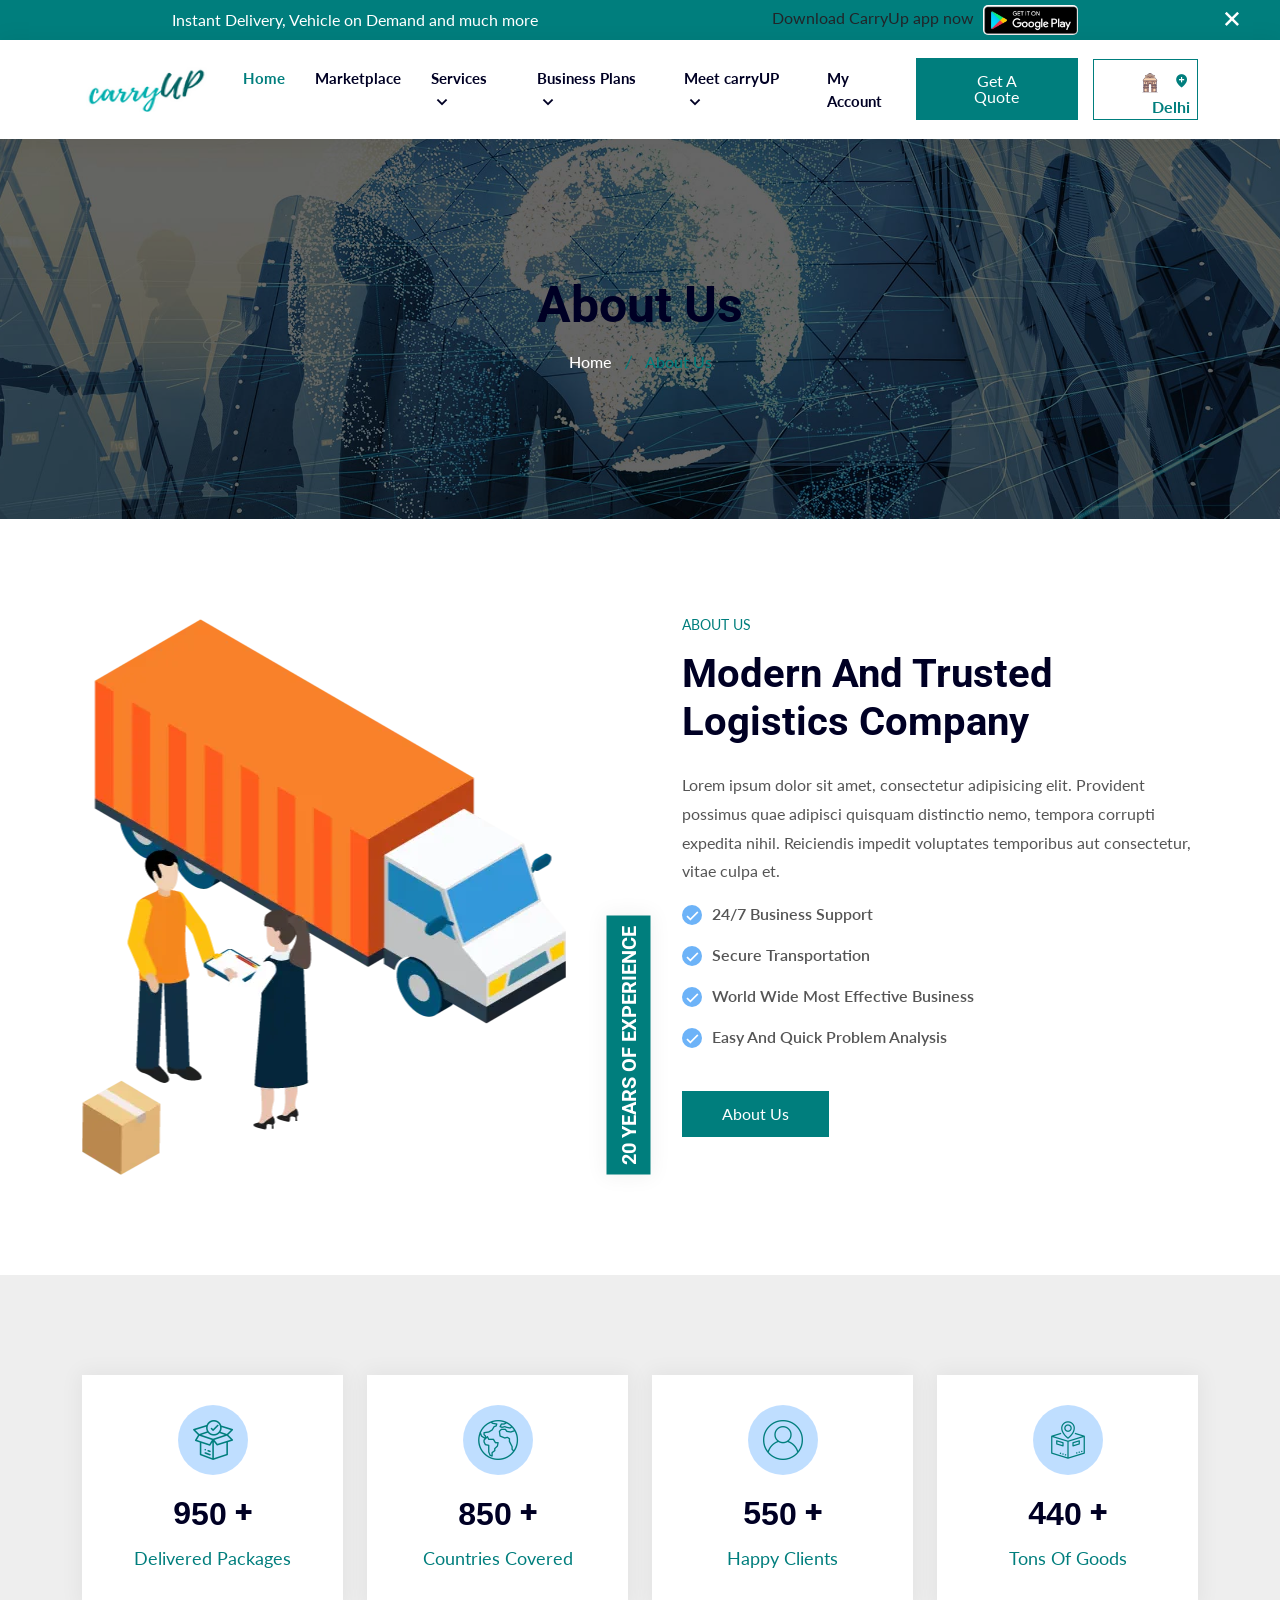
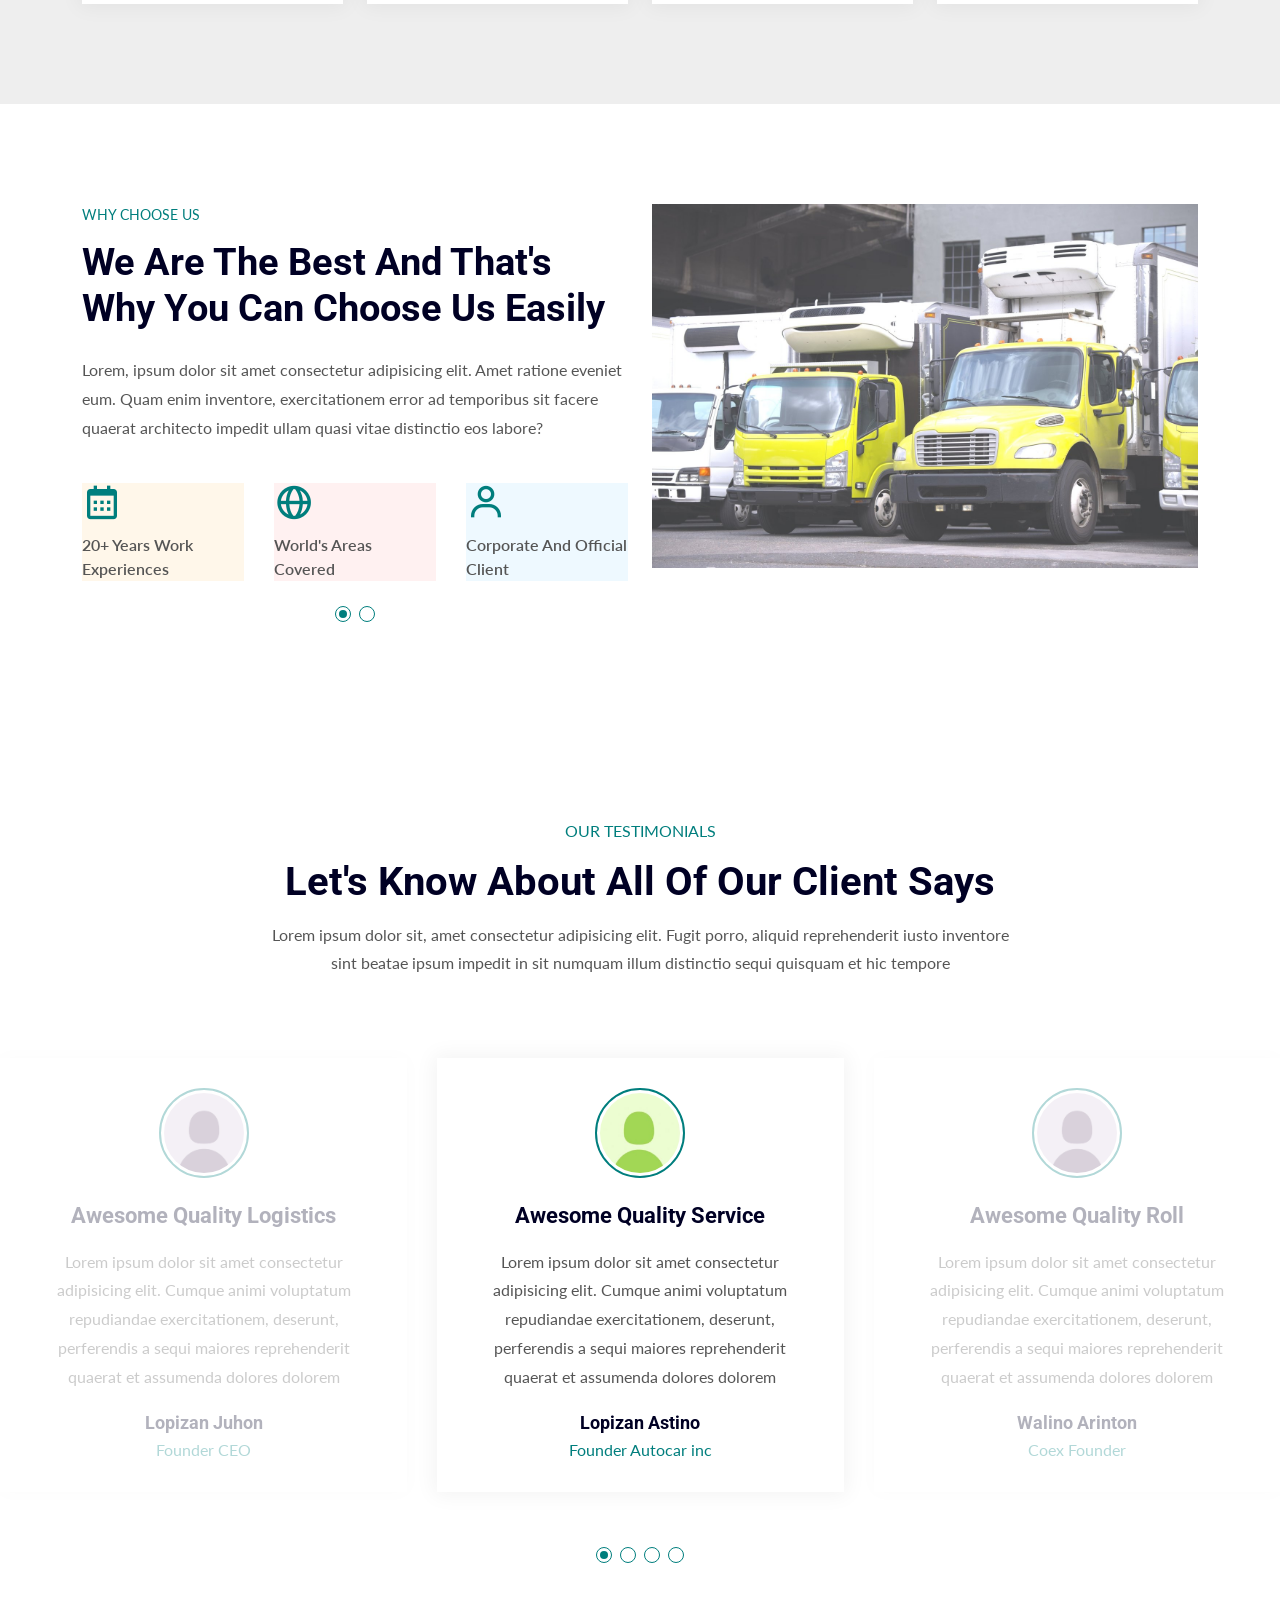
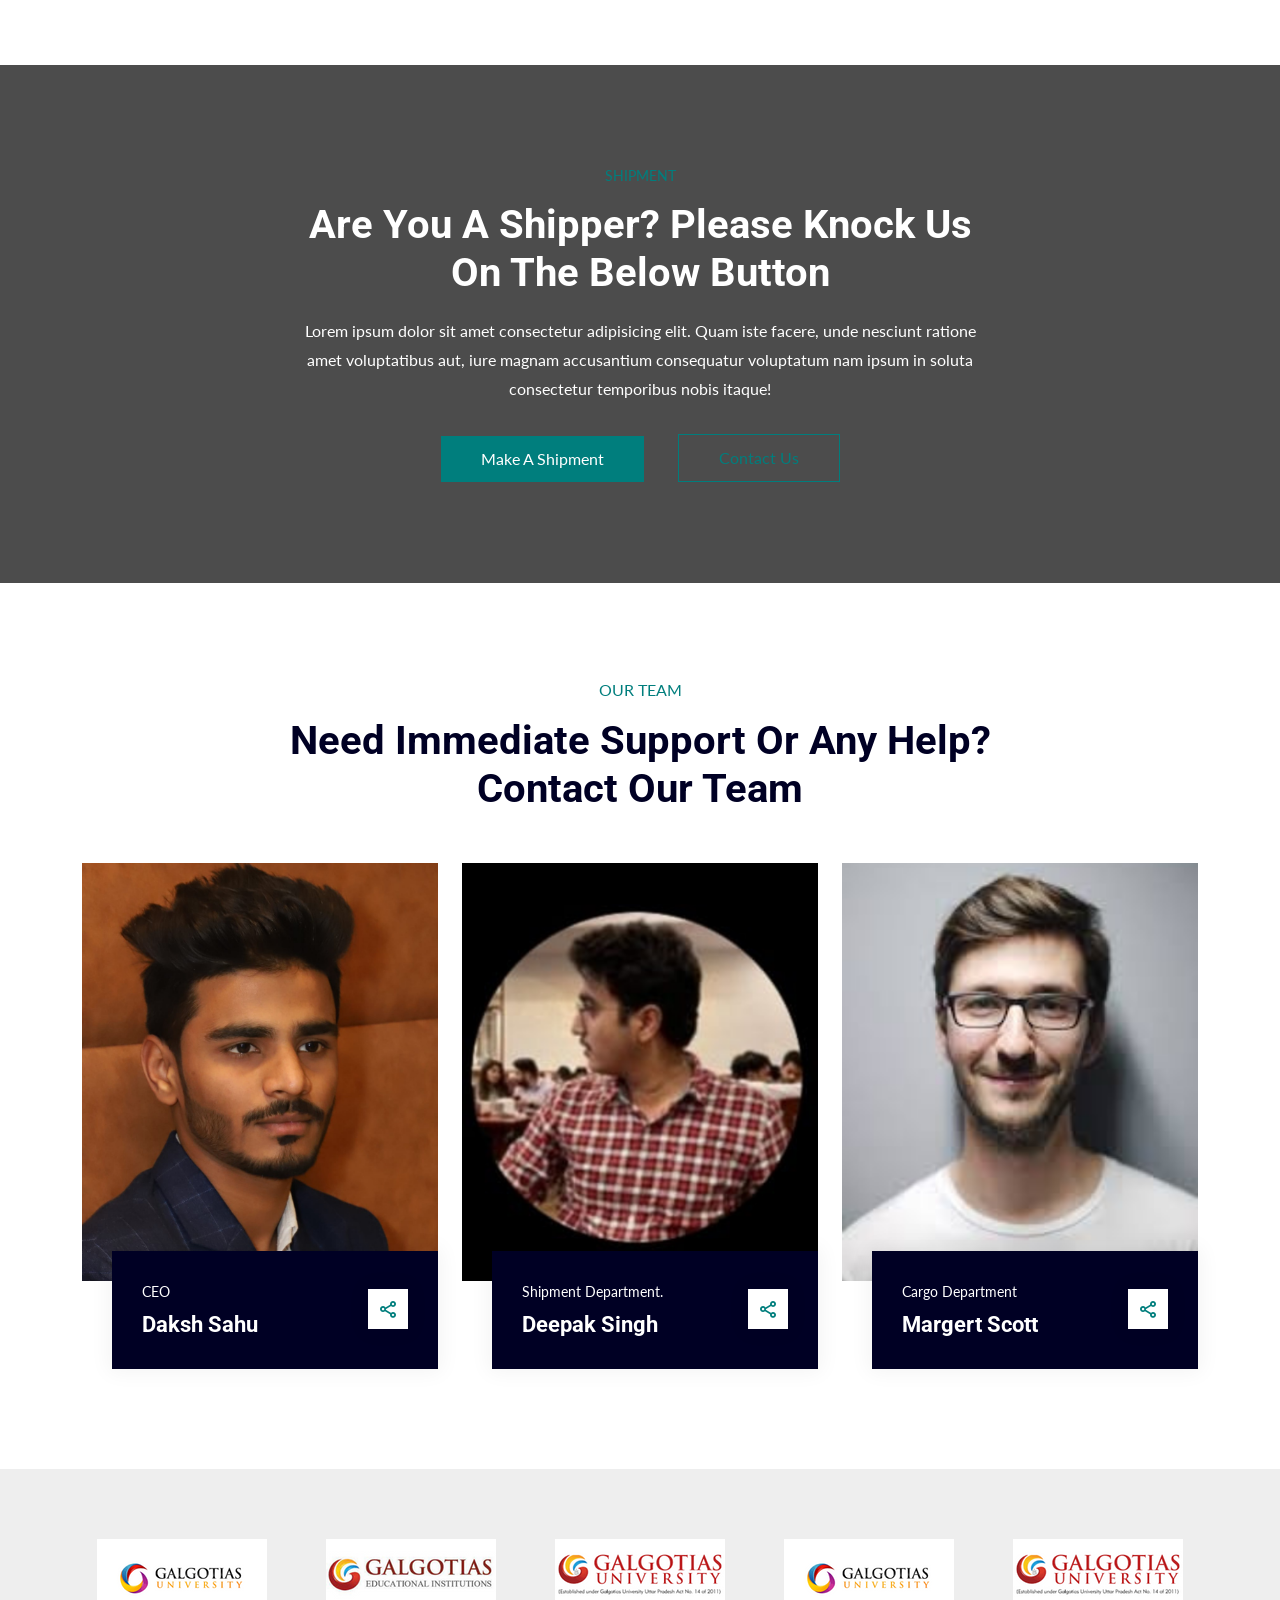
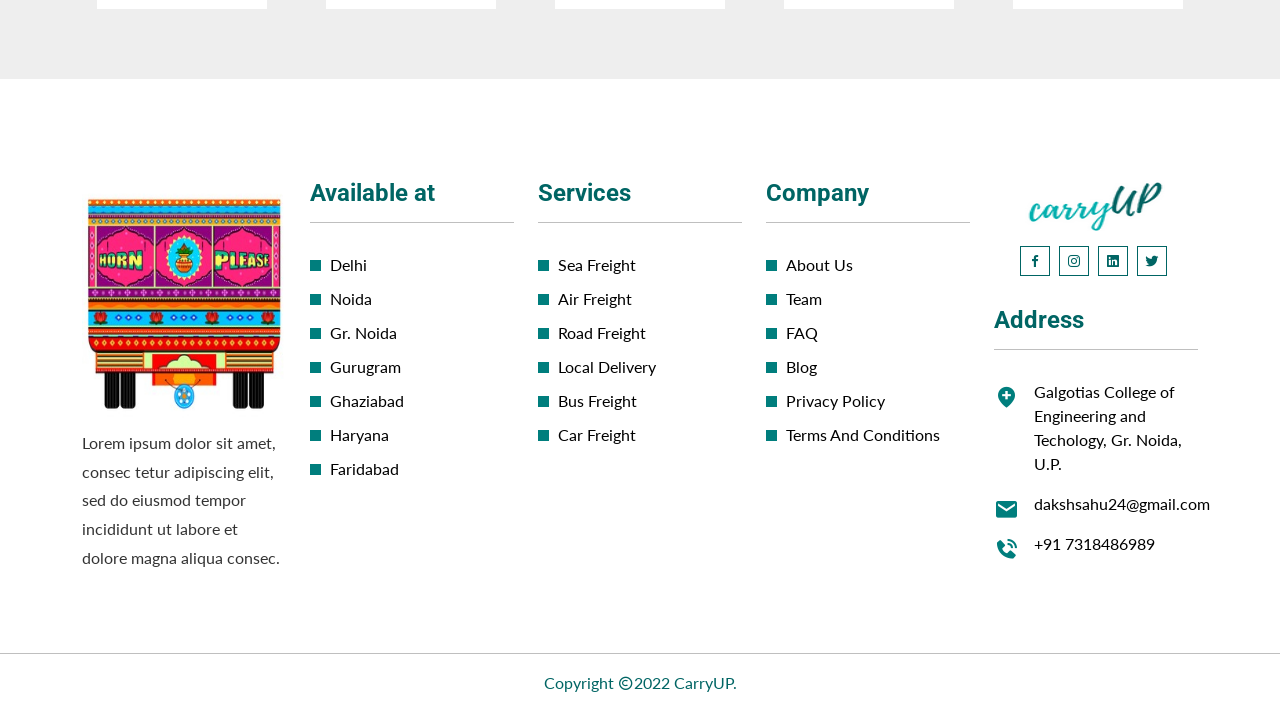
<file: about-us.html>
<!doctype html>
<html lang="zxx">
    <head>
		<!-- Required meta tags -->
		<meta charset="utf-8">
		<meta name="viewport" content="width=device-width, initial-scale=1, shrink-to-fit=no">

		<!-- Bootstrap Min CSS --> 
		<link rel="stylesheet" href="assets/css/bootstrap.min.css">
		<!-- Owl Theme Default Min CSS --> 
		<link rel="stylesheet" href="assets/css/owl.theme.default.min.css">
		<!-- Owl Carousel Min CSS --> 
		<link rel="stylesheet" href="assets/css/owl.carousel.min.css">
		<!-- Animate Min CSS --> 
		<link rel="stylesheet" href="assets/css/animate.min.css">
		<!-- Boxicons Min CSS --> 
		<link rel="stylesheet" href="assets/css/boxicons.min.css"> 
		<!-- Magnific Popup Min CSS --> 
		<link rel="stylesheet" href="assets/css/magnific-popup.min.css"> 
		<!-- Flaticon CSS --> 
		<link rel="stylesheet" href="assets/css/flaticon.css">
		<!-- Meanmenu Min CSS -->
		<link rel="stylesheet" href="assets/css/meanmenu.min.css">
		<!-- Nice Select Min CSS -->
		<link rel="stylesheet" href="assets/css/nice-select.min.css">
		<!-- Odometer Min CSS-->
		<link rel="stylesheet" href="assets/css/odometer.min.css">
		<!-- Style CSS -->
		<link rel="stylesheet" href="assets/css/style.css">
		<!-- Responsive CSS -->
		<link rel="stylesheet" href="assets/css/responsive.css">
		
		<!-- Favicon -->
		<link rel="icon" type="image/png" href="assets/img/logo.jpeg">
		<!-- Title -->
		<title>carryUP - Transport & Logistics Company</title>
    </head>

    <body>
		<!-- Start Preloader Area -->
		<div class="preloader">
			<div class="lds-ripple">
				<div></div>
				<div></div>
			</div>
		</div>
		<!-- End Preloader Area -->
		
		<!-- Start Header Area -->
	<header class="header-area">
		<!-- Start Top Header -->
		<div class="top-header" id="top-header">
			<div class="container">
				<div class="row align-items-center text-white">
					<div class="col-lg-6 col-md-7 text-center">
						Instant Delivery, Vehicle on Demand and much more
					</div>

					<div class="col-lg-6 col-md-5 text-center">
						<a href="#" class="text-dark">
							Download CarryUp app now
							<img src="assets/img/flag/play-store.jpeg" alt="Image"
								style="height: 30px; border-radius: 5px; margin-left: 5px;">
							<!-- Explore all features on our App -->
						</a>
					</div>

					<span class="cross" id="cross">
						<i class="bx bx-x"></i>
					</span>
				</div>
			</div>
		</div>
		<!-- Start Top Header -->

		<!-- Start Navbar Area -->
		<div class="navbar-area">
			<div class="mobile-nav">
				<div class="container">
					<div class="mobile-menu">
						<div class="logo">
							<a href="index.html">
								<img src="assets/img/logo.png" alt="logo">
							</a>
						</div>
					</div>
				</div>
			</div>

			<div class="desktop-nav">
				<div class="container">
					<nav class="navbar navbar-expand-md navbar-light">
						<a class="navbar-brand" href="index.html">
							<!-- originally img is made of 105x45px with name in image and no text -->
							<!-- <img src="assets/img/logo.jpeg" alt="logo" style="height: 45px; width: 50px;"> -->
							<img src="assets/img/carry.png" alt="logo" style="height: 45px; width: 150px;">
						</a>

						<div class="collapse navbar-collapse mean-menu">
							<ul class="navbar-nav m-auto">
								<li class="nav-item">
									<a href="index.html" class="nav-link active">
										Home
									</a>
								</li>
								
								<li class="nav-item">
									<a href="coming-soon.html" class="nav-link">
										Marketplace
									</a>
								</li>

								<li class="nav-item">
									<a href="#" class="nav-link">
										Services
										<i class="bx bx-chevron-down"></i>
									</a>
		
									<ul class="dropdown-menu">
										<li class="nav-item">
											<a href="coming-soon.html" class="nav-link">Marketplace</a>
										</li>
		
										<li class="nav-item">
											<a href="#" class="nav-link">All Services
												<i class="bx bx-chevron-right"></i>
											</a>
		
											<ul class="dropdown-menu">
												<li class="nav-item">
													<a href="services-style-three.html" class="nav-link">All Goods Shipment</a>
												</li>
												<li class="nav-item">
													<a href="services-style-three.html" class="nav-link">Marketplace - Bid your Transport</a>
												</li>
												<li class="nav-item">
													<a href="services-style-three.html" class="nav-link">Fast Freight</a>
												</li>
												
												<li class="nav-item">
													<a href="services-style-three.html" class="nav-link">Hyper Space Management</a>
												</li>
												<li class="nav-item">
													<a href="services-style-three.html" class="nav-link">Drivers Available</a>
												</li>
												<li class="nav-item">
													<a href="services-style-three.html" class="nav-link">For B2B</a>
													</li>
												<li class="nav-item">
													<a href="services-style-three.html" class="nav-link">For B2C</a>
												</li>
												</li>
												<li class="nav-item">
													<a href="services-style-three.html" class="nav-link">Courier Service</a>
												</li>
												<li class="nav-item">
													<a href="services-style-three.html" class="nav-link">Home Delivery</a>
												</li>
												<li class="nav-item">
													<a href="services-style-three.html" class="nav-link">Packaging</a>
												</li>
											</ul>
										</li>

										<li class="nav-item">
											<a href="coming-soon.html" class="nav-link">Rent Vehicle
												<i class="bx bx-chevron-right"></i>
											</a>
		
											<ul class="dropdown-menu">
												<li class="nav-item">
													<a href="coming-soon.html" class="nav-link">Small Vehicle</a>
												</li>
												<li class="nav-item">
													<a href="coming-soon.html" class="nav-link">Medium Vehicle</a>
												</li>
												<li class="nav-item">
													<a href="coming-soon.html" class="nav-link">Large Vehicle</a>
												</li>
												<li class="nav-item">
													<a href="coming-soon.html" class="nav-link">Heavy Vehicle</a>
												</li>
											</ul>
										</li>
		
										<li class="nav-item">
											<a href="services-details.html" class="nav-link">Service Detail</a>
										</li>
									</ul>
								</li>


								<li class="nav-item">
									<a href="#" class="nav-link">
										Business Plans
										<i class="bx bx-chevron-down"></i>
									</a>

									<ul class="dropdown-menu">
										<li class="nav-item">
											<a href="#" class="nav-link">Starter</a>
										</li>
										<li class="nav-item">
											<a href="#" class="nav-link">Premium</a>
										</li>
										<li class="nav-item">
											<a href="#" class="nav-link">Platinum</a>
										</li>
										<!-- <li class="nav-item">
											<a href="blog-left-sidebar.html" class="nav-link">Blog Left Sidebar</a>
										</li>
										<li class="nav-item">
											<a href="blog-details.html" class="nav-link">Blog Details</a>
										</li> -->
									</ul>
								</li>

								<li class="nav-item">
									<a href="#" class="nav-link">
										Meet carryUP
										<i class="bx bx-chevron-down"></i>
									</a>

									<ul class="dropdown-menu">
										<li class="nav-item">
											<a href="about-us.html" class="nav-link">How it works</a>
										</li>
										<li class="nav-item">
											<a href="about-us.html" class="nav-link">About us</a>
										</li>
										<li class="nav-item">
											<a href="#" class="nav-link">Career</a>
										</li>
										<li class="nav-item">
											<a href="team.html" class="nav-link">Team</a>
										</li>
										<li class="nav-item">
											<a href="#" class="nav-link">Privacy Policy</a>
										</li>
										<li class="nav-item">
											<a href="#" class="nav-link">Terms & Conditions</a>
										</li>
										<li class="nav-item">
											<a href="contact-us.html" class="nav-link">Contact us</a>
										</li>
									</ul>
								</li>

								<li class="nav-item">
									<a href="my-account.html" class="nav-link">
										My Account
										<!-- <i class="bx bx-chevron-down"></i> -->
									</a>

									<!-- <ul class="dropdown-menu">
										<li class="nav-item">
											<a href="my-account.html" class="nav-link">My Account</a>
										</li>
										<li class="nav-item">
											<a href="log-in.html" class="nav-link">Log in</a>
										</li>
										<li class="nav-item">
											<a href="register.html" class="nav-link">Register</a>
										</li>
										<li class="nav-item">
											<a href="recover-password.html" class="nav-link">Recover Password</a>
										</li>
									</ul> -->
								</li>

								<!-- <li class="nav-item">
									<a href="company.html" class="nav-link">Company</a>
								</li> -->
							</ul>

							<div class="others-option">
								<div class="get-quote">
									<a href="#category" class="default-btn">
										<span>Get A Quote</span>
									</a>
								</div>
							</div>

							<div class="top-header">
								<div class="header-right-content">
									<ul class="flag-area">
										<li class="flag-item-top">
											<a href="#" class="flag-bar">
												<img src="assets/img/flag/delhi.png" alt="Image">
												<span><i class="bx bxs-location-plus"></i>Delhi</span>
											</a>

											<ul class="flag-item-bottom">
												<li class="flag-item">
													<a href="#" class="flag-link">
														<img src="assets/img/flag/gurugram.jpg" alt="Image">
														Gurugram
													</a>
												</li>
												<li class="flag-item">
													<a href="#" class="flag-link">
														<img src="assets/img/flag/noida.png" alt="Image">
														Noida
													</a>
												</li>
												<li class="flag-item">
													<a href="#" class="flag-link">
														<img src="assets/img/flag/haryana.jpg" alt="Image">
														Haryana
													</a>
												</li>
												<li class="flag-item">
													<a href="#" class="flag-link">
														<img src="assets/img/flag/ghaziabad.jpg" alt="Image">
														Ghaziabad
													</a>
												</li>
											</ul>
										</li>
									</ul>
								</div>
							</div>
						</div>
					</nav>
				</div>
			</div>

			<div class="others-option-for-responsive">
				<div class="container">
					<div class="dot-menu">
						<div class="inner">
							<div class="circle circle-one"></div>
							<div class="circle circle-two"></div>
							<div class="circle circle-three"></div>
						</div>
					</div>

					<div class="container">
						<div class="option-inner">
							<div class="others-option justify-content-center d-flex align-items-center">
								<div class="get-quote">
									<a href="pricing-style-two.html" class="default-btn">
										<span>Get A Quote</span>
									</a>
								</div>
							</div>
						</div>
					</div>
				</div>
			</div>
		</div>
		<!-- End Navbar Area -->
	</header>
	<!-- End Header Area -->

		<!-- Start Page Title Area -->
		<div class="page-title-area bg-1">
			<div class="container">
				<div class="page-title-content">
					<h2>About Us</h2>
					<ul>
						<li>
							<a href="index.html">
								Home 
							</a>
						</li>
						<li class="active">About Us</li>
					</ul>
				</div>
			</div>
		</div>
		<!-- End Page Title Area -->

		<!-- Start About Us Area -->
		<section class="about-us-area pt-100 pb-70">
			<div class="container">
				<div class="row">
					<div class="col-lg-6">
						<div class="about-img">
							<img src="assets/img/team/about-us.webp" alt="Image">

							<div class="experience">
								<div class="">
									<h2>20 Years Of Experience</h2>
								</div>
							</div>
						</div>
					</div>

					<div class="col-lg-6">
						<div class="about-content">
							<span class="top-title">About Us</span>
							<h2>Modern And Trusted Logistics Company</h2>
							<p>Lorem ipsum dolor sit amet, consectetur adipisicing elit. Provident possimus quae adipisci quisquam distinctio nemo, tempora corrupti expedita nihil. Reiciendis impedit voluptates temporibus aut consectetur, vitae culpa et.</p>
							
							<ul>
								<li>
									<i class="bx bx-check"></i>
									24/7 Business Support
								</li>
								<li>
									<i class="bx bx-check"></i>
									Secure Transportation
								</li>
								<li>
									<i class="bx bx-check"></i>
									World Wide Most Effective Business
								</li>
								<li>
									<i class="bx bx-check"></i>
									Easy And Quick Problem Analysis
								</li>
							</ul>

							<a href="about-us.html" class="default-btn">
								<span>About Us</span>
							</a>
						</div>
					</div>
				</div>
			</div>
		</section>
		<!-- End About Us Area -->

		<!-- Start Counter Area --> 
		<section class="counter-area bg-color pt-100 pb-70">
			<div class="container">
				<div class="row">
					<div class="col-lg-3 col-md-6 col-sm-6">
						<div class="single-counter">
							<i class="flaticon-package"></i>

							<h2>
								<span class="odometer" data-count="950">00</span> 
								<span class="target">+</span>
							</h2>

							<p>Delivered Packages</p>
						</div>
					</div>

					<div class="col-lg-3 col-md-6 col-sm-6">
						<div class="single-counter">
							<i class="flaticon-worldwide"></i>

							<h2>
								<span class="odometer" data-count="850">00</span> 
								<span class="target">+</span>
							</h2>

							<p>Countries Covered</p>
						</div>
					</div>

					<div class="col-lg-3 col-md-6 col-sm-6">
						<div class="single-counter">
							<i class="flaticon-user"></i>

							<h2>
								<span class="odometer" data-count="550">00</span> 
								<span class="traget">+</span>
							</h2>

							<p>Happy Clients</p>
						</div>
					</div>

					<div class="col-lg-3 col-md-6 col-sm-6">
						<div class="single-counter">
							<i class="flaticon-location-1"></i>

							<h2>
								<span class="odometer" data-count="440">00</span> 
								<span class="target">+</span>
							</h2>

							<p>Tons Of Goods</p>
						</div>
					</div>
				</div>
			</div>
		</section>
		<!-- End Counter Area -->

		<!-- Start Choose Us Area -->
		<section class="choose-us-area pt-100 pb-70">
			<div class="container">
				<div class="row">
					<div class="col-lg-6 col-md-6">
						<div class="choose-us-content">
							<span class="top-title">Why Choose Us</span>
							<h2>We Are The Best And That's Why You Can Choose Us Easily</h2>
							<p>Lorem, ipsum dolor sit amet consectetur adipisicing elit. Amet ratione eveniet eum. Quam enim inventore, exercitationem error ad temporibus sit facere quaerat architecto impedit ullam quasi vitae distinctio eos labore?</p>

							<div class="choose-us-slider owl-carousel owl-theme">
								<div class="single-choose-us-box bg-color-1">
									<i class="bx bx-calendar"></i>
									<span>20+ Years Work Experiences</span>
								</div>
								
								<div class="single-choose-us-box bg-color-2">
									<i class="bx bx-globe"></i>
									<span>World's Areas Covered</span>
								</div>

								<div class="single-choose-us-box bg-color-3">
									<i class="bx bx-user"></i>
									<span>Corporate And Official Client</span>
								</div>

								<div class="single-choose-us-box bg-color-1">
									<i class="bx bx-calendar"></i>
									<span>20+ Years Work Experiences</span>
								</div>
							</div>
						</div>
					</div>

					<div class="col-lg-6 col-md-6">
						<div class="choose-us-img">
							<img src="assets/img/choose-us-img-4.jpg" alt="Image">
						</div>
					</div>
				</div>
			</div>
		</section>
		<!-- End Choose Us Area -->

		<!-- Start Testimonials Area -->
		<section class="testimonials-area ptb-100">
			<div class="container-fluid p-0">
				<div class="section-title">
					<span>Our Testimonials</span>
					<h2>Let's Know About All Of Our Client Says</h2>
					<p>Lorem ipsum dolor sit, amet consectetur adipisicing elit. Fugit porro, aliquid reprehenderit iusto inventore sint beatae ipsum impedit in sit numquam illum distinctio sequi quisquam et hic tempore</p>
				</div>

				<div class="testimonials-slider owl-carousel owl-theme">
					<div class="single-testimonials">
						<img src="assets/img/testimonials/profile-green.jpg" alt="Image">
						<h3>Awesome Quality Service</h3>
						<p>Lorem ipsum dolor sit amet consectetur adipisicing elit. Cumque animi voluptatum repudiandae exercitationem, deserunt, perferendis a sequi maiores reprehenderit quaerat et assumenda dolores dolorem</p>
						<h4>Lopizan Astino</h4>
						<span>Founder Autocar inc</span>
					</div>

					<div class="single-testimonials">
						<img src="assets/img/testimonials/profile-purple.jpg" alt="Image">
						<h3>Awesome Quality Roll</h3>
						<p>Lorem ipsum dolor sit amet consectetur adipisicing elit. Cumque animi voluptatum repudiandae exercitationem, deserunt, perferendis a sequi maiores reprehenderit quaerat et assumenda dolores dolorem</p>
						<h4>Walino Arinton</h4>
						<span>Coex Founder</span>
					</div>

					<div class="single-testimonials">
						<img src="assets/img/testimonials/profile-green.jpg" alt="Image">
						<h3>Awesome Quality Transport</h3>
						<p>Lorem ipsum dolor sit amet consectetur adipisicing elit. Cumque animi voluptatum repudiandae exercitationem, deserunt, perferendis a sequi maiores reprehenderit quaerat et assumenda dolores dolorem</p>
						<h4>Rontin Ariston</h4>
						<span>Exton Extention Author</span>
					</div>

					<div class="single-testimonials">
						<img src="assets/img/testimonials/profile-purple.jpg" alt="Image">
						<h3>Awesome Quality Logistics</h3>
						<p>Lorem ipsum dolor sit amet consectetur adipisicing elit. Cumque animi voluptatum repudiandae exercitationem, deserunt, perferendis a sequi maiores reprehenderit quaerat et assumenda dolores dolorem</p>
						<h4>Lopizan Juhon</h4>
						<span>Founder CEO</span>
					</div>
				</div>
			</div>
		</section>
		<!-- End Testimonials Area -->

		<!-- Start Shipment Area -->
		<section class="shipment-area ptb-100 jarallax" data-jarallax='{"speed": 0.3}'>
			<div class="container">
				<div class="shipment-content">
					<span class="top-title">Shipment</span>
					<h2>Are You A Shipper? Please Knock Us On The Below Button</h2>
					<p>Lorem ipsum dolor sit amet consectetur adipisicing elit. Quam iste facere, unde nesciunt ratione amet voluptatibus aut, iure magnam accusantium consequatur voluptatum nam ipsum in soluta consectetur temporibus nobis itaque!</p>

					<div class="shipment-btn">
						<a href="#" class="default-btn">
							<span>Make A Shipment</span>
						</a>
						<a href="contact-us.html" class="default-btn active">
							<span>Contact Us</span>
						</a>
					</div>
				</div>
			</div>
		</section>
		<!-- End Shipment Area -->

		<!-- Start Team Area -->
		<section class="team-area pt-100 pb-70">
			<div class="container">
				<div class="section-title">
					<span>Our Team</span>
					<h2>Need Immediate Support Or Any Help? Contact Our Team</h2>
				</div>

				<div class="row">
					<div class="col-lg-4 col-md-6">
						<div class="single-team-member">
							<img src="assets/img/team/daksh.png" alt="Image">

							<div class="team-content">
								<span>CEO</span>
								<h3>Daksh Sahu</h3>

								<div class="team-social">
									<a href="#" class="control">
										<i class="bx bx-share-alt"></i>
									</a>

									<ul>
										<li>
											<a href="#">
												<i class="bx bxl-twitter"></i>
											</a>
										</li>
										<li>
											<a href="#">
												<i class="bx bxl-instagram"></i>
											</a>
										</li>
										<li>
											<a href="#">
												<i class="bx bxl-facebook"></i>
											</a>
										</li>
										<li>
											<a href="#">
												<i class="bx bxl-linkedin-square"></i>
											</a>
										</li>
									</ul>
								</div>
							</div>
						</div>
					</div>

					<div class="col-lg-4 col-md-6">
						<div class="single-team-member">
							<img src="assets/img/team/deepak.png" alt="Image">

							<div class="team-content">
								<span>Shipment Department.</span>
								<h3>Deepak Singh</h3>
								
								<div class="team-social">
									<a href="#" class="control">
										<i class="bx bx-share-alt"></i>
									</a>

									<ul>
										<li>
											<a href="#">
												<i class="bx bxl-twitter"></i>
											</a>
										</li>
										<li>
											<a href="#">
												<i class="bx bxl-instagram"></i>
											</a>
										</li>
										<li>
											<a href="#">
												<i class="bx bxl-facebook"></i>
											</a>
										</li>
										<li>
											<a href="#">
												<i class="bx bxl-linkedin-square"></i>
											</a>
										</li>
									</ul>
								</div>
							</div>
						</div>
					</div>

					<div class="col-lg-4 col-md-6 offset-md-3 offset-lg-0">
						<div class="single-team-member">
							<img src="assets/img/team/Untitled design (5).png" alt="Image">

							<div class="team-content">
								<span>Cargo Department</span>
								<h3>Margert Scott</h3>
								
								<div class="team-social">
									<a href="#" class="control">
										<i class="bx bx-share-alt"></i>
									</a>

									<ul>
										<li>
											<a href="#">
												<i class="bx bxl-twitter"></i>
											</a>
										</li>
										<li>
											<a href="#">
												<i class="bx bxl-instagram"></i>
											</a>
										</li>
										<li>
											<a href="#">
												<i class="bx bxl-facebook"></i>
											</a>
										</li>
										<li>
											<a href="#">
												<i class="bx bxl-linkedin-square"></i>
											</a>
										</li>
									</ul>
								</div>
							</div>
						</div>
					</div>
				</div>
			</div>
		</section>
		<!-- End Team Area -->

		<!-- Start Partner Area -->
		<div class="partner-area bg-color ptb-70">
			<div class="container">
				<div class="row">
					<div class="partner-slider owl-carousel owl-theme">
						<div class="partner-item">
							<a href="#">
								<img src="assets/img/partner/Untitled design (1).png" alt="Image">
							</a>
						</div>
						<div class="partner-item">
							<a href="#">
								<img src="assets/img/partner/Untitled design.png" alt="Image">
							</a>
						</div>
						<div class="partner-item">
							<a href="#">
								<img src="assets/img/partner/Untitled design (2).png" alt="Image">
							</a>
						</div>
						<div class="partner-item">
							<a href="#">
								<img src="assets/img/partner/Untitled design (1).png" alt="Image">
							</a>
						</div>
						<div class="partner-item">
							<a href="#">
								<img src="assets/img/partner/Untitled design (2).png" alt="Image">
							</a>
						</div>
					</div>
				</div>
			</div>
		</div>
		<!-- End Partner Area -->

		<!-- Start Footer Area -->
	<footer class="footer-area pt-100 pb-50">
		<div class="container">
			<div class="row">
				
				<div class="col-lg-2-5 col-md-4 d-lg-none d-md-none">
					<div class="single-footer-widget">
						<h3>Available at</h3>

						<ul class="import-link">
							<li>
								<a href="">Delhi</a>
							</li>
							<li>
								<a href="">Noida</a>
							</li>
							<li>
								<a href="">Gr. Noida</a>
							</li>
							<li>
								<a href="">Gurugram</a>
							</li>
							<li>
								<a href="">Ghaziabad</a>
							</li>
							<li>
								<a href="">Haryana</a>
							</li>
							<li>
								<a href="">Faridabad</a>
							</li>
						</ul>
					</div>
				</div>

				<div class="col-lg-2-5 col-md-6">
					<div class="single-footer-widget">
						<!-- <a href="index.html" class="logo"> -->
						<!-- originally img is made of 105x45px with name in image and no text -->
						<!-- <img src="assets/img/logo.jpeg" alt="Image" style="height: 52px; width: 70px;">SARTHI -->
						<!-- </a> -->
						<div class="footer-img">
							<img src="assets/img/banner/shutterstock_download (1).jpg" style="height: 250px;">
						</div>

						<p>Lorem ipsum dolor sit amet, consec tetur adipiscing elit, sed do eiusmod tempor incididunt ut
							labore et dolore magna aliqua consec.</p>

					</div>
				</div>

				<div class="col-lg-2-5 col-md-6 d-md-block d-none d-lg-none">
					<div class="logo">
						<a href="index.html">
							<!-- originally img is made of 105x45px with name in image and no text -->
							<img src="assets/img/carry.png" alt="Image" style="height: 52px; width: 150px;">
						</a>
					</div>
					<div class="single-footer-widget">
						<ul class="social-icon">
							<li>
								<a href="">
									<i class="bx bxl-facebook"></i>
								</a>
							</li>
							<li>
								<a href="">
									<i class="bx bxl-instagram"></i>
								</a>
							</li>
							<li>
								<a href="">
									<i class="bx bxl-linkedin-square"></i>
								</a>
							</li>
							<li>
								<a href="">
									<i class="bx bxl-twitter"></i>
								</a>
							</li>
						</ul>
					</div>
					<div class="single-footer-widget">
						<h3>Address</h3>



						<ul class="address">
							<li class="location">
								<i class="bx bxs-location-plus"></i>
								Galgotias College of Engineering and Techology, Gr. Noida, U.P.
							</li>
							<li>
								<i class="bx bxs-envelope"></i>
								<a href="">dakshsahu24@gmail.com</a>
								<!-- <a href="#">daksh.20gcebcs144@galgotiacollege.edu</a> -->
								<!-- <a href="mailto:info@ezio.com">info@ezio.com</a> -->
							</li>
							<li>
								<i class="bx bxs-phone-call"></i>
								<a href="">+91 7318486989</a>
								<!-- <a href="tel:+1-(514)-312-6678">+1 (514) 312-6678</a> -->
							</li>
						</ul>
					</div>
				</div>

				<div class="col-lg-2-5 col-md-4 d-none d-lg-block d-md-block">
					<div class="single-footer-widget">
						<h3>Available at</h3>

						<ul class="import-link">
							<li>
								<a href="">Delhi</a>
							</li>
							<li>
								<a href="">Noida</a>
							</li>
							<li>
								<a href="">Gr. Noida</a>
							</li>
							<li>
								<a href="">Gurugram</a>
							</li>
							<li>
								<a href="">Ghaziabad</a>
							</li>
							<li>
								<a href="">Haryana</a>
							</li>
							<li>
								<a href="">Faridabad</a>
							</li>
						</ul>
					</div>
				</div>

				<div class="col-lg-2-5 col-md-4 col-sm-6">
					<div class="single-footer-widget">
						<h3>Services</h3>

						<ul class="import-link">
							<li>
								<a href="">Sea Freight</a>
							</li>
							<li>
								<a href="">Air Freight</a>
							</li>
							<li>
								<a href="">Road Freight</a>
							</li>
							<li>
								<a href="">Local Delivery</a>
							</li>
							<li>
								<a href="">Bus Freight</a>
							</li>
							<li>
								<a href="">Car Freight</a>
							</li>
						</ul>
					</div>
				</div>

				<div class="col-lg-2-5 col-md-4 col-sm-6">
					<div class="single-footer-widget">
						<h3>Company</h3>

						<ul class="import-link">
							<li>
								<a href="about-us.html">About Us</a>
							</li>
							<li>
								<a href="team.html">Team</a>
							</li>
							<li>
								<a href="faq.html">FAQ</a>
							</li>
							<li>
								<a href="">Blog</a>
							</li>
							<li>
								<a href="">Privacy Policy</a>
							</li>
							<li>
								<a href="">Terms And Conditions</a>
							</li>
						</ul>
					</div>
				</div>

				<div class="col-lg-2-5 col-md-6 d-md-none d-lg-block">
					<div class="logo">
						<a href="index.html">
							<!-- originally img is made of 105x45px with name in image and no text -->
							<img src="assets/img/carry.png" alt="Image" style="height: 52px; width: 150px;">
						</a>
					</div>
					<div class="single-footer-widget">
						<ul class="social-icon">
							<li>
								<a href="">
									<i class="bx bxl-facebook"></i>
								</a>
							</li>
							<li>
								<a href="">
									<i class="bx bxl-instagram"></i>
								</a>
							</li>
							<li>
								<a href="">
									<i class="bx bxl-linkedin-square"></i>
								</a>
							</li>
							<li>
								<a href="">
									<i class="bx bxl-twitter"></i>
								</a>
							</li>
						</ul>
					</div>
					<div class="single-footer-widget">
						<h3>Address</h3>



						<ul class="address">
							<li class="location">
								<i class="bx bxs-location-plus"></i>
								Galgotias College of Engineering and Techology, Gr. Noida, U.P.
							</li>
							<li>
								<i class="bx bxs-envelope"></i>
								<a href="">dakshsahu24@gmail.com</a>
								<!-- <a href="#">daksh.20gcebcs144@galgotiacollege.edu</a> -->
							</li>
							<li>
								<i class="bx bxs-phone-call"></i>
								<a href="">+91 7318486989</a>
							</li>
						</ul>
					</div>
				</div>
			</div>
		</div>
	</footer>
	<!-- End Footer Area -->


		<!-- Start Copy Right Area -->
		<div class="copy-right-area">
			<div class="container">
				<p>
					Copyright <i class="bx bx-copyright"></i>2022 CarryUP.
					 <!-- Designed By -->
					<!-- <a href="https://hibootstrap.com/" target="_blank">HiBootstrap</a> -->
				</p>
			</div>
		</div>
		<!-- End Copy Right Area -->
		
		<!-- Start Go Top Area -->
		<div class="go-top">
			<i class="bx bx-chevrons-up"></i>
			<i class="bx bx-chevrons-up"></i>
		</div>
		<!-- End Go Top Area -->
		

        <!-- Jquery Min JS -->
        <script src="assets/js/jquery.min.js"></script>
        <!-- Bootstrap Bundle Min JS -->
        <script src="assets/js/bootstrap.bundle.min.js"></script>
        <!-- Meanmenu Min JS -->
		<script src="assets/js/meanmenu.min.js"></script>
        <!-- Wow Min JS -->
        <script src="assets/js/wow.min.js"></script>
        <!-- Owl Carousel Min JS -->
		<script src="assets/js/owl.carousel.min.js"></script>
        <!-- Nice Select Min JS -->
		<script src="assets/js/nice-select.min.js"></script>
        <!-- Magnific Popup Min JS -->
		<script src="assets/js/magnific-popup.min.js"></script>
		<!-- Jarallax Min JS --> 
		<script src="assets/js/jarallax.min.js"></script>
		<!-- Appear Min JS --> 
        <script src="assets/js/appear.min.js"></script>
		<!-- Odometer Min JS --> 
		<script src="assets/js/odometer.min.js"></script>
		<!-- Smoothscroll Min JS --> 
		<script src="assets/js/smoothscroll.min.js"></script>
		<!-- Form Validator Min JS -->
		<script src="assets/js/form-validator.min.js"></script>
		<!-- Contact JS -->
		<script src="assets/js/contact-form-script.js"></script>
		<!-- Ajaxchimp Min JS -->
		<script src="assets/js/ajaxchimp.min.js"></script>
        <!-- Custom JS -->
		<script src="assets/js/custom.js"></script>
		<!-- JAVASCRIPT added by daksh -->
	<script>
		const cross = document.getElementById('cross');
		const topHeader = document.getElementById('top-header');

		cross.addEventListener("click", () => {
			topHeader.classList.add('none')
		})


	</script>
    </body>
</html>
</file>
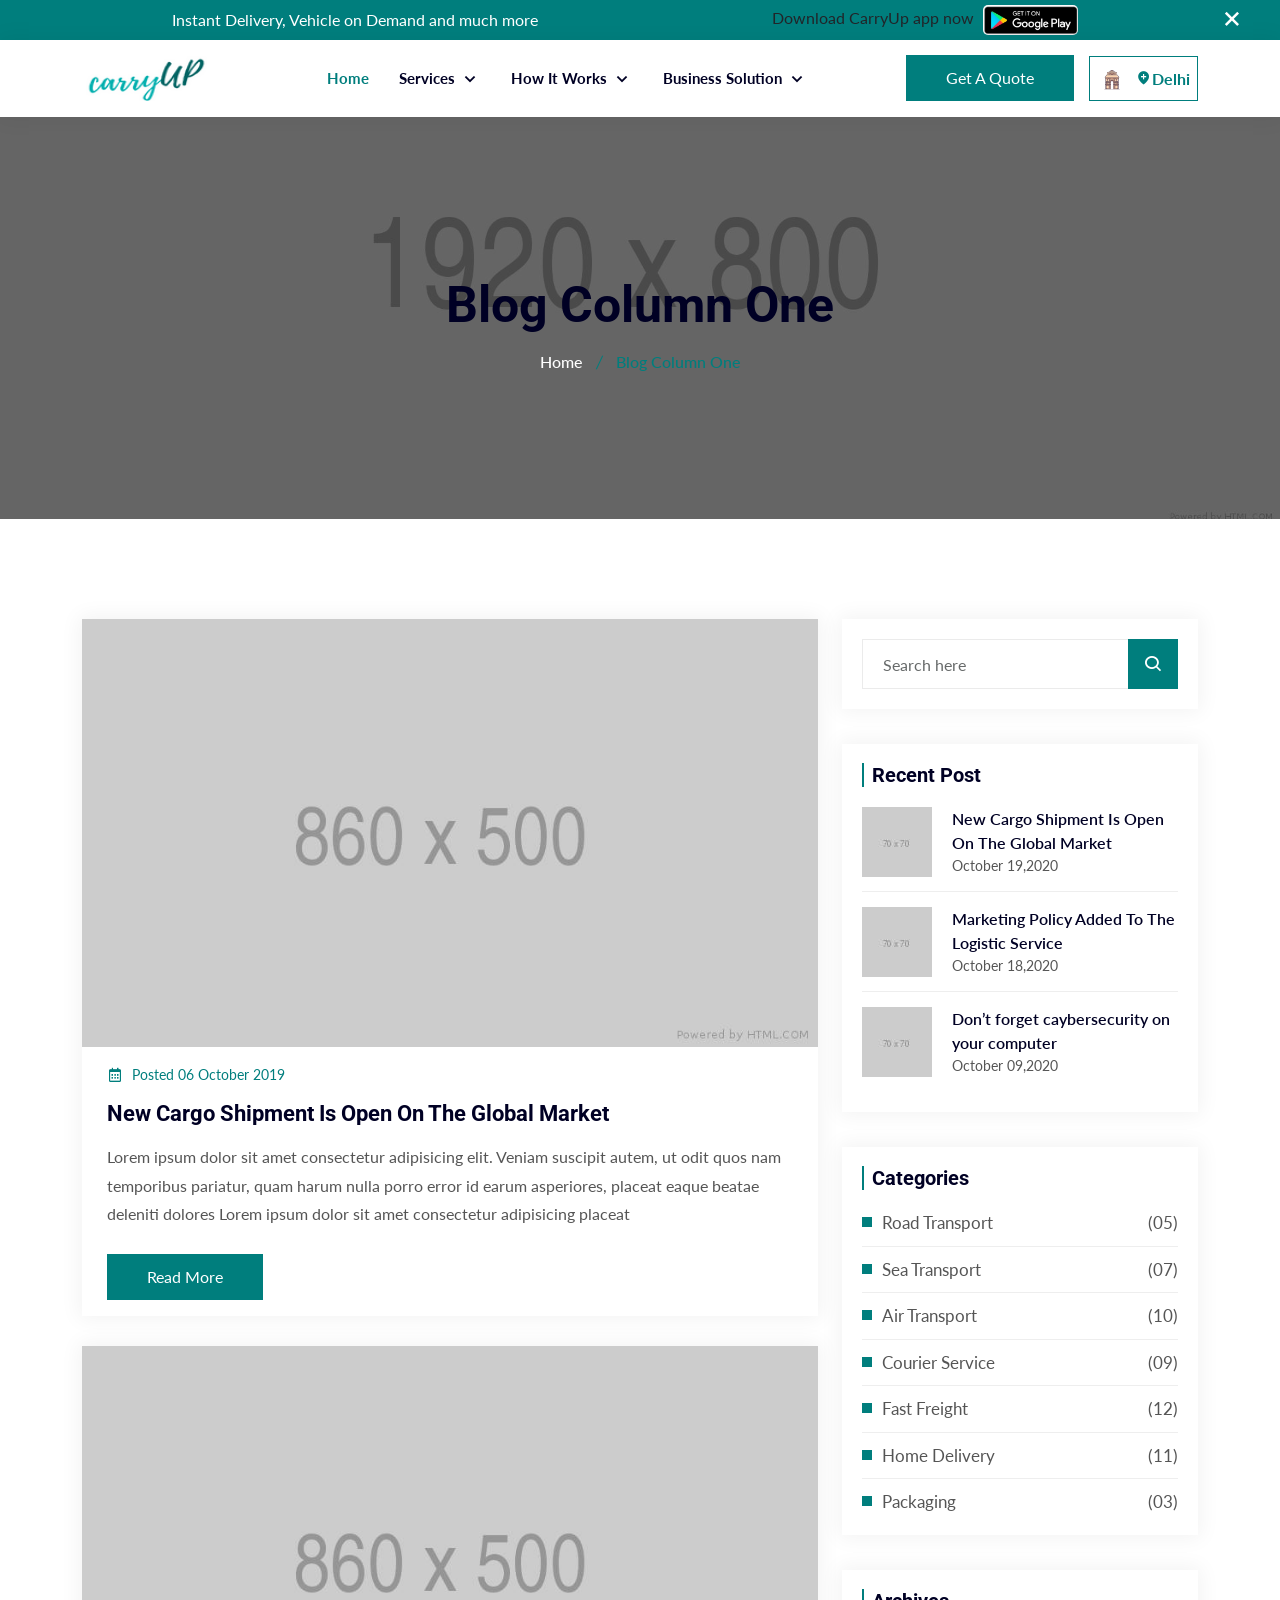
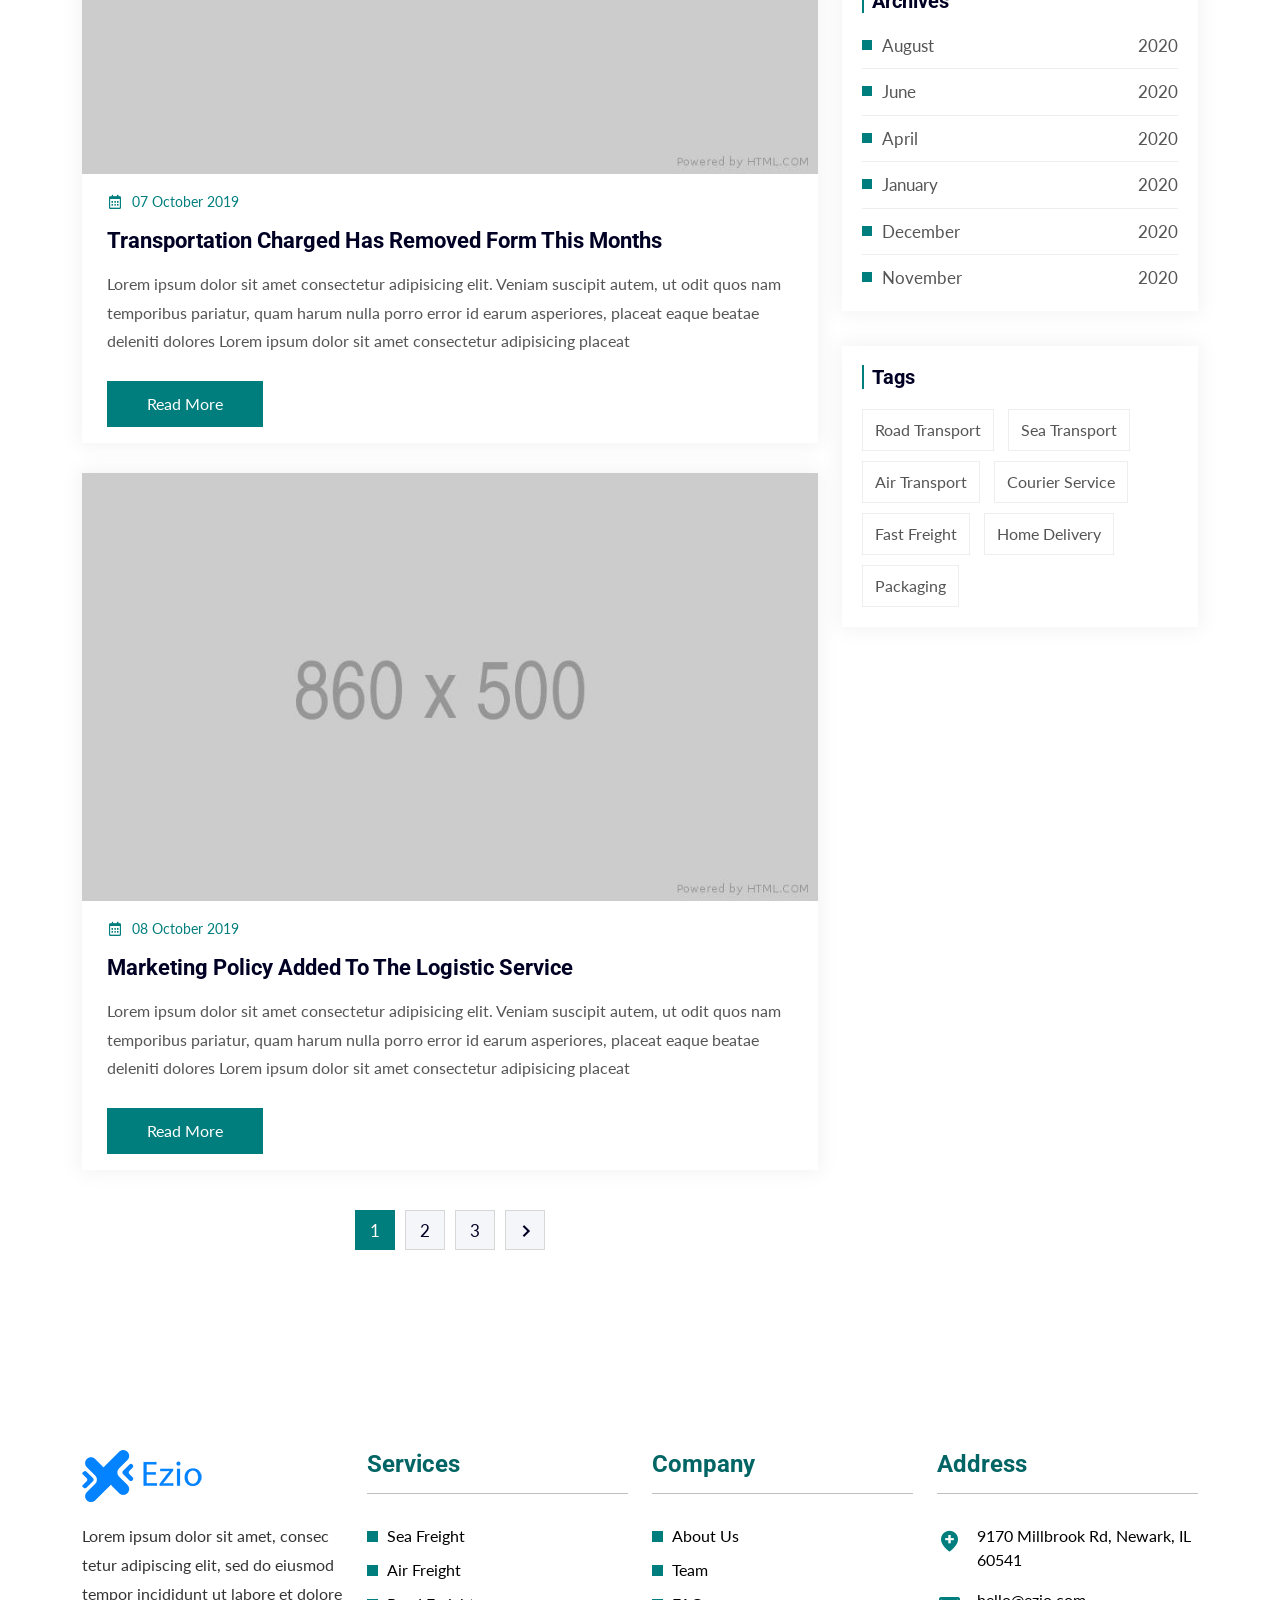
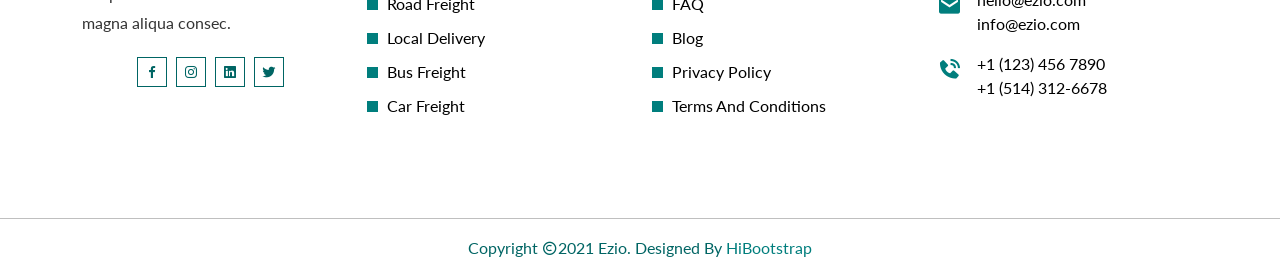
<file: blog-column-one.html>
<!doctype html>
<html lang="zxx">
    <head>
		<!-- Required meta tags -->
		<meta charset="utf-8">
		<meta name="viewport" content="width=device-width, initial-scale=1, shrink-to-fit=no">

		<!-- Bootstrap Min CSS --> 
		<link rel="stylesheet" href="assets/css/bootstrap.min.css">
		<!-- Owl Theme Default Min CSS --> 
		<link rel="stylesheet" href="assets/css/owl.theme.default.min.css">
		<!-- Owl Carousel Min CSS --> 
		<link rel="stylesheet" href="assets/css/owl.carousel.min.css">
		<!-- Animate Min CSS --> 
		<link rel="stylesheet" href="assets/css/animate.min.css">
		<!-- Boxicons Min CSS --> 
		<link rel="stylesheet" href="assets/css/boxicons.min.css"> 
		<!-- Magnific Popup Min CSS --> 
		<link rel="stylesheet" href="assets/css/magnific-popup.min.css"> 
		<!-- Flaticon CSS --> 
		<link rel="stylesheet" href="assets/css/flaticon.css">
		<!-- Meanmenu Min CSS -->
		<link rel="stylesheet" href="assets/css/meanmenu.min.css">
		<!-- Nice Select Min CSS -->
		<link rel="stylesheet" href="assets/css/nice-select.min.css">
		<!-- Odometer Min CSS-->
		<link rel="stylesheet" href="assets/css/odometer.min.css">
		<!-- Style CSS -->
		<link rel="stylesheet" href="assets/css/style.css">
		<!-- Responsive CSS -->
		<link rel="stylesheet" href="assets/css/responsive.css">
		
		<!-- Favicon -->
		<link rel="icon" type="image/png" href="assets/img/favicon.png">
		<!-- Title -->
		<title>Ezio - Transport & Logistics Company HTML Template</title>
    </head>

    <body>
		<!-- Start Preloader Area -->
		<div class="preloader">
			<div class="lds-ripple">
				<div></div>
				<div></div>
			</div>
		</div>
		<!-- End Preloader Area -->
		
		<!-- Start Header Area -->
	<header class="header-area">
		<!-- Start Top Header -->
		<div class="top-header" id="top-header">
			<div class="container">
				<div class="row align-items-center text-white">
					<div class="col-lg-6 col-md-7 text-center">
						Instant Delivery, Vehicle on Demand and much more
					</div>

					<div class="col-lg-6 col-md-5 text-center">
						<a href="#" class="text-dark">
							Download CarryUp app now
							<img src="assets/img/flag/play-store.jpeg" alt="Image"
								style="height: 30px; border-radius: 5px; margin-left: 5px;">
							<!-- Explore all features on our App -->
						</a>
					</div>

					<span class="cross" id="cross">
						<i class="bx bx-x"></i>
					</span>
				</div>
			</div>
		</div>
		<!-- Start Top Header -->

		<!-- Start Navbar Area -->
		<div class="navbar-area">
			<div class="mobile-nav">
				<div class="container">
					<div class="mobile-menu">
						<div class="logo">
							<a href="index.html">
								<img src="assets/img/logo.png" alt="logo">
							</a>
						</div>
					</div>
				</div>
			</div>

			<div class="desktop-nav">
				<div class="container">
					<nav class="navbar navbar-expand-md navbar-light">
						<a class="navbar-brand" href="index.html">
							<!-- originally img is made of 105x45px with name in image and no text -->
							<!-- <img src="assets/img/logo.jpeg" alt="logo" style="height: 45px; width: 50px;"> -->
							<img src="assets/img/carry.png" alt="logo" style="height: 45px; width: 150px;">
						</a>

						<div class="collapse navbar-collapse mean-menu">
							<ul class="navbar-nav m-auto">
								<li class="nav-item">
									<a href="index.html" class="nav-link active">
										Home
									</a>
								</li>

								<li class="nav-item">
									<a href="#" class="nav-link">
										Services
										<i class="bx bx-chevron-down"></i>
									</a>

									<ul class="dropdown-menu">
										<li class="nav-item">
											<a href="services-style-one.html" class="nav-link">Services Style One</a>
										</li>
										<li class="nav-item">
											<a href="services-style-two.html" class="nav-link">Services Style Two</a>
										</li>
										<li class="nav-item">
											<a href="services-style-three.html" class="nav-link">Services Style
												Three</a>
										</li>
										<li class="nav-item">
											<a href="services-details.html" class="nav-link">Service Details</a>
										</li>
									</ul>
								</li>

								<li class="nav-item">
									<a href="#" class="nav-link">
										How It Works
										<i class="bx bx-chevron-down"></i>
									</a>

									<ul class="dropdown-menu">
										<li class="nav-item">
											<a href="blog-column-one.html" class="nav-link">Blog Column One</a>
										</li>
										<li class="nav-item">
											<a href="blog-column-two.html" class="nav-link">Blog Column Two</a>
										</li>
										<li class="nav-item">
											<a href="blog-column-three.html" class="nav-link">Blog Column Three</a>
										</li>
										<li class="nav-item">
											<a href="blog-left-sidebar.html" class="nav-link">Blog Left Sidebar</a>
										</li>
										<li class="nav-item">
											<a href="blog-details.html" class="nav-link">Blog Details</a>
										</li>
									</ul>
								</li>

								<li class="nav-item">
									<a href="#" class="nav-link">
										Business Solution
										<i class="bx bx-chevron-down"></i>
									</a>

									<ul class="dropdown-menu">
										<li class="nav-item">
											<a href="blog-column-one.html" class="nav-link">Blog Column One</a>
										</li>
										<li class="nav-item">
											<a href="blog-column-two.html" class="nav-link">Blog Column Two</a>
										</li>
										<li class="nav-item">
											<a href="blog-column-three.html" class="nav-link">Blog Column Three</a>
										</li>
										<li class="nav-item">
											<a href="blog-left-sidebar.html" class="nav-link">Blog Left Sidebar</a>
										</li>
										<li class="nav-item">
											<a href="blog-details.html" class="nav-link">Blog Details</a>
										</li>
									</ul>
								</li>
								<!-- <li class="nav-item">
									<a href="company.html" class="nav-link">Company</a>
								</li> -->
							</ul>

							<div class="others-option">
								<div class="get-quote">
									<a href="#category" class="default-btn">
										<span>Get A Quote</span>
									</a>
								</div>
							</div>

							<div class="top-header">
								<div class="header-right-content">
									<ul class="flag-area">
										<li class="flag-item-top">
											<a href="#" class="flag-bar">
												<img src="assets/img/flag/delhi.png" alt="Image">
												<span><i class="bx bxs-location-plus"></i>Delhi</span>
											</a>

											<ul class="flag-item-bottom">
												<li class="flag-item">
													<a href="#" class="flag-link">
														<img src="assets/img/flag/gurugram.jpg" alt="Image">
														Gurugram
													</a>
												</li>
												<li class="flag-item">
													<a href="#" class="flag-link">
														<img src="assets/img/flag/noida.png" alt="Image">
														Noida
													</a>
												</li>
												<li class="flag-item">
													<a href="#" class="flag-link">
														<img src="assets/img/flag/haryana.jpg" alt="Image">
														Haryana
													</a>
												</li>
												<li class="flag-item">
													<a href="#" class="flag-link">
														<img src="assets/img/flag/ghaziabad.jpg" alt="Image">
														Ghaziabad
													</a>
												</li>
											</ul>
										</li>
									</ul>
								</div>
							</div>
						</div>
					</nav>
				</div>
			</div>

			<div class="others-option-for-responsive">
				<div class="container">
					<div class="dot-menu">
						<div class="inner">
							<div class="circle circle-one"></div>
							<div class="circle circle-two"></div>
							<div class="circle circle-three"></div>
						</div>
					</div>

					<div class="container">
						<div class="option-inner">
							<div class="others-option justify-content-center d-flex align-items-center">
								<div class="get-quote">
									<a href="pricing-style-two.html" class="default-btn">
										<span>Get A Quote</span>
									</a>
								</div>
							</div>
						</div>
					</div>
				</div>
			</div>
		</div>
		<!-- End Navbar Area -->
	</header>
		<!-- End Header Area -->

		<!-- Start Page Title Area -->
		<div class="page-title-area bg-19">
			<div class="container">
				<div class="page-title-content">
					<h2>Blog Column One</h2>
					<ul>
						<li>
							<a href="index.html">
								Home 
							</a>
						</li>
						<li class="active">Blog Column One</li>
					</ul>
				</div>
			</div>
		</div>
		<!-- End Page Title Area -->

		<!-- Start Blog Column One Area -->
		<section class="blog-column-one-area ptb-100">
			<div class="container">
				<div class="row">
					<div class="col-lg-8">
						<div class="row">
							<div class="col-lg-12 col-md-6">
								<div class="single-blog-post">
									<div class="post-image">
										<a href="#">
											<img src="assets/img/blog/blog-7.jpg" alt="image">
										</a>
									</div>
		
									<div class="blog-content">
										<div class="date">
											<i class="bx bx-calendar"></i> 
											<span>Posted 06 October 2019</span>
										</div>
		
										<h3>
											<a href="#">New Cargo Shipment Is Open On The Global Market</a>
										</h3>
		
										<p>Lorem ipsum dolor sit amet consectetur adipisicing elit. Veniam suscipit autem, ut odit quos nam temporibus pariatur, quam harum nulla porro error id earum asperiores, placeat eaque beatae deleniti dolores Lorem ipsum dolor sit amet consectetur adipisicing placeat</p>
		
										<a href="blog-details.html" class="default-btn">
											<span>Read More</span>
										</a>
									</div>
								</div>
							</div>
		
							<div class="col-lg-12 col-md-6">
								<div class="single-blog-post">
									<div class="post-image">
										<a href="#">
											<img src="assets/img/blog/blog-8.jpg" alt="image">
										</a>
									</div>
		
									<div class="blog-content">
										<div class="date">
											<i class="bx bx-calendar"></i> 
											<span>07 October 2019</span>
										</div>
		
										<h3>
											<a href="#">Transportation Charged Has Removed Form This Months</a>
										</h3>
		
										<p>Lorem ipsum dolor sit amet consectetur adipisicing elit. Veniam suscipit autem, ut odit quos nam temporibus pariatur, quam harum nulla porro error id earum asperiores, placeat eaque beatae deleniti dolores Lorem ipsum dolor sit amet consectetur adipisicing placeat</p>
		
										<a href="blog-details.html" class="default-btn">
											<span>Read More</span>
										</a>
									</div>
								</div>
							</div>
		
							<div class="col-lg-12 col-md-6 offset-md-3 offset-lg-0">
								<div class="single-blog-post">
									<div class="post-image">
										<a href="#">
											<img src="assets/img/blog/blog-9.jpg" alt="image">
										</a>
									</div>
		
									<div class="blog-content">
										<div class="date">
											<i class="bx bx-calendar"></i>
											<span>08 October 2019</span>
										</div>
		
										<h3>
											<a href="#">Marketing Policy Added To The Logistic Service</a>
										</h3>
		
										<p>Lorem ipsum dolor sit amet consectetur adipisicing elit. Veniam suscipit autem, ut odit quos nam temporibus pariatur, quam harum nulla porro error id earum asperiores, placeat eaque beatae deleniti dolores Lorem ipsum dolor sit amet consectetur adipisicing placeat</p>
		
										<a href="blog-details.html" class="default-btn">
											<span>Read More</span>
										</a>
									</div>
								</div>
							</div>

							<div class="col-lg-12 col-md-12">
								<div class="pagination-area">
									<!--
										<a href="#" class="prev page-numbers">
										<i class="bx bx-chevron-left"></i>
									</a>
									-->
		
									<span class="page-numbers current" aria-current="page">1</span>
									<a href="#" class="page-numbers">2</a>
									<a href="#" class="page-numbers">3</a>
									
									<a href="#" class="next page-numbers">
										<i class="bx bx-chevron-right"></i>
									</a>
								</div>
							</div>
						</div>
					</div>
					
					<div class="col-lg-4">
						<div class="widget-sidebar">
							<div class="sidebar-widget search">
								<form class="search-form">
									<input class="form-control" name="search" placeholder="Search here" type="text">
									<button class="search-button" type="submit">
										<i class="bx bx-search"></i>
									</button>
								</form>	
							</div>

							<div class="sidebar-widget recent-post">
								<h3 class="widget-title">Recent Post</h3>
								
								<ul>
									<li>
										<a href="blog-details.html">
											New Cargo Shipment Is Open On The Global Market
											<img src="assets/img/blog-details/recent-post-1.jpg" alt="Image">
										</a>
										<span>October 19,2020</span>
									</li>
									<li>
										<a href="blog-details.html">
											Marketing Policy Added To The Logistic Service
											<img src="assets/img/blog-details/recent-post-2.jpg" alt="Image">
										</a>
										<span>October 18,2020</span>
									</li>
									<li>
										<a href="blog-details.html">
											Don’t forget caybersecurity on your computer
											<img src="assets/img/blog-details/recent-post-3.jpg" alt="Image">
										</a>
										<span>October 09,2020</span>
									</li>
								</ul>
							</div>

							<div class="sidebar-widget categories">
								<h3>Categories</h3>
	
								<ul>
									<li>
										<a href="#">Road Transport <span>(05)</span></a>
									</li>
									<li>
										<a href="#">Sea Transport <span>(07)</span></a>
									</li>
									<li>
										<a href="#">Air Transport <span>(10)</span></a>
									</li>
									<li>
										<a href="#">Courier Service <span>(09)</span></a>
									</li>
									<li>
										<a href="#">Fast Freight <span>(12)</span></a>
									</li>
									<li>
										<a href="#">Home Delivery <span>(11)</span></a>
									</li>
									<li>
										<a href="#">Packaging <span>(03)</span></a>
									</li>
								</ul>
							</div>

							<div class="sidebar-widget categories">
								<h3>Archives</h3>
	
								<ul>
									<li>
										<a href="#">August <span>2020</span></a>
									</li>
									<li>
										<a href="#">June <span>2020</span></a>
									</li>
									<li>
										<a href="#">April <span>2020</span></a>
									</li>
									<li>
										<a href="#">January <span>2020</span></a>
									</li>
									<li>
										<a href="#">December <span>2020</span></a>
									</li>
									<li>
										<a href="#">November <span>2020</span></a>
									</li>
								</ul>
							</div>
	
							<div class="sidebar-widget tags mb-0">
								<h3>Tags</h3>
	
								<ul>
									<li>
										<a href="#">Road Transport</a>
									</li>
									<li>
										<a href="#">Sea Transport</a>
									</li>
									<li>
										<a href="#">Air Transport</a>
									</li>
									<li>
										<a href="#">Courier Service</a>
									</li>
									<li>
										<a href="#">Fast Freight</a>
									</li>
									<li>
										<a href="#">Home Delivery</a>
									</li>
									<li>
										<a href="#">Packaging</a>
									</li>
								</ul>
							</div>
						</div>
					</div>
				</div>
			</div>
		</section>
		<!-- End Blog Column One Area -->

		<!-- Start Footer Area -->
		<footer class="footer-area pt-100 pb-70">
			<div class="container">
				<div class="row">
					<div class="col-lg-3 col-md-6">
						<div class="single-footer-widget">
							<a href="index.html" class="logo">
								<img src="assets/img/logo.png" alt="Image">
							</a>

							<p>Lorem ipsum dolor sit amet, consec tetur adipiscing elit, sed do eiusmod tempor incididunt ut labore et dolore magna aliqua consec.</p>

							<ul class="social-icon">
								<li>
									<a href="#">
										<i class="bx bxl-facebook"></i>
									</a>
								</li>
								<li>
									<a href="#">
										<i class="bx bxl-instagram"></i>
									</a>
								</li>
								<li>
									<a href="#">
										<i class="bx bxl-linkedin-square"></i>
									</a>
								</li>
								<li>
									<a href="#">
										<i class="bx bxl-twitter"></i>
									</a>
								</li>
							</ul>
						</div>
					</div>

					<div class="col-lg-3 col-md-6">
						<div class="single-footer-widget">
							<h3>Services</h3>

							<ul class="import-link">
								<li>
									<a href="#">Sea Freight</a>
								</li>
								<li>
									<a href="#">Air Freight</a>
								</li>
								<li>
									<a href="#">Road Freight</a>
								</li>
								<li>
									<a href="#">Local Delivery</a>
								</li>
								<li>
									<a href="#">Bus Freight</a>
								</li>
								<li>
									<a href="#">Car Freight</a>
								</li>
							</ul>
						</div>
					</div>

					<div class="col-lg-3 col-md-6">
						<div class="single-footer-widget">
							<h3>Company</h3>

							<ul class="import-link">
								<li>
									<a href="about-us.html">About Us</a>
								</li>
								<li>
									<a href="team.html">Team</a>
								</li>
								<li>
									<a href="faq.html">FAQ</a>
								</li>
								<li>
									<a href="blog-column-one.html">Blog</a>
								</li>
								<li>
									<a href="privacy-policy.html">Privacy Policy</a>
								</li>
								<li>
									<a href="terms-conditions.html">Terms And Conditions</a>
								</li>
							</ul>
						</div>
					</div>

					<div class="col-lg-3 col-md-6">
						<div class="single-footer-widget">
							<h3>Address</h3>

							<ul class="address">
								<li class="location">
									<i class="bx bxs-location-plus"></i>
									9170 Millbrook Rd, Newark, IL 60541 
								</li>
								<li>
									<i class="bx bxs-envelope"></i>
									<a href="mailto:hello@ezio.com">hello@ezio.com</a>
									<a href="mailto:info@ezio.com">info@ezio.com</a>
								</li>
								<li>
									<i class="bx bxs-phone-call"></i>
									<a href="tel:+1-(123)-456-7890">+1 (123) 456 7890</a>
									<a href="tel:+1-(514)-312-6678">+1 (514) 312-6678</a>
								</li>
							</ul>
						</div>
					</div>
				</div>
			</div>
		</footer>
		<!-- End Footer Area -->

		<!-- Start Copy Right Area -->
		<div class="copy-right-area">
			<div class="container">
				<p>
					Copyright <i class="bx bx-copyright"></i>2021 Ezio. Designed By
					<a href="https://hibootstrap.com/" target="_blank">HiBootstrap</a>
				</p>
			</div>
		</div>
		<!-- End Copy Right Area -->
		
		<!-- Start Go Top Area -->
		<div class="go-top">
			<i class="bx bx-chevrons-up"></i>
			<i class="bx bx-chevrons-up"></i>
		</div>
		<!-- End Go Top Area -->
		

        <!-- Jquery Min JS -->
        <script src="assets/js/jquery.min.js"></script>
        <!-- Bootstrap Bundle Min JS -->
        <script src="assets/js/bootstrap.bundle.min.js"></script>
        <!-- Meanmenu Min JS -->
		<script src="assets/js/meanmenu.min.js"></script>
        <!-- Wow Min JS -->
        <script src="assets/js/wow.min.js"></script>
        <!-- Owl Carousel Min JS -->
		<script src="assets/js/owl.carousel.min.js"></script>
        <!-- Nice Select Min JS -->
		<script src="assets/js/nice-select.min.js"></script>
        <!-- Magnific Popup Min JS -->
		<script src="assets/js/magnific-popup.min.js"></script>
		<!-- Jarallax Min JS --> 
		<script src="assets/js/jarallax.min.js"></script>
		<!-- Appear Min JS --> 
        <script src="assets/js/appear.min.js"></script>
		<!-- Odometer Min JS --> 
		<script src="assets/js/odometer.min.js"></script>
		<!-- Smoothscroll Min JS --> 
		<script src="assets/js/smoothscroll.min.js"></script>
		<!-- Form Validator Min JS -->
		<script src="assets/js/form-validator.min.js"></script>
		<!-- Contact JS -->
		<script src="assets/js/contact-form-script.js"></script>
		<!-- Ajaxchimp Min JS -->
		<script src="assets/js/ajaxchimp.min.js"></script>
        <!-- Custom JS -->
		<script src="assets/js/custom.js"></script>
    </body>
</html>
</file>
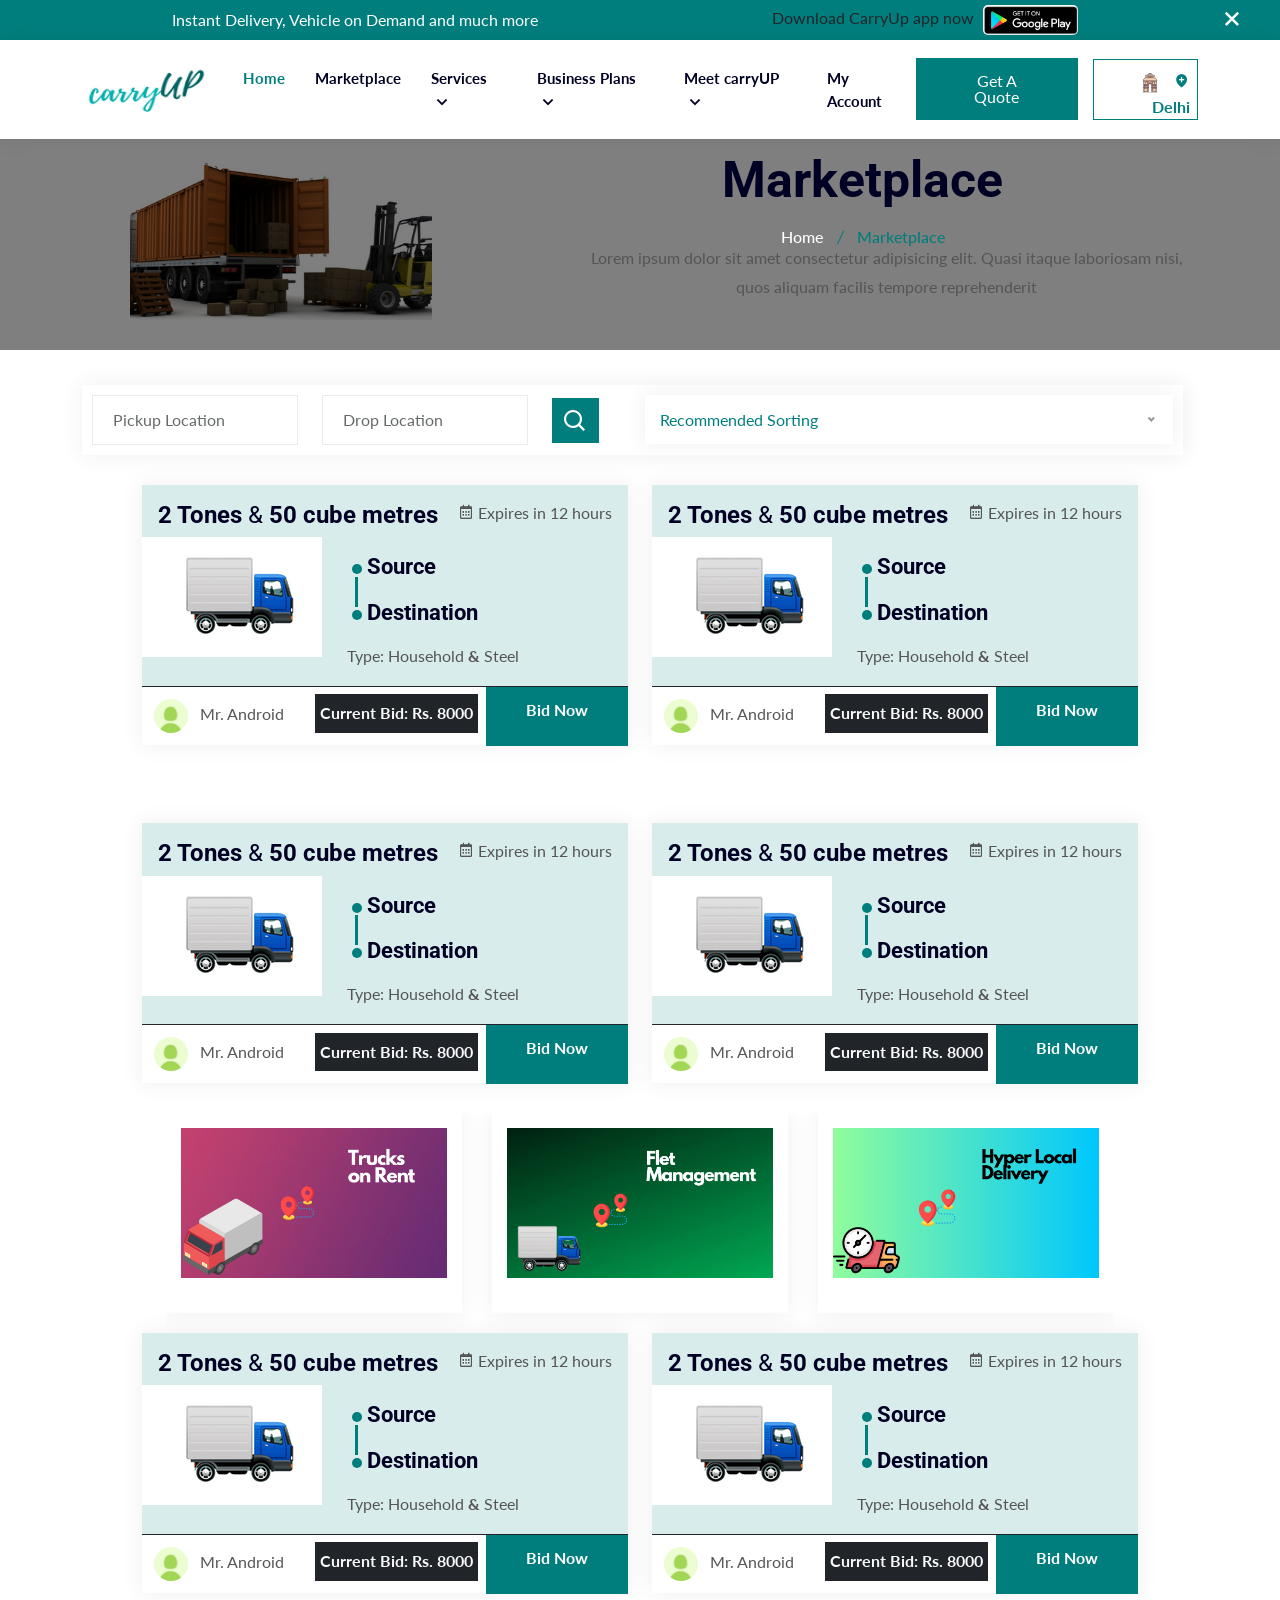
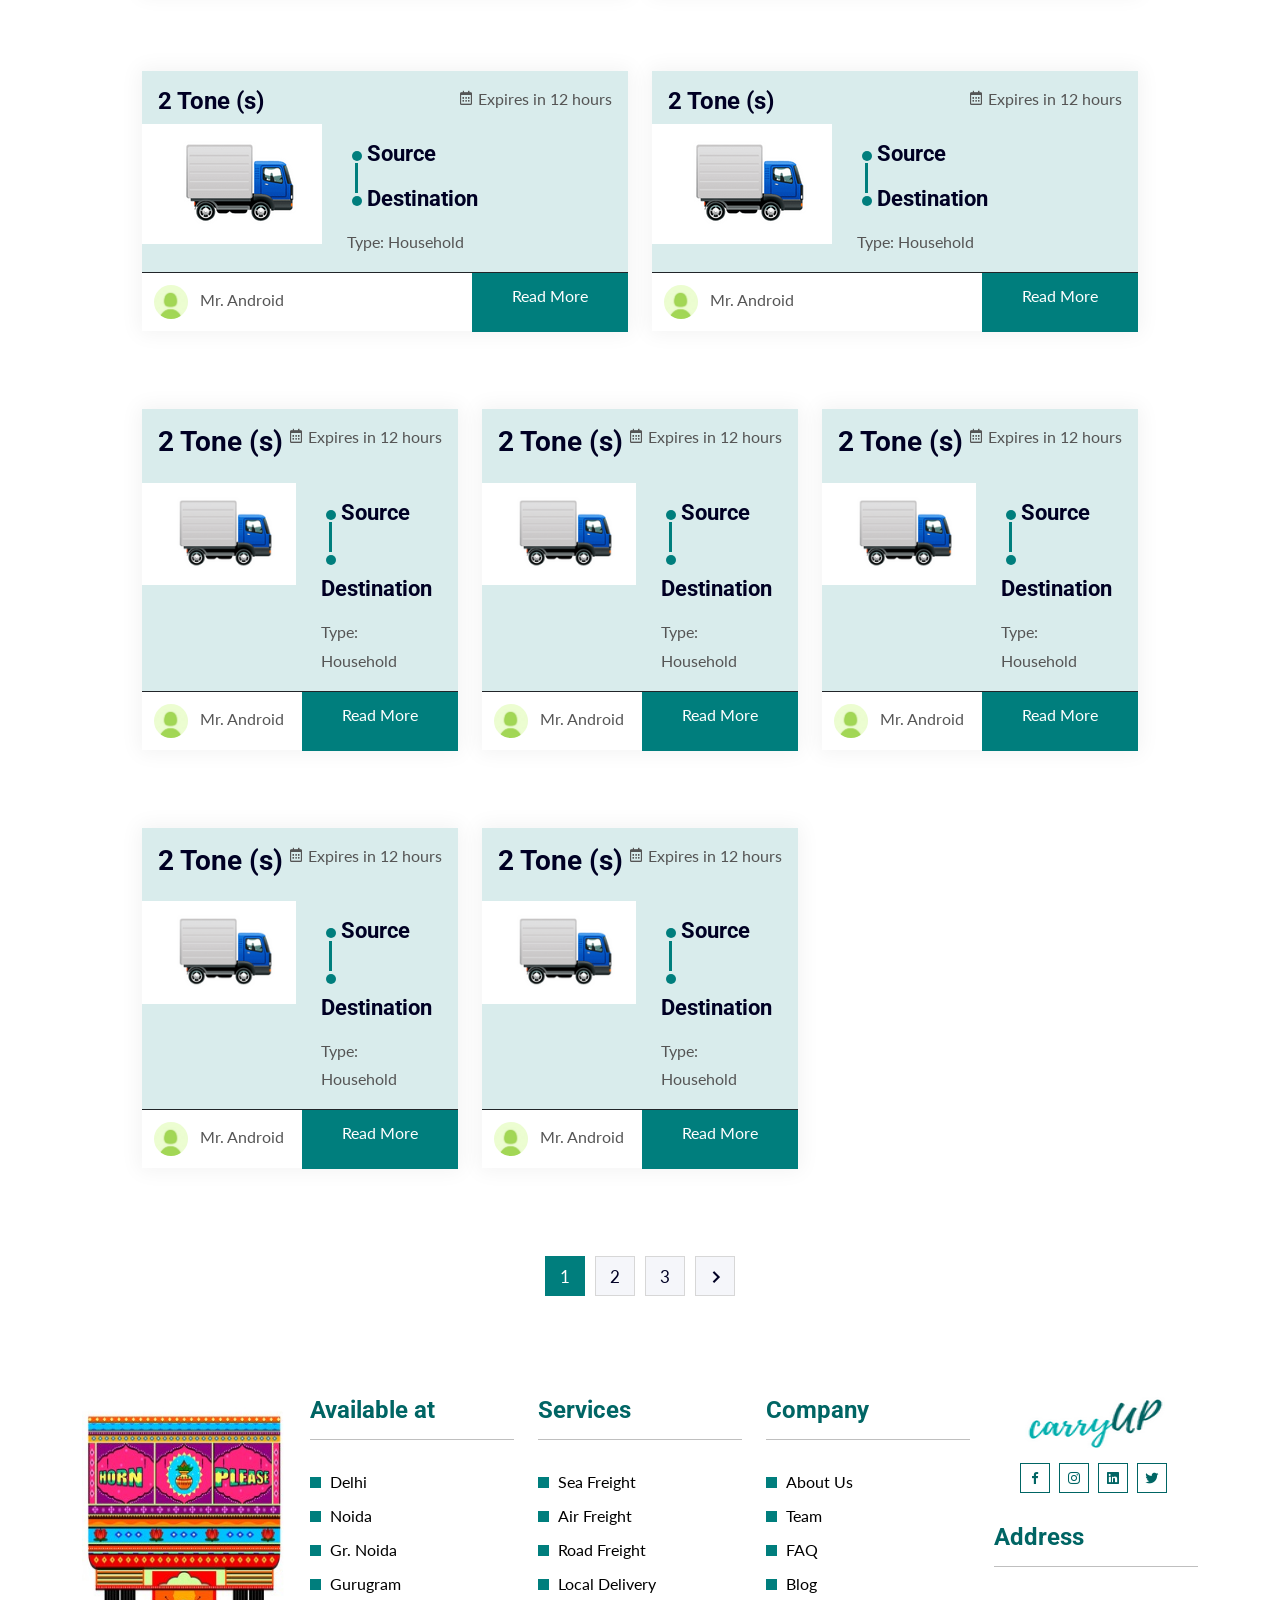
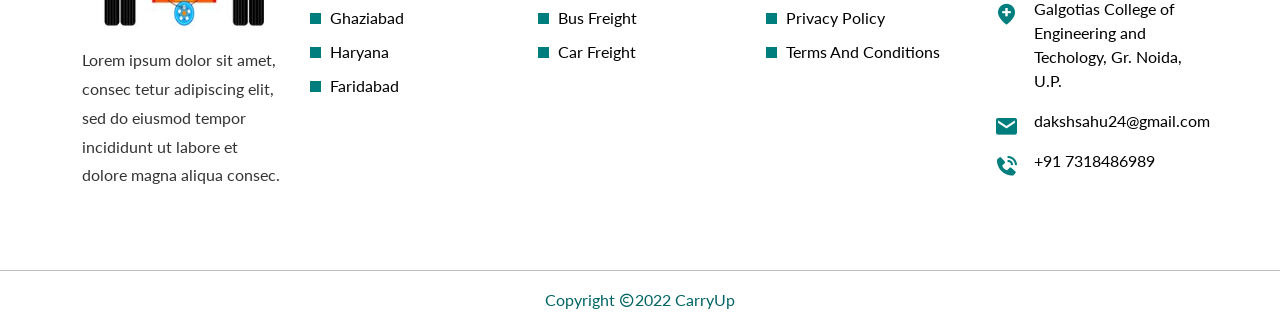
<file: blog-column-three.html>
<!doctype html>
<html lang="zxx">

<head>
	<!-- Required meta tags -->
	<meta charset="utf-8">
	<meta name="viewport" content="width=device-width, initial-scale=1, shrink-to-fit=no">

	<!-- Bootstrap Min CSS -->
	<link rel="stylesheet" href="assets/css/bootstrap.min.css">
	<!-- Owl Theme Default Min CSS -->
	<link rel="stylesheet" href="assets/css/owl.theme.default.min.css">
	<!-- Owl Carousel Min CSS -->
	<link rel="stylesheet" href="assets/css/owl.carousel.min.css">
	<!-- Animate Min CSS -->
	<link rel="stylesheet" href="assets/css/animate.min.css">
	<!-- Boxicons Min CSS -->
	<link rel="stylesheet" href="assets/css/boxicons.min.css">
	<!-- Magnific Popup Min CSS -->
	<link rel="stylesheet" href="assets/css/magnific-popup.min.css">
	<!-- Flaticon CSS -->
	<link rel="stylesheet" href="assets/css/flaticon.css">
	<!-- Meanmenu Min CSS -->
	<link rel="stylesheet" href="assets/css/meanmenu.min.css">
	<!-- Nice Select Min CSS -->
	<link rel="stylesheet" href="assets/css/nice-select.min.css">
	<!-- Odometer Min CSS-->
	<link rel="stylesheet" href="assets/css/odometer.min.css">
	<!-- Style CSS -->
	<link rel="stylesheet" href="assets/css/style.css">
	<!-- Responsive CSS -->
	<link rel="stylesheet" href="assets/css/responsive.css">

	<!-- Favicon -->
	<link rel="icon" type="image/png" href="assets/img/logo.jpeg">
	<!-- Title -->
	<title>carryUP - Transport & Logistics Company</title>
</head>

<body>
	<!-- Start Preloader Area -->
	<div class="preloader">
		<div class="lds-ripple">
			<div></div>
			<div></div>
		</div>
	</div>
	<!-- End Preloader Area -->

	<!-- Start Header Area -->
	<header class="header-area">
		<!-- Start Top Header -->
		<div class="top-header" id="top-header">
			<div class="container">
				<div class="row align-items-center text-white">
					<div class="col-lg-6 col-md-7 text-center">
						Instant Delivery, Vehicle on Demand and much more
					</div>

					<div class="col-lg-6 col-md-5 text-center">
						<a href="#" class="text-dark">
							Download CarryUp app now
							<img src="assets/img/flag/play-store.jpeg" alt="Image"
								style="height: 30px; border-radius: 5px; margin-left: 5px;">
							<!-- Explore all features on our App -->
						</a>
					</div>

					<span class="cross" id="cross">
						<i class="bx bx-x"></i>
					</span>
				</div>
			</div>
		</div>
		<!-- Start Top Header -->

		<!-- Start Navbar Area -->
		<div class="navbar-area">
			<div class="mobile-nav">
				<div class="container">
					<div class="mobile-menu">
						<div class="logo">
							<a href="index.html">
								<img src="assets/img/logo.png" alt="logo">
							</a>
						</div>
					</div>
				</div>
			</div>

			<div class="desktop-nav">
				<div class="container">
					<nav class="navbar navbar-expand-md navbar-light">
						<a class="navbar-brand" href="index.html">
							<!-- originally img is made of 105x45px with name in image and no text -->
							<!-- <img src="assets/img/logo.jpeg" alt="logo" style="height: 45px; width: 50px;"> -->
							<img src="assets/img/carry.png" alt="logo" style="height: 45px; width: 150px;">
						</a>

						<div class="collapse navbar-collapse mean-menu">
							<ul class="navbar-nav m-auto">
								<li class="nav-item">
									<a href="index.html" class="nav-link active">
										Home
									</a>
								</li>

								<li class="nav-item">
									<a href="blog-column-three.html" class="nav-link">
										Marketplace
									</a>
								</li>

								<li class="nav-item">
									<a href="#" class="nav-link">
										Services
										<i class="bx bx-chevron-down"></i>
									</a>

									<ul class="dropdown-menu">
										<li class="nav-item">
											<a href="blog-column-three.html" class="nav-link">Marketplace</a>
										</li>

										<li class="nav-item">
											<a href="#" class="nav-link">All Services
												<i class="bx bx-chevron-right"></i>
											</a>

											<ul class="dropdown-menu">
												<li class="nav-item">
													<a href="services-style-three.html" class="nav-link">All Goods
														Shipment</a>
												</li>
												<li class="nav-item">
													<a href="services-style-three.html" class="nav-link">Marketplace -
														Bid your Transport</a>
												</li>
												<li class="nav-item">
													<a href="services-style-three.html" class="nav-link">Fast
														Freight</a>
												</li>

												<li class="nav-item">
													<a href="services-style-three.html" class="nav-link">Hyper Space
														Management</a>
												</li>
												<li class="nav-item">
													<a href="services-style-three.html" class="nav-link">Drivers
														Available</a>
												</li>
												<li class="nav-item">
													<a href="services-style-three.html" class="nav-link">For B2B</a>
												</li>
												<li class="nav-item">
													<a href="services-style-three.html" class="nav-link">For B2C</a>
												</li>
										</li>
										<li class="nav-item">
											<a href="services-style-three.html" class="nav-link">Courier Service</a>
										</li>
										<li class="nav-item">
											<a href="services-style-three.html" class="nav-link">Home Delivery</a>
										</li>
										<li class="nav-item">
											<a href="services-style-three.html" class="nav-link">Packaging</a>
										</li>
									</ul>
								</li>

								<li class="nav-item">
									<a href="coming-soon.html" class="nav-link">Rent Vehicle
										<i class="bx bx-chevron-right"></i>
									</a>

									<ul class="dropdown-menu">
										<li class="nav-item">
											<a href="coming-soon.html" class="nav-link">Small Vehicle</a>
										</li>
										<li class="nav-item">
											<a href="coming-soon.html" class="nav-link">Medium Vehicle</a>
										</li>
										<li class="nav-item">
											<a href="coming-soon.html" class="nav-link">Large Vehicle</a>
										</li>
										<li class="nav-item">
											<a href="coming-soon.html" class="nav-link">Heavy Vehicle</a>
										</li>
									</ul>
								</li>

								<li class="nav-item">
									<a href="services-details.html" class="nav-link">Service Detail</a>
								</li>
							</ul>
							</li>


							<li class="nav-item">
								<a href="#" class="nav-link">
									Business Plans
									<i class="bx bx-chevron-down"></i>
								</a>

								<ul class="dropdown-menu">
									<li class="nav-item">
										<a href="#" class="nav-link">Starter</a>
									</li>
									<li class="nav-item">
										<a href="#" class="nav-link">Premium</a>
									</li>
									<li class="nav-item">
										<a href="#" class="nav-link">Platinum</a>
									</li>
									<!-- <li class="nav-item">
												<a href="blog-left-sidebar.html" class="nav-link">Blog Left Sidebar</a>
											</li>
											<li class="nav-item">
												<a href="blog-details.html" class="nav-link">Blog Details</a>
											</li> -->
								</ul>
							</li>

							<li class="nav-item">
								<a href="#" class="nav-link">
									Meet carryUP
									<i class="bx bx-chevron-down"></i>
								</a>

								<ul class="dropdown-menu">
									<li class="nav-item">
										<a href="about-us.html" class="nav-link">How it works</a>
									</li>
									<li class="nav-item">
										<a href="about-us.html" class="nav-link">About us</a>
									</li>
									<li class="nav-item">
										<a href="#" class="nav-link">Career</a>
									</li>
									<li class="nav-item">
										<a href="team.html" class="nav-link">Team</a>
									</li>
									<li class="nav-item">
										<a href="#" class="nav-link">Privacy Policy</a>
									</li>
									<li class="nav-item">
										<a href="#" class="nav-link">Terms & Conditions</a>
									</li>
									<li class="nav-item">
										<a href="contact-us.html" class="nav-link">Contact us</a>
									</li>
								</ul>
							</li>

							<li class="nav-item">
								<a href="my-account.html" class="nav-link">
									My Account
									<!-- <i class="bx bx-chevron-down"></i> -->
								</a>

								<!-- <ul class="dropdown-menu">
											<li class="nav-item">
												<a href="my-account.html" class="nav-link">My Account</a>
											</li>
											<li class="nav-item">
												<a href="log-in.html" class="nav-link">Log in</a>
											</li>
											<li class="nav-item">
												<a href="register.html" class="nav-link">Register</a>
											</li>
											<li class="nav-item">
												<a href="recover-password.html" class="nav-link">Recover Password</a>
											</li>
										</ul> -->
							</li>

							<!-- <li class="nav-item">
										<a href="company.html" class="nav-link">Company</a>
									</li> -->
							</ul>

							<div class="others-option">
								<div class="get-quote">
									<a href="#category" class="default-btn">
										<span>Get A Quote</span>
									</a>
								</div>
							</div>

							<div class="top-header">
								<div class="header-right-content">
									<ul class="flag-area">
										<li class="flag-item-top">
											<a href="#" class="flag-bar">
												<img src="assets/img/flag/delhi.png" alt="Image">
												<span><i class="bx bxs-location-plus"></i>Delhi</span>
											</a>

											<ul class="flag-item-bottom">
												<li class="flag-item">
													<a href="#" class="flag-link">
														<img src="assets/img/flag/gurugram.jpg" alt="Image">
														Gurugram
													</a>
												</li>
												<li class="flag-item">
													<a href="#" class="flag-link">
														<img src="assets/img/flag/noida.png" alt="Image">
														Noida
													</a>
												</li>
												<li class="flag-item">
													<a href="#" class="flag-link">
														<img src="assets/img/flag/haryana.jpg" alt="Image">
														Haryana
													</a>
												</li>
												<li class="flag-item">
													<a href="#" class="flag-link">
														<img src="assets/img/flag/ghaziabad.jpg" alt="Image">
														Ghaziabad
													</a>
												</li>
											</ul>
										</li>
									</ul>
								</div>
							</div>
						</div>
					</nav>
				</div>
			</div>

			<div class="others-option-for-responsive">
				<div class="container">
					<div class="dot-menu">
						<div class="inner">
							<div class="circle circle-one"></div>
							<div class="circle circle-two"></div>
							<div class="circle circle-three"></div>
						</div>
					</div>

					<div class="container">
						<div class="option-inner">
							<div class="others-option justify-content-center d-flex align-items-center">
								<div class="get-quote">
									<a href="pricing-style-two.html" class="default-btn">
										<span>Get A Quote</span>
									</a>
								</div>
							</div>
						</div>
					</div>
				</div>
			</div>
		</div>
		<!-- End Navbar Area -->
	</header>
	<!-- End Header Area -->

	<!-- Start Page Title Area -->
	<div class="page-title-area bg-21 pd-top-160 pd-bottom-30 ps-lg-5 ">
		<div class="container d-flex justify-content-around sm-flex-wrap">
			<div class="page-title-img ps-lg-4">
				<img src="assets/img/banner/Untitled design (18).png" height="200px">
			</div>
			<div class="page-title-content ps-5 pe-4 ms-lg-5 ms-lg-4">
				<h2>Marketplace</h2>
				<ul>
					<li>
						<a href="index.html">
							Home
						</a>
					</li>
					<li class="active">Marketplace</li>
				</ul>
				<p class="ms-lg-5">Lorem ipsum dolor sit amet consectetur adipisicing elit. Quasi itaque laboriosam
					nisi, quos aliquam facilis tempore reprehenderit</p>
			</div>
		</div>
	</div>
	<!-- End Page Title Area -->

	<!-- Start Product View One Area -->
	<div class="modal fade product-view-one" id="product-view-one">
		<div class="modal-dialog">
			<div class="modal-content">
				<button type="button" class="close" data-bs-dismiss="modal">
					<span aria-hidden="true">
						<i class="bx bx-x"></i>
					</span>
				</button>

				<!-- Start Track Area -->
				<section class="track-area pt-3 pb-3 jarallax" data-jarallax='{"speed": 0.3}'>
					<div class="container">
						<div class="row">
							<div class="col-lg-12">
								<div class="tab quote-list-tab">
									<ul class="tabs">
										<li>
											<a href="#">
												<i class="flaticon-truck"></i>
												Track & Trace
											</a>
										</li>
										<li>
											<a href="#">
												Request A Quote
												<i class="flaticon-location"></i>
											</a>
										</li>
									</ul>

									<div class="tab_content">
										<div class="tabs_item">
											<form>
												<div class="row">
													<div class="col-12">
														<h3>Personal Data</h3>
													</div>

													<div class="col-lg-4 col-sm-6">
														<div class="form-group">
															<input type="text" class="form-control"
																placeholder="Your Name">
														</div>
													</div>

													<div class="col-lg-4 col-sm-6">
														<div class="form-group">
															<input type="email" class="form-control"
																placeholder="Your Email">
														</div>
													</div>

													<div class="col-lg-4">
														<div class="form-group">
															<input type="text" class="form-control"
																placeholder="Your Phone">
														</div>
													</div>
												</div>

												<div class="row">
													<div class="col-12">
														<h3>Shipment Data</h3>
													</div>

													<div class="col-lg-4 col-sm-6">
														<div class="form-group">
															<select>
																<option value="1">Type of flight One</option>
																<option value="2">Type of flight Two</option>
																<option value="0">Type of flight Three</option>
																<option value="3">Type of flight Four</option>
																<option value="4">Type of flight Five</option>
																<option value="5">Type of flight Six</option>
																<option value="6">Type of flight Seven</option>
															</select>
														</div>
													</div>

													<div class="col-lg-4 col-sm-6">
														<div class="form-group">
															<input type="text" class="form-control"
																placeholder="City of Departure">
														</div>
													</div>

													<div class="col-lg-4">
														<div class="form-group">
															<input type="text" class="form-control"
																placeholder="Which City">
														</div>
													</div>
												</div>

												<div class="row">
													<div class="col-lg-4 col-sm-6">
														<div class="form-group">
															<select>
																<option value="1">Incomers One</option>
																<option value="2">Incomers Two</option>
																<option value="0">Incomers Three</option>
																<option value="3">Incomers Four</option>
																<option value="4">Travel Insurance Five</option>
																<option value="5">Incomers Six</option>
																<option value="6">Incomers Seven</option>
															</select>
														</div>
													</div>

													<div class="col-lg-2 col-sm-6">
														<div class="form-group">
															<input type="text" class="form-control"
																placeholder="Width ">
														</div>
													</div>

													<div class="col-lg-2 col-sm-6">
														<div class="form-group">
															<input type="text" class="form-control"
																placeholder="Height">
														</div>
													</div>

													<div class="col-lg-2 col-sm-6">
														<div class="form-group">
															<input type="text" class="form-control"
																placeholder="weight">
														</div>
													</div>

													<div class="col-lg-2">
														<div class="form-group">
															<input type="text" class="form-control"
																placeholder="Length">
														</div>
													</div>
												</div>

												<div class="row">
													<div class="col-lg-3 col-sm-6 col-md-3">
														<label class="single-check">
															Express Delivery
															<input type="radio" checked="checked" name="radio">
															<span class="checkmark"></span>
														</label>
													</div>

													<div class="col-lg-3 col-sm-6 col-md-3">
														<label class="single-check">
															Ocean Freight
															<input type="radio" name="radio">
															<span class="checkmark"></span>
														</label>
													</div>

													<div class="col-lg-3 col-sm-6 col-md-3">
														<label class="single-check">
															Road Freight
															<input type="radio" name="radio">
															<span class="checkmark"></span>
														</label>
													</div>

													<div class="col-lg-3 col-sm-6 col-md-3">
														<label class="single-check">
															Air Freight
															<input type="radio" name="radio">
															<span class="checkmark"></span>
														</label>
													</div>

													<div class="col-12">
														<button type="submit" class="default-btn">
															Request A Quote
														</button>
													</div>
												</div>
											</form>
										</div>

										<div class="tabs_item">
											<form>
												<div class="row">
													<div class="col-12">
														<h3>Shipment Type</h3>
														<div class="form-group">
															<select>
																<option value="1">Property Used For</option>
																<option value="2">Home Insurance</option>
																<option value="0">Business Insurance</option>
																<option value="3">Health Insurance</option>
																<option value="4">Travel Insurance</option>
																<option value="5">Car Insurance</option>
																<option value="6">Life Insurance</option>
															</select>
														</div>
													</div>

													<div class="col-12 mt-30">
														<h3>Tracking Number</h3>
													</div>

													<div class="col-12">
														<div class="form-group">
															<textarea class="form-control"
																placeholder="You can enter up to a maximum of 10 airway bill numbers for tracking."></textarea>
														</div>
													</div>
												</div>

												<div class="row">
													<div class="col-lg-3 col-sm-6 col-md-3">
														<label class="single-check">
															Express Delivery
															<input type="radio" checked="checked" name="radio">
															<span class="checkmark"></span>
														</label>
													</div>

													<div class="col-lg-3 col-sm-6 col-md-3">
														<label class="single-check">
															Ocean Freight
															<input type="radio" name="radio">
															<span class="checkmark"></span>
														</label>
													</div>

													<div class="col-lg-3 col-sm-6 col-md-3">
														<label class="single-check">
															Road Freight
															<input type="radio" name="radio">
															<span class="checkmark"></span>
														</label>
													</div>

													<div class="col-lg-3 col-sm-6 col-md-3">
														<label class="single-check">
															Air Freight
															<input type="radio" name="radio">
															<span class="checkmark"></span>
														</label>
													</div>

													<div class="col-12">
														<button type="submit" class="default-btn">
															Request A Quote
														</button>
													</div>
												</div>
											</form>
										</div>
									</div>
								</div>
							</div>
						</div>
					</div>
				</section>
				<!-- End Track Area -->
			</div>
		</div>
	</div>
	<!-- End Product View One Area -->

	<!-- Start Search and sorting bar -->
	<div class="container">
		<div class="showing-result">
			<div class="row align-items-center">
				<!-- <p>Showing 1-8 of 14 results</p> -->
				<div class="col-lg-6 col-sm-6">
					<div class="showing-result-count">
						<div class="row">
							<div class="col-5">
								<div class="form-group">
									<input type="text" class="form-control" placeholder="Pickup Location">
								</div>
								<!-- <i class="bx bx-search"></i> -->

							</div>

							<div class="col-5">
								<div class="form-group">
									<input type="text" class="form-control" placeholder="Drop Location">
								</div>
							</div>
							<div class="col-2">
								<button class="search-button-market" type="submit">
									<i class="bx bx-search"></i>
								</button>
							</div>
						</div>
					</div>
				</div>

				<div class="col-lg-6 col-sm-6">
					<div class="showing-top-bar-ordering">
						<select>
							<option value="1">Recommended Sorting</option>
							<option value="2">Distance Small to Large</option>
							<option value="0">Distance Large to Small</option>
							<option value="3">Bid High to Low</option>
							<option value="4">Bid Low to High</option>
							<option value="5">Time Left Less to More</option>
						</select>
					</div>
				</div>
			</div>
		</div>
	</div>
	<!-- End Search and sorting bar -->

	<!-- Start Blog Column Three Area -->
	<section class="blog-column-three-area">
		<div class="container">
			<div class="row d-flex ms-5 me-5">
				<div class="col-lg-6 col-md-6 mb-5">
					<div class="single-blog-post">
						<div class="d-flex p-3 pb-0 justify-content-between light-colr-bg">
							<h4>2 Tones <span class="fw-normal">&</span> 50 cube metres</h4>
							<div class="date">
								<i class="bx bx-calendar"></i>
								<span>Expires in 12 hours</span>
							</div>
						</div>

						<div class="d-flex light-colr-bg">
							<div class="post-image">
								<a href="#">
									<img src="assets/img/banner/Untitled design (20).png" alt="image">
								</a>
							</div>


							<div class="blog-content">

								<h3>
									<a href="#">
										<span class="dot"></span>Source
										<div class="vert-line"></div>
										<span class="dot"></span>Destination
									</a>
								</h3>

								<p>Type: Household <span class="fw-bold">&</span> Steel</p>

							</div>

						</div>

						<div class="d-flex justify-content-between border-top border-dark pb-1">
							<div class="market-card-pro-left ps-1 pt-1">
								<img src="assets/img/testimonials/profile-green.jpg" class="market-profile p-2">
								<span>Mr. Android</span>
							</div>
							<div class="d-flex">
							<p class="fw-bold bg-dark text-light m-auto me-2 p-1 border border-dark">Current Bid: Rs. 8000</p>
							<a href="blog-details.html" class="default-btn">
								<span class="fw-bold">Bid Now</span>
							</a>
						</div>
						</div>
					</div>
				</div>

				<div class="col-lg-6 col-md-6 mb-5">
					<div class="single-blog-post">
						<div class="d-flex p-3 pb-0 justify-content-between light-colr-bg">
							<h4>2 Tones <span class="fw-normal">&</span> 50 cube metres</h4>
							<div class="date">
								<i class="bx bx-calendar"></i>
								<span>Expires in 12 hours</span>
							</div>
						</div>

						<div class="d-flex light-colr-bg">
							<div class="post-image">
								<a href="#">
									<img src="assets/img/banner/Untitled design (20).png" alt="image">
								</a>
							</div>


							<div class="blog-content">

								<h3>
									<a href="#">
										<span class="dot"></span>Source
										<div class="vert-line"></div>
										<span class="dot"></span>Destination
									</a>
								</h3>

								<p>Type: Household <span class="fw-bold">&</span> Steel</p>

							</div>

						</div>

						<div class="d-flex justify-content-between border-top border-dark pb-1">
							<div class="market-card-pro-left ps-1 pt-1">
								<img src="assets/img/testimonials/profile-green.jpg" class="market-profile p-2">
								<span>Mr. Android</span>
							</div>
							<div class="d-flex">
							<p class="fw-bold bg-dark text-light m-auto me-2 p-1 border border-dark">Current Bid: Rs. 8000</p>
							<a href="blog-details.html" class="default-btn">
								<span class="fw-bold">Bid Now</span>
							</a>
						</div>
						</div>
					</div>
				</div>

				<div class="col-lg-6 col-md-6 mb-5">
					<div class="single-blog-post">
						<div class="d-flex p-3 pb-0 justify-content-between light-colr-bg">
							<h4>2 Tones <span class="fw-normal">&</span> 50 cube metres</h4>
							<div class="date">
								<i class="bx bx-calendar"></i>
								<span>Expires in 12 hours</span>
							</div>
						</div>

						<div class="d-flex light-colr-bg">
							<div class="post-image">
								<a href="#">
									<img src="assets/img/banner/Untitled design (20).png" alt="image">
								</a>
							</div>


							<div class="blog-content">

								<h3>
									<a href="#">
										<span class="dot"></span>Source
										<div class="vert-line"></div>
										<span class="dot"></span>Destination
									</a>
								</h3>

								<p>Type: Household <span class="fw-bold">&</span> Steel</p>

							</div>

						</div>

						<div class="d-flex justify-content-between border-top border-dark pb-1">
							<div class="market-card-pro-left ps-1 pt-1">
								<img src="assets/img/testimonials/profile-green.jpg" class="market-profile p-2">
								<span>Mr. Android</span>
							</div>
							<div class="d-flex">
							<p class="fw-bold bg-dark text-light m-auto me-2 p-1 border border-dark">Current Bid: Rs. 8000</p>
							<a href="blog-details.html" class="default-btn">
								<span class="fw-bold">Bid Now</span>
							</a>
						</div>
						</div>
					</div>
				</div>

				<div class="col-lg-6 col-md-6 mb-5">
					<div class="single-blog-post">
						<div class="d-flex p-3 pb-0 justify-content-between light-colr-bg">
							<h4>2 Tones <span class="fw-normal">&</span> 50 cube metres</h4>
							<div class="date">
								<i class="bx bx-calendar"></i>
								<span>Expires in 12 hours</span>
							</div>
						</div>

						<div class="d-flex light-colr-bg">
							<div class="post-image">
								<a href="#">
									<img src="assets/img/banner/Untitled design (20).png" alt="image">
								</a>
							</div>


							<div class="blog-content">

								<h3>
									<a href="#">
										<span class="dot"></span>Source
										<div class="vert-line"></div>
										<span class="dot"></span>Destination
									</a>
								</h3>

								<p>Type: Household <span class="fw-bold">&</span> Steel</p>

							</div>

						</div>

						<div class="d-flex justify-content-between border-top border-dark pb-1">
							<div class="market-card-pro-left ps-1 pt-1">
								<img src="assets/img/testimonials/profile-green.jpg" class="market-profile p-2">
								<span>Mr. Android</span>
							</div>
							<div class="d-flex">
							<p class="fw-bold bg-dark text-light m-auto me-2 p-1 border border-dark">Current Bid: Rs. 8000</p>
							<a href="blog-details.html" class="default-btn">
								<span class="fw-bold">Bid Now</span>
							</a>
						</div>
						</div>
					</div>
				</div>

				<!-- Start Related Products Area -->
				<div class="product-area col-12">
					<div class="container">
						<!-- <div class="section-title">
				<h2>Related Products</h2>
			</div> -->

						<div class="related-product owl-theme owl-carousel">
							<div class="single-product">
								<div class="product-img">
									<img src="assets/img/services-details/3.png" alt="Image">

									<ul>
										<li>
											<a href="#product-view-one" data-bs-toggle="modal">
												<i class="bx bx-show-alt d-inline-block"></i><span class="text-dark bg-white d-inline-block border border-start-0 rounded-end ps-1 pe-1">Book Now</span>
											</a>
										</li>
										<!-- <li>
											<a href="#">
												<i class="bx bx-heart"></i>
											</a>
										</li> -->
									</ul>
								</div>

								<!-- <a href="product-details.html">
						<h3>Delivery Box Small</h3>
					</a>

					<span>$190.00</span>

					<a href="cart.html" class="default-btn">
						<span>Add To Cart</span>
					</a> -->
							</div>

							<div class="single-product">
								<div class="product-img">
									<img src="assets/img/services-details/6.png" alt="Image">

									<ul>
										<li>
											<a href="#product-view-one" data-bs-toggle="modal">
												<i class="bx bx-show-alt d-inline-block"></i><span class="text-dark bg-white d-inline-block border border-start-0 rounded-end ps-1 pe-1">Book Now</span>
											</a>
										</li>
										<!-- <li>
											<a href="#">
												<i class="bx bx-heart"></i>
											</a>
										</li> -->
									</ul>
								</div>

								<!-- <a href="product-details.html">
						<h3>Delivery Box Medium</h3>
					</a>

					<span>$90.00</span>

					<a href="cart.html" class="default-btn">
						<span>Add To Cart</span>
					</a> -->
							</div>

							<div class="single-product">
								<div class="product-img">
									<img src="assets/img/services-details/1.png" alt="Image">

									<ul>
										<li>
											<a href="#product-view-one" data-bs-toggle="modal">
												<i class="bx bx-show-alt d-inline-block"></i><span class="text-dark bg-white d-inline-block border border-start-0 rounded-end ps-1 pe-1">Book Now</span>
											</a>
										</li>
										<!-- <li>
											<a href="#">
												<i class="bx bx-heart"></i>
											</a>
										</li> -->
									</ul>
								</div>

								<!-- <a href="product-details.html">
						<h3>Delivery Box</h3>
					</a>

					<span>$120.0</span>

					<a href="cart.html" class="default-btn">
						<span>Add To Cart</span>
					</a> -->
							</div>

						</div>
					</div>
				</div>
				<!-- End Related Products Area -->

				<div class="col-lg-6 col-md-6 mb-5">
					<div class="single-blog-post">
						<div class="d-flex p-3 pb-0 justify-content-between light-colr-bg">
							<h4>2 Tones <span class="fw-normal">&</span> 50 cube metres</h4>
							<div class="date">
								<i class="bx bx-calendar"></i>
								<span>Expires in 12 hours</span>
							</div>
						</div>

						<div class="d-flex light-colr-bg">
							<div class="post-image">
								<a href="#">
									<img src="assets/img/banner/Untitled design (20).png" alt="image">
								</a>
							</div>


							<div class="blog-content">

								<h3>
									<a href="#">
										<span class="dot"></span>Source
										<div class="vert-line"></div>
										<span class="dot"></span>Destination
									</a>
								</h3>

								<p>Type: Household <span class="fw-bold">&</span> Steel</p>

							</div>

						</div>

						<div class="d-flex justify-content-between border-top border-dark pb-1">
							<div class="market-card-pro-left ps-1 pt-1">
								<img src="assets/img/testimonials/profile-green.jpg" class="market-profile p-2">
								<span>Mr. Android</span>
							</div>
							<div class="d-flex">
							<p class="fw-bold bg-dark text-light m-auto me-2 p-1 border border-dark">Current Bid: Rs. 8000</p>
							<a href="blog-details.html" class="default-btn">
								<span class="fw-bold">Bid Now</span>
							</a>
						</div>
						</div>
					</div>
				</div>

				<div class="col-lg-6 col-md-6 mb-5">
					<div class="single-blog-post">
						<div class="d-flex p-3 pb-0 justify-content-between light-colr-bg">
							<h4>2 Tones <span class="fw-normal">&</span> 50 cube metres</h4>
							<div class="date">
								<i class="bx bx-calendar"></i>
								<span>Expires in 12 hours</span>
							</div>
						</div>

						<div class="d-flex light-colr-bg">
							<div class="post-image">
								<a href="#">
									<img src="assets/img/banner/Untitled design (20).png" alt="image">
								</a>
							</div>


							<div class="blog-content">

								<h3>
									<a href="#">
										<span class="dot"></span>Source
										<div class="vert-line"></div>
										<span class="dot"></span>Destination
									</a>
								</h3>

								<p>Type: Household <span class="fw-bold">&</span> Steel</p>

							</div>

						</div>

						<div class="d-flex justify-content-between border-top border-dark pb-1">
							<div class="market-card-pro-left ps-1 pt-1">
								<img src="assets/img/testimonials/profile-green.jpg" class="market-profile p-2">
								<span>Mr. Android</span>
							</div>
							<div class="d-flex">
							<p class="fw-bold bg-dark text-light m-auto me-2 p-1 border border-dark">Current Bid: Rs. 8000</p>
							<a href="blog-details.html" class="default-btn">
								<span class="fw-bold">Bid Now</span>
							</a>
						</div>
						</div>
					</div>
				</div>

				<div class="col-lg-6 col-md-6 mb-5">
					<div class="single-blog-post">
						<div class="d-flex p-3 pb-0 justify-content-between light-colr-bg">
							<h4>2 Tone (s)</h4>
							<div class="date">
								<i class="bx bx-calendar"></i>
								<span>Expires in 12 hours</span>
							</div>
						</div>

						<div class="d-flex light-colr-bg">
							<div class="post-image">
								<a href="#">
									<img src="assets/img/banner/Untitled design (20).png" alt="image">
								</a>
							</div>

							<div class="blog-content">

								<h3>
									<a href="#">
										<span class="dot"></span>Source
										<div class="vert-line"></div>
										<span class="dot"></span>Destination
									</a>
								</h3>

								<p>Type: Household</p>
							</div>

						</div>

						<div class="d-flex justify-content-between border-top border-dark pb-1">
							<div class="market-card-pro-left ps-1 pt-1">
								<img src="assets/img/testimonials/profile-green.jpg" class="market-profile p-2">
								<span>Mr. Android</span>
							</div>
							<a href="blog-details.html" class="default-btn">
								<span>Read More</span>
							</a>
						</div>
					</div>
				</div>

				<div class="col-lg-6 col-md-6 mb-5">
					<div class="single-blog-post">
						<div class="d-flex p-3 pb-0 justify-content-between light-colr-bg">
							<h4>2 Tone (s)</h4>
							<div class="date">
								<i class="bx bx-calendar"></i>
								<span>Expires in 12 hours</span>
							</div>
						</div>

						<div class="d-flex light-colr-bg">
							<div class="post-image">
								<a href="#">
									<img src="assets/img/banner/Untitled design (20).png" alt="image">
								</a>
							</div>

							<div class="blog-content">

								<h3>
									<a href="#">
										<span class="dot"></span>Source
										<div class="vert-line"></div>
										<span class="dot"></span>Destination
									</a>
								</h3>

								<p>Type: Household</p>
							</div>

						</div>

						<div class="d-flex justify-content-between border-top border-dark pb-1">
							<div class="market-card-pro-left ps-1 pt-1">
								<img src="assets/img/testimonials/profile-green.jpg" class="market-profile p-2">
								<span>Mr. Android</span>
							</div>
							<a href="blog-details.html" class="default-btn">
								<span>Read More</span>
							</a>
						</div>
					</div>
				</div>

				<div class="col-lg-4 col-md-6 mb-5">
					<div class="single-blog-post">
						<div class="d-flex p-3 justify-content-between light-colr-bg">
							<h3>2 Tone (s)</h3>
							<div class="date">
								<i class="bx bx-calendar"></i>
								<span>Expires in 12 hours</span>
							</div>
						</div>

						<div class="d-flex light-colr-bg">
							<div class="post-image">
								<a href="#">
									<img src="assets/img/banner/Untitled design (20).png" alt="image">
								</a>
							</div>

							<div class="blog-content">

								<h3>
									<a href="#">
										<span class="dot"></span>Source
										<div class="vert-line"></div>
										<span class="dot"></span>Destination
									</a>
								</h3>

								<p>Type: Household</p>
							</div>

						</div>

						<div class="d-flex justify-content-between border-top border-dark pb-1">
							<div class="market-card-pro-left ps-1 pt-1">
								<img src="assets/img/testimonials/profile-green.jpg" class="market-profile p-2">
								<span>Mr. Android</span>
							</div>
							<a href="blog-details.html" class="default-btn">
								<span>Read More</span>
							</a>
						</div>
					</div>
				</div>

				<div class="col-lg-4 col-md-6 mb-5">
					<div class="single-blog-post">
						<div class="d-flex p-3 justify-content-between light-colr-bg">
							<h3>2 Tone (s)</h3>
							<div class="date">
								<i class="bx bx-calendar"></i>
								<span>Expires in 12 hours</span>
							</div>
						</div>

						<div class="d-flex light-colr-bg">
							<div class="post-image">
								<a href="#">
									<img src="assets/img/banner/Untitled design (20).png" alt="image">
								</a>
							</div>

							<div class="blog-content">

								<h3>
									<a href="#">
										<span class="dot"></span>Source
										<div class="vert-line"></div>
										<span class="dot"></span>Destination
									</a>
								</h3>

								<p>Type: Household</p>
							</div>

						</div>

						<div class="d-flex justify-content-between border-top border-dark pb-1">
							<div class="market-card-pro-left ps-1 pt-1">
								<img src="assets/img/testimonials/profile-green.jpg" class="market-profile p-2">
								<span>Mr. Android</span>
							</div>
							<a href="blog-details.html" class="default-btn">
								<span>Read More</span>
							</a>
						</div>
					</div>
				</div>

				<div class="col-lg-4 col-md-6 mb-5">
					<div class="single-blog-post">
						<div class="d-flex p-3 justify-content-between light-colr-bg">
							<h3>2 Tone (s)</h3>
							<div class="date">
								<i class="bx bx-calendar"></i>
								<span>Expires in 12 hours</span>
							</div>
						</div>

						<div class="d-flex light-colr-bg">
							<div class="post-image">
								<a href="#">
									<img src="assets/img/banner/Untitled design (20).png" alt="image">
								</a>
							</div>

							<div class="blog-content">

								<h3>
									<a href="#">
										<span class="dot"></span>Source
										<div class="vert-line"></div>
										<span class="dot"></span>Destination
									</a>
								</h3>

								<p>Type: Household</p>
							</div>

						</div>

						<div class="d-flex justify-content-between border-top border-dark pb-1">
							<div class="market-card-pro-left ps-1 pt-1">
								<img src="assets/img/testimonials/profile-green.jpg" class="market-profile p-2">
								<span>Mr. Android</span>
							</div>
							<a href="blog-details.html" class="default-btn">
								<span>Read More</span>
							</a>
						</div>
					</div>
				</div>

				<div class="col-lg-4 col-md-6 mb-5">
					<div class="single-blog-post">
						<div class="d-flex p-3 justify-content-between light-colr-bg">
							<h3>2 Tone (s)</h3>
							<div class="date">
								<i class="bx bx-calendar"></i>
								<span>Expires in 12 hours</span>
							</div>
						</div>

						<div class="d-flex light-colr-bg">
							<div class="post-image">
								<a href="#">
									<img src="assets/img/banner/Untitled design (20).png" alt="image">
								</a>
							</div>

							<div class="blog-content">

								<h3>
									<a href="#">
										<span class="dot"></span>Source
										<div class="vert-line"></div>
										<span class="dot"></span>Destination
									</a>
								</h3>

								<p>Type: Household</p>
							</div>

						</div>

						<div class="d-flex justify-content-between border-top border-dark pb-1">
							<div class="market-card-pro-left ps-1 pt-1">
								<img src="assets/img/testimonials/profile-green.jpg" class="market-profile p-2">
								<span>Mr. Android</span>
							</div>
							<a href="blog-details.html" class="default-btn">
								<span>Read More</span>
							</a>
						</div>
					</div>
				</div>

				<div class="col-lg-4 col-md-6 mb-5">
					<div class="single-blog-post">
						<div class="d-flex p-3 justify-content-between light-colr-bg">
							<h3>2 Tone (s)</h3>
							<div class="date">
								<i class="bx bx-calendar"></i>
								<span>Expires in 12 hours</span>
							</div>
						</div>

						<div class="d-flex light-colr-bg">
							<div class="post-image">
								<a href="#">
									<img src="assets/img/banner/Untitled design (20).png" alt="image">
								</a>
							</div>

							<div class="blog-content">

								<h3>
									<a href="#">
										<span class="dot"></span>Source
										<div class="vert-line"></div>
										<span class="dot"></span>Destination
									</a>
								</h3>

								<p>Type: Household</p>
							</div>

						</div>

						<div class="d-flex justify-content-between border-top border-dark pb-1">
							<div class="market-card-pro-left ps-1 pt-1">
								<img src="assets/img/testimonials/profile-green.jpg" class="market-profile p-2">
								<span>Mr. Android</span>
							</div>
							<a href="blog-details.html" class="default-btn">
								<span>Read More</span>
							</a>
						</div>
					</div>
				</div>

				<div class="col-lg-12 col-md-12">
					<div class="pagination-area">
						<!--
								<a href="#" class="prev page-numbers">
								<i class="bx bx-chevron-left"></i>
							</a>
							-->

						<span class="page-numbers current" aria-current="page">1</span>
						<a href="#" class="page-numbers">2</a>
						<a href="#" class="page-numbers">3</a>

						<a href="#" class="next page-numbers">
							<i class="bx bx-chevron-right"></i>
						</a>
					</div>
				</div>
			</div>
		</div>
	</section>
	<!-- End Blog Column Three Area -->

	<!-- Start Testimonials Area Two -->
	<!-- <section class="testimonials-area-two pt-100 pb-70">
		<div class="container">
			<div class="section-title">
				<span>Our Testimonials</span>
				<h2>Let's Know About All Of Our Client Says</h2>
				<p>Lorem ipsum dolor sit amet, consectetur adipiscing elit, sed do eiusmod tempor incididunt ut labore
					et dolore magna aliqua. Quis ipsum suspendisse ultrices gravida.</p>
			</div>

			<div class="testimonials-slider-two owl-theme owl-carousel">
				<div class="single-testimonials-two">
					<img src="assets/img/testimonials/profile-purple.jpg" alt="Image">

					<h3>Denial Peer</h3>
					<span>Marketer</span>
					<p>Lorem ipsum dolor sit amet, consectetur adipiscing elit, sed do eiusmod tempor incididunt ut
						labore et dolore.</p>

					<ul>
						<li>
							<i class="bx bxs-star"></i>
						</li>
						<li>
							<i class="bx bxs-star"></i>
						</li>
						<li>
							<i class="bx bxs-star"></i>
						</li>
						<li>
							<i class="bx bxs-star"></i>
						</li>
						<li>
							<i class="bx bxs-star"></i>
						</li>
					</ul>

					<div class="quotes">
						<i class="flaticon-left-quotes-sign"></i>
					</div>
				</div>

				<div class="single-testimonials-two">
					<img src="assets/img/testimonials/profile-purple.jpg" alt="Image">

					<h3>Anna Dew</h3>
					<span>Developer</span>
					<p>Lorem ipsum dolor sit amet, consectetur adipiscing elit, sed do eiusmod tempor incididunt ut
						labore et dolore.</p>

					<ul>
						<li>
							<i class="bx bxs-star"></i>
						</li>
						<li>
							<i class="bx bxs-star"></i>
						</li>
						<li>
							<i class="bx bxs-star"></i>
						</li>
						<li>
							<i class="bx bxs-star"></i>
						</li>
						<li>
							<i class="bx bxs-star"></i>
						</li>
					</ul>

					<div class="quotes">
						<i class="flaticon-left-quotes-sign"></i>
					</div>
				</div>

				<div class="single-testimonials-two">
					<img src="assets/img/testimonials/profile-purple.jpg" alt="Image">

					<h3>Jecty Smith</h3>
					<span>UI UX Designer</span>
					<p>Lorem ipsum dolor sit amet, consectetur adipiscing elit, sed do eiusmod tempor incididunt ut
						labore et dolore.</p>

					<ul>
						<li>
							<i class="bx bxs-star"></i>
						</li>
						<li>
							<i class="bx bxs-star"></i>
						</li>
						<li>
							<i class="bx bxs-star"></i>
						</li>
						<li>
							<i class="bx bxs-star"></i>
						</li>
						<li>
							<i class="bx bxs-star"></i>
						</li>
					</ul>

					<div class="quotes">
						<i class="flaticon-left-quotes-sign"></i>
					</div>
				</div>
			</div>
		</div>
	</section> -->
	<!-- End Testimonials Area Two -->

	<!-- Start Footer Area -->
	<footer class="footer-area pt-100 pb-50">
		<div class="container">
			<div class="row">

				<div class="col-lg-2-5 col-md-4 d-lg-none d-md-none">
					<div class="single-footer-widget">
						<h3>Available at</h3>

						<ul class="import-link">
							<li>
								<a href="">Delhi</a>
							</li>
							<li>
								<a href="">Noida</a>
							</li>
							<li>
								<a href="">Gr. Noida</a>
							</li>
							<li>
								<a href="">Gurugram</a>
							</li>
							<li>
								<a href="">Ghaziabad</a>
							</li>
							<li>
								<a href="">Haryana</a>
							</li>
							<li>
								<a href="">Faridabad</a>
							</li>
						</ul>
					</div>
				</div>

				<div class="col-lg-2-5 col-md-6">
					<div class="single-footer-widget">
						<!-- <a href="index.html" class="logo"> -->
						<!-- originally img is made of 105x45px with name in image and no text -->
						<!-- <img src="assets/img/logo.jpeg" alt="Image" style="height: 52px; width: 70px;">SARTHI -->
						<!-- </a> -->
						<div class="footer-img">
							<img src="assets/img/banner/shutterstock_download (1).jpg" style="height: 250px;">
						</div>

						<p>Lorem ipsum dolor sit amet, consec tetur adipiscing elit, sed do eiusmod tempor incididunt ut
							labore et dolore magna aliqua consec.</p>

					</div>
				</div>

				<div class="col-lg-2-5 col-md-6 d-md-block d-none d-lg-none">
					<div class="logo">
						<a href="index.html">
							<!-- originally img is made of 105x45px with name in image and no text -->
							<img src="assets/img/carry.png" alt="Image" style="height: 52px; width: 150px;">
						</a>
					</div>
					<div class="single-footer-widget">
						<ul class="social-icon">
							<li>
								<a href="">
									<i class="bx bxl-facebook"></i>
								</a>
							</li>
							<li>
								<a href="">
									<i class="bx bxl-instagram"></i>
								</a>
							</li>
							<li>
								<a href="">
									<i class="bx bxl-linkedin-square"></i>
								</a>
							</li>
							<li>
								<a href="">
									<i class="bx bxl-twitter"></i>
								</a>
							</li>
						</ul>
					</div>
					<div class="single-footer-widget">
						<h3>Address</h3>



						<ul class="address">
							<li class="location">
								<i class="bx bxs-location-plus"></i>
								Galgotias College of Engineering and Techology, Gr. Noida, U.P.
							</li>
							<li>
								<i class="bx bxs-envelope"></i>
								<a href="">dakshsahu24@gmail.com</a>
								<!-- <a href="#">daksh.20gcebcs144@galgotiacollege.edu</a> -->
								<!-- <a href="mailto:info@ezio.com">info@ezio.com</a> -->
							</li>
							<li>
								<i class="bx bxs-phone-call"></i>
								<a href="">+91 7318486989</a>
								<!-- <a href="tel:+1-(514)-312-6678">+1 (514) 312-6678</a> -->
							</li>
						</ul>
					</div>
				</div>

				<div class="col-lg-2-5 col-md-4 d-none d-lg-block d-md-block">
					<div class="single-footer-widget">
						<h3>Available at</h3>

						<ul class="import-link">
							<li>
								<a href="">Delhi</a>
							</li>
							<li>
								<a href="">Noida</a>
							</li>
							<li>
								<a href="">Gr. Noida</a>
							</li>
							<li>
								<a href="">Gurugram</a>
							</li>
							<li>
								<a href="">Ghaziabad</a>
							</li>
							<li>
								<a href="">Haryana</a>
							</li>
							<li>
								<a href="">Faridabad</a>
							</li>
						</ul>
					</div>
				</div>

				<div class="col-lg-2-5 col-md-4 col-sm-6">
					<div class="single-footer-widget">
						<h3>Services</h3>

						<ul class="import-link">
							<li>
								<a href="">Sea Freight</a>
							</li>
							<li>
								<a href="">Air Freight</a>
							</li>
							<li>
								<a href="">Road Freight</a>
							</li>
							<li>
								<a href="">Local Delivery</a>
							</li>
							<li>
								<a href="">Bus Freight</a>
							</li>
							<li>
								<a href="">Car Freight</a>
							</li>
						</ul>
					</div>
				</div>

				<div class="col-lg-2-5 col-md-4 col-sm-6">
					<div class="single-footer-widget">
						<h3>Company</h3>

						<ul class="import-link">
							<li>
								<a href="about-us.html">About Us</a>
							</li>
							<li>
								<a href="team.html">Team</a>
							</li>
							<li>
								<a href="faq.html">FAQ</a>
							</li>
							<li>
								<a href="">Blog</a>
							</li>
							<li>
								<a href="">Privacy Policy</a>
							</li>
							<li>
								<a href="">Terms And Conditions</a>
							</li>
						</ul>
					</div>
				</div>

				<div class="col-lg-2-5 col-md-6 d-md-none d-lg-block">
					<div class="logo">
						<a href="index.html">
							<!-- originally img is made of 105x45px with name in image and no text -->
							<img src="assets/img/carry.png" alt="Image" style="height: 52px; width: 150px;">
						</a>
					</div>
					<div class="single-footer-widget">
						<ul class="social-icon">
							<li>
								<a href="">
									<i class="bx bxl-facebook"></i>
								</a>
							</li>
							<li>
								<a href="">
									<i class="bx bxl-instagram"></i>
								</a>
							</li>
							<li>
								<a href="">
									<i class="bx bxl-linkedin-square"></i>
								</a>
							</li>
							<li>
								<a href="">
									<i class="bx bxl-twitter"></i>
								</a>
							</li>
						</ul>
					</div>
					<div class="single-footer-widget">
						<h3>Address</h3>



						<ul class="address">
							<li class="location">
								<i class="bx bxs-location-plus"></i>
								Galgotias College of Engineering and Techology, Gr. Noida, U.P.
							</li>
							<li>
								<i class="bx bxs-envelope"></i>
								<a href="">dakshsahu24@gmail.com</a>
								<!-- <a href="#">daksh.20gcebcs144@galgotiacollege.edu</a> -->
							</li>
							<li>
								<i class="bx bxs-phone-call"></i>
								<a href="">+91 7318486989</a>
							</li>
						</ul>
					</div>
				</div>
			</div>
		</div>
	</footer>
	<!-- End Footer Area -->

	<!-- Start Copy Right Area -->
	<div class="copy-right-area">
		<div class="container">
			<p>
				Copyright <i class="bx bx-copyright"></i>2022 CarryUp
				<!-- <a href="https://hibootstrap.com/" target="_blank">HiBootstrap</a> -->
			</p>
		</div>
	</div>
	<!-- End Copy Right Area -->

	<!-- Start Go Top Area -->
	<div class="go-top">
		<i class="bx bx-chevrons-up"></i>
		<i class="bx bx-chevrons-up"></i>
	</div>
	<!-- End Go Top Area -->


	<!-- Jquery Min JS -->
	<script src="assets/js/jquery.min.js"></script>
	<!-- Bootstrap Bundle Min JS -->
	<script src="assets/js/bootstrap.bundle.min.js"></script>
	<!-- Meanmenu Min JS -->
	<script src="assets/js/meanmenu.min.js"></script>
	<!-- Wow Min JS -->
	<script src="assets/js/wow.min.js"></script>
	<!-- Owl Carousel Min JS -->
	<script src="assets/js/owl.carousel.min.js"></script>
	<!-- Nice Select Min JS -->
	<script src="assets/js/nice-select.min.js"></script>
	<!-- Magnific Popup Min JS -->
	<script src="assets/js/magnific-popup.min.js"></script>
	<!-- Jarallax Min JS -->
	<script src="assets/js/jarallax.min.js"></script>
	<!-- Appear Min JS -->
	<script src="assets/js/appear.min.js"></script>
	<!-- Odometer Min JS -->
	<script src="assets/js/odometer.min.js"></script>
	<!-- Smoothscroll Min JS -->
	<script src="assets/js/smoothscroll.min.js"></script>
	<!-- Form Validator Min JS -->
	<script src="assets/js/form-validator.min.js"></script>
	<!-- Contact JS -->
	<script src="assets/js/contact-form-script.js"></script>
	<!-- Ajaxchimp Min JS -->
	<script src="assets/js/ajaxchimp.min.js"></script>
	<!-- Custom JS -->
	<script src="assets/js/custom.js"></script>

	<!-- JAVASCRIPT added by daksh -->

	<script>
		const cross = document.getElementById('cross');
		const topHeader = document.getElementById('top-header');

		cross.addEventListener("click", () => {
			topHeader.classList.add('none')
		})

	</script>
</body>

</html>
</file>
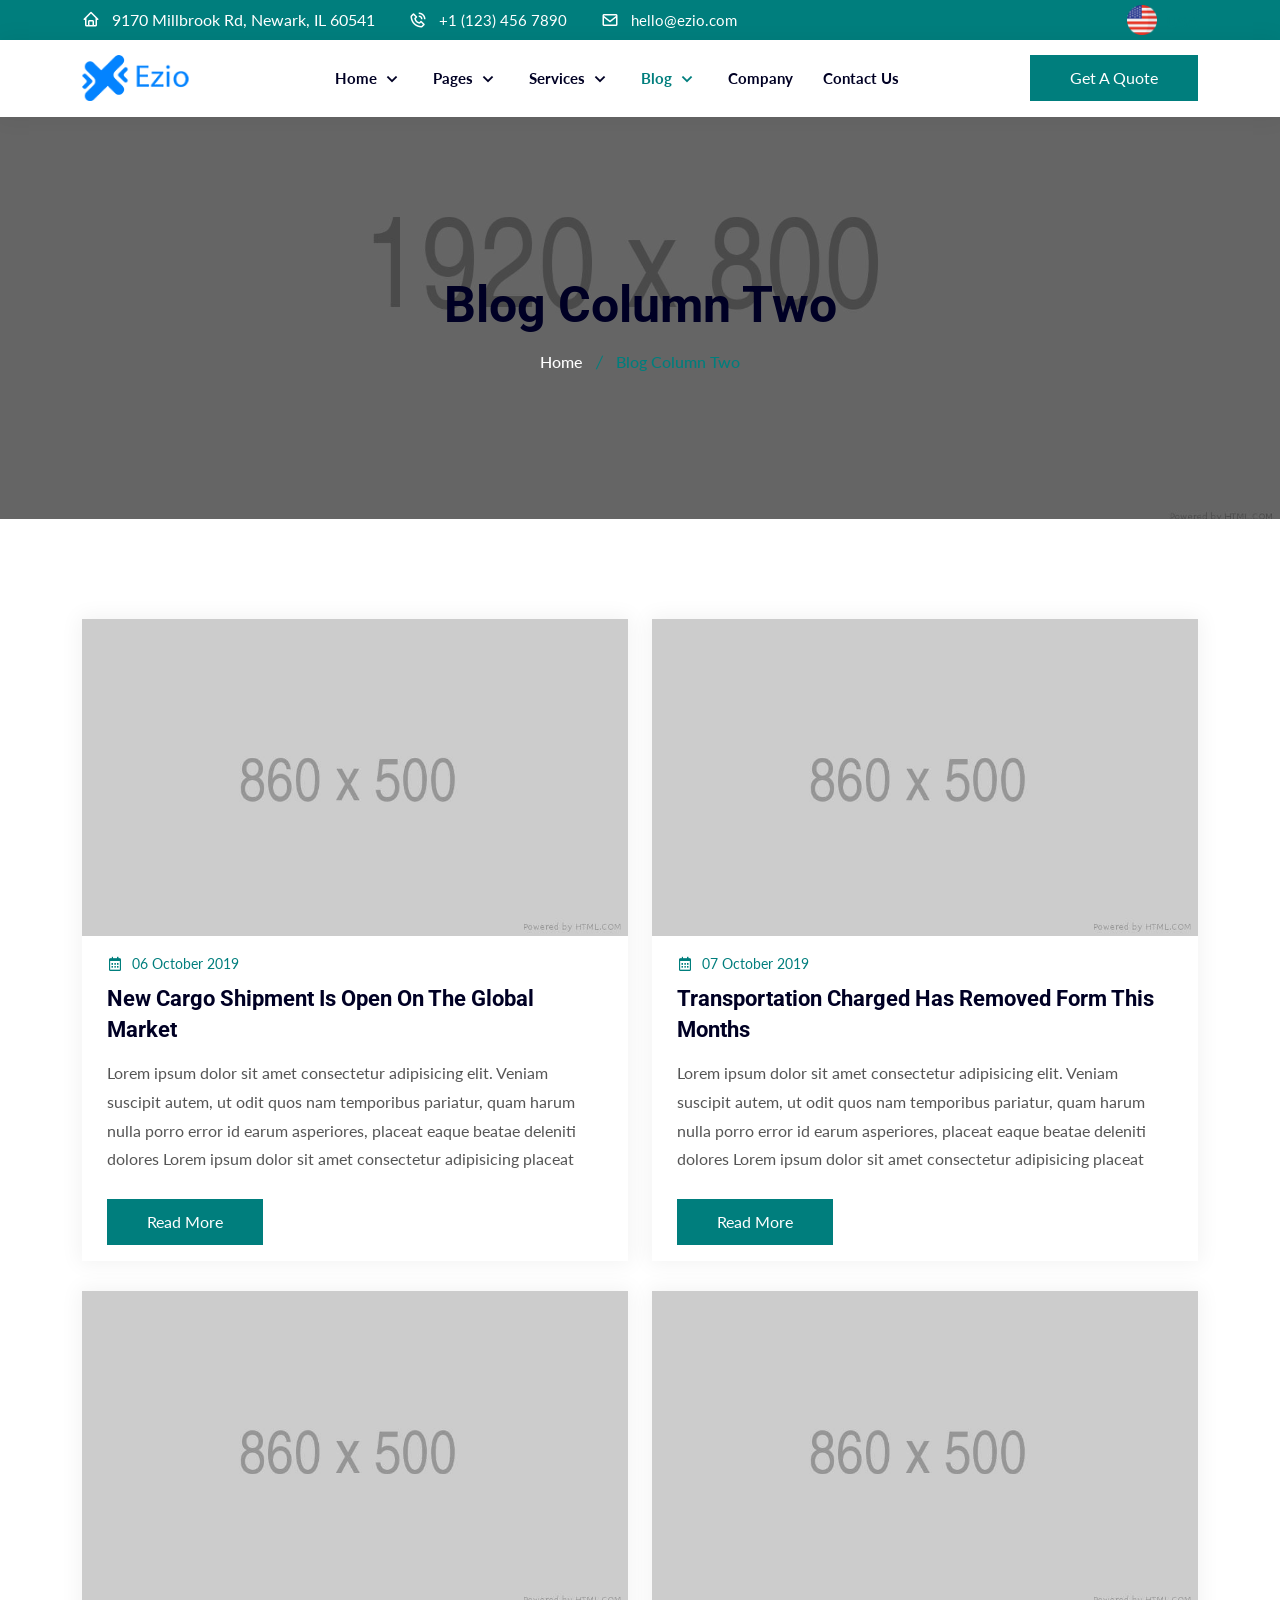
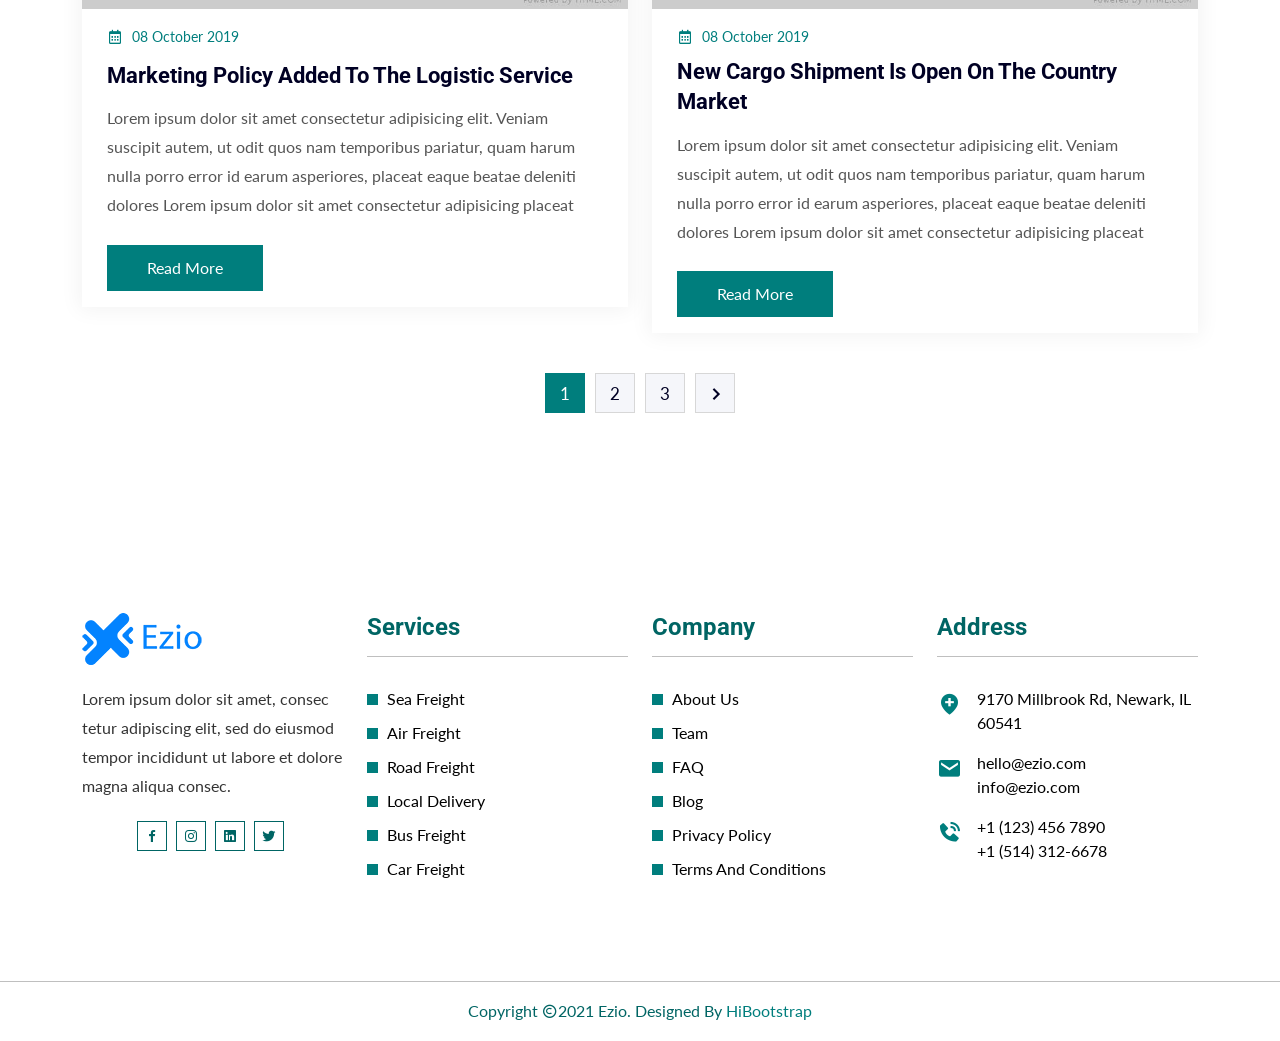
<file: blog-column-two.html>
<!doctype html>
<html lang="zxx">
    <head>
		<!-- Required meta tags -->
		<meta charset="utf-8">
		<meta name="viewport" content="width=device-width, initial-scale=1, shrink-to-fit=no">

		<!-- Bootstrap Min CSS --> 
		<link rel="stylesheet" href="assets/css/bootstrap.min.css">
		<!-- Owl Theme Default Min CSS --> 
		<link rel="stylesheet" href="assets/css/owl.theme.default.min.css">
		<!-- Owl Carousel Min CSS --> 
		<link rel="stylesheet" href="assets/css/owl.carousel.min.css">
		<!-- Animate Min CSS --> 
		<link rel="stylesheet" href="assets/css/animate.min.css">
		<!-- Boxicons Min CSS --> 
		<link rel="stylesheet" href="assets/css/boxicons.min.css"> 
		<!-- Magnific Popup Min CSS --> 
		<link rel="stylesheet" href="assets/css/magnific-popup.min.css"> 
		<!-- Flaticon CSS --> 
		<link rel="stylesheet" href="assets/css/flaticon.css">
		<!-- Meanmenu Min CSS -->
		<link rel="stylesheet" href="assets/css/meanmenu.min.css">
		<!-- Nice Select Min CSS -->
		<link rel="stylesheet" href="assets/css/nice-select.min.css">
		<!-- Odometer Min CSS-->
		<link rel="stylesheet" href="assets/css/odometer.min.css">
		<!-- Style CSS -->
		<link rel="stylesheet" href="assets/css/style.css">
		<!-- Responsive CSS -->
		<link rel="stylesheet" href="assets/css/responsive.css">
		
		<!-- Favicon -->
		<link rel="icon" type="image/png" href="assets/img/favicon.png">
		<!-- Title -->
		<title>Ezio - Transport & Logistics Company HTML Template</title>
    </head>

    <body>
		<!-- Start Preloader Area -->
		<div class="preloader">
			<div class="lds-ripple">
				<div></div>
				<div></div>
			</div>
		</div>
		<!-- End Preloader Area -->
		
		<!-- Start Header Area -->
		<header class="header-area">
			<!-- Start Top Header -->
			<div class="top-header">
				<div class="container">
					<div class="row align-items-center">
						<div class="col-lg-8 col-md-10">
							<ul class="header-left-content">
								<li>
									<i class="bx bx-home"></i>
									9170 Millbrook Rd, Newark, IL 60541
								</li>
								<li>
									<i class="bx bx-phone-call"></i>
									<a href="tel:+1-(123)-456-7890">+1 (123) 456 7890</a>
								</li>
								<li>
									<i class="bx bx-envelope"></i>
									<a href="mailto:hello@ezio.com">hello@ezio.com</a>
								</li>
							</ul>
						</div>

						<div class="col-lg-4 col-md-2">
							<div class="header-right-content">
								<ul class="flag-area">
									<li class="flag-item-top">
										<a href="#" class="flag-bar">
											<img src="assets/img/flag/usa.png" alt="Image">
											<span>USA</span>
										</a>

										<ul class="flag-item-bottom">
											<li class="flag-item">
												<a href="#" class="flag-link">
													<img src="assets/img/flag/canada.png" alt="Image">
													Canada 
												</a>
											</li>
											<li class="flag-item">
												<a href="#" class="flag-link">
													<img src="assets/img/flag/australia.png" alt="Image">
													Australia
												</a>
											</li>
											<li class="flag-item">
												<a href="#" class="flag-link">
													<img src="assets/img/flag/germany.png" alt="Image">
													Germany
												</a>
											</li>
											<li class="flag-item">
												<a href="#" class="flag-link">
													<img src="assets/img/flag/argentina.png" alt="Image">
													Argentina
												</a>
											</li>
										</ul>
									</li>
								</ul>
							</div>
						</div>
					</div>
				</div>
			</div>
			<!-- Start Top Header -->
			
			<!-- Start Navbar Area -->
			<div class="navbar-area">
				<div class="mobile-nav">
					<div class="container">
						<div class="mobile-menu">
							<div class="logo">
								<a href="index.html">
									<img src="assets/img/logo.png" alt="logo">
								</a>
							</div>
						</div>
					</div>
				</div>
	
				<div class="desktop-nav">
					<div class="container">
						<nav class="navbar navbar-expand-md navbar-light">
							<a class="navbar-brand" href="index.html">
								<img src="assets/img/logo.png" alt="logo">
							</a>
	
							<div class="collapse navbar-collapse mean-menu">
								<ul class="navbar-nav m-auto">
									<li class="nav-item">
										<a href="#" class="nav-link">
											Home
											<i class="bx bx-chevron-down"></i>
										</a>
			
										<ul class="dropdown-menu">
											<li class="nav-item">
												<a href="index.html" class="nav-link">Home One</a>
											</li>
											<li class="nav-item">
												<a href="index-2.html" class="nav-link">Home Two</a>
											</li>
											<li class="nav-item">
												<a href="index-3.html" class="nav-link">Home Three</a>
											</li>
										</ul>
									</li>
			
									<li class="nav-item">
										<a href="#" class="nav-link">
											Pages
											<i class="bx bx-chevron-down"></i>
										</a>
			
										<ul class="dropdown-menu">
											<li class="nav-item">
												<a href="about-us.html" class="nav-link">About Us</a>
											</li>
			
											<li class="nav-item">
												<a href="#" class="nav-link">
													Pricing
													<i class="bx bx-chevron-right"></i>
												</a>
			
												<ul class="dropdown-menu">
													<li class="nav-item">
														<a href="pricing-style-one.html" class="nav-link">Pricing Style One</a>
													</li>
													<li class="nav-item">
														<a href="pricing-style-two.html" class="nav-link">Pricing Style Two</a>
													</li>
												</ul>
											</li>
			
											<li class="nav-item">
												<a href="testimonials.html" class="nav-link">Testimonials</a>
											</li>
			
											<li class="nav-item">
												<a href="#" class="nav-link">
													Shop
													<i class="bx bx-chevron-right"></i>
												</a>
			
												<ul class="dropdown-menu">
													<li class="nav-item">
														<a href="products.html" class="nav-link">Products</a>
													</li>
													<li class="nav-item">
														<a href="cart.html" class="nav-link">Cart</a>
													</li>
													<li class="nav-item">
														<a href="checkout.html" class="nav-link">Checkout</a>
													</li>
													<li class="nav-item">
														<a href="product-details.html" class="nav-link">Product Details</a>
													</li>
												</ul>
											</li>
			
											<li class="nav-item">
												<a href="team.html" class="nav-link">Team</a>
											</li>
			
											<li class="nav-item">
												<a href="#" class="nav-link">
													User
													<i class="bx bx-chevron-right"></i>
												</a>
			
												<ul class="dropdown-menu">
													<li class="nav-item">
														<a href="my-account.html" class="nav-link">My Account</a>
													</li>
													<li class="nav-item">
														<a href="log-in.html" class="nav-link">Log In</a>
													</li>
													<li class="nav-item">
														<a href="register.html" class="nav-link">Register</a>
													</li>
													<li class="nav-item">
														<a href="recover-password.html" class="nav-link">Recover Password</a>
													</li>
												</ul>
											</li>
			
											<li class="nav-item">
												<a href="global-location.html" class="nav-link">Global Location</a>
											</li>
											<li class="nav-item">
												<a href="faq.html" class="nav-link">FAQ</a>
											</li>
											<li class="nav-item">
												<a href="privacy-policy.html" class="nav-link">Privacy Policy</a>
											</li>
											<li class="nav-item">
												<a href="terms-conditions.html" class="nav-link">Terms & Conditions</a>
											</li>
											<li class="nav-item">
												<a href="coming-soon.html" class="nav-link">Coming Soon</a>
											</li>
											<li class="nav-item">
												<a href="404.html" class="nav-link">404 Error Page</a>
											</li>
										</ul>
									</li>
			
									<li class="nav-item">
										<a href="#" class="nav-link">
											Services
											<i class="bx bx-chevron-down"></i>
										</a>
			
										<ul class="dropdown-menu">
											<li class="nav-item">
												<a href="services-style-one.html" class="nav-link">Services Style One</a>
											</li>
											<li class="nav-item">
												<a href="services-style-two.html" class="nav-link">Services Style Two</a>
											</li>
											<li class="nav-item">
												<a href="services-style-three.html" class="nav-link">Services Style Three</a>
											</li>
											<li class="nav-item">
												<a href="services-details.html" class="nav-link">Service Details</a>
											</li>
										</ul>
									</li>
			
									<li class="nav-item">
										<a href="#" class="nav-link active">
											Blog
											<i class="bx bx-chevron-down"></i>
										</a>
			
										<ul class="dropdown-menu">
											<li class="nav-item">
												<a href="blog-column-one.html" class="nav-link">Blog Column One</a>
											</li>
											<li class="nav-item">
												<a href="blog-column-two.html" class="nav-link active">Blog Column Two</a>
											</li>
											<li class="nav-item">
												<a href="blog-column-three.html" class="nav-link">Blog Column Three</a>
											</li>
											<li class="nav-item">
												<a href="blog-left-sidebar.html" class="nav-link">Blog Left Sidebar</a>
											</li>
											<li class="nav-item">
												<a href="blog-details.html" class="nav-link">Blog Details</a>
											</li>
										</ul>
									</li>
			
									<li class="nav-item">
										<a href="company.html" class="nav-link">Company</a>
									</li>
									<li class="nav-item">
										<a href="contact-us.html" class="nav-link">Contact Us</a>
									</li>
								</ul>
								
								<div class="others-option">
									<div class="get-quote">
										<a href="pricing-style-two.html" class="default-btn">
											<span>Get A Quote</span>
										</a>
									</div>
								</div>
							</div>
						</nav>
					</div>
				</div>
	
				<div class="others-option-for-responsive">
					<div class="container">
						<div class="dot-menu">
							<div class="inner">
								<div class="circle circle-one"></div>
								<div class="circle circle-two"></div>
								<div class="circle circle-three"></div>
							</div>
						</div>
						
						<div class="container">
							<div class="option-inner">
								<div class="others-option justify-content-center d-flex align-items-center">
									<div class="get-quote">
										<a href="pricing-style-two.html" class="default-btn">
											<span>Get A Quote</span>
										</a>
									</div>
								</div>
							</div>
						</div>
					</div>
				</div>
			</div>
			<!-- End Navbar Area -->
		</header>
		<!-- End Header Area -->

		<!-- Start Page Title Area -->
		<div class="page-title-area bg-20">
			<div class="container">
				<div class="page-title-content">
					<h2>Blog Column Two</h2>
					<ul>
						<li>
							<a href="index.html">
								Home 
							</a>
						</li>
						<li class="active">Blog Column Two</li>
					</ul>
				</div>
			</div>
		</div>
		<!-- End Page Title Area -->

		<!-- Start Blog Column One Area -->
		<section class="blog-column-two-area ptb-100">
			<div class="container">
				<div class="row">
					<div class="col-lg-6 col-md-6">
						<div class="single-blog-post">
							<div class="post-image">
								<a href="#">
									<img src="assets/img/blog/blog-7.jpg" alt="image">
								</a>
							</div>

							<div class="blog-content">
								<div class="date">
									<i class="bx bx-calendar"></i> 
									<span>06 October 2019</span>
								</div>

								<h3>
									<a href="#">New Cargo Shipment Is Open On The Global Market</a>
								</h3>

								<p>Lorem ipsum dolor sit amet consectetur adipisicing elit. Veniam suscipit autem, ut odit quos nam temporibus pariatur, quam harum nulla porro error id earum asperiores, placeat eaque beatae deleniti dolores Lorem ipsum dolor sit amet consectetur adipisicing placeat</p>

								<a href="blog-details.html" class="default-btn">
									<span>Read More</span>
								</a>
							</div>
						</div>
					</div>

					<div class="col-lg-6 col-md-6">
						<div class="single-blog-post">
							<div class="post-image">
								<a href="#">
									<img src="assets/img/blog/blog-8.jpg" alt="image">
								</a>
							</div>

							<div class="blog-content">
								<div class="date">
									<i class="bx bx-calendar"></i> 
									<span>07 October 2019</span>
								</div>

								<h3>
									<a href="#">Transportation Charged Has Removed Form This Months</a>
								</h3>

								<p>Lorem ipsum dolor sit amet consectetur adipisicing elit. Veniam suscipit autem, ut odit quos nam temporibus pariatur, quam harum nulla porro error id earum asperiores, placeat eaque beatae deleniti dolores Lorem ipsum dolor sit amet consectetur adipisicing placeat</p>

								<a href="blog-details.html" class="default-btn">
									<span>Read More</span>
								</a>
							</div>
						</div>
					</div>

					<div class="col-lg-6 col-md-6">
						<div class="single-blog-post">
							<div class="post-image">
								<a href="#">
									<img src="assets/img/blog/blog-9.jpg" alt="image">
								</a>
							</div>

							<div class="blog-content">
								<div class="date">
									<i class="bx bx-calendar"></i>
									<span>08 October 2019</span>
								</div>

								<h3>
									<a href="#">Marketing Policy Added To The Logistic Service</a>
								</h3>

								<p>Lorem ipsum dolor sit amet consectetur adipisicing elit. Veniam suscipit autem, ut odit quos nam temporibus pariatur, quam harum nulla porro error id earum asperiores, placeat eaque beatae deleniti dolores Lorem ipsum dolor sit amet consectetur adipisicing placeat</p>

								<a href="blog-details.html" class="default-btn">
									<span>Read More</span>
								</a>
							</div>
						</div>
					</div>

					<div class="col-lg-6 col-md-6">
						<div class="single-blog-post">
							<div class="post-image">
								<a href="#">
									<img src="assets/img/blog/blog-10.jpg" alt="image">
								</a>
							</div>

							<div class="blog-content">
								<div class="date">
									<i class="bx bx-calendar"></i>
									<span>08 October 2019</span>
								</div>

								<h3>
									<a href="#">New Cargo Shipment Is Open On The Country Market</a>
								</h3>

								<p>Lorem ipsum dolor sit amet consectetur adipisicing elit. Veniam suscipit autem, ut odit quos nam temporibus pariatur, quam harum nulla porro error id earum asperiores, placeat eaque beatae deleniti dolores Lorem ipsum dolor sit amet consectetur adipisicing placeat</p>

								<a href="blog-details.html" class="default-btn">
									<span>Read More</span>
								</a>
							</div>
						</div>
					</div>

					<div class="col-lg-12 col-md-12">
						<div class="pagination-area">
							<!--
								<a href="#" class="prev page-numbers">
								<i class="bx bx-chevron-left"></i>
							</a>
							-->

							<span class="page-numbers current" aria-current="page">1</span>
							<a href="#" class="page-numbers">2</a>
							<a href="#" class="page-numbers">3</a>
							
							<a href="#" class="next page-numbers">
								<i class="bx bx-chevron-right"></i>
							</a>
						</div>
					</div>
				</div>
			</div>
		</section>
		<!-- End Blog Column One Area -->

		<!-- Start Footer Area -->
		<footer class="footer-area pt-100 pb-70">
			<div class="container">
				<div class="row">
					<div class="col-lg-3 col-md-6">
						<div class="single-footer-widget">
							<a href="index.html" class="logo">
								<img src="assets/img/logo.png" alt="Image">
							</a>

							<p>Lorem ipsum dolor sit amet, consec tetur adipiscing elit, sed do eiusmod tempor incididunt ut labore et dolore magna aliqua consec.</p>

							<ul class="social-icon">
								<li>
									<a href="#">
										<i class="bx bxl-facebook"></i>
									</a>
								</li>
								<li>
									<a href="#">
										<i class="bx bxl-instagram"></i>
									</a>
								</li>
								<li>
									<a href="#">
										<i class="bx bxl-linkedin-square"></i>
									</a>
								</li>
								<li>
									<a href="#">
										<i class="bx bxl-twitter"></i>
									</a>
								</li>
							</ul>
						</div>
					</div>

					<div class="col-lg-3 col-md-6">
						<div class="single-footer-widget">
							<h3>Services</h3>

							<ul class="import-link">
								<li>
									<a href="#">Sea Freight</a>
								</li>
								<li>
									<a href="#">Air Freight</a>
								</li>
								<li>
									<a href="#">Road Freight</a>
								</li>
								<li>
									<a href="#">Local Delivery</a>
								</li>
								<li>
									<a href="#">Bus Freight</a>
								</li>
								<li>
									<a href="#">Car Freight</a>
								</li>
							</ul>
						</div>
					</div>

					<div class="col-lg-3 col-md-6">
						<div class="single-footer-widget">
							<h3>Company</h3>

							<ul class="import-link">
								<li>
									<a href="about-us.html">About Us</a>
								</li>
								<li>
									<a href="team.html">Team</a>
								</li>
								<li>
									<a href="faq.html">FAQ</a>
								</li>
								<li>
									<a href="blog-column-one.html">Blog</a>
								</li>
								<li>
									<a href="privacy-policy.html">Privacy Policy</a>
								</li>
								<li>
									<a href="terms-conditions.html">Terms And Conditions</a>
								</li>
							</ul>
						</div>
					</div>

					<div class="col-lg-3 col-md-6">
						<div class="single-footer-widget">
							<h3>Address</h3>

							<ul class="address">
								<li class="location">
									<i class="bx bxs-location-plus"></i>
									9170 Millbrook Rd, Newark, IL 60541 
								</li>
								<li>
									<i class="bx bxs-envelope"></i>
									<a href="mailto:hello@ezio.com">hello@ezio.com</a>
									<a href="mailto:info@ezio.com">info@ezio.com</a>
								</li>
								<li>
									<i class="bx bxs-phone-call"></i>
									<a href="tel:+1-(123)-456-7890">+1 (123) 456 7890</a>
									<a href="tel:+1-(514)-312-6678">+1 (514) 312-6678</a>
								</li>
							</ul>
						</div>
					</div>
				</div>
			</div>
		</footer>
		<!-- End Footer Area -->

		<!-- Start Copy Right Area -->
		<div class="copy-right-area">
			<div class="container">
				<p>
					Copyright <i class="bx bx-copyright"></i>2021 Ezio. Designed By
					<a href="https://hibootstrap.com/" target="_blank">HiBootstrap</a>
				</p>
			</div>
		</div>
		<!-- End Copy Right Area -->
		
		<!-- Start Go Top Area -->
		<div class="go-top">
			<i class="bx bx-chevrons-up"></i>
			<i class="bx bx-chevrons-up"></i>
		</div>
		<!-- End Go Top Area -->
		

        <!-- Jquery Min JS -->
        <script src="assets/js/jquery.min.js"></script>
        <!-- Bootstrap Bundle Min JS -->
        <script src="assets/js/bootstrap.bundle.min.js"></script>
        <!-- Meanmenu Min JS -->
		<script src="assets/js/meanmenu.min.js"></script>
        <!-- Wow Min JS -->
        <script src="assets/js/wow.min.js"></script>
        <!-- Owl Carousel Min JS -->
		<script src="assets/js/owl.carousel.min.js"></script>
        <!-- Nice Select Min JS -->
		<script src="assets/js/nice-select.min.js"></script>
        <!-- Magnific Popup Min JS -->
		<script src="assets/js/magnific-popup.min.js"></script>
		<!-- Jarallax Min JS --> 
		<script src="assets/js/jarallax.min.js"></script>
		<!-- Appear Min JS --> 
        <script src="assets/js/appear.min.js"></script>
		<!-- Odometer Min JS --> 
		<script src="assets/js/odometer.min.js"></script>
		<!-- Smoothscroll Min JS --> 
		<script src="assets/js/smoothscroll.min.js"></script>
		<!-- Form Validator Min JS -->
		<script src="assets/js/form-validator.min.js"></script>
		<!-- Contact JS -->
		<script src="assets/js/contact-form-script.js"></script>
		<!-- Ajaxchimp Min JS -->
		<script src="assets/js/ajaxchimp.min.js"></script>
        <!-- Custom JS -->
		<script src="assets/js/custom.js"></script>
    </body>
</html>
</file>
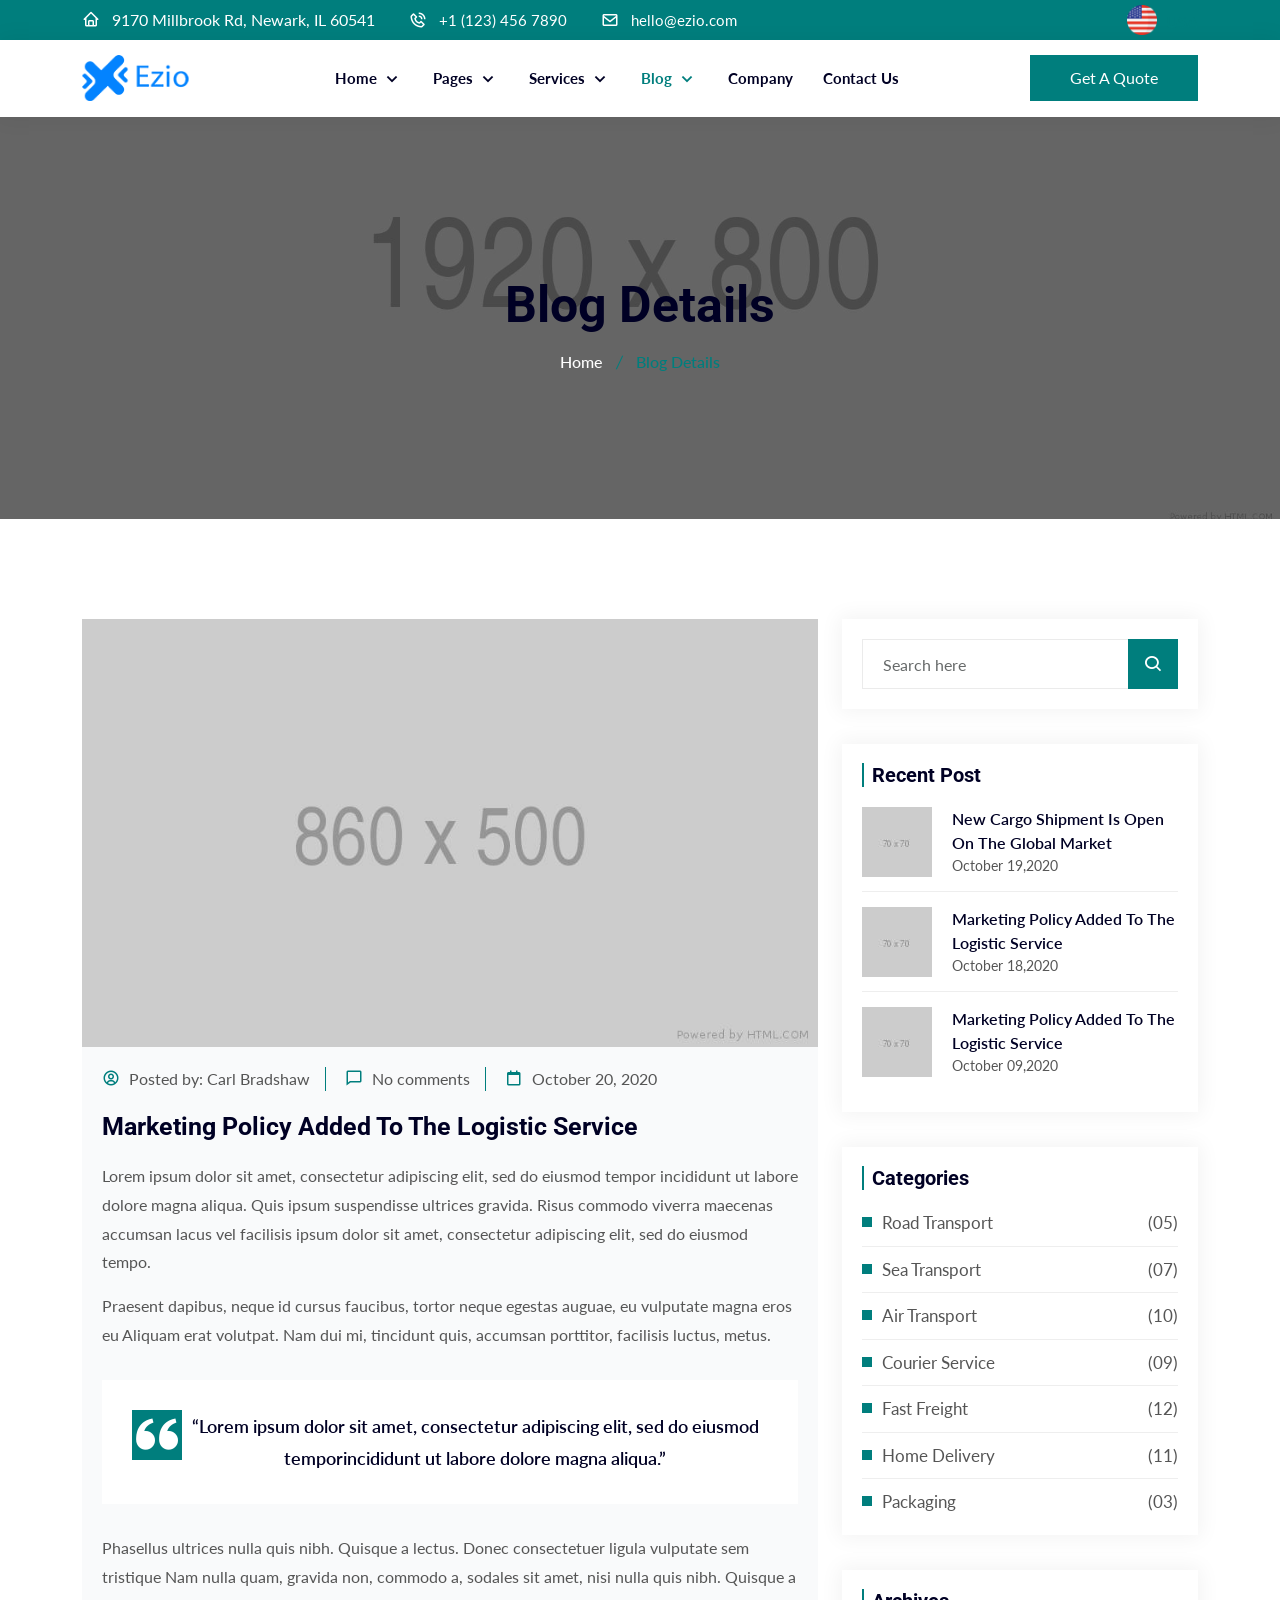
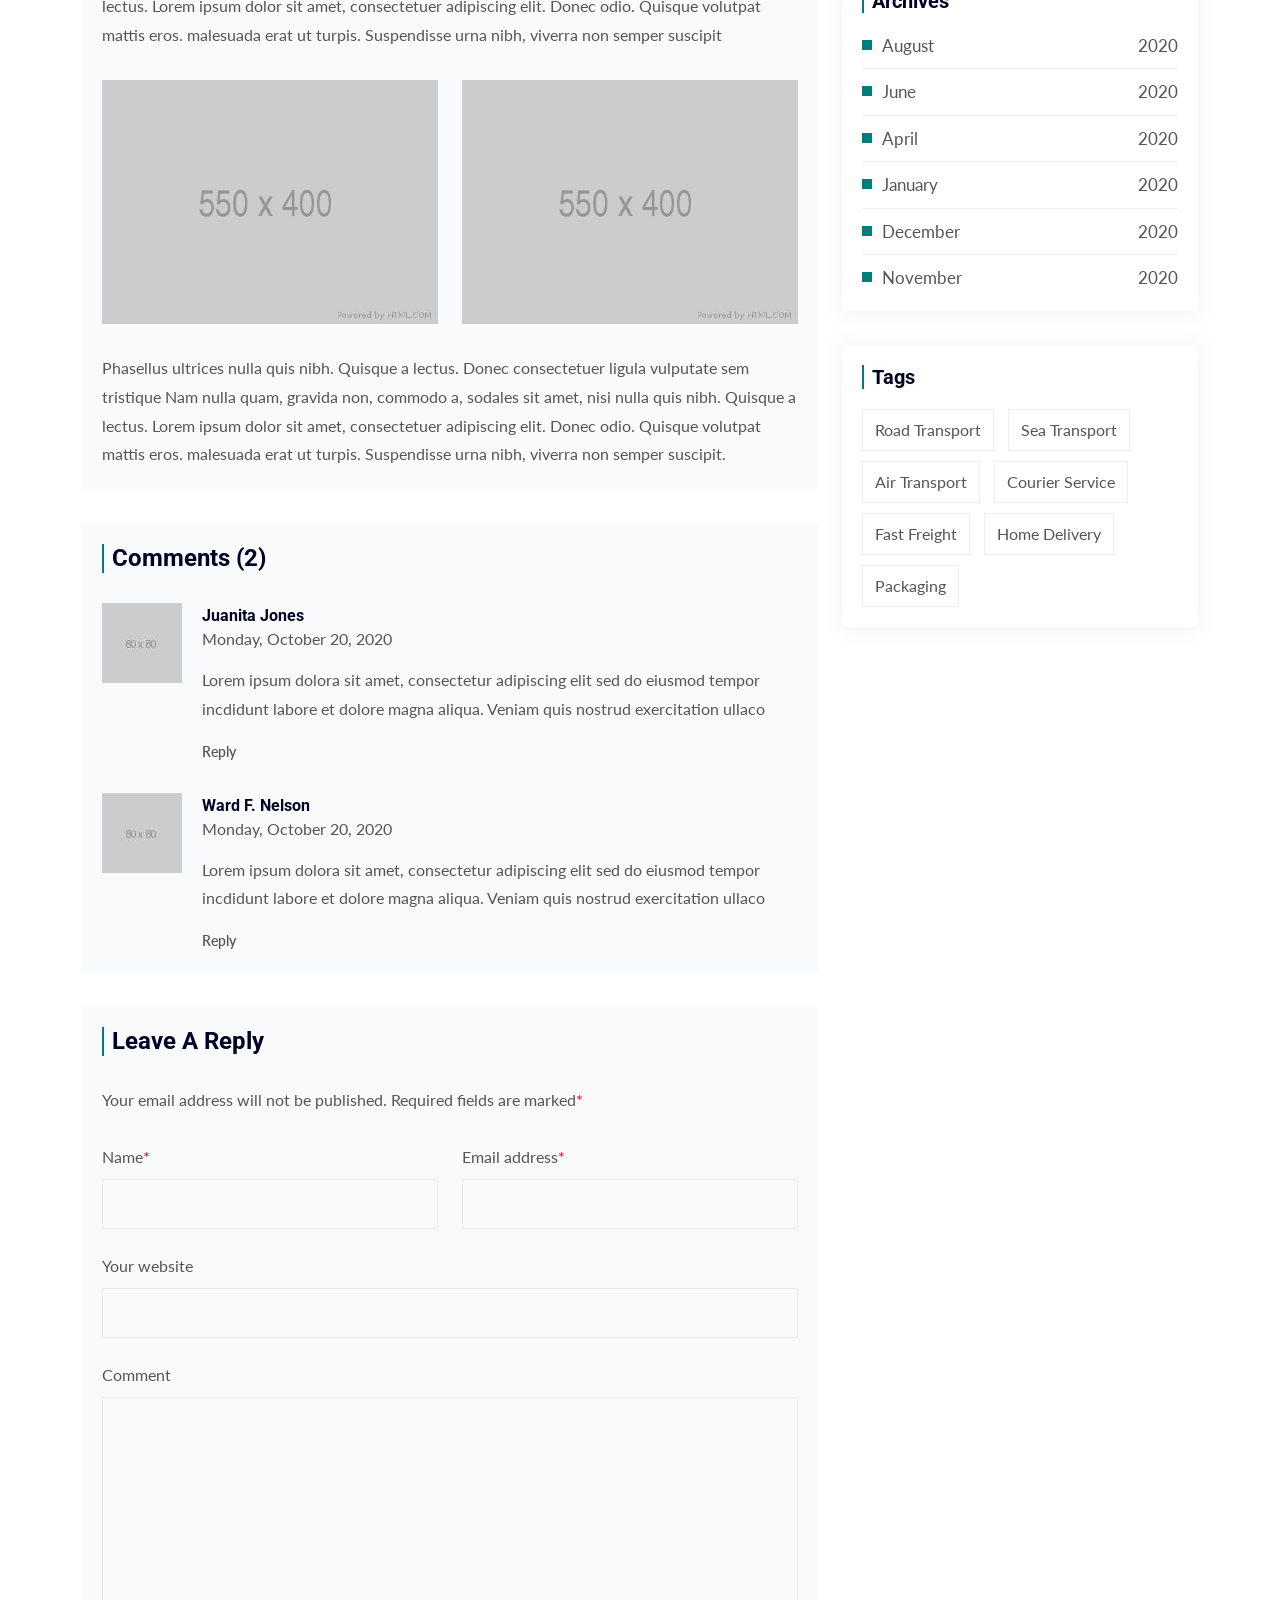
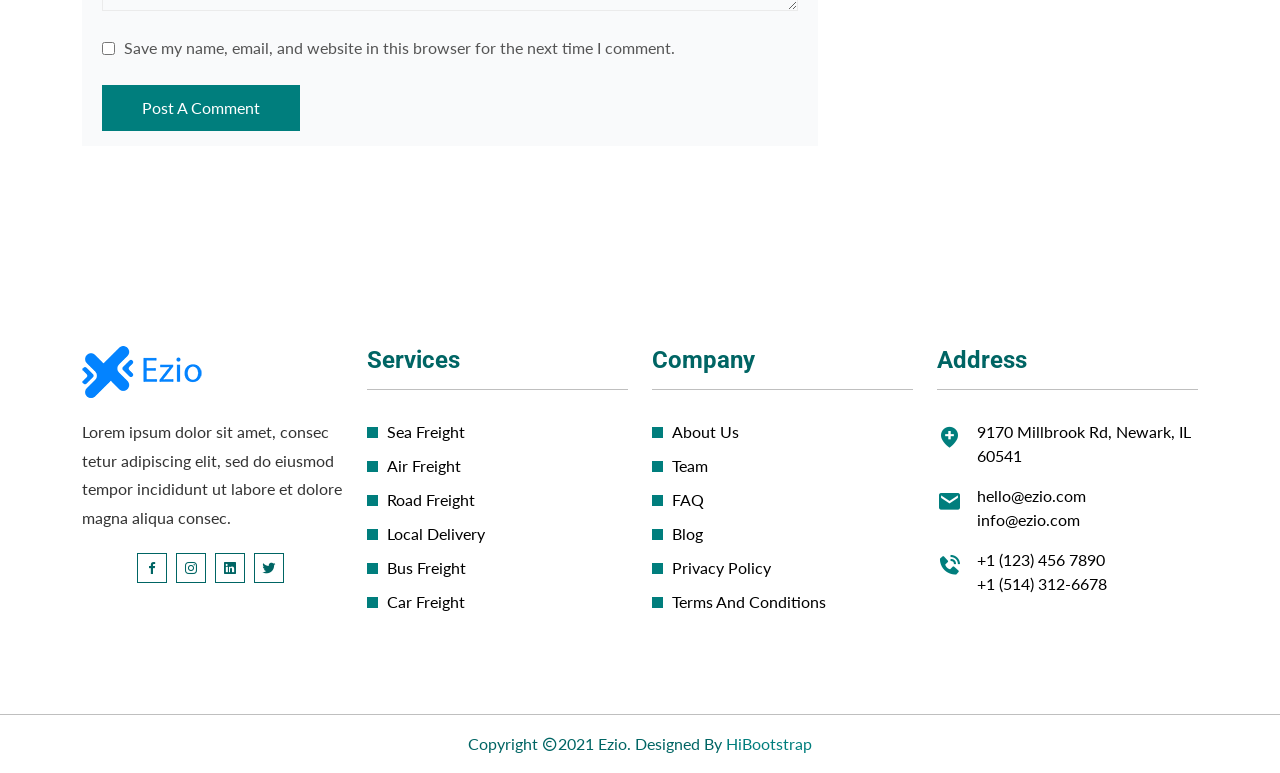
<file: blog-details.html>
<!doctype html>
<html lang="zxx">
    <head>
		<!-- Required meta tags -->
		<meta charset="utf-8">
		<meta name="viewport" content="width=device-width, initial-scale=1, shrink-to-fit=no">

		<!-- Bootstrap Min CSS --> 
		<link rel="stylesheet" href="assets/css/bootstrap.min.css">
		<!-- Owl Theme Default Min CSS --> 
		<link rel="stylesheet" href="assets/css/owl.theme.default.min.css">
		<!-- Owl Carousel Min CSS --> 
		<link rel="stylesheet" href="assets/css/owl.carousel.min.css">
		<!-- Animate Min CSS --> 
		<link rel="stylesheet" href="assets/css/animate.min.css">
		<!-- Boxicons Min CSS --> 
		<link rel="stylesheet" href="assets/css/boxicons.min.css"> 
		<!-- Magnific Popup Min CSS --> 
		<link rel="stylesheet" href="assets/css/magnific-popup.min.css"> 
		<!-- Flaticon CSS --> 
		<link rel="stylesheet" href="assets/css/flaticon.css">
		<!-- Meanmenu Min CSS -->
		<link rel="stylesheet" href="assets/css/meanmenu.min.css">
		<!-- Nice Select Min CSS -->
		<link rel="stylesheet" href="assets/css/nice-select.min.css">
		<!-- Odometer Min CSS-->
		<link rel="stylesheet" href="assets/css/odometer.min.css">
		<!-- Style CSS -->
		<link rel="stylesheet" href="assets/css/style.css">
		<!-- Responsive CSS -->
		<link rel="stylesheet" href="assets/css/responsive.css">
		
		<!-- Favicon -->
		<link rel="icon" type="image/png" href="assets/img/favicon.png">
		<!-- Title -->
		<title>Ezio - Transport & Logistics Company HTML Template</title>
    </head>

    <body>
		<!-- Start Preloader Area -->
		<div class="preloader">
			<div class="lds-ripple">
				<div></div>
				<div></div>
			</div>
		</div>
		<!-- End Preloader Area -->
		
		<!-- Start Header Area -->
		<header class="header-area">
			<!-- Start Top Header -->
			<div class="top-header">
				<div class="container">
					<div class="row align-items-center">
						<div class="col-lg-8 col-md-10">
							<ul class="header-left-content">
								<li>
									<i class="bx bx-home"></i>
									9170 Millbrook Rd, Newark, IL 60541
								</li>
								<li>
									<i class="bx bx-phone-call"></i>
									<a href="tel:+1-(123)-456-7890">+1 (123) 456 7890</a>
								</li>
								<li>
									<i class="bx bx-envelope"></i>
									<a href="mailto:hello@ezio.com">hello@ezio.com</a>
								</li>
							</ul>
						</div>

						<div class="col-lg-4 col-md-2">
							<div class="header-right-content">
								<ul class="flag-area">
									<li class="flag-item-top">
										<a href="#" class="flag-bar">
											<img src="assets/img/flag/usa.png" alt="Image">
											<span>USA</span>
										</a>

										<ul class="flag-item-bottom">
											<li class="flag-item">
												<a href="#" class="flag-link">
													<img src="assets/img/flag/canada.png" alt="Image">
													Canada 
												</a>
											</li>
											<li class="flag-item">
												<a href="#" class="flag-link">
													<img src="assets/img/flag/australia.png" alt="Image">
													Australia
												</a>
											</li>
											<li class="flag-item">
												<a href="#" class="flag-link">
													<img src="assets/img/flag/germany.png" alt="Image">
													Germany
												</a>
											</li>
											<li class="flag-item">
												<a href="#" class="flag-link">
													<img src="assets/img/flag/argentina.png" alt="Image">
													Argentina
												</a>
											</li>
										</ul>
									</li>
								</ul>
							</div>
						</div>
					</div>
				</div>
			</div>
			<!-- Start Top Header -->
			
			<!-- Start Navbar Area -->
			<div class="navbar-area">
				<div class="mobile-nav">
					<div class="container">
						<div class="mobile-menu">
							<div class="logo">
								<a href="index.html">
									<img src="assets/img/logo.png" alt="logo">
								</a>
							</div>
						</div>
					</div>
				</div>
	
				<div class="desktop-nav">
					<div class="container">
						<nav class="navbar navbar-expand-md navbar-light">
							<a class="navbar-brand" href="index.html">
								<img src="assets/img/logo.png" alt="logo">
							</a>
	
							<div class="collapse navbar-collapse mean-menu">
								<ul class="navbar-nav m-auto">
									<li class="nav-item">
										<a href="#" class="nav-link">
											Home
											<i class="bx bx-chevron-down"></i>
										</a>
			
										<ul class="dropdown-menu">
											<li class="nav-item">
												<a href="index.html" class="nav-link">Home One</a>
											</li>
											<li class="nav-item">
												<a href="index-2.html" class="nav-link">Home Two</a>
											</li>
											<li class="nav-item">
												<a href="index-3.html" class="nav-link">Home Three</a>
											</li>
										</ul>
									</li>
			
									<li class="nav-item">
										<a href="#" class="nav-link">
											Pages
											<i class="bx bx-chevron-down"></i>
										</a>
			
										<ul class="dropdown-menu">
											<li class="nav-item">
												<a href="about-us.html" class="nav-link">About Us</a>
											</li>
			
											<li class="nav-item">
												<a href="#" class="nav-link">
													Pricing
													<i class="bx bx-chevron-right"></i>
												</a>
			
												<ul class="dropdown-menu">
													<li class="nav-item">
														<a href="pricing-style-one.html" class="nav-link">Pricing Style One</a>
													</li>
													<li class="nav-item">
														<a href="pricing-style-two.html" class="nav-link">Pricing Style Two</a>
													</li>
												</ul>
											</li>
			
											<li class="nav-item">
												<a href="testimonials.html" class="nav-link">Testimonials</a>
											</li>
			
											<li class="nav-item">
												<a href="#" class="nav-link">
													Shop
													<i class="bx bx-chevron-right"></i>
												</a>
			
												<ul class="dropdown-menu">
													<li class="nav-item">
														<a href="products.html" class="nav-link">Products</a>
													</li>
													<li class="nav-item">
														<a href="cart.html" class="nav-link">Cart</a>
													</li>
													<li class="nav-item">
														<a href="checkout.html" class="nav-link">Checkout</a>
													</li>
													<li class="nav-item">
														<a href="product-details.html" class="nav-link">Product Details</a>
													</li>
												</ul>
											</li>
			
											<li class="nav-item">
												<a href="team.html" class="nav-link">Team</a>
											</li>
			
											<li class="nav-item">
												<a href="#" class="nav-link">
													User
													<i class="bx bx-chevron-right"></i>
												</a>
			
												<ul class="dropdown-menu">
													<li class="nav-item">
														<a href="my-account.html" class="nav-link">My Account</a>
													</li>
													<li class="nav-item">
														<a href="log-in.html" class="nav-link">Log In</a>
													</li>
													<li class="nav-item">
														<a href="register.html" class="nav-link">Register</a>
													</li>
													<li class="nav-item">
														<a href="recover-password.html" class="nav-link">Recover Password</a>
													</li>
												</ul>
											</li>
			
											<li class="nav-item">
												<a href="global-location.html" class="nav-link">Global Location</a>
											</li>
											<li class="nav-item">
												<a href="faq.html" class="nav-link">FAQ</a>
											</li>
											<li class="nav-item">
												<a href="privacy-policy.html" class="nav-link">Privacy Policy</a>
											</li>
											<li class="nav-item">
												<a href="terms-conditions.html" class="nav-link">Terms & Conditions</a>
											</li>
											<li class="nav-item">
												<a href="coming-soon.html" class="nav-link">Coming Soon</a>
											</li>
											<li class="nav-item">
												<a href="404.html" class="nav-link">404 Error Page</a>
											</li>
										</ul>
									</li>
			
									<li class="nav-item">
										<a href="#" class="nav-link">
											Services
											<i class="bx bx-chevron-down"></i>
										</a>
			
										<ul class="dropdown-menu">
											<li class="nav-item">
												<a href="services-style-one.html" class="nav-link">Services Style One</a>
											</li>
											<li class="nav-item">
												<a href="services-style-two.html" class="nav-link">Services Style Two</a>
											</li>
											<li class="nav-item">
												<a href="services-style-three.html" class="nav-link">Services Style Three</a>
											</li>
											<li class="nav-item">
												<a href="services-details.html" class="nav-link">Service Details</a>
											</li>
										</ul>
									</li>
			
									<li class="nav-item">
										<a href="#" class="nav-link active">
											Blog
											<i class="bx bx-chevron-down"></i>
										</a>
			
										<ul class="dropdown-menu">
											<li class="nav-item">
												<a href="blog-column-one.html" class="nav-link">Blog Column One</a>
											</li>
											<li class="nav-item">
												<a href="blog-column-two.html" class="nav-link">Blog Column Two</a>
											</li>
											<li class="nav-item">
												<a href="blog-column-three.html" class="nav-link">Blog Column Three</a>
											</li>
											<li class="nav-item">
												<a href="blog-left-sidebar.html" class="nav-link">Blog Left Sidebar</a>
											</li>
											<li class="nav-item">
												<a href="blog-details.html" class="nav-link active">Blog Details</a>
											</li>
										</ul>
									</li>
			
									<li class="nav-item">
										<a href="company.html" class="nav-link">Company</a>
									</li>
									<li class="nav-item">
										<a href="contact-us.html" class="nav-link">Contact Us</a>
									</li>
								</ul>
								
								<div class="others-option">
									<div class="get-quote">
										<a href="pricing-style-two.html" class="default-btn">
											<span>Get A Quote</span>
										</a>
									</div>
								</div>
							</div>
						</nav>
					</div>
				</div>
	
				<div class="others-option-for-responsive">
					<div class="container">
						<div class="dot-menu">
							<div class="inner">
								<div class="circle circle-one"></div>
								<div class="circle circle-two"></div>
								<div class="circle circle-three"></div>
							</div>
						</div>
						
						<div class="container">
							<div class="option-inner">
								<div class="others-option justify-content-center d-flex align-items-center">
									<div class="get-quote">
										<a href="pricing-style-two.html" class="default-btn">
											<span>Get A Quote</span>
										</a>
									</div>
								</div>
							</div>
						</div>
					</div>
				</div>
			</div>
			<!-- End Navbar Area -->
		</header>
		<!-- End Header Area -->

		<!-- Start Page Title Area -->
		<div class="page-title-area bg-23">
			<div class="container">
				<div class="page-title-content">
					<h2>Blog Details</h2>
					<ul>
						<li>
							<a href="index.html">
								Home 
							</a>
						</li>
						<li class="active">Blog Details</li>
					</ul>
				</div>
			</div>
		</div>
		<!-- End Page Title Area -->

		<!-- Start Blog Details Area -->
		<div class="blog-details-area ptb-100">
			<div class="container">
				<div class="row">
					<div class="col-lg-8">
						<div class="blog-details-content">
							<div class="blog-details-img">
								<img src="assets/img/blog-details/blog-details-1.jpg" alt="Image">
							</div>

							<div class="blog-top-content">
								<div class="news-content">
									<ul class="admin">
										<li> 
											<a href="#">
												<i class="bx bx-user-circle"></i>
												Posted by: Carl Bradshaw
											</a>
										</li>

										<li>
											<a href="#">
												<i class="bx bx-comment"></i>
												No comments
											</a>
										</li>

										<li class="float">
											<i class="bx bx-calendar-alt"></i>
											October 20, 2020
										</li>
									</ul>
									
									<h3>Marketing Policy Added To The Logistic Service</h3>

									<p>Lorem ipsum dolor sit amet, consectetur adipiscing elit, sed do eiusmod tempor incididunt ut labore dolore magna aliqua. Quis ipsum suspendisse ultrices gravida. Risus commodo viverra maecenas accumsan lacus vel facilisis ipsum dolor sit amet, consectetur adipiscing elit, sed do eiusmod tempo.</p>

									<p>Praesent dapibus, neque id cursus faucibus, tortor neque egestas auguae, eu vulputate magna eros eu Aliquam erat volutpat. Nam dui mi, tincidunt quis, accumsan porttitor, facilisis luctus, metus.</p>
								</div>

								<blockquote>
									<p>“Lorem ipsum dolor sit amet, consectetur adipiscing elit, sed do eiusmod temporincididunt ut labore dolore magna aliqua.”</p>
									<i class="bx bxs-quote-alt-left"></i>
								</blockquote>

								<div class="news-content-2">
									<p>Phasellus ultrices nulla quis nibh. Quisque a lectus. Donec consectetuer ligula vulputate sem tristique Nam nulla quam, gravida non, commodo a, sodales sit amet, nisi nulla quis nibh. Quisque a lectus. Lorem ipsum dolor sit amet, consectetuer adipiscing elit. Donec odio. Quisque volutpat mattis eros. malesuada erat ut turpis. Suspendisse urna nibh, viverra non semper suscipit</p>
								</div>

								<div class="row">
									<div class="col-lg-6 col-md-6">
										<div class="single-blog-post-img">
											<a href="blog-details.html">
												<img src="assets/img/blog-details/blog-1.jpg" alt="Image">
											</a>
										</div>
									</div>

									<div class="col-lg-6 col-md-6">
										<div class="single-blog-post-img">
											<a href="blog-details.html">
												<img src="assets/img/blog-details/blog-2.jpg" alt="Image">
											</a>
										</div>
									</div>
								</div>

								<div class="news-content-3">
									<p>Phasellus ultrices nulla quis nibh. Quisque a lectus. Donec consectetuer ligula vulputate sem tristique Nam nulla quam, gravida non, commodo a, sodales sit amet, nisi nulla quis nibh. Quisque a lectus. Lorem ipsum dolor sit amet, consectetuer adipiscing elit. Donec odio. Quisque volutpat mattis eros. malesuada erat ut turpis. Suspendisse urna nibh, viverra non semper suscipit.</p>
								</div>
							</div>

							<div class="comments">
								<h3>Comments (2)</h3>

								<ul>
									<li>
										<img src="assets/img/blog-details/comments-1.jpg" alt="Image">
										<h3>Juanita Jones</h3>
										<span>Monday, October 20, 2020</span>

										<p>Lorem ipsum dolora sit amet, consectetur adipiscing elit sed do eiusmod tempor incdidunt labore et dolore magna aliqua. Veniam quis nostrud exercitation ullaco</p>

										<a href="#">
											Reply
										</a>
									</li>

									<li>
										<img src="assets/img/blog-details/comments-2.jpg" alt="Image">
										<h3>Ward F. Nelson</h3>
										<span>Monday, October 20, 2020</span>

										<p>Lorem ipsum dolora sit amet, consectetur adipiscing elit sed do eiusmod tempor incdidunt labore et dolore magna aliqua. Veniam quis nostrud exercitation ullaco</p>

										<a href="#">
											Reply
										</a>
									</li>
								</ul>
							</div>

							<div class="leave-reply">
								<h3>Leave A Reply</h3>
								<p>Your email address will not be published. Required fields are marked<span class="star">*</span></p>

								<form>
									<div class="row">
										<div class="col-lg-6 col-sm-6">
											<div class="form-group">
												<label>Name<span class="star">*</span></label>
												<input type="text" name="name" id="name" class="form-control">
											</div>
										</div>
			
										<div class="col-lg-6 col-sm-6">
											<div class="form-group">
												<label>Email address<span class="star">*</span></label>
												<input type="email" name="email" id="email" class="form-control">
											</div>
										</div>
			
										<div class="col-lg-12">
											<div class="form-group">
												<label>Your website</label>
												<input type="text" name="your-website-link" id="your-website-link" class="form-control">
											</div>
										</div>
			
										<div class="col-lg-12 col-md-12">
											<div class="form-group">
												<label>Comment</label>
												<textarea name="message" class="form-control" id="message" rows="8"></textarea>
											</div>
										</div>

										<div class="col-12">
											<div class="form-group">
												<input type="checkbox" id="chb2">
												<span>
													Save my name, email, and website in this browser for the next time I comment.
												</span>
											</div>
										</div>
			
										<div class="col-lg-12 col-md-12">
											<button type="submit" class="default-btn page-btn">
												<span>Post A Comment</span>
											</button>
										</div>
									</div>
								</form>
							</div>
						</div>
					</div>

					<div class="col-lg-4">
						<div class="widget-sidebar">
							<div class="sidebar-widget search">
								<form class="search-form">
									<input class="form-control" name="search" placeholder="Search here" type="text">
									<button class="search-button" type="submit">
										<i class="bx bx-search"></i>
									</button>
								</form>	
							</div>

							<div class="sidebar-widget recent-post">
								<h3 class="widget-title">Recent Post</h3>
								
								<ul>
									<li>
										<a href="blog-details.html">
											New Cargo Shipment Is Open On The Global Market
											<img src="assets/img/blog-details/recent-post-1.jpg" alt="Image">
										</a>
										<span>October 19,2020</span>
									</li>
									<li>
										<a href="blog-details.html">
											Marketing Policy Added To The Logistic Service
											<img src="assets/img/blog-details/recent-post-2.jpg" alt="Image">
										</a>
										<span>October 18,2020</span>
									</li>
									<li>
										<a href="blog-details.html">
											Marketing Policy Added To The Logistic Service
											<img src="assets/img/blog-details/recent-post-3.jpg" alt="Image">
										</a>
										<span>October 09,2020</span>
									</li>
								</ul>
							</div>

							<div class="sidebar-widget categories">
								<h3>Categories</h3>
	
								<ul>
									<li>
										<a href="#">Road Transport <span>(05)</span></a>
									</li>
									<li>
										<a href="#">Sea Transport <span>(07)</span></a>
									</li>
									<li>
										<a href="#">Air Transport <span>(10)</span></a>
									</li>
									<li>
										<a href="#">Courier Service <span>(09)</span></a>
									</li>
									<li>
										<a href="#">Fast Freight <span>(12)</span></a>
									</li>
									<li>
										<a href="#">Home Delivery <span>(11)</span></a>
									</li>
									<li>
										<a href="#">Packaging <span>(03)</span></a>
									</li>
								</ul>
							</div>

							<div class="sidebar-widget categories">
								<h3>Archives</h3>
	
								<ul>
									<li>
										<a href="#">August <span>2020</span></a>
									</li>
									<li>
										<a href="#">June <span>2020</span></a>
									</li>
									<li>
										<a href="#">April <span>2020</span></a>
									</li>
									<li>
										<a href="#">January <span>2020</span></a>
									</li>
									<li>
										<a href="#">December <span>2020</span></a>
									</li>
									<li>
										<a href="#">November <span>2020</span></a>
									</li>
								</ul>
							</div>
	
							<div class="sidebar-widget tags mb-0">
								<h3>Tags</h3>
	
								<ul>
									<li>
										<a href="#">Road Transport</a>
									</li>
									<li>
										<a href="#">Sea Transport</a>
									</li>
									<li>
										<a href="#">Air Transport</a>
									</li>
									<li>
										<a href="#">Courier Service</a>
									</li>
									<li>
										<a href="#">Fast Freight</a>
									</li>
									<li>
										<a href="#">Home Delivery</a>
									</li>
									<li>
										<a href="#">Packaging</a>
									</li>
								</ul>
							</div>
						</div>
					</div>
				</div>
			</div>
		</div>
		<!-- End Blog Details Area -->

		<!-- Start Footer Area -->
		<footer class="footer-area pt-100 pb-70">
			<div class="container">
				<div class="row">
					<div class="col-lg-3 col-md-6">
						<div class="single-footer-widget">
							<a href="index.html" class="logo">
								<img src="assets/img/logo.png" alt="Image">
							</a>

							<p>Lorem ipsum dolor sit amet, consec tetur adipiscing elit, sed do eiusmod tempor incididunt ut labore et dolore magna aliqua consec.</p>

							<ul class="social-icon">
								<li>
									<a href="#">
										<i class="bx bxl-facebook"></i>
									</a>
								</li>
								<li>
									<a href="#">
										<i class="bx bxl-instagram"></i>
									</a>
								</li>
								<li>
									<a href="#">
										<i class="bx bxl-linkedin-square"></i>
									</a>
								</li>
								<li>
									<a href="#">
										<i class="bx bxl-twitter"></i>
									</a>
								</li>
							</ul>
						</div>
					</div>

					<div class="col-lg-3 col-md-6">
						<div class="single-footer-widget">
							<h3>Services</h3>

							<ul class="import-link">
								<li>
									<a href="#">Sea Freight</a>
								</li>
								<li>
									<a href="#">Air Freight</a>
								</li>
								<li>
									<a href="#">Road Freight</a>
								</li>
								<li>
									<a href="#">Local Delivery</a>
								</li>
								<li>
									<a href="#">Bus Freight</a>
								</li>
								<li>
									<a href="#">Car Freight</a>
								</li>
							</ul>
						</div>
					</div>

					<div class="col-lg-3 col-md-6">
						<div class="single-footer-widget">
							<h3>Company</h3>

							<ul class="import-link">
								<li>
									<a href="about-us.html">About Us</a>
								</li>
								<li>
									<a href="team.html">Team</a>
								</li>
								<li>
									<a href="faq.html">FAQ</a>
								</li>
								<li>
									<a href="blog-column-one.html">Blog</a>
								</li>
								<li>
									<a href="privacy-policy.html">Privacy Policy</a>
								</li>
								<li>
									<a href="terms-conditions.html">Terms And Conditions</a>
								</li>
							</ul>
						</div>
					</div>

					<div class="col-lg-3 col-md-6">
						<div class="single-footer-widget">
							<h3>Address</h3>

							<ul class="address">
								<li class="location">
									<i class="bx bxs-location-plus"></i>
									9170 Millbrook Rd, Newark, IL 60541 
								</li>
								<li>
									<i class="bx bxs-envelope"></i>
									<a href="mailto:hello@ezio.com">hello@ezio.com</a>
									<a href="mailto:info@ezio.com">info@ezio.com</a>
								</li>
								<li>
									<i class="bx bxs-phone-call"></i>
									<a href="tel:+1-(123)-456-7890">+1 (123) 456 7890</a>
									<a href="tel:+1-(514)-312-6678">+1 (514) 312-6678</a>
								</li>
							</ul>
						</div>
					</div>
				</div>
			</div>
		</footer>
		<!-- End Footer Area -->

		<!-- Start Copy Right Area -->
		<div class="copy-right-area">
			<div class="container">
				<p>
					Copyright <i class="bx bx-copyright"></i>2021 Ezio. Designed By
					<a href="https://hibootstrap.com/" target="_blank">HiBootstrap</a>
				</p>
			</div>
		</div>
		<!-- End Copy Right Area -->
		
		<!-- Start Go Top Area -->
		<div class="go-top">
			<i class="bx bx-chevrons-up"></i>
			<i class="bx bx-chevrons-up"></i>
		</div>
		<!-- End Go Top Area -->
		

        <!-- Jquery Min JS -->
        <script src="assets/js/jquery.min.js"></script>
        <!-- Bootstrap Bundle Min JS -->
        <script src="assets/js/bootstrap.bundle.min.js"></script>
        <!-- Meanmenu Min JS -->
		<script src="assets/js/meanmenu.min.js"></script>
        <!-- Wow Min JS -->
        <script src="assets/js/wow.min.js"></script>
        <!-- Owl Carousel Min JS -->
		<script src="assets/js/owl.carousel.min.js"></script>
        <!-- Nice Select Min JS -->
		<script src="assets/js/nice-select.min.js"></script>
        <!-- Magnific Popup Min JS -->
		<script src="assets/js/magnific-popup.min.js"></script>
		<!-- Jarallax Min JS --> 
		<script src="assets/js/jarallax.min.js"></script>
		<!-- Appear Min JS --> 
        <script src="assets/js/appear.min.js"></script>
		<!-- Odometer Min JS --> 
		<script src="assets/js/odometer.min.js"></script>
		<!-- Smoothscroll Min JS --> 
		<script src="assets/js/smoothscroll.min.js"></script>
		<!-- Form Validator Min JS -->
		<script src="assets/js/form-validator.min.js"></script>
		<!-- Contact JS -->
		<script src="assets/js/contact-form-script.js"></script>
		<!-- Ajaxchimp Min JS -->
		<script src="assets/js/ajaxchimp.min.js"></script>
        <!-- Custom JS -->
		<script src="assets/js/custom.js"></script>
    </body>
</html>
</file>
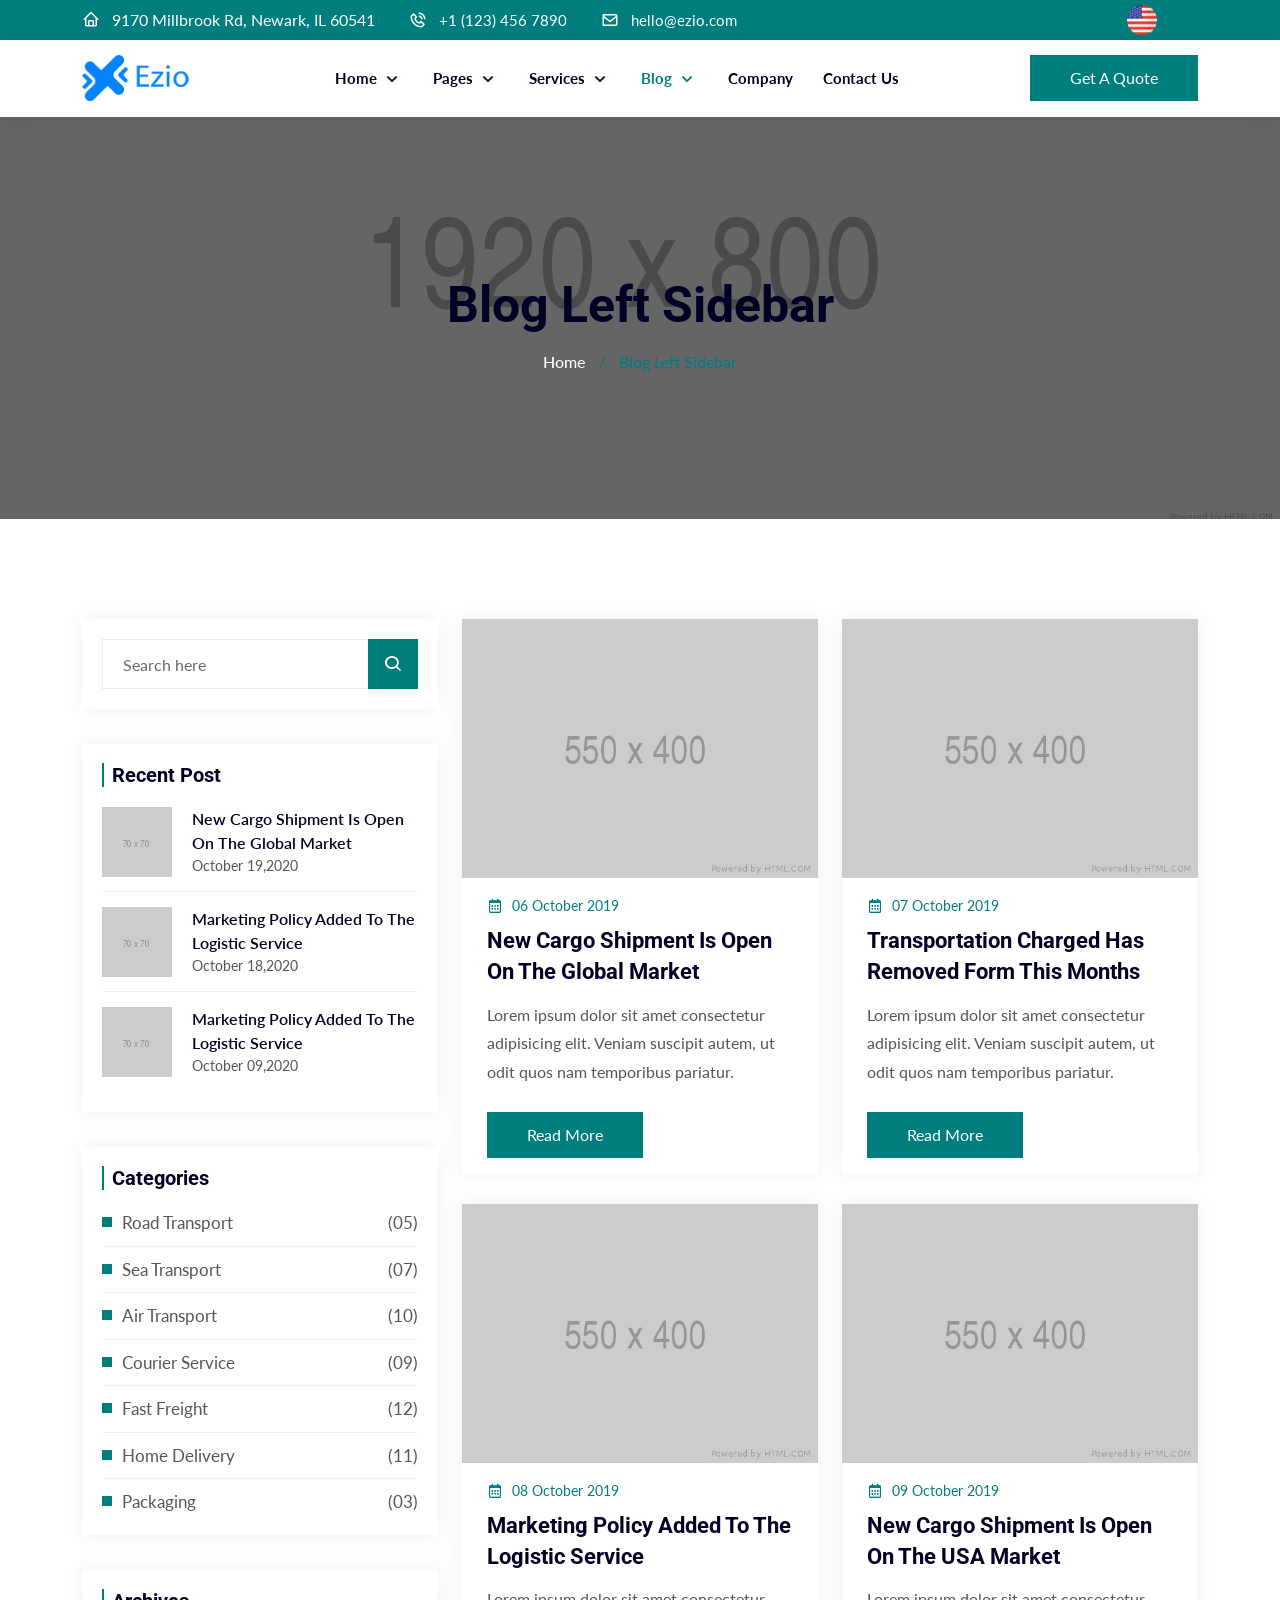
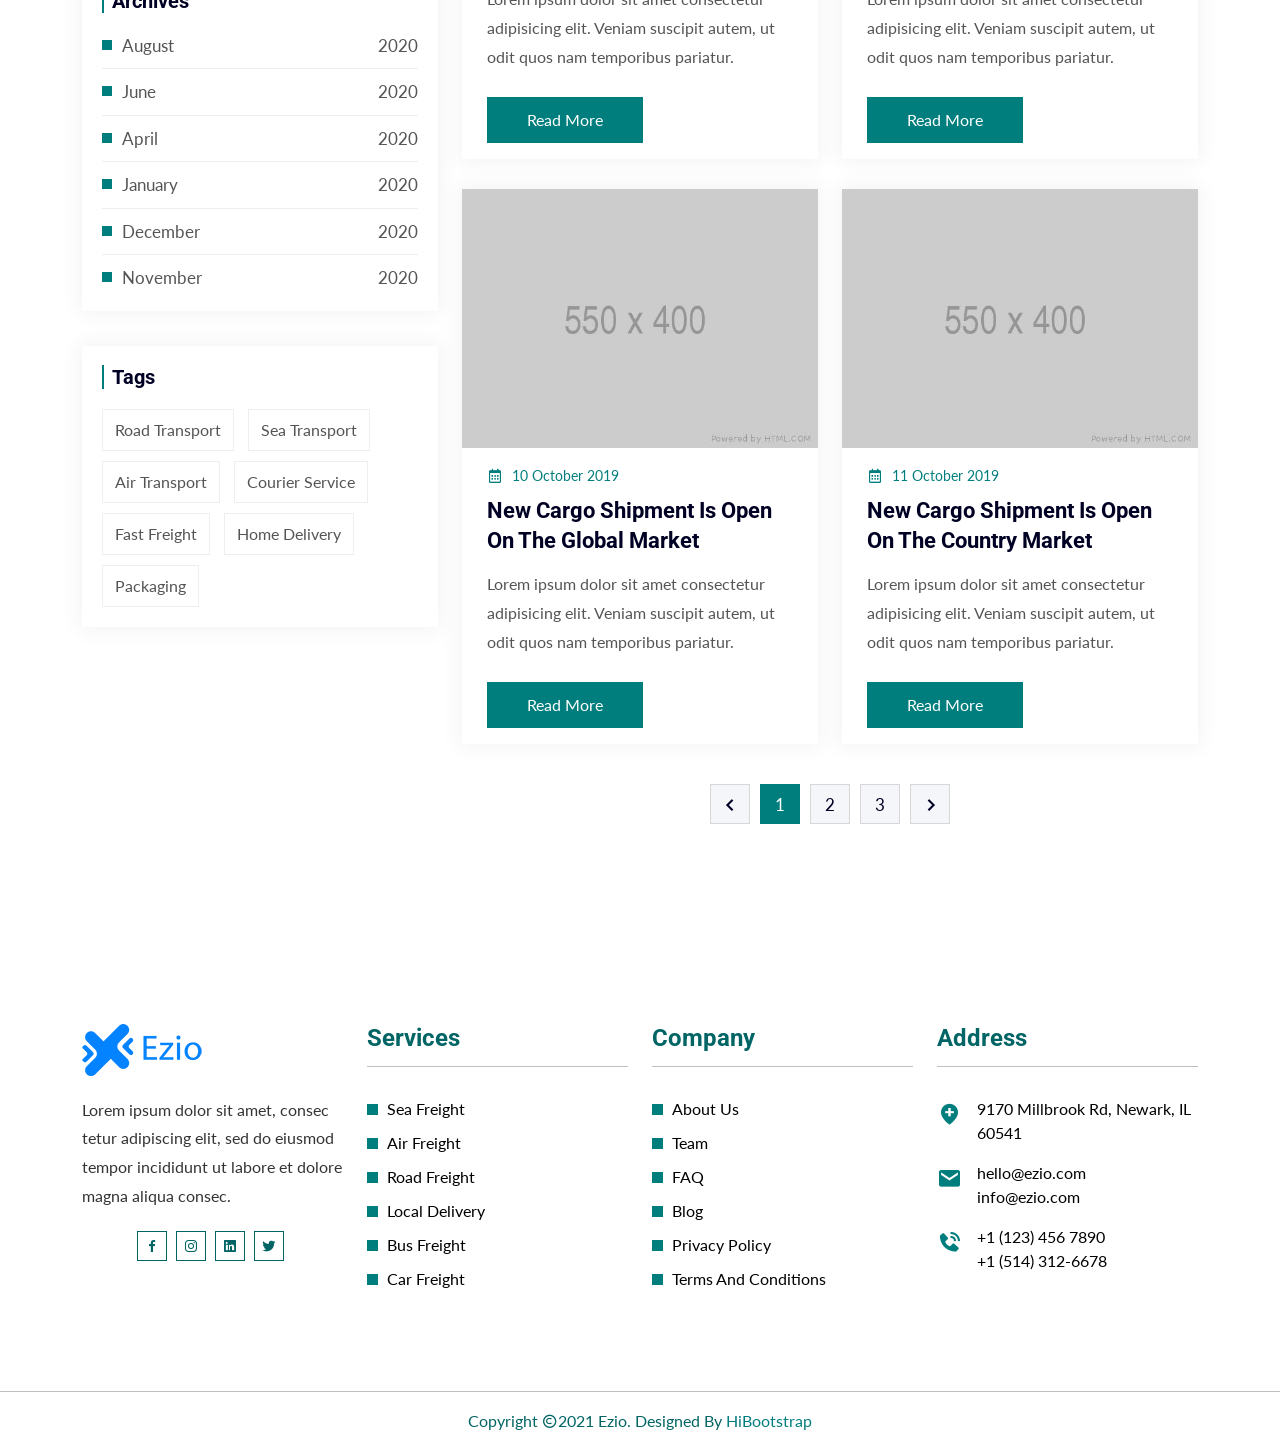
<file: blog-left-sidebar.html>
<!doctype html>
<html lang="zxx">
    <head>
		<!-- Required meta tags -->
		<meta charset="utf-8">
		<meta name="viewport" content="width=device-width, initial-scale=1, shrink-to-fit=no">

		<!-- Bootstrap Min CSS --> 
		<link rel="stylesheet" href="assets/css/bootstrap.min.css">
		<!-- Owl Theme Default Min CSS --> 
		<link rel="stylesheet" href="assets/css/owl.theme.default.min.css">
		<!-- Owl Carousel Min CSS --> 
		<link rel="stylesheet" href="assets/css/owl.carousel.min.css">
		<!-- Animate Min CSS --> 
		<link rel="stylesheet" href="assets/css/animate.min.css">
		<!-- Boxicons Min CSS --> 
		<link rel="stylesheet" href="assets/css/boxicons.min.css"> 
		<!-- Magnific Popup Min CSS --> 
		<link rel="stylesheet" href="assets/css/magnific-popup.min.css"> 
		<!-- Flaticon CSS --> 
		<link rel="stylesheet" href="assets/css/flaticon.css">
		<!-- Meanmenu Min CSS -->
		<link rel="stylesheet" href="assets/css/meanmenu.min.css">
		<!-- Nice Select Min CSS -->
		<link rel="stylesheet" href="assets/css/nice-select.min.css">
		<!-- Odometer Min CSS-->
		<link rel="stylesheet" href="assets/css/odometer.min.css">
		<!-- Style CSS -->
		<link rel="stylesheet" href="assets/css/style.css">
		<!-- Responsive CSS -->
		<link rel="stylesheet" href="assets/css/responsive.css">
		
		<!-- Favicon -->
		<link rel="icon" type="image/png" href="assets/img/favicon.png">
		<!-- Title -->
		<title>Ezio - Transport & Logistics Company HTML Template</title>
    </head>

    <body>
		<!-- Start Preloader Area -->
		<div class="preloader">
			<div class="lds-ripple">
				<div></div>
				<div></div>
			</div>
		</div>
		<!-- End Preloader Area -->
		
		<!-- Start Header Area -->
		<header class="header-area">
			<!-- Start Top Header -->
			<div class="top-header">
				<div class="container">
					<div class="row align-items-center">
						<div class="col-lg-8 col-md-10">
							<ul class="header-left-content">
								<li>
									<i class="bx bx-home"></i>
									9170 Millbrook Rd, Newark, IL 60541
								</li>
								<li>
									<i class="bx bx-phone-call"></i>
									<a href="tel:+1-(123)-456-7890">+1 (123) 456 7890</a>
								</li>
								<li>
									<i class="bx bx-envelope"></i>
									<a href="mailto:hello@ezio.com">hello@ezio.com</a>
								</li>
							</ul>
						</div>

						<div class="col-lg-4 col-md-2">
							<div class="header-right-content">
								<ul class="flag-area">
									<li class="flag-item-top">
										<a href="#" class="flag-bar">
											<img src="assets/img/flag/usa.png" alt="Image">
											<span>USA</span>
										</a>

										<ul class="flag-item-bottom">
											<li class="flag-item">
												<a href="#" class="flag-link">
													<img src="assets/img/flag/canada.png" alt="Image">
													Canada 
												</a>
											</li>
											<li class="flag-item">
												<a href="#" class="flag-link">
													<img src="assets/img/flag/australia.png" alt="Image">
													Australia
												</a>
											</li>
											<li class="flag-item">
												<a href="#" class="flag-link">
													<img src="assets/img/flag/germany.png" alt="Image">
													Germany
												</a>
											</li>
											<li class="flag-item">
												<a href="#" class="flag-link">
													<img src="assets/img/flag/argentina.png" alt="Image">
													Argentina
												</a>
											</li>
										</ul>
									</li>
								</ul>
							</div>
						</div>
					</div>
				</div>
			</div>
			<!-- Start Top Header -->
			
			<!-- Start Navbar Area -->
			<div class="navbar-area">
				<div class="mobile-nav">
					<div class="container">
						<div class="mobile-menu">
							<div class="logo">
								<a href="index.html">
									<img src="assets/img/logo.png" alt="logo">
								</a>
							</div>
						</div>
					</div>
				</div>
	
				<div class="desktop-nav">
					<div class="container">
						<nav class="navbar navbar-expand-md navbar-light">
							<a class="navbar-brand" href="index.html">
								<img src="assets/img/logo.png" alt="logo">
							</a>
	
							<div class="collapse navbar-collapse mean-menu">
								<ul class="navbar-nav m-auto">
									<li class="nav-item">
										<a href="#" class="nav-link">
											Home
											<i class="bx bx-chevron-down"></i>
										</a>
			
										<ul class="dropdown-menu">
											<li class="nav-item">
												<a href="index.html" class="nav-link">Home One</a>
											</li>
											<li class="nav-item">
												<a href="index-2.html" class="nav-link">Home Two</a>
											</li>
											<li class="nav-item">
												<a href="index-3.html" class="nav-link">Home Three</a>
											</li>
										</ul>
									</li>
			
									<li class="nav-item">
										<a href="#" class="nav-link">
											Pages
											<i class="bx bx-chevron-down"></i>
										</a>
			
										<ul class="dropdown-menu">
											<li class="nav-item">
												<a href="about-us.html" class="nav-link">About Us</a>
											</li>
			
											<li class="nav-item">
												<a href="#" class="nav-link">
													Pricing
													<i class="bx bx-chevron-right"></i>
												</a>
			
												<ul class="dropdown-menu">
													<li class="nav-item">
														<a href="pricing-style-one.html" class="nav-link">Pricing Style One</a>
													</li>
													<li class="nav-item">
														<a href="pricing-style-two.html" class="nav-link">Pricing Style Two</a>
													</li>
												</ul>
											</li>
			
											<li class="nav-item">
												<a href="testimonials.html" class="nav-link">Testimonials</a>
											</li>
			
											<li class="nav-item">
												<a href="#" class="nav-link">
													Shop
													<i class="bx bx-chevron-right"></i>
												</a>
			
												<ul class="dropdown-menu">
													<li class="nav-item">
														<a href="products.html" class="nav-link">Products</a>
													</li>
													<li class="nav-item">
														<a href="cart.html" class="nav-link">Cart</a>
													</li>
													<li class="nav-item">
														<a href="checkout.html" class="nav-link">Checkout</a>
													</li>
													<li class="nav-item">
														<a href="product-details.html" class="nav-link">Product Details</a>
													</li>
												</ul>
											</li>
			
											<li class="nav-item">
												<a href="team.html" class="nav-link">Team</a>
											</li>
			
											<li class="nav-item">
												<a href="#" class="nav-link">
													User
													<i class="bx bx-chevron-right"></i>
												</a>
			
												<ul class="dropdown-menu">
													<li class="nav-item">
														<a href="my-account.html" class="nav-link">My Account</a>
													</li>
													<li class="nav-item">
														<a href="log-in.html" class="nav-link">Log In</a>
													</li>
													<li class="nav-item">
														<a href="register.html" class="nav-link">Register</a>
													</li>
													<li class="nav-item">
														<a href="recover-password.html" class="nav-link">Recover Password</a>
													</li>
												</ul>
											</li>
			
											<li class="nav-item">
												<a href="global-location.html" class="nav-link">Global Location</a>
											</li>
											<li class="nav-item">
												<a href="faq.html" class="nav-link">FAQ</a>
											</li>
											<li class="nav-item">
												<a href="privacy-policy.html" class="nav-link">Privacy Policy</a>
											</li>
											<li class="nav-item">
												<a href="terms-conditions.html" class="nav-link">Terms & Conditions</a>
											</li>
											<li class="nav-item">
												<a href="coming-soon.html" class="nav-link">Coming Soon</a>
											</li>
											<li class="nav-item">
												<a href="404.html" class="nav-link">404 Error Page</a>
											</li>
										</ul>
									</li>
			
									<li class="nav-item">
										<a href="#" class="nav-link">
											Services
											<i class="bx bx-chevron-down"></i>
										</a>
			
										<ul class="dropdown-menu">
											<li class="nav-item">
												<a href="services-style-one.html" class="nav-link">Services Style One</a>
											</li>
											<li class="nav-item">
												<a href="services-style-two.html" class="nav-link">Services Style Two</a>
											</li>
											<li class="nav-item">
												<a href="services-style-three.html" class="nav-link">Services Style Three</a>
											</li>
											<li class="nav-item">
												<a href="services-details.html" class="nav-link">Service Details</a>
											</li>
										</ul>
									</li>
			
									<li class="nav-item">
										<a href="#" class="nav-link active">
											Blog
											<i class="bx bx-chevron-down"></i>
										</a>
			
										<ul class="dropdown-menu">
											<li class="nav-item">
												<a href="blog-column-one.html" class="nav-link">Blog Column One</a>
											</li>
											<li class="nav-item">
												<a href="blog-column-two.html" class="nav-link">Blog Column Two</a>
											</li>
											<li class="nav-item">
												<a href="blog-column-three.html" class="nav-link">Blog Column Three</a>
											</li>
											<li class="nav-item">
												<a href="blog-left-sidebar.html" class="nav-link active">Blog Left Sidebar</a>
											</li>
											<li class="nav-item">
												<a href="blog-details.html" class="nav-link">Blog Details</a>
											</li>
										</ul>
									</li>
			
									<li class="nav-item">
										<a href="company.html" class="nav-link">Company</a>
									</li>
									<li class="nav-item">
										<a href="contact-us.html" class="nav-link">Contact Us</a>
									</li>
								</ul>
								
								<div class="others-option">
									<div class="get-quote">
										<a href="pricing-style-two.html" class="default-btn">
											<span>Get A Quote</span>
										</a>
									</div>
								</div>
							</div>
						</nav>
					</div>
				</div>
	
				<div class="others-option-for-responsive">
					<div class="container">
						<div class="dot-menu">
							<div class="inner">
								<div class="circle circle-one"></div>
								<div class="circle circle-two"></div>
								<div class="circle circle-three"></div>
							</div>
						</div>
						
						<div class="container">
							<div class="option-inner">
								<div class="others-option justify-content-center d-flex align-items-center">
									<div class="get-quote">
										<a href="pricing-style-two.html" class="default-btn">
											<span>Get A Quote</span>
										</a>
									</div>
								</div>
							</div>
						</div>
					</div>
				</div>
			</div>
			<!-- End Navbar Area -->
		</header>
		<!-- End Header Area -->

		<!-- Start Page Title Area -->
		<div class="page-title-area bg-22">
			<div class="container">
				<div class="page-title-content">
					<h2>Blog Left Sidebar</h2>
					<ul>
						<li>
							<a href="index.html">
								Home 
							</a>
						</li>
						<li class="active">Blog Left Sidebar</li>
					</ul>
				</div>
			</div>
		</div>
		<!-- End Page Title Area -->

		<!-- Start Blog Left Sidebar Area -->
		<section class="blog-left-sidebar-area ptb-100">
			<div class="container">
				<div class="row">
					<div class="col-lg-4">
						<div class="widget-sidebar">
							<div class="sidebar-widget search">
								<form class="search-form">
									<input class="form-control" name="search" placeholder="Search here" type="text">
									<button class="search-button" type="submit">
										<i class="bx bx-search"></i>
									</button>
								</form>	
							</div>

							<div class="sidebar-widget recent-post">
								<h3 class="widget-title">Recent Post</h3>
								
								<ul>
									<li>
										<a href="blog-details.html">
											New Cargo Shipment Is Open On The Global Market
											<img src="assets/img/blog-details/recent-post-1.jpg" alt="Image">
										</a>
										<span>October 19,2020</span>
									</li>
									<li>
										<a href="blog-details.html">
											Marketing Policy Added To The Logistic Service
											<img src="assets/img/blog-details/recent-post-2.jpg" alt="Image">
										</a>
										<span>October 18,2020</span>
									</li>
									<li>
										<a href="blog-details.html">
											Marketing Policy Added To The Logistic Service
											<img src="assets/img/blog-details/recent-post-3.jpg" alt="Image">
										</a>
										<span>October 09,2020</span>
									</li>
								</ul>
							</div>

							<div class="sidebar-widget categories">
								<h3>Categories</h3>
	
								<ul>
									<li>
										<a href="#">Road Transport <span>(05)</span></a>
									</li>
									<li>
										<a href="#">Sea Transport <span>(07)</span></a>
									</li>
									<li>
										<a href="#">Air Transport <span>(10)</span></a>
									</li>
									<li>
										<a href="#">Courier Service <span>(09)</span></a>
									</li>
									<li>
										<a href="#">Fast Freight <span>(12)</span></a>
									</li>
									<li>
										<a href="#">Home Delivery <span>(11)</span></a>
									</li>
									<li>
										<a href="#">Packaging <span>(03)</span></a>
									</li>
								</ul>
							</div>

							<div class="sidebar-widget categories">
								<h3>Archives</h3>
	
								<ul>
									<li>
										<a href="#">August <span>2020</span></a>
									</li>
									<li>
										<a href="#">June <span>2020</span></a>
									</li>
									<li>
										<a href="#">April <span>2020</span></a>
									</li>
									<li>
										<a href="#">January <span>2020</span></a>
									</li>
									<li>
										<a href="#">December <span>2020</span></a>
									</li>
									<li>
										<a href="#">November <span>2020</span></a>
									</li>
								</ul>
							</div>
	
							<div class="sidebar-widget tags mb-0">
								<h3>Tags</h3>
	
								<ul>
									<li>
										<a href="#">Road Transport</a>
									</li>
									<li>
										<a href="#">Sea Transport</a>
									</li>
									<li>
										<a href="#">Air Transport</a>
									</li>
									<li>
										<a href="#">Courier Service</a>
									</li>
									<li>
										<a href="#">Fast Freight</a>
									</li>
									<li>
										<a href="#">Home Delivery</a>
									</li>
									<li>
										<a href="#">Packaging</a>
									</li>
								</ul>
							</div>
						</div>
					</div>

					<div class="col-lg-8">
						<div class="row">
							<div class="col-lg-6 col-md-6">
								<div class="single-blog-post">
									<div class="post-image">
										<a href="#">
											<img src="assets/img/blog/blog-1.jpg" alt="image">
										</a>
									</div>
		
									<div class="blog-content">
										<div class="date">
											<i class="bx bx-calendar"></i> 
											<span>06 October 2019</span>
										</div>
		
										<h3>
											<a href="#">New Cargo Shipment Is Open On The Global Market</a>
										</h3>
		
										<p>Lorem ipsum dolor sit amet consectetur adipisicing elit. Veniam suscipit autem, ut odit quos nam temporibus pariatur.</p>
		
										<a href="blog-details.html" class="default-btn">
											<span>Read More</span>
										</a>
									</div>
								</div>
							</div>
		
							<div class="col-lg-6 col-md-6">
								<div class="single-blog-post">
									<div class="post-image">
										<a href="#">
											<img src="assets/img/blog/blog-2.jpg" alt="image">
										</a>
									</div>
		
									<div class="blog-content">
										<div class="date">
											<i class="bx bx-calendar"></i> 
											<span>07 October 2019</span>
										</div>
		
										<h3>
											<a href="#">Transportation Charged Has Removed Form This Months</a>
										</h3>
		
										<p>Lorem ipsum dolor sit amet consectetur adipisicing elit. Veniam suscipit autem, ut odit quos nam temporibus pariatur.</p>
		
										<a href="blog-details.html" class="default-btn">
											<span>Read More</span>
										</a>
									</div>
								</div>
							</div>
		
							<div class="col-lg-6 col-md-6">
								<div class="single-blog-post">
									<div class="post-image">
										<a href="#">
											<img src="assets/img/blog/blog-3.jpg" alt="image">
										</a>
									</div>
		
									<div class="blog-content">
										<div class="date">
											<i class="bx bx-calendar"></i>
											<span>08 October 2019</span>
										</div>
		
										<h3>
											<a href="#">Marketing Policy Added To The Logistic Service</a>
										</h3>
		
										<p>Lorem ipsum dolor sit amet consectetur adipisicing elit. Veniam suscipit autem, ut odit quos nam temporibus pariatur.</p>
		
										<a href="blog-details.html" class="default-btn">
											<span>Read More</span>
										</a>
									</div>
								</div>
							</div>
		
							<div class="col-lg-6 col-md-6">
								<div class="single-blog-post">
									<div class="post-image">
										<a href="#">
											<img src="assets/img/blog/blog-4.jpg" alt="image">
										</a>
									</div>
		
									<div class="blog-content">
										<div class="date">
											<i class="bx bx-calendar"></i>
											<span>09 October 2019</span>
										</div>
		
										<h3>
											<a href="#">New Cargo Shipment Is Open On The USA Market</a>
										</h3>
		
										<p>Lorem ipsum dolor sit amet consectetur adipisicing elit. Veniam suscipit autem, ut odit quos nam temporibus pariatur.</p>
		
										<a href="blog-details.html" class="default-btn">
											<span>Read More</span>
										</a>
									</div>
								</div>
							</div>
		
							<div class="col-lg-6 col-md-6">
								<div class="single-blog-post">
									<div class="post-image">
										<a href="#">
											<img src="assets/img/blog/blog-5.jpg" alt="image">
										</a>
									</div>
		
									<div class="blog-content">
										<div class="date">
											<i class="bx bx-calendar"></i>
											<span>10 October 2019</span>
										</div>
		
										<h3>
											<a href="#">New Cargo Shipment Is Open On The Global Market</a>
										</h3>
		
										<p>Lorem ipsum dolor sit amet consectetur adipisicing elit. Veniam suscipit autem, ut odit quos nam temporibus pariatur.</p>
		
										<a href="blog-details.html" class="default-btn">
											<span>Read More</span>
										</a>
									</div>
								</div>
							</div>
		
							<div class="col-lg-6 col-md-6">
								<div class="single-blog-post">
									<div class="post-image">
										<a href="#">
											<img src="assets/img/blog/blog-6.jpg" alt="image">
										</a>
									</div>
		
									<div class="blog-content">
										<div class="date">
											<i class="bx bx-calendar"></i>
											<span>11 October 2019</span>
										</div>
		
										<h3>
											<a href="#">New Cargo Shipment Is Open On The Country Market</a>
										</h3>
		
										<p>Lorem ipsum dolor sit amet consectetur adipisicing elit. Veniam suscipit autem, ut odit quos nam temporibus pariatur.</p>
		
										<a href="blog-details.html" class="default-btn">
											<span>Read More</span>
										</a>
									</div>
								</div>
							</div>

							<div class="col-lg-12 col-md-12">
								<div class="pagination-area">
									
									<a href="#" class="prev page-numbers">
										<i class="bx bx-chevron-left"></i>
									</a>
		
									<span class="page-numbers current" aria-current="page">1</span>
									<a href="#" class="page-numbers">2</a>
									<a href="#" class="page-numbers">3</a>
									
									<a href="#" class="next page-numbers">
										<i class="bx bx-chevron-right"></i>
									</a>
								</div>
							</div>
						</div>
					</div>
				</div>
			</div>
		</section>
		<!-- End Blog Left Sidebar Area -->

		<!-- Start Footer Area -->
		<footer class="footer-area pt-100 pb-70">
			<div class="container">
				<div class="row">
					<div class="col-lg-3 col-md-6">
						<div class="single-footer-widget">
							<a href="index.html" class="logo">
								<img src="assets/img/logo.png" alt="Image">
							</a>

							<p>Lorem ipsum dolor sit amet, consec tetur adipiscing elit, sed do eiusmod tempor incididunt ut labore et dolore magna aliqua consec.</p>

							<ul class="social-icon">
								<li>
									<a href="#">
										<i class="bx bxl-facebook"></i>
									</a>
								</li>
								<li>
									<a href="#">
										<i class="bx bxl-instagram"></i>
									</a>
								</li>
								<li>
									<a href="#">
										<i class="bx bxl-linkedin-square"></i>
									</a>
								</li>
								<li>
									<a href="#">
										<i class="bx bxl-twitter"></i>
									</a>
								</li>
							</ul>
						</div>
					</div>

					<div class="col-lg-3 col-md-6">
						<div class="single-footer-widget">
							<h3>Services</h3>

							<ul class="import-link">
								<li>
									<a href="#">Sea Freight</a>
								</li>
								<li>
									<a href="#">Air Freight</a>
								</li>
								<li>
									<a href="#">Road Freight</a>
								</li>
								<li>
									<a href="#">Local Delivery</a>
								</li>
								<li>
									<a href="#">Bus Freight</a>
								</li>
								<li>
									<a href="#">Car Freight</a>
								</li>
							</ul>
						</div>
					</div>

					<div class="col-lg-3 col-md-6">
						<div class="single-footer-widget">
							<h3>Company</h3>

							<ul class="import-link">
								<li>
									<a href="about-us.html">About Us</a>
								</li>
								<li>
									<a href="team.html">Team</a>
								</li>
								<li>
									<a href="faq.html">FAQ</a>
								</li>
								<li>
									<a href="blog-column-one.html">Blog</a>
								</li>
								<li>
									<a href="privacy-policy.html">Privacy Policy</a>
								</li>
								<li>
									<a href="terms-conditions.html">Terms And Conditions</a>
								</li>
							</ul>
						</div>
					</div>

					<div class="col-lg-3 col-md-6">
						<div class="single-footer-widget">
							<h3>Address</h3>

							<ul class="address">
								<li class="location">
									<i class="bx bxs-location-plus"></i>
									9170 Millbrook Rd, Newark, IL 60541 
								</li>
								<li>
									<i class="bx bxs-envelope"></i>
									<a href="mailto:hello@ezio.com">hello@ezio.com</a>
									<a href="mailto:info@ezio.com">info@ezio.com</a>
								</li>
								<li>
									<i class="bx bxs-phone-call"></i>
									<a href="tel:+1-(123)-456-7890">+1 (123) 456 7890</a>
									<a href="tel:+1-(514)-312-6678">+1 (514) 312-6678</a>
								</li>
							</ul>
						</div>
					</div>
				</div>
			</div>
		</footer>
		<!-- End Footer Area -->

		<!-- Start Copy Right Area -->
		<div class="copy-right-area">
			<div class="container">
				<p>
					Copyright <i class="bx bx-copyright"></i>2021 Ezio. Designed By
					<a href="https://hibootstrap.com/" target="_blank">HiBootstrap</a>
				</p>
			</div>
		</div>
		<!-- End Copy Right Area -->
		
		<!-- Start Go Top Area -->
		<div class="go-top">
			<i class="bx bx-chevrons-up"></i>
			<i class="bx bx-chevrons-up"></i>
		</div>
		<!-- End Go Top Area -->
		

        <!-- Jquery Min JS -->
        <script src="assets/js/jquery.min.js"></script>
        <!-- Bootstrap Bundle Min JS -->
        <script src="assets/js/bootstrap.bundle.min.js"></script>
        <!-- Meanmenu Min JS -->
		<script src="assets/js/meanmenu.min.js"></script>
        <!-- Wow Min JS -->
        <script src="assets/js/wow.min.js"></script>
        <!-- Owl Carousel Min JS -->
		<script src="assets/js/owl.carousel.min.js"></script>
        <!-- Nice Select Min JS -->
		<script src="assets/js/nice-select.min.js"></script>
        <!-- Magnific Popup Min JS -->
		<script src="assets/js/magnific-popup.min.js"></script>
		<!-- Jarallax Min JS --> 
		<script src="assets/js/jarallax.min.js"></script>
		<!-- Appear Min JS --> 
        <script src="assets/js/appear.min.js"></script>
		<!-- Odometer Min JS --> 
		<script src="assets/js/odometer.min.js"></script>
		<!-- Smoothscroll Min JS --> 
		<script src="assets/js/smoothscroll.min.js"></script>
		<!-- Form Validator Min JS -->
		<script src="assets/js/form-validator.min.js"></script>
		<!-- Contact JS -->
		<script src="assets/js/contact-form-script.js"></script>
		<!-- Ajaxchimp Min JS -->
		<script src="assets/js/ajaxchimp.min.js"></script>
        <!-- Custom JS -->
		<script src="assets/js/custom.js"></script>
    </body>
</html>
</file>
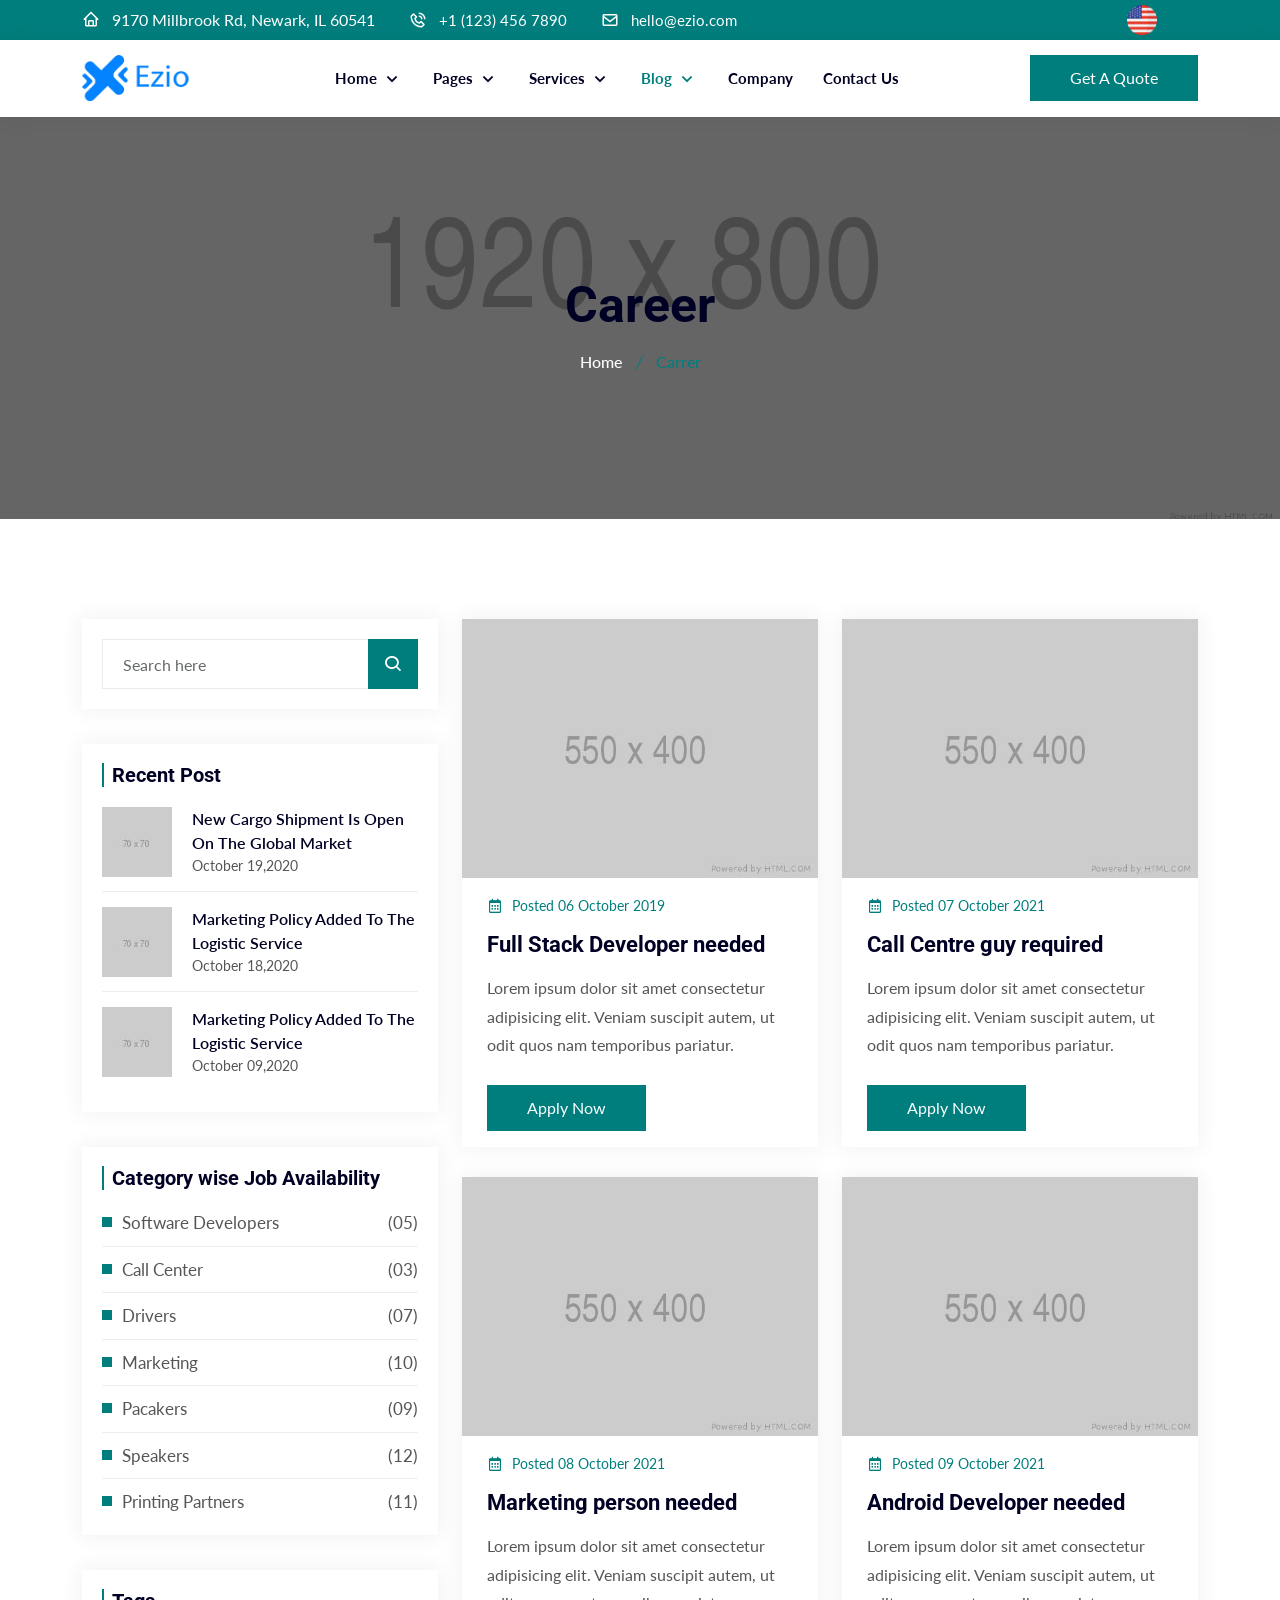
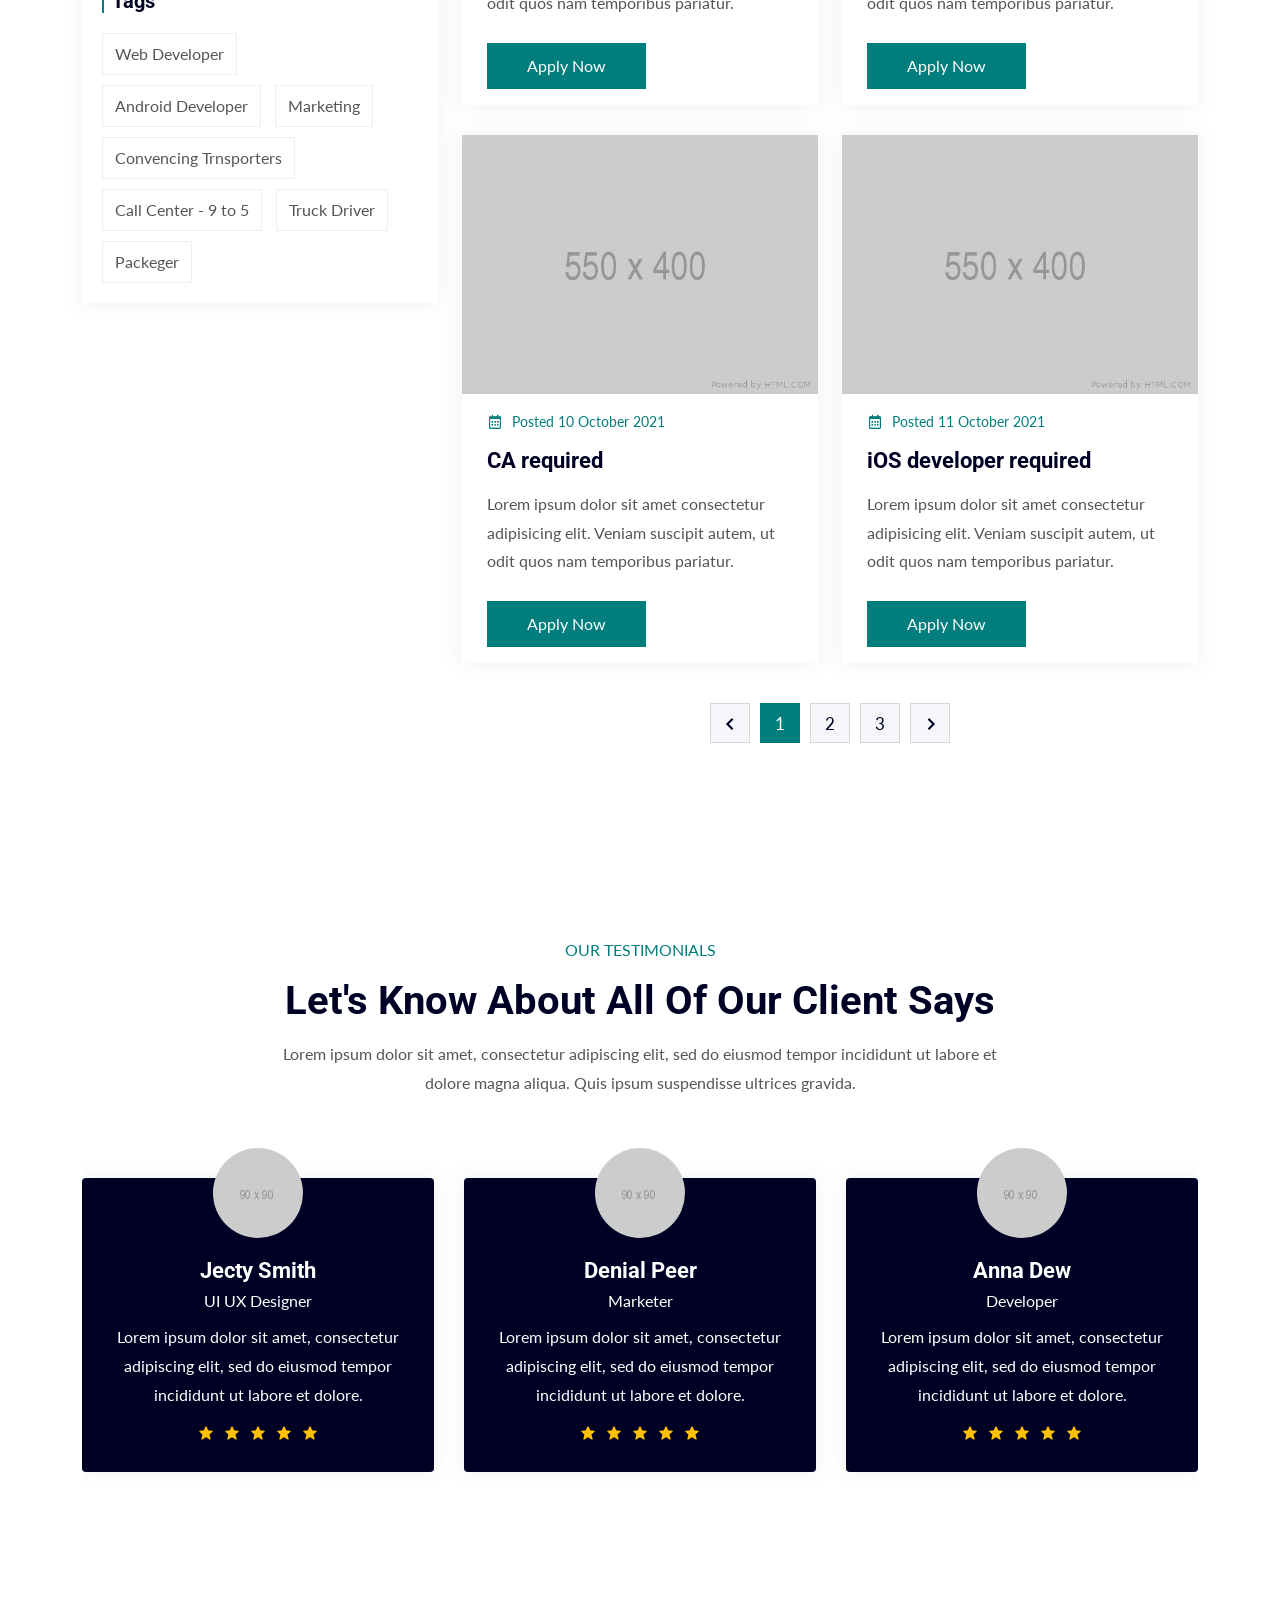
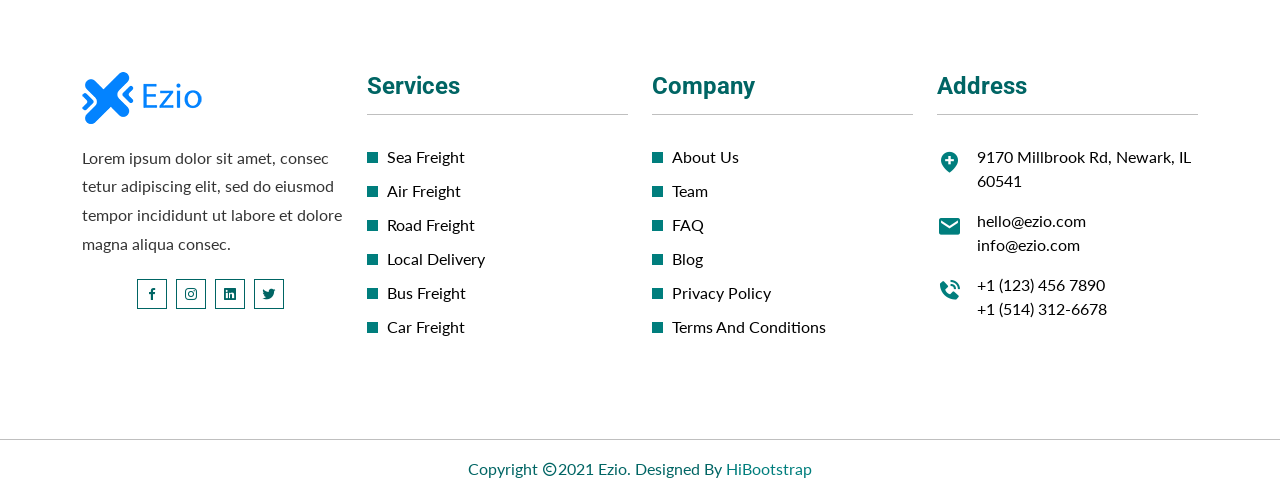
<file: career.html>
<!doctype html>
<html lang="zxx">
    <head>
		<!-- Required meta tags -->
		<meta charset="utf-8">
		<meta name="viewport" content="width=device-width, initial-scale=1, shrink-to-fit=no">

		<!-- Bootstrap Min CSS --> 
		<link rel="stylesheet" href="assets/css/bootstrap.min.css">
		<!-- Owl Theme Default Min CSS --> 
		<link rel="stylesheet" href="assets/css/owl.theme.default.min.css">
		<!-- Owl Carousel Min CSS --> 
		<link rel="stylesheet" href="assets/css/owl.carousel.min.css">
		<!-- Animate Min CSS --> 
		<link rel="stylesheet" href="assets/css/animate.min.css">
		<!-- Boxicons Min CSS --> 
		<link rel="stylesheet" href="assets/css/boxicons.min.css"> 
		<!-- Magnific Popup Min CSS --> 
		<link rel="stylesheet" href="assets/css/magnific-popup.min.css"> 
		<!-- Flaticon CSS --> 
		<link rel="stylesheet" href="assets/css/flaticon.css">
		<!-- Meanmenu Min CSS -->
		<link rel="stylesheet" href="assets/css/meanmenu.min.css">
		<!-- Nice Select Min CSS -->
		<link rel="stylesheet" href="assets/css/nice-select.min.css">
		<!-- Odometer Min CSS-->
		<link rel="stylesheet" href="assets/css/odometer.min.css">
		<!-- Style CSS -->
		<link rel="stylesheet" href="assets/css/style.css">
		<!-- Responsive CSS -->
		<link rel="stylesheet" href="assets/css/responsive.css">
		
		<!-- Favicon -->
		<link rel="icon" type="image/png" href="assets/img/favicon.png">
		<!-- Title -->
		<title>Ezio - Transport & Logistics Company HTML Template</title>
    </head>

    <body>
		<!-- Start Preloader Area -->
		<div class="preloader">
			<div class="lds-ripple">
				<div></div>
				<div></div>
			</div>
		</div>
		<!-- End Preloader Area -->
		
		<!-- Start Header Area -->
		<header class="header-area">
			<!-- Start Top Header -->
			<div class="top-header">
				<div class="container">
					<div class="row align-items-center">
						<div class="col-lg-8 col-md-10">
							<ul class="header-left-content">
								<li>
									<i class="bx bx-home"></i>
									9170 Millbrook Rd, Newark, IL 60541
								</li>
								<li>
									<i class="bx bx-phone-call"></i>
									<a href="tel:+1-(123)-456-7890">+1 (123) 456 7890</a>
								</li>
								<li>
									<i class="bx bx-envelope"></i>
									<a href="mailto:hello@ezio.com">hello@ezio.com</a>
								</li>
							</ul>
						</div>

						<div class="col-lg-4 col-md-2">
							<div class="header-right-content">
								<ul class="flag-area">
									<li class="flag-item-top">
										<a href="#" class="flag-bar">
											<img src="assets/img/flag/usa.png" alt="Image">
											<span>USA</span>
										</a>

										<ul class="flag-item-bottom">
											<li class="flag-item">
												<a href="#" class="flag-link">
													<img src="assets/img/flag/canada.png" alt="Image">
													Canada 
												</a>
											</li>
											<li class="flag-item">
												<a href="#" class="flag-link">
													<img src="assets/img/flag/australia.png" alt="Image">
													Australia
												</a>
											</li>
											<li class="flag-item">
												<a href="#" class="flag-link">
													<img src="assets/img/flag/germany.png" alt="Image">
													Germany
												</a>
											</li>
											<li class="flag-item">
												<a href="#" class="flag-link">
													<img src="assets/img/flag/argentina.png" alt="Image">
													Argentina
												</a>
											</li>
										</ul>
									</li>
								</ul>
							</div>
						</div>
					</div>
				</div>
			</div>
			<!-- Start Top Header -->
			
			<!-- Start Navbar Area -->
			<div class="navbar-area">
				<div class="mobile-nav">
					<div class="container">
						<div class="mobile-menu">
							<div class="logo">
								<a href="index.html">
									<img src="assets/img/logo.png" alt="logo">
								</a>
							</div>
						</div>
					</div>
				</div>
	
				<div class="desktop-nav">
					<div class="container">
						<nav class="navbar navbar-expand-md navbar-light">
							<a class="navbar-brand" href="index.html">
								<img src="assets/img/logo.png" alt="logo">
							</a>
	
							<div class="collapse navbar-collapse mean-menu">
								<ul class="navbar-nav m-auto">
									<li class="nav-item">
										<a href="#" class="nav-link">
											Home
											<i class="bx bx-chevron-down"></i>
										</a>
			
										<ul class="dropdown-menu">
											<li class="nav-item">
												<a href="index.html" class="nav-link">Home One</a>
											</li>
											<li class="nav-item">
												<a href="index-2.html" class="nav-link">Home Two</a>
											</li>
											<li class="nav-item">
												<a href="index-3.html" class="nav-link">Home Three</a>
											</li>
										</ul>
									</li>
			
									<li class="nav-item">
										<a href="#" class="nav-link">
											Pages
											<i class="bx bx-chevron-down"></i>
										</a>
			
										<ul class="dropdown-menu">
											<li class="nav-item">
												<a href="about-us.html" class="nav-link">About Us</a>
											</li>
			
											<li class="nav-item">
												<a href="#" class="nav-link">
													Pricing
													<i class="bx bx-chevron-right"></i>
												</a>
			
												<ul class="dropdown-menu">
													<li class="nav-item">
														<a href="pricing-style-one.html" class="nav-link">Pricing Style One</a>
													</li>
													<li class="nav-item">
														<a href="pricing-style-two.html" class="nav-link">Pricing Style Two</a>
													</li>
												</ul>
											</li>
			
											<li class="nav-item">
												<a href="testimonials.html" class="nav-link">Testimonials</a>
											</li>
			
											<li class="nav-item">
												<a href="#" class="nav-link">
													Shop
													<i class="bx bx-chevron-right"></i>
												</a>
			
												<ul class="dropdown-menu">
													<li class="nav-item">
														<a href="products.html" class="nav-link">Products</a>
													</li>
													<li class="nav-item">
														<a href="cart.html" class="nav-link">Cart</a>
													</li>
													<li class="nav-item">
														<a href="checkout.html" class="nav-link">Checkout</a>
													</li>
													<li class="nav-item">
														<a href="product-details.html" class="nav-link">Product Details</a>
													</li>
												</ul>
											</li>
			
											<li class="nav-item">
												<a href="team.html" class="nav-link">Team</a>
											</li>
			
											<li class="nav-item">
												<a href="#" class="nav-link">
													User
													<i class="bx bx-chevron-right"></i>
												</a>
			
												<ul class="dropdown-menu">
													<li class="nav-item">
														<a href="my-account.html" class="nav-link">My Account</a>
													</li>
													<li class="nav-item">
														<a href="log-in.html" class="nav-link">Log In</a>
													</li>
													<li class="nav-item">
														<a href="register.html" class="nav-link">Register</a>
													</li>
													<li class="nav-item">
														<a href="recover-password.html" class="nav-link">Recover Password</a>
													</li>
												</ul>
											</li>
			
											<li class="nav-item">
												<a href="global-location.html" class="nav-link">Global Location</a>
											</li>
											<li class="nav-item">
												<a href="faq.html" class="nav-link">FAQ</a>
											</li>
											<li class="nav-item">
												<a href="privacy-policy.html" class="nav-link">Privacy Policy</a>
											</li>
											<li class="nav-item">
												<a href="terms-conditions.html" class="nav-link">Terms & Conditions</a>
											</li>
											<li class="nav-item">
												<a href="coming-soon.html" class="nav-link">Coming Soon</a>
											</li>
											<li class="nav-item">
												<a href="404.html" class="nav-link">404 Error Page</a>
											</li>
										</ul>
									</li>
			
									<li class="nav-item">
										<a href="#" class="nav-link">
											Services
											<i class="bx bx-chevron-down"></i>
										</a>
			
										<ul class="dropdown-menu">
											<li class="nav-item">
												<a href="services-style-one.html" class="nav-link">Services Style One</a>
											</li>
											<li class="nav-item">
												<a href="services-style-two.html" class="nav-link">Services Style Two</a>
											</li>
											<li class="nav-item">
												<a href="services-style-three.html" class="nav-link">Services Style Three</a>
											</li>
											<li class="nav-item">
												<a href="services-details.html" class="nav-link">Service Details</a>
											</li>
										</ul>
									</li>
			
									<li class="nav-item">
										<a href="#" class="nav-link active">
											Blog
											<i class="bx bx-chevron-down"></i>
										</a>
			
										<ul class="dropdown-menu">
											<li class="nav-item">
												<a href="blog-column-one.html" class="nav-link">Blog Column One</a>
											</li>
											<li class="nav-item">
												<a href="blog-column-two.html" class="nav-link">Blog Column Two</a>
											</li>
											<li class="nav-item">
												<a href="blog-column-three.html" class="nav-link">Blog Column Three</a>
											</li>
											<li class="nav-item">
												<a href="blog-left-sidebar.html" class="nav-link active">Blog Left Sidebar</a>
											</li>
											<li class="nav-item">
												<a href="blog-details.html" class="nav-link">Blog Details</a>
											</li>
										</ul>
									</li>
			
									<li class="nav-item">
										<a href="company.html" class="nav-link">Company</a>
									</li>
									<li class="nav-item">
										<a href="contact-us.html" class="nav-link">Contact Us</a>
									</li>
								</ul>
								
								<div class="others-option">
									<div class="get-quote">
										<a href="pricing-style-two.html" class="default-btn">
											<span>Get A Quote</span>
										</a>
									</div>
								</div>
							</div>
						</nav>
					</div>
				</div>
	
				<div class="others-option-for-responsive">
					<div class="container">
						<div class="dot-menu">
							<div class="inner">
								<div class="circle circle-one"></div>
								<div class="circle circle-two"></div>
								<div class="circle circle-three"></div>
							</div>
						</div>
						
						<div class="container">
							<div class="option-inner">
								<div class="others-option justify-content-center d-flex align-items-center">
									<div class="get-quote">
										<a href="pricing-style-two.html" class="default-btn">
											<span>Get A Quote</span>
										</a>
									</div>
								</div>
							</div>
						</div>
					</div>
				</div>
			</div>
			<!-- End Navbar Area -->
		</header>
		<!-- End Header Area -->

		<!-- Start Page Title Area -->
		<div class="page-title-area bg-22">
			<div class="container">
				<div class="page-title-content">
					<h2>Career</h2>
					<ul>
						<li>
							<a href="index.html">
								Home 
							</a>
						</li>
						<li class="active">Carrer</li>
					</ul>
				</div>
			</div>
		</div>
		<!-- End Page Title Area -->

		<!-- Start Blog Left Sidebar Area -->
		<section class="blog-left-sidebar-area ptb-100">
			<div class="container">
				<div class="row">
					<div class="col-lg-4">
						<div class="widget-sidebar">
							<div class="sidebar-widget search">
								<form class="search-form">
									<input class="form-control" name="search" placeholder="Search here" type="text">
									<button class="search-button" type="submit">
										<i class="bx bx-search"></i>
									</button>
								</form>	
							</div>

							<div class="sidebar-widget recent-post">
								<h3 class="widget-title">Recent Post</h3>
								
								<ul>
									<li>
										<a href="blog-details.html">
											New Cargo Shipment Is Open On The Global Market
											<img src="assets/img/blog-details/recent-post-1.jpg" alt="Image">
										</a>
										<span>October 19,2020</span>
									</li>
									<li>
										<a href="blog-details.html">
											Marketing Policy Added To The Logistic Service
											<img src="assets/img/blog-details/recent-post-2.jpg" alt="Image">
										</a>
										<span>October 18,2020</span>
									</li>
									<li>
										<a href="blog-details.html">
											Marketing Policy Added To The Logistic Service
											<img src="assets/img/blog-details/recent-post-3.jpg" alt="Image">
										</a>
										<span>October 09,2020</span>
									</li>
								</ul>
							</div>

							<div class="sidebar-widget categories">
								<h3>Category wise Job Availability</h3>
	
								<ul>
									<li>
										<a href="#">Software Developers <span>(05)</span></a>
									</li>
									<li>
										<a href="#">Call Center <span>(03)</span></a>
									</li>
									<li>
										<a href="#">Drivers <span>(07)</span></a>
									</li>
									<li>
										<a href="#">Marketing <span>(10)</span></a>
									</li>
									<li>
										<a href="#">Pacakers <span>(09)</span></a>
									</li>
									<li>
										<a href="#">Speakers <span>(12)</span></a>
									</li>
									<li>
										<a href="#">Printing Partners <span>(11)</span></a>
									</li>
								</ul>
							</div>

							<!-- <div class="sidebar-widget categories">
								<h3>Archives</h3>
	
								<ul>
									<li>
										<a href="#">August <span>2020</span></a>
									</li>
									<li>
										<a href="#">June <span>2020</span></a>
									</li>
									<li>
										<a href="#">April <span>2020</span></a>
									</li>
									<li>
										<a href="#">January <span>2020</span></a>
									</li>
									<li>
										<a href="#">December <span>2020</span></a>
									</li>
									<li>
										<a href="#">November <span>2020</span></a>
									</li>
								</ul>
							</div> -->
	
							<div class="sidebar-widget tags mb-0">
								<h3>Tags</h3>
	
								<ul>
									<li>
										<a href="#">Web Developer</a>
									</li>
									<li>
										<a href="#">Android Developer</a>
									</li>
									<li>
										<a href="#">Marketing</a>
									</li>
									<li>
										<a href="#">Convencing Trnsporters</a>
									</li>
									<li>
										<a href="#">Call Center - 9 to 5</a>
									</li>
									<li>
										<a href="#">Truck Driver</a>
									</li>
									<li>
										<a href="#">Packeger</a>
									</li>
								</ul>
							</div>
						</div>
					</div>

					<div class="col-lg-8">
						<div class="row">
							<div class="col-lg-6 col-md-6">
								<div class="single-blog-post">
									<div class="post-image">
										<a href="#">
											<img src="assets/img/blog/blog-1.jpg" alt="image">
										</a>
									</div>
		
									<div class="blog-content">
										<div class="date">
											<i class="bx bx-calendar"></i> 
											<span>Posted 06 October 2019</span>
										</div>
		
										<h3>
											<a href="#">Full Stack Developer needed</a>
										</h3>
		
										<p>Lorem ipsum dolor sit amet consectetur adipisicing elit. Veniam suscipit autem, ut odit quos nam temporibus pariatur.</p>
		
										<a href="blog-details.html" class="default-btn">
											<span>Apply Now</span>
										</a>
									</div>
								</div>
							</div>
		
							<div class="col-lg-6 col-md-6">
								<div class="single-blog-post">
									<div class="post-image">
										<a href="#">
											<img src="assets/img/blog/blog-2.jpg" alt="image">
										</a>
									</div>
		
									<div class="blog-content">
										<div class="date">
											<i class="bx bx-calendar"></i> 
											<span>Posted 07 October 2021</span>
										</div>
		
										<h3>
											<a href="#">Call Centre guy required</a>
										</h3>
		
										<p>Lorem ipsum dolor sit amet consectetur adipisicing elit. Veniam suscipit autem, ut odit quos nam temporibus pariatur.</p>
		
										<a href="blog-details.html" class="default-btn">
											<span>Apply Now</span>
										</a>
									</div>
								</div>
							</div>
		
							<div class="col-lg-6 col-md-6">
								<div class="single-blog-post">
									<div class="post-image">
										<a href="#">
											<img src="assets/img/blog/blog-3.jpg" alt="image">
										</a>
									</div>
		
									<div class="blog-content">
										<div class="date">
											<i class="bx bx-calendar"></i>
											<span>Posted 08 October 2021</span>
										</div>
		
										<h3>
											<a href="#">Marketing person needed</a>
										</h3>
		
										<p>Lorem ipsum dolor sit amet consectetur adipisicing elit. Veniam suscipit autem, ut odit quos nam temporibus pariatur.</p>
		
										<a href="blog-details.html" class="default-btn">
											<span>Apply Now</span>
										</a>
									</div>
								</div>
							</div>
		
							<div class="col-lg-6 col-md-6">
								<div class="single-blog-post">
									<div class="post-image">
										<a href="#">
											<img src="assets/img/blog/blog-4.jpg" alt="image">
										</a>
									</div>
		
									<div class="blog-content">
										<div class="date">
											<i class="bx bx-calendar"></i>
											<span>Posted 09 October 2021</span>
										</div>
		
										<h3>
											<a href="#">Android Developer needed</a>
										</h3>
		
										<p>Lorem ipsum dolor sit amet consectetur adipisicing elit. Veniam suscipit autem, ut odit quos nam temporibus pariatur.</p>
		
										<a href="blog-details.html" class="default-btn">
											<span>Apply Now</span>
										</a>
									</div>
								</div>
							</div>
		
							<div class="col-lg-6 col-md-6">
								<div class="single-blog-post">
									<div class="post-image">
										<a href="#">
											<img src="assets/img/blog/blog-5.jpg" alt="image">
										</a>
									</div>
		
									<div class="blog-content">
										<div class="date">
											<i class="bx bx-calendar"></i>
											<span>Posted 10 October 2021</span>
										</div>
		
										<h3>
											<a href="#">CA required</a>
										</h3>
		
										<p>Lorem ipsum dolor sit amet consectetur adipisicing elit. Veniam suscipit autem, ut odit quos nam temporibus pariatur.</p>
		
										<a href="blog-details.html" class="default-btn">
											<span>Apply Now</span>
										</a>
									</div>
								</div>
							</div>
		
							<div class="col-lg-6 col-md-6">
								<div class="single-blog-post">
									<div class="post-image">
										<a href="#">
											<img src="assets/img/blog/blog-6.jpg" alt="image">
										</a>
									</div>
		
									<div class="blog-content">
										<div class="date">
											<i class="bx bx-calendar"></i>
											<span>Posted 11 October 2021</span>
										</div>
		
										<h3>
											<a href="#">iOS developer required</a>
										</h3>
		
										<p>Lorem ipsum dolor sit amet consectetur adipisicing elit. Veniam suscipit autem, ut odit quos nam temporibus pariatur.</p>
		
										<a href="blog-details.html" class="default-btn">
											<span>Apply Now</span>
										</a>
									</div>
								</div>
							</div>

							<div class="col-lg-12 col-md-12">
								<div class="pagination-area">
									
									<a href="#" class="prev page-numbers">
										<i class="bx bx-chevron-left"></i>
									</a>
		
									<span class="page-numbers current" aria-current="page">1</span>
									<a href="#" class="page-numbers">2</a>
									<a href="#" class="page-numbers">3</a>
									
									<a href="#" class="next page-numbers">
										<i class="bx bx-chevron-right"></i>
									</a>
								</div>
							</div>
						</div>
					</div>
				</div>
			</div>
		</section>
		<!-- End Blog Left Sidebar Area -->
        
        <!-- Start Testimonials Area Two -->
		<section class="testimonials-area-two pt-100 pb-70">
			<div class="container">
				<div class="section-title">
					<span>Our Testimonials</span>
					<h2>Let's Know About All Of Our Client Says</h2>
					<p>Lorem ipsum dolor sit amet, consectetur adipiscing elit, sed do eiusmod tempor incididunt ut labore et dolore magna aliqua. Quis ipsum suspendisse ultrices gravida.</p>
				</div>

				<div class="testimonials-slider-two owl-theme owl-carousel">
					<div class="single-testimonials-two">
						<img src="assets/img/testimonials/testimonials-1.jpg" alt="Image">

						<h3>Denial Peer</h3>
						<span>Marketer</span>
						<p>Lorem ipsum dolor sit amet, consectetur adipiscing elit, sed do eiusmod tempor incididunt ut labore et dolore.</p>

						<ul>
							<li>
								<i class="bx bxs-star"></i>
							</li>
							<li>
								<i class="bx bxs-star"></i>
							</li>
							<li>
								<i class="bx bxs-star"></i>
							</li>
							<li>
								<i class="bx bxs-star"></i>
							</li>
							<li>
								<i class="bx bxs-star"></i>
							</li>
						</ul>

						<div class="quotes">
							<i class="flaticon-left-quotes-sign"></i>
						</div>
					</div>

					<div class="single-testimonials-two">
						<img src="assets/img/testimonials/testimonials-2.jpg" alt="Image">

						<h3>Anna Dew</h3>
						<span>Developer</span>
						<p>Lorem ipsum dolor sit amet, consectetur adipiscing elit, sed do eiusmod tempor incididunt ut labore et dolore.</p>

						<ul>
							<li>
								<i class="bx bxs-star"></i>
							</li>
							<li>
								<i class="bx bxs-star"></i>
							</li>
							<li>
								<i class="bx bxs-star"></i>
							</li>
							<li>
								<i class="bx bxs-star"></i>
							</li>
							<li>
								<i class="bx bxs-star"></i>
							</li>
						</ul>
						
						<div class="quotes">
							<i class="flaticon-left-quotes-sign"></i>
						</div>
					</div>

					<div class="single-testimonials-two">
						<img src="assets/img/testimonials/testimonials-3.jpg" alt="Image">

						<h3>Jecty Smith</h3>
						<span>UI UX Designer</span>
						<p>Lorem ipsum dolor sit amet, consectetur adipiscing elit, sed do eiusmod tempor incididunt ut labore et dolore.</p>

						<ul>
							<li>
								<i class="bx bxs-star"></i>
							</li>
							<li>
								<i class="bx bxs-star"></i>
							</li>
							<li>
								<i class="bx bxs-star"></i>
							</li>
							<li>
								<i class="bx bxs-star"></i>
							</li>
							<li>
								<i class="bx bxs-star"></i>
							</li>
						</ul>
						
						<div class="quotes">
							<i class="flaticon-left-quotes-sign"></i>
						</div>
					</div>
				</div>
			</div>
		</section>
		<!-- End Testimonials Area Two -->

		<!-- Start Footer Area -->
		<footer class="footer-area pt-100 pb-70">
			<div class="container">
				<div class="row">
					<div class="col-lg-3 col-md-6">
						<div class="single-footer-widget">
							<a href="index.html" class="logo">
								<img src="assets/img/logo.png" alt="Image">
							</a>

							<p>Lorem ipsum dolor sit amet, consec tetur adipiscing elit, sed do eiusmod tempor incididunt ut labore et dolore magna aliqua consec.</p>

							<ul class="social-icon">
								<li>
									<a href="#">
										<i class="bx bxl-facebook"></i>
									</a>
								</li>
								<li>
									<a href="#">
										<i class="bx bxl-instagram"></i>
									</a>
								</li>
								<li>
									<a href="#">
										<i class="bx bxl-linkedin-square"></i>
									</a>
								</li>
								<li>
									<a href="#">
										<i class="bx bxl-twitter"></i>
									</a>
								</li>
							</ul>
						</div>
					</div>

					<div class="col-lg-3 col-md-6">
						<div class="single-footer-widget">
							<h3>Services</h3>

							<ul class="import-link">
								<li>
									<a href="#">Sea Freight</a>
								</li>
								<li>
									<a href="#">Air Freight</a>
								</li>
								<li>
									<a href="#">Road Freight</a>
								</li>
								<li>
									<a href="#">Local Delivery</a>
								</li>
								<li>
									<a href="#">Bus Freight</a>
								</li>
								<li>
									<a href="#">Car Freight</a>
								</li>
							</ul>
						</div>
					</div>

					<div class="col-lg-3 col-md-6">
						<div class="single-footer-widget">
							<h3>Company</h3>

							<ul class="import-link">
								<li>
									<a href="about-us.html">About Us</a>
								</li>
								<li>
									<a href="team.html">Team</a>
								</li>
								<li>
									<a href="faq.html">FAQ</a>
								</li>
								<li>
									<a href="blog-column-one.html">Blog</a>
								</li>
								<li>
									<a href="privacy-policy.html">Privacy Policy</a>
								</li>
								<li>
									<a href="terms-conditions.html">Terms And Conditions</a>
								</li>
							</ul>
						</div>
					</div>

					<div class="col-lg-3 col-md-6">
						<div class="single-footer-widget">
							<h3>Address</h3>

							<ul class="address">
								<li class="location">
									<i class="bx bxs-location-plus"></i>
									9170 Millbrook Rd, Newark, IL 60541 
								</li>
								<li>
									<i class="bx bxs-envelope"></i>
									<a href="mailto:hello@ezio.com">hello@ezio.com</a>
									<a href="mailto:info@ezio.com">info@ezio.com</a>
								</li>
								<li>
									<i class="bx bxs-phone-call"></i>
									<a href="tel:+1-(123)-456-7890">+1 (123) 456 7890</a>
									<a href="tel:+1-(514)-312-6678">+1 (514) 312-6678</a>
								</li>
							</ul>
						</div>
					</div>
				</div>
			</div>
		</footer>
		<!-- End Footer Area -->

		<!-- Start Copy Right Area -->
		<div class="copy-right-area">
			<div class="container">
				<p>
					Copyright <i class="bx bx-copyright"></i>2021 Ezio. Designed By
					<a href="https://hibootstrap.com/" target="_blank">HiBootstrap</a>
				</p>
			</div>
		</div>
		<!-- End Copy Right Area -->
		
		<!-- Start Go Top Area -->
		<div class="go-top">
			<i class="bx bx-chevrons-up"></i>
			<i class="bx bx-chevrons-up"></i>
		</div>
		<!-- End Go Top Area -->
		

        <!-- Jquery Min JS -->
        <script src="assets/js/jquery.min.js"></script>
        <!-- Bootstrap Bundle Min JS -->
        <script src="assets/js/bootstrap.bundle.min.js"></script>
        <!-- Meanmenu Min JS -->
		<script src="assets/js/meanmenu.min.js"></script>
        <!-- Wow Min JS -->
        <script src="assets/js/wow.min.js"></script>
        <!-- Owl Carousel Min JS -->
		<script src="assets/js/owl.carousel.min.js"></script>
        <!-- Nice Select Min JS -->
		<script src="assets/js/nice-select.min.js"></script>
        <!-- Magnific Popup Min JS -->
		<script src="assets/js/magnific-popup.min.js"></script>
		<!-- Jarallax Min JS --> 
		<script src="assets/js/jarallax.min.js"></script>
		<!-- Appear Min JS --> 
        <script src="assets/js/appear.min.js"></script>
		<!-- Odometer Min JS --> 
		<script src="assets/js/odometer.min.js"></script>
		<!-- Smoothscroll Min JS --> 
		<script src="assets/js/smoothscroll.min.js"></script>
		<!-- Form Validator Min JS -->
		<script src="assets/js/form-validator.min.js"></script>
		<!-- Contact JS -->
		<script src="assets/js/contact-form-script.js"></script>
		<!-- Ajaxchimp Min JS -->
		<script src="assets/js/ajaxchimp.min.js"></script>
        <!-- Custom JS -->
		<script src="assets/js/custom.js"></script>
    </body>
</html>
</file>
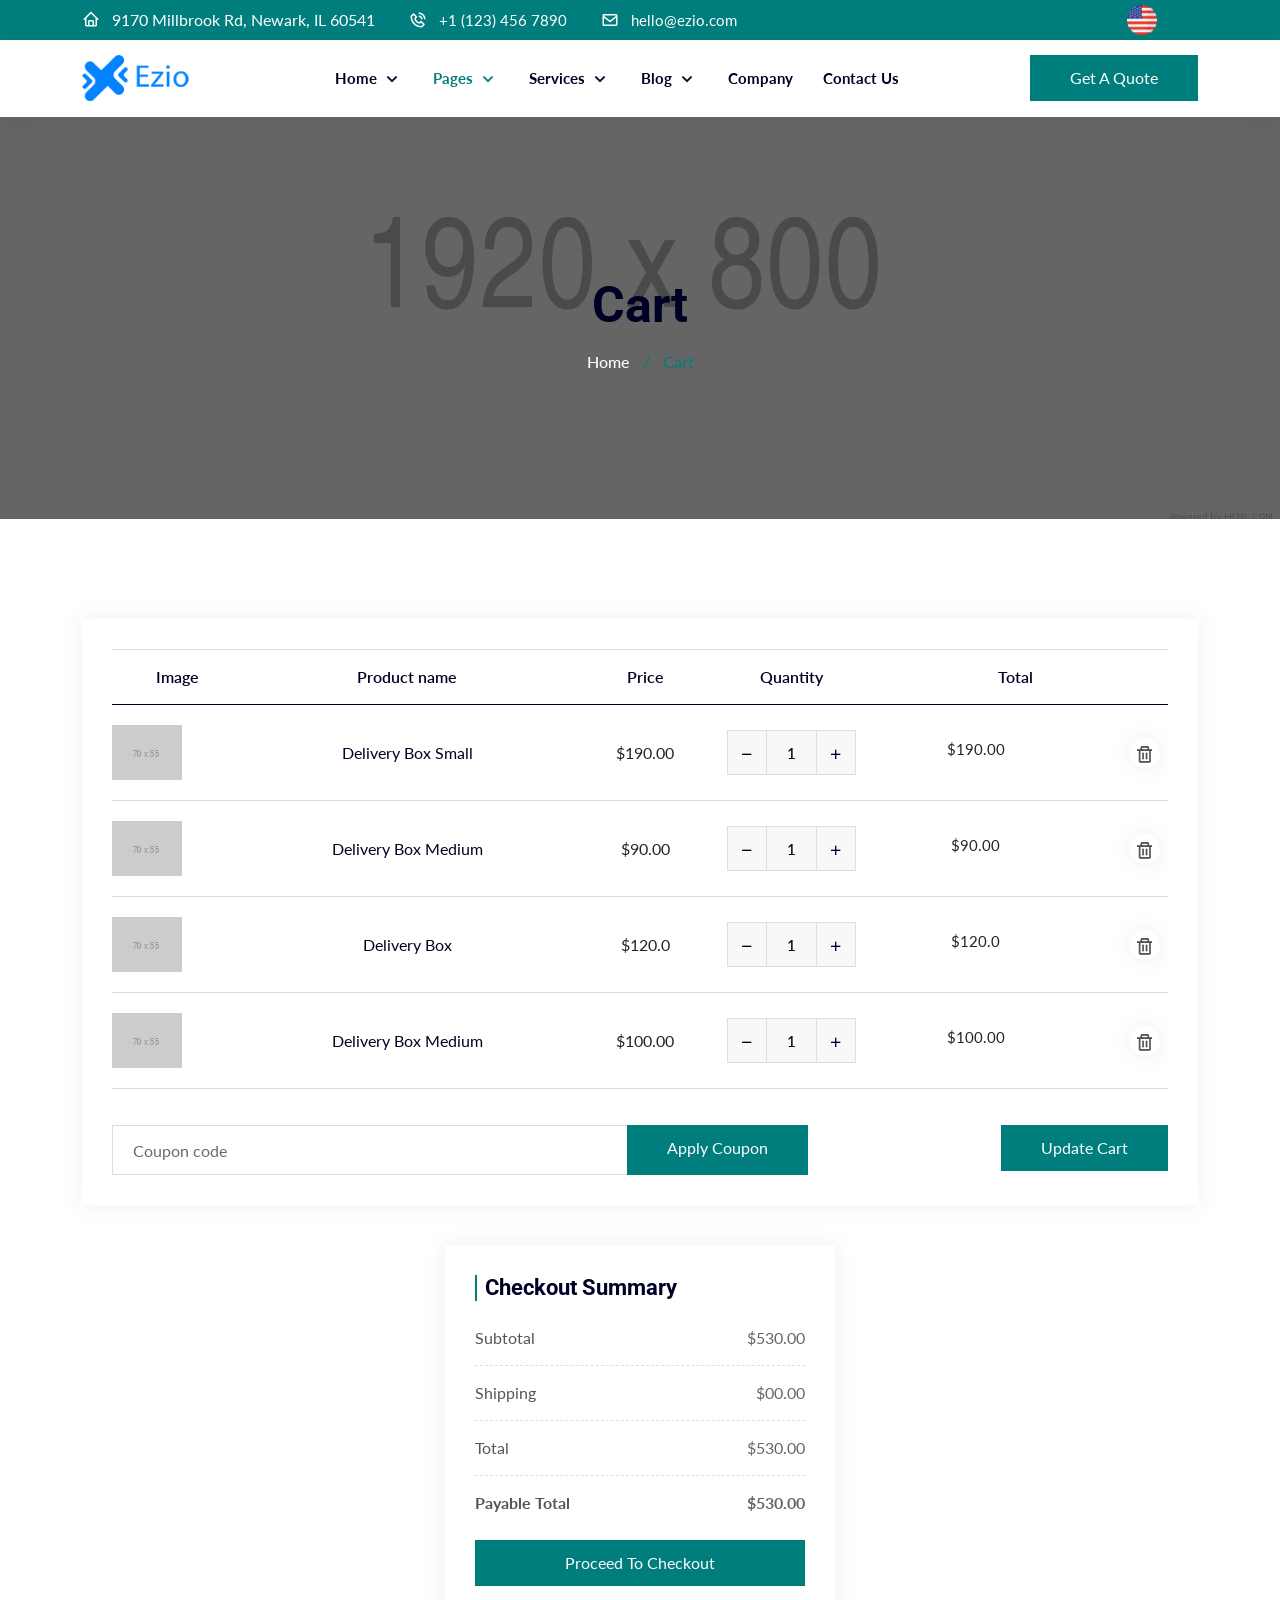
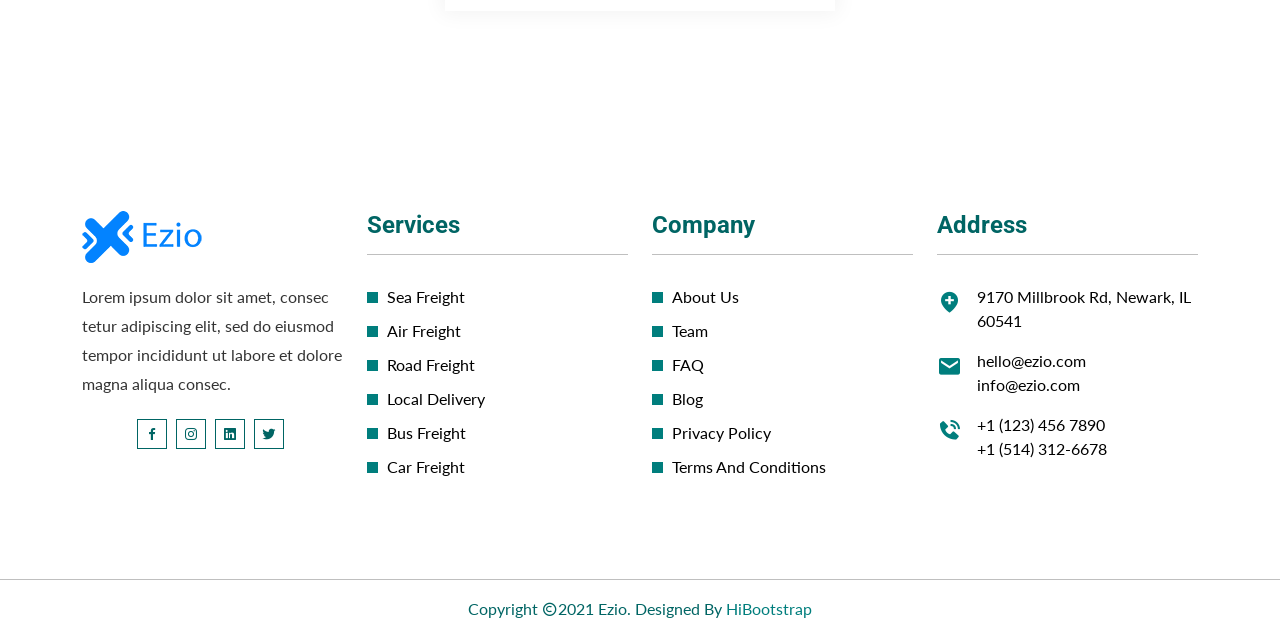
<file: cart.html>
<!doctype html>
<html lang="zxx">
    <head>
		<!-- Required meta tags -->
		<meta charset="utf-8">
		<meta name="viewport" content="width=device-width, initial-scale=1, shrink-to-fit=no">

		<!-- Bootstrap Min CSS --> 
		<link rel="stylesheet" href="assets/css/bootstrap.min.css">
		<!-- Owl Theme Default Min CSS --> 
		<link rel="stylesheet" href="assets/css/owl.theme.default.min.css">
		<!-- Owl Carousel Min CSS --> 
		<link rel="stylesheet" href="assets/css/owl.carousel.min.css">
		<!-- Animate Min CSS --> 
		<link rel="stylesheet" href="assets/css/animate.min.css">
		<!-- Boxicons Min CSS --> 
		<link rel="stylesheet" href="assets/css/boxicons.min.css"> 
		<!-- Magnific Popup Min CSS --> 
		<link rel="stylesheet" href="assets/css/magnific-popup.min.css"> 
		<!-- Flaticon CSS --> 
		<link rel="stylesheet" href="assets/css/flaticon.css">
		<!-- Meanmenu Min CSS -->
		<link rel="stylesheet" href="assets/css/meanmenu.min.css">
		<!-- Nice Select Min CSS -->
		<link rel="stylesheet" href="assets/css/nice-select.min.css">
		<!-- Odometer Min CSS-->
		<link rel="stylesheet" href="assets/css/odometer.min.css">
		<!-- Style CSS -->
		<link rel="stylesheet" href="assets/css/style.css">
		<!-- Responsive CSS -->
		<link rel="stylesheet" href="assets/css/responsive.css">
		
		<!-- Favicon -->
		<link rel="icon" type="image/png" href="assets/img/favicon.png">
		<!-- Title -->
		<title>Ezio - Transport & Logistics Company HTML Template</title>
    </head>

    <body>
		<!-- Start Preloader Area -->
		<div class="preloader">
			<div class="lds-ripple">
				<div></div>
				<div></div>
			</div>
		</div>
		<!-- End Preloader Area -->
		
		<!-- Start Header Area -->
		<header class="header-area">
			<!-- Start Top Header -->
			<div class="top-header">
				<div class="container">
					<div class="row align-items-center">
						<div class="col-lg-8 col-md-10">
							<ul class="header-left-content">
								<li>
									<i class="bx bx-home"></i>
									9170 Millbrook Rd, Newark, IL 60541
								</li>
								<li>
									<i class="bx bx-phone-call"></i>
									<a href="tel:+1-(123)-456-7890">+1 (123) 456 7890</a>
								</li>
								<li>
									<i class="bx bx-envelope"></i>
									<a href="mailto:hello@ezio.com">hello@ezio.com</a>
								</li>
							</ul>
						</div>

						<div class="col-lg-4 col-md-2">
							<div class="header-right-content">
								<ul class="flag-area">
									<li class="flag-item-top">
										<a href="#" class="flag-bar">
											<img src="assets/img/flag/usa.png" alt="Image">
											<span>USA</span>
										</a>

										<ul class="flag-item-bottom">
											<li class="flag-item">
												<a href="#" class="flag-link">
													<img src="assets/img/flag/canada.png" alt="Image">
													Canada 
												</a>
											</li>
											<li class="flag-item">
												<a href="#" class="flag-link">
													<img src="assets/img/flag/australia.png" alt="Image">
													Australia
												</a>
											</li>
											<li class="flag-item">
												<a href="#" class="flag-link">
													<img src="assets/img/flag/germany.png" alt="Image">
													Germany
												</a>
											</li>
											<li class="flag-item">
												<a href="#" class="flag-link">
													<img src="assets/img/flag/argentina.png" alt="Image">
													Argentina
												</a>
											</li>
										</ul>
									</li>
								</ul>
							</div>
						</div>
					</div>
				</div>
			</div>
			<!-- Start Top Header -->
			
			<!-- Start Navbar Area -->
			<div class="navbar-area">
				<div class="mobile-nav">
					<div class="container">
						<div class="mobile-menu">
							<div class="logo">
								<a href="index.html">
									<img src="assets/img/logo.png" alt="logo">
								</a>
							</div>
						</div>
					</div>
				</div>
	
				<div class="desktop-nav">
					<div class="container">
						<nav class="navbar navbar-expand-md navbar-light">
							<a class="navbar-brand" href="index.html">
								<img src="assets/img/logo.png" alt="logo">
							</a>
	
							<div class="collapse navbar-collapse mean-menu">
								<ul class="navbar-nav m-auto">
									<li class="nav-item">
										<a href="#" class="nav-link">
											Home
											<i class="bx bx-chevron-down"></i>
										</a>
			
										<ul class="dropdown-menu">
											<li class="nav-item">
												<a href="index.html" class="nav-link">Home One</a>
											</li>
											<li class="nav-item">
												<a href="index-2.html" class="nav-link">Home Two</a>
											</li>
											<li class="nav-item">
												<a href="index-3.html" class="nav-link">Home Three</a>
											</li>
										</ul>
									</li>
			
									<li class="nav-item">
										<a href="#" class="nav-link active">
											Pages
											<i class="bx bx-chevron-down"></i>
										</a>
			
										<ul class="dropdown-menu">
											<li class="nav-item">
												<a href="about-us.html" class="nav-link">About Us</a>
											</li>
			
											<li class="nav-item">
												<a href="#" class="nav-link">
													Pricing
													<i class="bx bx-chevron-right"></i>
												</a>
			
												<ul class="dropdown-menu">
													<li class="nav-item">
														<a href="pricing-style-one.html" class="nav-link">Pricing Style One</a>
													</li>
													<li class="nav-item">
														<a href="pricing-style-two.html" class="nav-link">Pricing Style Two</a>
													</li>
												</ul>
											</li>
			
											<li class="nav-item">
												<a href="testimonials.html" class="nav-link">Testimonials</a>
											</li>
			
											<li class="nav-item">
												<a href="#" class="nav-link active">
													Shop
													<i class="bx bx-chevron-right"></i>
												</a>
			
												<ul class="dropdown-menu">
													<li class="nav-item">
														<a href="products.html" class="nav-link">Products</a>
													</li>
													<li class="nav-item">
														<a href="cart.html" class="nav-link active">Cart</a>
													</li>
													<li class="nav-item">
														<a href="checkout.html" class="nav-link">Checkout</a>
													</li>
													<li class="nav-item">
														<a href="product-details.html" class="nav-link">Product Details</a>
													</li>
												</ul>
											</li>
			
											<li class="nav-item">
												<a href="team.html" class="nav-link">Team</a>
											</li>
			
											<li class="nav-item">
												<a href="#" class="nav-link">
													User
													<i class="bx bx-chevron-right"></i>
												</a>
			
												<ul class="dropdown-menu">
													<li class="nav-item">
														<a href="my-account.html" class="nav-link">My Account</a>
													</li>
													<li class="nav-item">
														<a href="log-in.html" class="nav-link">Log In</a>
													</li>
													<li class="nav-item">
														<a href="register.html" class="nav-link">Register</a>
													</li>
													<li class="nav-item">
														<a href="recover-password.html" class="nav-link">Recover Password</a>
													</li>
												</ul>
											</li>
			
											<li class="nav-item">
												<a href="global-location.html" class="nav-link">Global Location</a>
											</li>
											<li class="nav-item">
												<a href="faq.html" class="nav-link">FAQ</a>
											</li>
											<li class="nav-item">
												<a href="privacy-policy.html" class="nav-link">Privacy Policy</a>
											</li>
											<li class="nav-item">
												<a href="terms-conditions.html" class="nav-link">Terms & Conditions</a>
											</li>
											<li class="nav-item">
												<a href="coming-soon.html" class="nav-link">Coming Soon</a>
											</li>
											<li class="nav-item">
												<a href="404.html" class="nav-link">404 Error Page</a>
											</li>
										</ul>
									</li>
			
									<li class="nav-item">
										<a href="#" class="nav-link">
											Services
											<i class="bx bx-chevron-down"></i>
										</a>
			
										<ul class="dropdown-menu">
											<li class="nav-item">
												<a href="services-style-one.html" class="nav-link">Services Style One</a>
											</li>
											<li class="nav-item">
												<a href="services-style-two.html" class="nav-link">Services Style Two</a>
											</li>
											<li class="nav-item">
												<a href="services-style-three.html" class="nav-link">Services Style Three</a>
											</li>
											<li class="nav-item">
												<a href="services-details.html" class="nav-link">Service Details</a>
											</li>
										</ul>
									</li>
			
									<li class="nav-item">
										<a href="#" class="nav-link">
											Blog
											<i class="bx bx-chevron-down"></i>
										</a>
			
										<ul class="dropdown-menu">
											<li class="nav-item">
												<a href="blog-column-one.html" class="nav-link">Blog Column One</a>
											</li>
											<li class="nav-item">
												<a href="blog-column-two.html" class="nav-link">Blog Column Two</a>
											</li>
											<li class="nav-item">
												<a href="blog-column-three.html" class="nav-link">Blog Column Three</a>
											</li>
											<li class="nav-item">
												<a href="blog-left-sidebar.html" class="nav-link">Blog Left Sidebar</a>
											</li>
											<li class="nav-item">
												<a href="blog-details.html" class="nav-link">Blog Details</a>
											</li>
										</ul>
									</li>
			
									<li class="nav-item">
										<a href="company.html" class="nav-link">Company</a>
									</li>
									<li class="nav-item">
										<a href="contact-us.html" class="nav-link">Contact Us</a>
									</li>
								</ul>
								
								<div class="others-option">
									<div class="get-quote">
										<a href="pricing-style-two.html" class="default-btn">
											<span>Get A Quote</span>
										</a>
									</div>
								</div>
							</div>
						</nav>
					</div>
				</div>
	
				<div class="others-option-for-responsive">
					<div class="container">
						<div class="dot-menu">
							<div class="inner">
								<div class="circle circle-one"></div>
								<div class="circle circle-two"></div>
								<div class="circle circle-three"></div>
							</div>
						</div>
						
						<div class="container">
							<div class="option-inner">
								<div class="others-option justify-content-center d-flex align-items-center">
									<div class="get-quote">
										<a href="pricing-style-two.html" class="default-btn">
											<span>Get A Quote</span>
										</a>
									</div>
								</div>
							</div>
						</div>
					</div>
				</div>
			</div>
			<!-- End Navbar Area -->
		</header>
		<!-- End Header Area -->

		<!-- Start Page Title Area -->
		<div class="page-title-area bg-26">
			<div class="container">
				<div class="page-title-content">
					<h2>Cart</h2>
					<ul>
						<li>
							<a href="index.html">
								Home 
							</a>
						</li>
						<li class="active">Cart</li>
					</ul>
				</div>
			</div>
		</div>
		<!-- End Page Title Area -->

		<!-- Start Cart Area -->
		<section class="cart-area ptb-100">
			<div class="container">
				<form class="cart-controller">
					<div class="cart-table table-responsive">
						<table class="table table-bordered">
							<thead>
								<tr>
									<th scope="col">Image</th>
									<th scope="col">Product name</th>
									<th scope="col">Price</th>
									<th scope="col">Quantity</th>
									<th scope="col">Total</th>
								</tr>
							</thead> 
																	
							<tbody>
								<tr>
									<td class="product-thumbnail">
										<a href="product-details.html">
											<img src="assets/img/cart/cart-1.jpg" alt="Image">
										</a>
									</td>

									<td class="product-name">
										<a href="product-details.html">Delivery Box Small</a>
									</td>

									<td class="product-price">
										<span class="unit-amount">$190.00</span>
									</td>

									<td class="product-quantity">
										<div class="input-counter">
											<span class="minus-btn">
												<i class='bx bx-minus' ></i>
											</span>

											<input type="text" min="1" value="1">

											<span class="plus-btn">
												<i class='bx bx-plus'></i>
											</span>
										</div>
									</td>

									<td class="product-subtotal">
										<span class="subtotal-amount">$190.00</span>
										<a href="#" class="remove">
											<i class="bx bx-trash"></i>
										</a>
									</td>
								</tr>

								<tr>
									<td class="product-thumbnail">
										<a href="product-details.html">
											<img src="assets/img/cart/cart-2.jpg" alt="Image">
										</a>
									</td>

									<td class="product-name">
										<a href="product-details.html">Delivery Box Medium</a>
									</td>

									<td class="product-price">
										<span class="unit-amount">$90.00</span>
									</td>

									<td class="product-quantity">
										<div class="input-counter">
											<span class="minus-btn">
												<i class='bx bx-minus' ></i>
											</span>

											<input type="text" min="1" value="1">

											<span class="plus-btn">
												<i class='bx bx-plus' ></i>
											</span>
										</div>
									</td>

									<td class="product-subtotal">
										<span class="subtotal-amount">$90.00</span>
										<a href="#" class="remove">
											<i class="bx bx-trash"></i>
										</a>
									</td>
								</tr>

								<tr>
									<td class="product-thumbnail">
										<a href="product-details.html">
											<img src="assets/img/cart/cart-3.jpg" alt="Image">
										</a>
									</td>

									<td class="product-name">
										<a href="product-details.html">Delivery Box</a>
									</td>

									<td class="product-price">
										<span class="unit-amount">$120.0</span>
									</td>

									<td class="product-quantity">
										<div class="input-counter">
											<span class="minus-btn">
												<i class='bx bx-minus'></i>
											</span>

											<input type="text" min="1" value="1">

											<span class="plus-btn">
												<i class='bx bx-plus'></i>
											</span>
										</div>
									</td>

									<td class="product-subtotal">
										<span class="subtotal-amount">$120.0</span>
										<a href="#" class="remove">
											<i class="bx bx-trash"></i>
										</a>
									</td>
								</tr>

								<tr>
									<td class="product-thumbnail">
										<a href="product-details.html">
											<img src="assets/img/cart/cart-4.jpg" alt="Image">
										</a>
									</td>

									<td class="product-name">
										<a href="product-details.html">Delivery Box Medium</a>
									</td>

									<td class="product-price">
										<span class="unit-amount">$100.00</span>
									</td>

									<td class="product-quantity">
										<div class="input-counter">
											<span class="minus-btn">
												<i class='bx bx-minus'></i>
											</span>

											<input type="text" min="1" value="1">

											<span class="plus-btn">
												<i class='bx bx-plus'></i>
											</span>
										</div>
									</td>

									<td class="product-subtotal">
										<span class="subtotal-amount">$100.00</span>
										<a href="#" class="remove">
											<i class="bx bx-trash"></i>
										</a>
									</td>
								</tr>
							</tbody>
						</table>
					</div>

					<div class="coupon-cart">
						<div class="row">
							<div class="col-lg-8 col-sm-7">
								<div class="form-group mb-0">
									<input type="text" class="form-control" placeholder="Coupon code">
									<a href="#" class="default-btn">
										Apply Coupon
									</a>
								</div>
							</div>

							<div class="col-lg-4 col-sm-5 text-right">
								<a href="#" class="default-btn">
									<span>Update Cart</span>
								</a>
							</div>
						</div>
					</div>
				</form>
					
				<div class="cart-totals">
					<h3 class="cart-checkout-title">Checkout Summary</h3>

					<ul>
						<li>Subtotal <span>$530.00</span></li>
						<li>Shipping <span>$00.00</span></li>
						<li>Total <span>$530.00</span></li>
						<li><b>Payable Total</b> <span><b>$530.00</b></span></li>
					</ul>

					<a href="checkout.html" class="default-btn">
						<span>Proceed To Checkout</span>
					</a>
				</div>
			</div>
		</section>
		<!-- End Cart Area -->

		<!-- Start Footer Area -->
		<footer class="footer-area pt-100 pb-70">
			<div class="container">
				<div class="row">
					<div class="col-lg-3 col-md-6">
						<div class="single-footer-widget">
							<a href="index.html" class="logo">
								<img src="assets/img/logo.png" alt="Image">
							</a>

							<p>Lorem ipsum dolor sit amet, consec tetur adipiscing elit, sed do eiusmod tempor incididunt ut labore et dolore magna aliqua consec.</p>

							<ul class="social-icon">
								<li>
									<a href="#">
										<i class="bx bxl-facebook"></i>
									</a>
								</li>
								<li>
									<a href="#">
										<i class="bx bxl-instagram"></i>
									</a>
								</li>
								<li>
									<a href="#">
										<i class="bx bxl-linkedin-square"></i>
									</a>
								</li>
								<li>
									<a href="#">
										<i class="bx bxl-twitter"></i>
									</a>
								</li>
							</ul>
						</div>
					</div>

					<div class="col-lg-3 col-md-6">
						<div class="single-footer-widget">
							<h3>Services</h3>

							<ul class="import-link">
								<li>
									<a href="#">Sea Freight</a>
								</li>
								<li>
									<a href="#">Air Freight</a>
								</li>
								<li>
									<a href="#">Road Freight</a>
								</li>
								<li>
									<a href="#">Local Delivery</a>
								</li>
								<li>
									<a href="#">Bus Freight</a>
								</li>
								<li>
									<a href="#">Car Freight</a>
								</li>
							</ul>
						</div>
					</div>

					<div class="col-lg-3 col-md-6">
						<div class="single-footer-widget">
							<h3>Company</h3>

							<ul class="import-link">
								<li>
									<a href="about-us.html">About Us</a>
								</li>
								<li>
									<a href="team.html">Team</a>
								</li>
								<li>
									<a href="faq.html">FAQ</a>
								</li>
								<li>
									<a href="blog-column-one.html">Blog</a>
								</li>
								<li>
									<a href="privacy-policy.html">Privacy Policy</a>
								</li>
								<li>
									<a href="terms-conditions.html">Terms And Conditions</a>
								</li>
							</ul>
						</div>
					</div>

					<div class="col-lg-3 col-md-6">
						<div class="single-footer-widget">
							<h3>Address</h3>

							<ul class="address">
								<li class="location">
									<i class="bx bxs-location-plus"></i>
									9170 Millbrook Rd, Newark, IL 60541 
								</li>
								<li>
									<i class="bx bxs-envelope"></i>
									<a href="mailto:hello@ezio.com">hello@ezio.com</a>
									<a href="mailto:info@ezio.com">info@ezio.com</a>
								</li>
								<li>
									<i class="bx bxs-phone-call"></i>
									<a href="tel:+1-(123)-456-7890">+1 (123) 456 7890</a>
									<a href="tel:+1-(514)-312-6678">+1 (514) 312-6678</a>
								</li>
							</ul>
						</div>
					</div>
				</div>
			</div>
		</footer>
		<!-- End Footer Area -->

		<!-- Start Copy Right Area -->
		<div class="copy-right-area">
			<div class="container">
				<p>
					Copyright <i class="bx bx-copyright"></i>2021 Ezio. Designed By
					<a href="https://hibootstrap.com/" target="_blank">HiBootstrap</a>
				</p>
			</div>
		</div>
		<!-- End Copy Right Area -->
		
		<!-- Start Go Top Area -->
		<div class="go-top">
			<i class="bx bx-chevrons-up"></i>
			<i class="bx bx-chevrons-up"></i>
		</div>
		<!-- End Go Top Area -->
		

        <!-- Jquery Min JS -->
        <script src="assets/js/jquery.min.js"></script>
        <!-- Bootstrap Bundle Min JS -->
        <script src="assets/js/bootstrap.bundle.min.js"></script>
        <!-- Meanmenu Min JS -->
		<script src="assets/js/meanmenu.min.js"></script>
        <!-- Wow Min JS -->
        <script src="assets/js/wow.min.js"></script>
        <!-- Owl Carousel Min JS -->
		<script src="assets/js/owl.carousel.min.js"></script>
        <!-- Nice Select Min JS -->
		<script src="assets/js/nice-select.min.js"></script>
        <!-- Magnific Popup Min JS -->
		<script src="assets/js/magnific-popup.min.js"></script>
		<!-- Jarallax Min JS --> 
		<script src="assets/js/jarallax.min.js"></script>
		<!-- Appear Min JS --> 
        <script src="assets/js/appear.min.js"></script>
		<!-- Odometer Min JS --> 
		<script src="assets/js/odometer.min.js"></script>
		<!-- Smoothscroll Min JS --> 
		<script src="assets/js/smoothscroll.min.js"></script>
		<!-- Form Validator Min JS -->
		<script src="assets/js/form-validator.min.js"></script>
		<!-- Contact JS -->
		<script src="assets/js/contact-form-script.js"></script>
		<!-- Ajaxchimp Min JS -->
		<script src="assets/js/ajaxchimp.min.js"></script>
        <!-- Custom JS -->
		<script src="assets/js/custom.js"></script>
    </body>
</html>
</file>
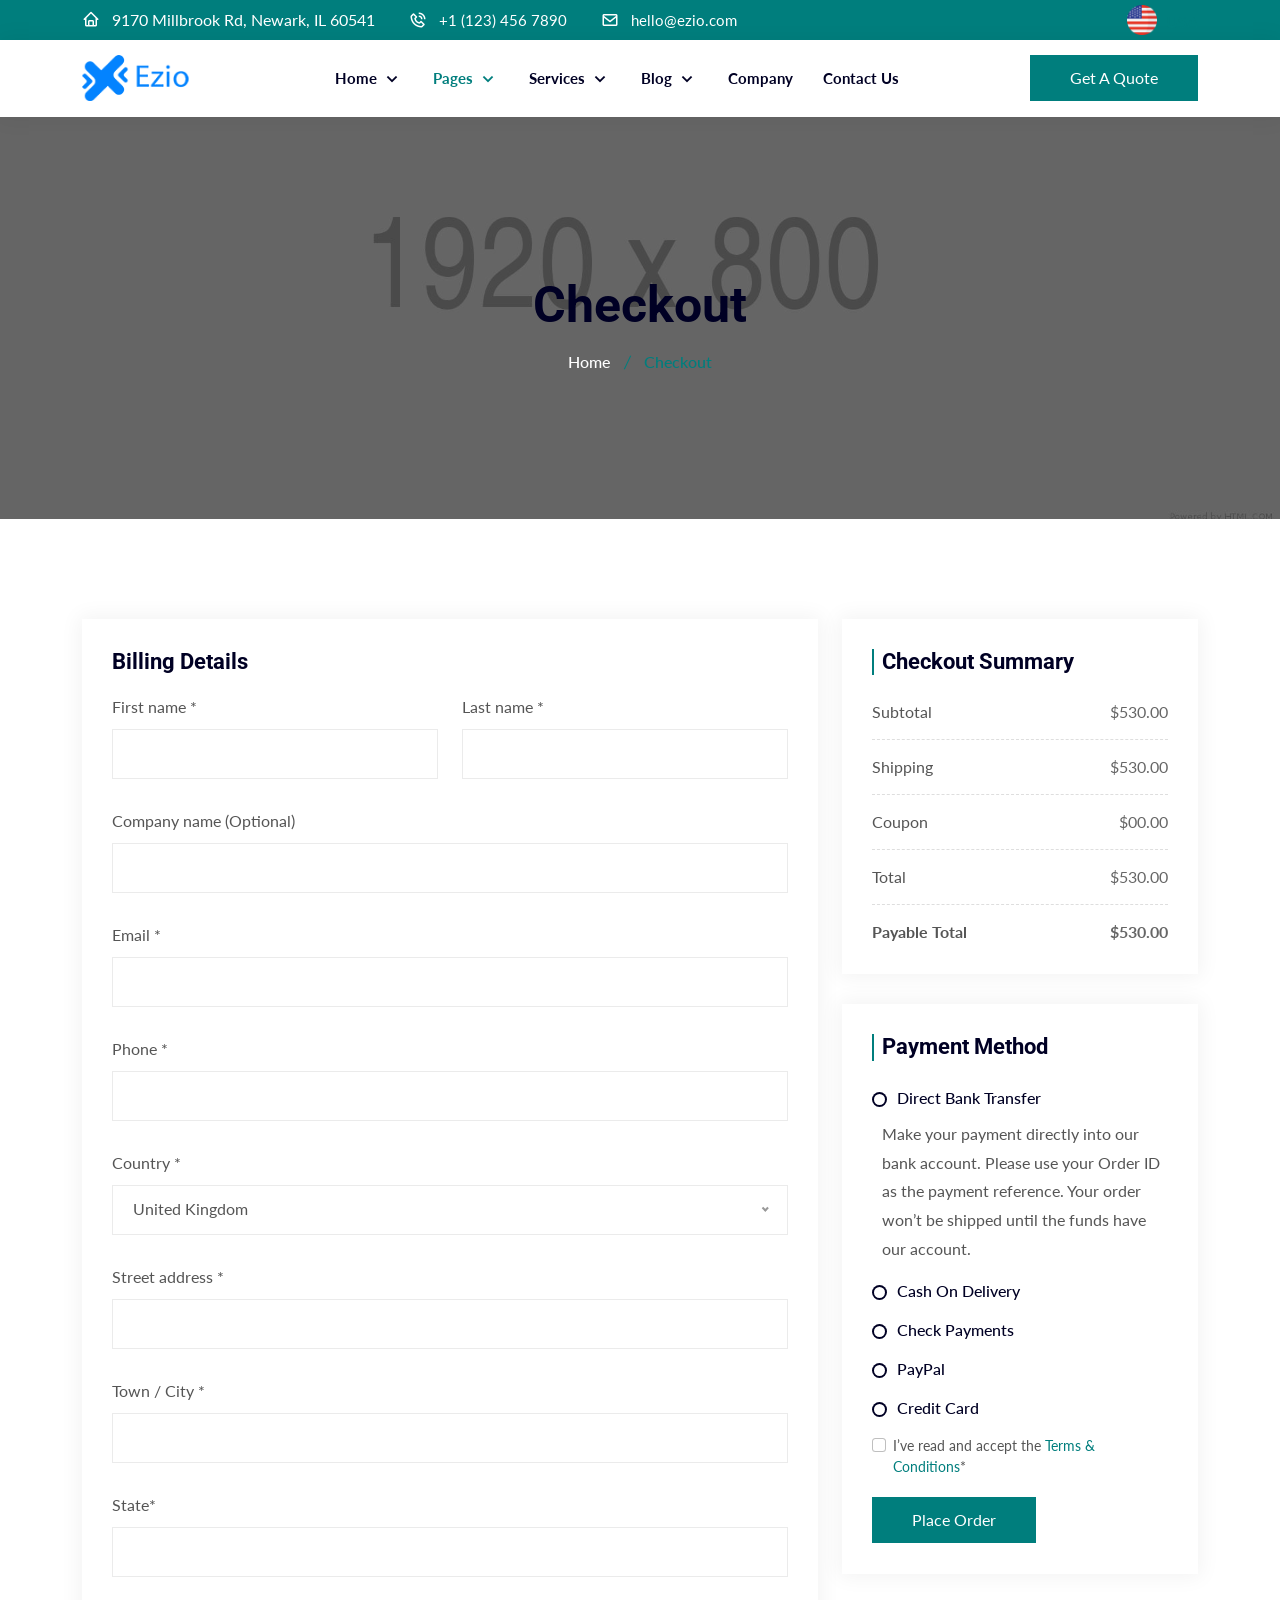
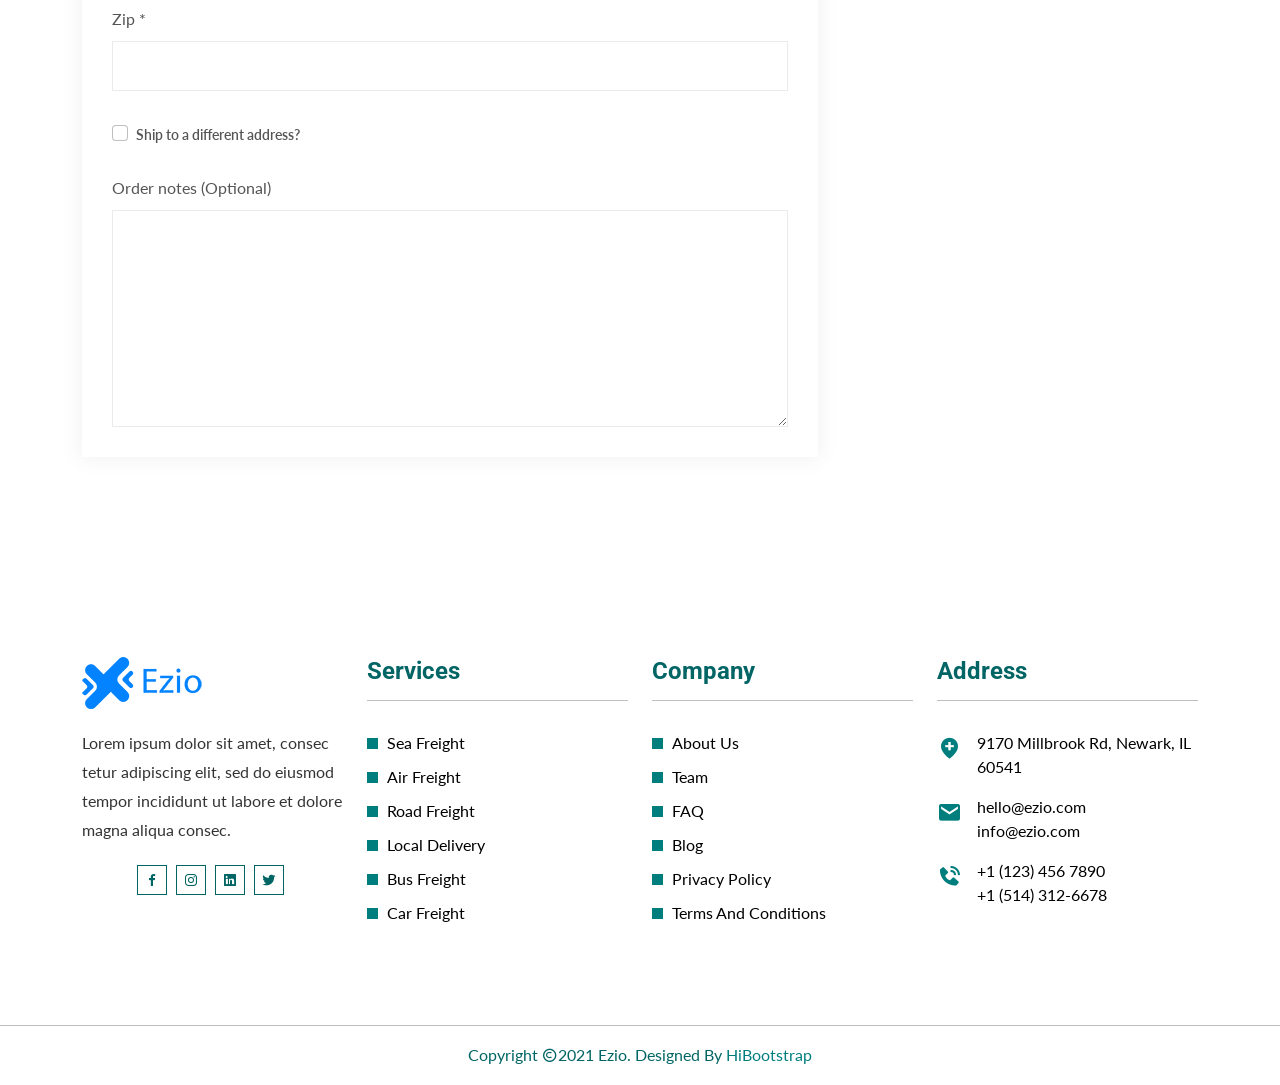
<file: checkout.html>
<!doctype html>
<html lang="zxx">
    <head>
		<!-- Required meta tags -->
		<meta charset="utf-8">
		<meta name="viewport" content="width=device-width, initial-scale=1, shrink-to-fit=no">

		<!-- Bootstrap Min CSS --> 
		<link rel="stylesheet" href="assets/css/bootstrap.min.css">
		<!-- Owl Theme Default Min CSS --> 
		<link rel="stylesheet" href="assets/css/owl.theme.default.min.css">
		<!-- Owl Carousel Min CSS --> 
		<link rel="stylesheet" href="assets/css/owl.carousel.min.css">
		<!-- Animate Min CSS --> 
		<link rel="stylesheet" href="assets/css/animate.min.css">
		<!-- Boxicons Min CSS --> 
		<link rel="stylesheet" href="assets/css/boxicons.min.css"> 
		<!-- Magnific Popup Min CSS --> 
		<link rel="stylesheet" href="assets/css/magnific-popup.min.css"> 
		<!-- Flaticon CSS --> 
		<link rel="stylesheet" href="assets/css/flaticon.css">
		<!-- Meanmenu Min CSS -->
		<link rel="stylesheet" href="assets/css/meanmenu.min.css">
		<!-- Nice Select Min CSS -->
		<link rel="stylesheet" href="assets/css/nice-select.min.css">
		<!-- Odometer Min CSS-->
		<link rel="stylesheet" href="assets/css/odometer.min.css">
		<!-- Style CSS -->
		<link rel="stylesheet" href="assets/css/style.css">
		<!-- Responsive CSS -->
		<link rel="stylesheet" href="assets/css/responsive.css">
		
		<!-- Favicon -->
		<link rel="icon" type="image/png" href="assets/img/favicon.png">
		<!-- Title -->
		<title>Ezio - Transport & Logistics Company HTML Template</title>
    </head>

    <body>
		<!-- Start Preloader Area -->
		<div class="preloader">
			<div class="lds-ripple">
				<div></div>
				<div></div>
			</div>
		</div>
		<!-- End Preloader Area -->
		
		<!-- Start Header Area -->
		<header class="header-area">
			<!-- Start Top Header -->
			<div class="top-header">
				<div class="container">
					<div class="row align-items-center">
						<div class="col-lg-8 col-md-10">
							<ul class="header-left-content">
								<li>
									<i class="bx bx-home"></i>
									9170 Millbrook Rd, Newark, IL 60541
								</li>
								<li>
									<i class="bx bx-phone-call"></i>
									<a href="tel:+1-(123)-456-7890">+1 (123) 456 7890</a>
								</li>
								<li>
									<i class="bx bx-envelope"></i>
									<a href="mailto:hello@ezio.com">hello@ezio.com</a>
								</li>
							</ul>
						</div>

						<div class="col-lg-4 col-md-2">
							<div class="header-right-content">
								<ul class="flag-area">
									<li class="flag-item-top">
										<a href="#" class="flag-bar">
											<img src="assets/img/flag/usa.png" alt="Image">
											<span>USA</span>
										</a>

										<ul class="flag-item-bottom">
											<li class="flag-item">
												<a href="#" class="flag-link">
													<img src="assets/img/flag/canada.png" alt="Image">
													Canada 
												</a>
											</li>
											<li class="flag-item">
												<a href="#" class="flag-link">
													<img src="assets/img/flag/australia.png" alt="Image">
													Australia
												</a>
											</li>
											<li class="flag-item">
												<a href="#" class="flag-link">
													<img src="assets/img/flag/germany.png" alt="Image">
													Germany
												</a>
											</li>
											<li class="flag-item">
												<a href="#" class="flag-link">
													<img src="assets/img/flag/argentina.png" alt="Image">
													Argentina
												</a>
											</li>
										</ul>
									</li>
								</ul>
							</div>
						</div>
					</div>
				</div>
			</div>
			<!-- Start Top Header -->
			
			<!-- Start Navbar Area -->
			<div class="navbar-area">
				<div class="mobile-nav">
					<div class="container">
						<div class="mobile-menu">
							<div class="logo">
								<a href="index.html">
									<img src="assets/img/logo.png" alt="logo">
								</a>
							</div>
						</div>
					</div>
				</div>
	
				<div class="desktop-nav">
					<div class="container">
						<nav class="navbar navbar-expand-md navbar-light">
							<a class="navbar-brand" href="index.html">
								<img src="assets/img/logo.png" alt="logo">
							</a>
	
							<div class="collapse navbar-collapse mean-menu">
								<ul class="navbar-nav m-auto">
									<li class="nav-item">
										<a href="#" class="nav-link">
											Home
											<i class="bx bx-chevron-down"></i>
										</a>
			
										<ul class="dropdown-menu">
											<li class="nav-item">
												<a href="index.html" class="nav-link">Home One</a>
											</li>
											<li class="nav-item">
												<a href="index-2.html" class="nav-link">Home Two</a>
											</li>
											<li class="nav-item">
												<a href="index-3.html" class="nav-link">Home Three</a>
											</li>
										</ul>
									</li>
			
									<li class="nav-item">
										<a href="#" class="nav-link active">
											Pages
											<i class="bx bx-chevron-down"></i>
										</a>
			
										<ul class="dropdown-menu">
											<li class="nav-item">
												<a href="about-us.html" class="nav-link">About Us</a>
											</li>
			
											<li class="nav-item">
												<a href="#" class="nav-link">
													Pricing
													<i class="bx bx-chevron-right"></i>
												</a>
			
												<ul class="dropdown-menu">
													<li class="nav-item">
														<a href="pricing-style-one.html" class="nav-link">Pricing Style One</a>
													</li>
													<li class="nav-item">
														<a href="pricing-style-two.html" class="nav-link">Pricing Style Two</a>
													</li>
												</ul>
											</li>
			
											<li class="nav-item">
												<a href="testimonials.html" class="nav-link">Testimonials</a>
											</li>
			
											<li class="nav-item">
												<a href="#" class="nav-link active">
													Shop
													<i class="bx bx-chevron-right"></i>
												</a>
			
												<ul class="dropdown-menu">
													<li class="nav-item">
														<a href="products.html" class="nav-link">Products</a>
													</li>
													<li class="nav-item">
														<a href="cart.html" class="nav-link">Cart</a>
													</li>
													<li class="nav-item">
														<a href="checkout.html" class="nav-link active">Checkout</a>
													</li>
													<li class="nav-item">
														<a href="product-details.html" class="nav-link">Product Details</a>
													</li>
												</ul>
											</li>
			
											<li class="nav-item">
												<a href="team.html" class="nav-link">Team</a>
											</li>
			
											<li class="nav-item">
												<a href="#" class="nav-link">
													User
													<i class="bx bx-chevron-right"></i>
												</a>
			
												<ul class="dropdown-menu">
													<li class="nav-item">
														<a href="my-account.html" class="nav-link">My Account</a>
													</li>
													<li class="nav-item">
														<a href="log-in.html" class="nav-link">Log In</a>
													</li>
													<li class="nav-item">
														<a href="register.html" class="nav-link">Register</a>
													</li>
													<li class="nav-item">
														<a href="recover-password.html" class="nav-link">Recover Password</a>
													</li>
												</ul>
											</li>
			
											<li class="nav-item">
												<a href="global-location.html" class="nav-link">Global Location</a>
											</li>
											<li class="nav-item">
												<a href="faq.html" class="nav-link">FAQ</a>
											</li>
											<li class="nav-item">
												<a href="privacy-policy.html" class="nav-link">Privacy Policy</a>
											</li>
											<li class="nav-item">
												<a href="terms-conditions.html" class="nav-link">Terms & Conditions</a>
											</li>
											<li class="nav-item">
												<a href="coming-soon.html" class="nav-link">Coming Soon</a>
											</li>
											<li class="nav-item">
												<a href="404.html" class="nav-link">404 Error Page</a>
											</li>
										</ul>
									</li>
			
									<li class="nav-item">
										<a href="#" class="nav-link">
											Services
											<i class="bx bx-chevron-down"></i>
										</a>
			
										<ul class="dropdown-menu">
											<li class="nav-item">
												<a href="services-style-one.html" class="nav-link">Services Style One</a>
											</li>
											<li class="nav-item">
												<a href="services-style-two.html" class="nav-link">Services Style Two</a>
											</li>
											<li class="nav-item">
												<a href="services-style-three.html" class="nav-link">Services Style Three</a>
											</li>
											<li class="nav-item">
												<a href="services-details.html" class="nav-link">Service Details</a>
											</li>
										</ul>
									</li>
			
									<li class="nav-item">
										<a href="#" class="nav-link">
											Blog
											<i class="bx bx-chevron-down"></i>
										</a>
			
										<ul class="dropdown-menu">
											<li class="nav-item">
												<a href="blog-column-one.html" class="nav-link">Blog Column One</a>
											</li>
											<li class="nav-item">
												<a href="blog-column-two.html" class="nav-link">Blog Column Two</a>
											</li>
											<li class="nav-item">
												<a href="blog-column-three.html" class="nav-link">Blog Column Three</a>
											</li>
											<li class="nav-item">
												<a href="blog-left-sidebar.html" class="nav-link">Blog Left Sidebar</a>
											</li>
											<li class="nav-item">
												<a href="blog-details.html" class="nav-link">Blog Details</a>
											</li>
										</ul>
									</li>
			
									<li class="nav-item">
										<a href="company.html" class="nav-link">Company</a>
									</li>
									<li class="nav-item">
										<a href="contact-us.html" class="nav-link">Contact Us</a>
									</li>
								</ul>
								
								<div class="others-option">
									<div class="get-quote">
										<a href="pricing-style-two.html" class="default-btn">
											<span>Get A Quote</span>
										</a>
									</div>
								</div>
							</div>
						</nav>
					</div>
				</div>
	
				<div class="others-option-for-responsive">
					<div class="container">
						<div class="dot-menu">
							<div class="inner">
								<div class="circle circle-one"></div>
								<div class="circle circle-two"></div>
								<div class="circle circle-three"></div>
							</div>
						</div>
						
						<div class="container">
							<div class="option-inner">
								<div class="others-option justify-content-center d-flex align-items-center">
									<div class="get-quote">
										<a href="pricing-style-two.html" class="default-btn">
											<span>Get A Quote</span>
										</a>
									</div>
								</div>
							</div>
						</div>
					</div>
				</div>
			</div>
			<!-- End Navbar Area -->
		</header>
		<!-- End Header Area -->

		<!-- Start Page Title Area -->
		<div class="page-title-area bg-27">
			<div class="container">
				<div class="page-title-content">
					<h2>Checkout</h2>
					<ul>
						<li>
							<a href="index.html">
								Home 
							</a>
						</li>
						<li class="active">Checkout</li>
					</ul>
				</div>
			</div>
		</div>
		<!-- End Page Title Area -->

		<!-- Start Checkout Area -->
		<section class="checkout-area ptb-100">
			<div class="container">
				<form>
					<div class="row">
						<div class="col-lg-8 col-md-12">
							<div class="billing-details">
								<h3 class="title">Billing Details</h3>

								<div class="row">
									<div class="col-lg-6 col-md-6">
										<div class="form-group">
											<label>First name <span class="required">*</span></label>
											<input type="text" class="form-control">
										</div>
									</div>

									<div class="col-lg-6 col-md-6">
										<div class="form-group">
											<label>Last name <span class="required">*</span></label>
											<input type="text" class="form-control">
										</div>
									</div>

									<div class="col-lg-12 col-md-12">
										<div class="form-group">
											<label>Company name (Optional)
											</label>
											<input type="text" class="form-control">
										</div>
									</div>

									<div class="col-lg-12 col-md-12">
										<div class="form-group">
											<label>Email <span class="required">*</span></label>
											<input type="email" class="form-control">
										</div>
									</div>

									<div class="col-lg-12 col-md-12">
										<div class="form-group">
											<label>Phone <span class="required">*</span></label>
											<input type="text" class="form-control">
										</div>
									</div>

									<div class="col-lg-12 col-md-12">
										<div class="form-group">
											<label>Country <span class="required">*</span></label>
										
											<div class="select-box">
												<select class="form-control">
													<option value="5">United Kingdom</option>
													<option value="1">China</option>
													<option value="2">United Arab Emirates</option>
													<option value="0">Germany</option>
													<option value="3">France</option>
													<option value="4">Japan</option>
												</select>
											</div>
										</div>
									</div>

									<div class="col-lg-12 col-md-6">
										<div class="form-group">
											<label>Street address <span class="required">*</span></label>
											<input type="text" class="form-control">
										</div>
									</div>

									<div class="col-lg-12 col-md-6">
										<div class="form-group">
											<label>Town / City <span class="required">*</span></label>
											<input type="text" class="form-control">
										</div>
									</div>

									<div class="col-lg-12 col-md-12">
										<div class="form-group">
											<label>State<span class="required">*</span></label>
											<input type="text" class="form-control">
										</div>
									</div>

									<div class="col-lg-12 col-md-12">
										<div class="form-group">
											<label>Zip <span class="required">*</span></label>
											<input type="text" class="form-control">
										</div>
									</div>

									<div class="col-lg-12 col-md-12">
										<div class="form-check">
											<input type="checkbox" class="form-check-input" id="ship-different-address">
											<label class="form-check-label" for="ship-different-address">Ship to a different address?</label>
										</div>
									</div>

									<div class="col-lg-12 col-md-12">
										<div class="form-group">
											<label>Order notes (Optional)</label>
											<textarea name="notes" id="notes" cols="30" rows="8" class="form-control"></textarea>
										</div>
									</div>
								</div>
							</div>
						</div>

						<div class="col-lg-4 col-md-12">
							<div class="order-details">
								<div class="cart-totals">
									<h3>Checkout Summary</h3>

									<ul>
										<li>Subtotal <span>$530.00</span></li>
										<li>Shipping <span>$530.00</span></li>
										<li>Coupon <span>$00.00</span></li>
										<li>Total <span>$530.00</span></li>
										<li><b>Payable Total</b> <span><b>$530.00</b></span></li>
									</ul>
								</div>
								
								<div class="faq-accordion">
									<h3>Payment Method</h3>

									<ul class="accordion">
										<li class="accordion-item active">
											<a class="accordion-title" href="javascript:void(0)">
												Direct Bank Transfer
											</a>
		
											<p class="accordion-content show">
												Make your payment directly into our bank account. Please use your Order ID as the payment reference. Your order won’t be shipped until the funds have our account.
											</p>
										</li>
										
										<li class="accordion-item">
											<a class="accordion-title" href="javascript:void(0)">
												Cash On Delivery
											</a>
		
											<p class="accordion-content">
												Please send your cheque to Store Name, Store Street, Store Town, Store State / County, Store Postcode.
											</p>
										</li>

										<li class="accordion-item">
											<a class="accordion-title" href="javascript:void(0)">
												Check Payments
											</a>
		
											<p class="accordion-content">
												Please send your cheque to Store Name, Store Street, Store Town, Store State / County, Store Postcode.
											</p>
										</li>
										
										<li class="accordion-item">
											<a class="accordion-title" href="javascript:void(0)">
												PayPal
											</a>
		
											<p class="accordion-content">
												Pay via PayPal; you can pay with your credit card if you don’t have a PayPal account.
											</p>
										</li>

										<li class="accordion-item">
											<a class="accordion-title" href="javascript:void(0)">
												Credit Card
											</a>
		
											<p class="accordion-content">
												Pay via PayPal; you can pay with your credit card if you don’t have a PayPal account.
											</p>
										</li>

										<li class="accordion-item">
											<div class="form-check">
												<input type="checkbox" class="form-check-input" id="ship-differents-address">
												<label class="form-check-label" for="ship-different-address">I’ve read and accept the <a href="terms-conditions.html">Terms & Conditions</a>*</label>
											</div>
										</li>

										<li class="place-order">
											<a href="#" class="default-btn two">
												<span>Place Order</span>
											</a>
										</li>
									</ul>
								</div>
							</div>
						</div>
					</div>
				</form>
			</div>
		</section>
		<!-- End Checkout Area -->

		<!-- Start Footer Area -->
		<footer class="footer-area pt-100 pb-70">
			<div class="container">
				<div class="row">
					<div class="col-lg-3 col-md-6">
						<div class="single-footer-widget">
							<a href="index.html" class="logo">
								<img src="assets/img/logo.png" alt="Image">
							</a>

							<p>Lorem ipsum dolor sit amet, consec tetur adipiscing elit, sed do eiusmod tempor incididunt ut labore et dolore magna aliqua consec.</p>

							<ul class="social-icon">
								<li>
									<a href="#">
										<i class="bx bxl-facebook"></i>
									</a>
								</li>
								<li>
									<a href="#">
										<i class="bx bxl-instagram"></i>
									</a>
								</li>
								<li>
									<a href="#">
										<i class="bx bxl-linkedin-square"></i>
									</a>
								</li>
								<li>
									<a href="#">
										<i class="bx bxl-twitter"></i>
									</a>
								</li>
							</ul>
						</div>
					</div>

					<div class="col-lg-3 col-md-6">
						<div class="single-footer-widget">
							<h3>Services</h3>

							<ul class="import-link">
								<li>
									<a href="#">Sea Freight</a>
								</li>
								<li>
									<a href="#">Air Freight</a>
								</li>
								<li>
									<a href="#">Road Freight</a>
								</li>
								<li>
									<a href="#">Local Delivery</a>
								</li>
								<li>
									<a href="#">Bus Freight</a>
								</li>
								<li>
									<a href="#">Car Freight</a>
								</li>
							</ul>
						</div>
					</div>

					<div class="col-lg-3 col-md-6">
						<div class="single-footer-widget">
							<h3>Company</h3>

							<ul class="import-link">
								<li>
									<a href="about-us.html">About Us</a>
								</li>
								<li>
									<a href="team.html">Team</a>
								</li>
								<li>
									<a href="faq.html">FAQ</a>
								</li>
								<li>
									<a href="blog-column-one.html">Blog</a>
								</li>
								<li>
									<a href="privacy-policy.html">Privacy Policy</a>
								</li>
								<li>
									<a href="terms-conditions.html">Terms And Conditions</a>
								</li>
							</ul>
						</div>
					</div>

					<div class="col-lg-3 col-md-6">
						<div class="single-footer-widget">
							<h3>Address</h3>

							<ul class="address">
								<li class="location">
									<i class="bx bxs-location-plus"></i>
									9170 Millbrook Rd, Newark, IL 60541 
								</li>
								<li>
									<i class="bx bxs-envelope"></i>
									<a href="mailto:hello@ezio.com">hello@ezio.com</a>
									<a href="mailto:info@ezio.com">info@ezio.com</a>
								</li>
								<li>
									<i class="bx bxs-phone-call"></i>
									<a href="tel:+1-(123)-456-7890">+1 (123) 456 7890</a>
									<a href="tel:+1-(514)-312-6678">+1 (514) 312-6678</a>
								</li>
							</ul>
						</div>
					</div>
				</div>
			</div>
		</footer>
		<!-- End Footer Area -->

		<!-- Start Copy Right Area -->
		<div class="copy-right-area">
			<div class="container">
				<p>
					Copyright <i class="bx bx-copyright"></i>2021 Ezio. Designed By
					<a href="https://hibootstrap.com/" target="_blank">HiBootstrap</a>
				</p>
			</div>
		</div>
		<!-- End Copy Right Area -->
		
		<!-- Start Go Top Area -->
		<div class="go-top">
			<i class="bx bx-chevrons-up"></i>
			<i class="bx bx-chevrons-up"></i>
		</div>
		<!-- End Go Top Area -->
		

        <!-- Jquery Min JS -->
        <script src="assets/js/jquery.min.js"></script>
        <!-- Bootstrap Bundle Min JS -->
        <script src="assets/js/bootstrap.bundle.min.js"></script>
        <!-- Meanmenu Min JS -->
		<script src="assets/js/meanmenu.min.js"></script>
        <!-- Wow Min JS -->
        <script src="assets/js/wow.min.js"></script>
        <!-- Owl Carousel Min JS -->
		<script src="assets/js/owl.carousel.min.js"></script>
        <!-- Nice Select Min JS -->
		<script src="assets/js/nice-select.min.js"></script>
        <!-- Magnific Popup Min JS -->
		<script src="assets/js/magnific-popup.min.js"></script>
		<!-- Jarallax Min JS --> 
		<script src="assets/js/jarallax.min.js"></script>
		<!-- Appear Min JS --> 
        <script src="assets/js/appear.min.js"></script>
		<!-- Odometer Min JS --> 
		<script src="assets/js/odometer.min.js"></script>
		<!-- Smoothscroll Min JS --> 
		<script src="assets/js/smoothscroll.min.js"></script>
		<!-- Form Validator Min JS -->
		<script src="assets/js/form-validator.min.js"></script>
		<!-- Contact JS -->
		<script src="assets/js/contact-form-script.js"></script>
		<!-- Ajaxchimp Min JS -->
		<script src="assets/js/ajaxchimp.min.js"></script>
        <!-- Custom JS -->
		<script src="assets/js/custom.js"></script>
    </body>
</html>
</file>
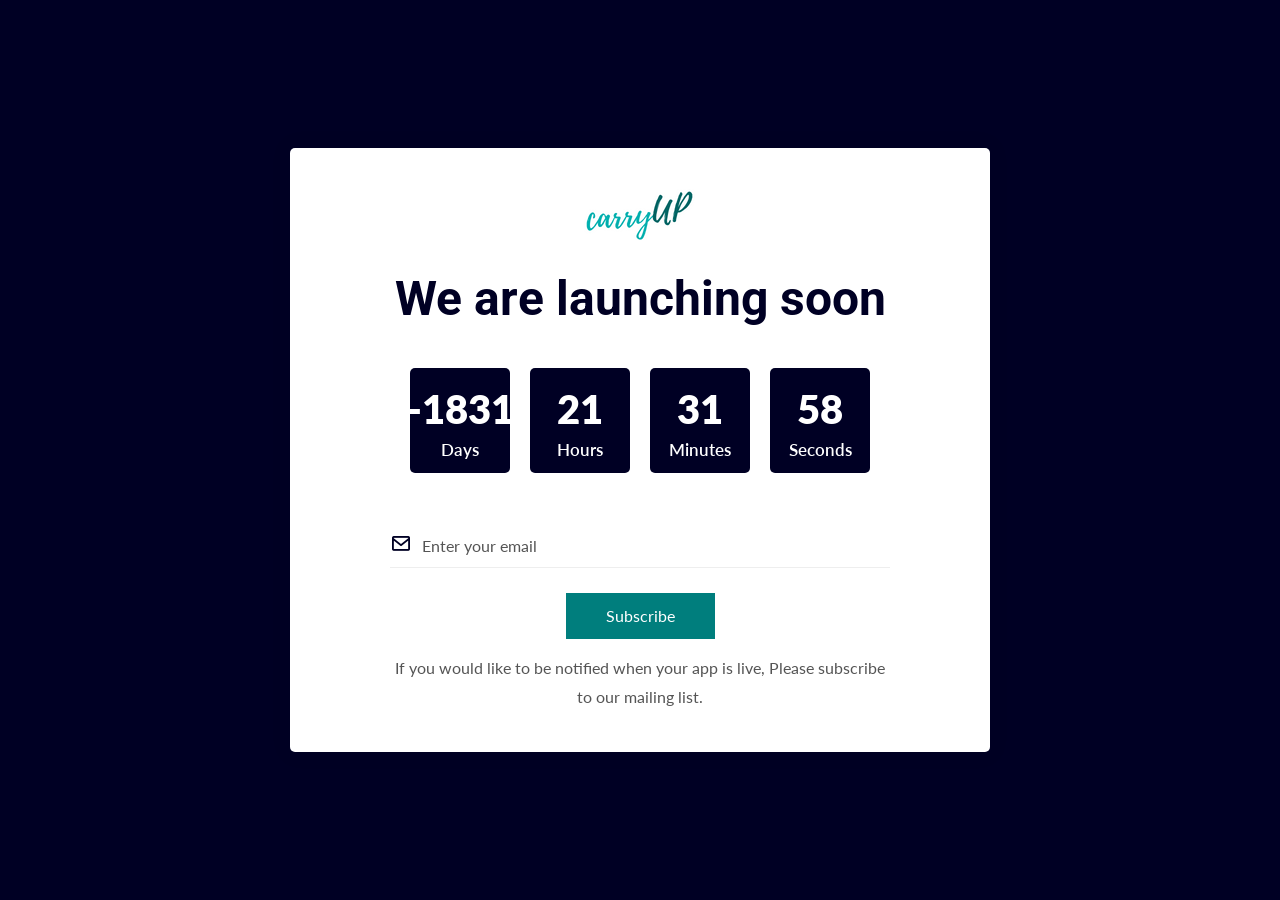
<file: coming-soon.html>
<!doctype html>
<html lang="zxx">
    <head>
		<!-- Required meta tags -->
		<meta charset="utf-8">
		<meta name="viewport" content="width=device-width, initial-scale=1, shrink-to-fit=no">

		<!-- Bootstrap Min CSS --> 
		<link rel="stylesheet" href="assets/css/bootstrap.min.css">
		<!-- Owl Theme Default Min CSS --> 
		<link rel="stylesheet" href="assets/css/owl.theme.default.min.css">
		<!-- Owl Carousel Min CSS --> 
		<link rel="stylesheet" href="assets/css/owl.carousel.min.css">
		<!-- Animate Min CSS --> 
		<link rel="stylesheet" href="assets/css/animate.min.css">
		<!-- Boxicons Min CSS --> 
		<link rel="stylesheet" href="assets/css/boxicons.min.css"> 
		<!-- Magnific Popup Min CSS --> 
		<link rel="stylesheet" href="assets/css/magnific-popup.min.css"> 
		<!-- Flaticon CSS --> 
		<link rel="stylesheet" href="assets/css/flaticon.css">
		<!-- Meanmenu Min CSS -->
		<link rel="stylesheet" href="assets/css/meanmenu.min.css">
		<!-- Nice Select Min CSS -->
		<link rel="stylesheet" href="assets/css/nice-select.min.css">
		<!-- Odometer Min CSS-->
		<link rel="stylesheet" href="assets/css/odometer.min.css">
		<!-- Style CSS -->
		<link rel="stylesheet" href="assets/css/style.css">
		<!-- Responsive CSS -->
		<link rel="stylesheet" href="assets/css/responsive.css">
		
		<!-- Favicon -->
		<link rel="icon" type="image/png" href="assets/img/logo.jpeg">
		<!-- Title -->
		<title>carryUP - Transport & Logistics Company</title>
    </head>

    <body>
		<!-- Start Preloader Area -->
		<div class="preloader">
			<div class="lds-ripple">
				<div></div>
				<div></div>
			</div>
		</div>
		<!-- End Preloader Area -->
		
		<!-- Start Coming Soon Area -->
		<div class="coming-soon-area">
            <div class="d-table">
                <div class="d-table-cell">
                    <div class="coming-soon-content">
                        <a href="index.html" class="logo">
                            <img src="assets/img/carry.png" alt="image">
						</a>
						
						<h2>We are launching soon</h2>
						
                        <div id="timer" class="flex-wrap d-flex justify-content-center">
                            <div id="days" class="align-items-center flex-column d-flex justify-content-center"></div>
                            <div id="hours" class="align-items-center flex-column d-flex justify-content-center"></div>
                            <div id="minutes" class="align-items-center flex-column d-flex justify-content-center"></div>
                            <div id="seconds" class="align-items-center flex-column d-flex justify-content-center"></div>
						</div>
						
                        <form class="newsletter-form" data-toggle="validator">
                            <div class="form-group">
                                <input type="email" class="input-newsletter" placeholder="Enter your email" name="EMAIL" required autocomplete="off">
                                <span class="label-title"><i class='bx bx-envelope'></i></span>
							</div>
							
                            <button type="submit" class="default-btn">
								<span>Subscribe</span>
							</button>

                            <div id="validator-newsletter" class="form-result"></div>
                            <p>If you would like to be notified when your app is live, Please subscribe to our mailing list.</p>
                        </form>
                    </div>
                </div>
			</div>
        </div>
        <!-- End Coming Soon Area -->
		
		<!-- Start Go Top Area -->
		<div class="go-top">
			<i class="bx bx-chevrons-up"></i>
			<i class="bx bx-chevrons-up"></i>
		</div>
		<!-- End Go Top Area -->
		

        <!-- Jquery Min JS -->
        <script src="assets/js/jquery.min.js"></script>
        <!-- Bootstrap Bundle Min JS -->
        <script src="assets/js/bootstrap.bundle.min.js"></script>
        <!-- Meanmenu Min JS -->
		<script src="assets/js/meanmenu.min.js"></script>
        <!-- Wow Min JS -->
        <script src="assets/js/wow.min.js"></script>
        <!-- Owl Carousel Min JS -->
		<script src="assets/js/owl.carousel.min.js"></script>
        <!-- Nice Select Min JS -->
		<script src="assets/js/nice-select.min.js"></script>
        <!-- Magnific Popup Min JS -->
		<script src="assets/js/magnific-popup.min.js"></script>
		<!-- Jarallax Min JS --> 
		<script src="assets/js/jarallax.min.js"></script>
		<!-- Appear Min JS --> 
        <script src="assets/js/appear.min.js"></script>
		<!-- Odometer Min JS --> 
		<script src="assets/js/odometer.min.js"></script>
		<!-- Smoothscroll Min JS --> 
		<script src="assets/js/smoothscroll.min.js"></script>
		<!-- Form Validator Min JS -->
		<script src="assets/js/form-validator.min.js"></script>
		<!-- Contact JS -->
		<script src="assets/js/contact-form-script.js"></script>
		<!-- Ajaxchimp Min JS -->
		<script src="assets/js/ajaxchimp.min.js"></script>
        <!-- Custom JS -->
		<script src="assets/js/custom.js"></script>
    </body>
</html>
</file>
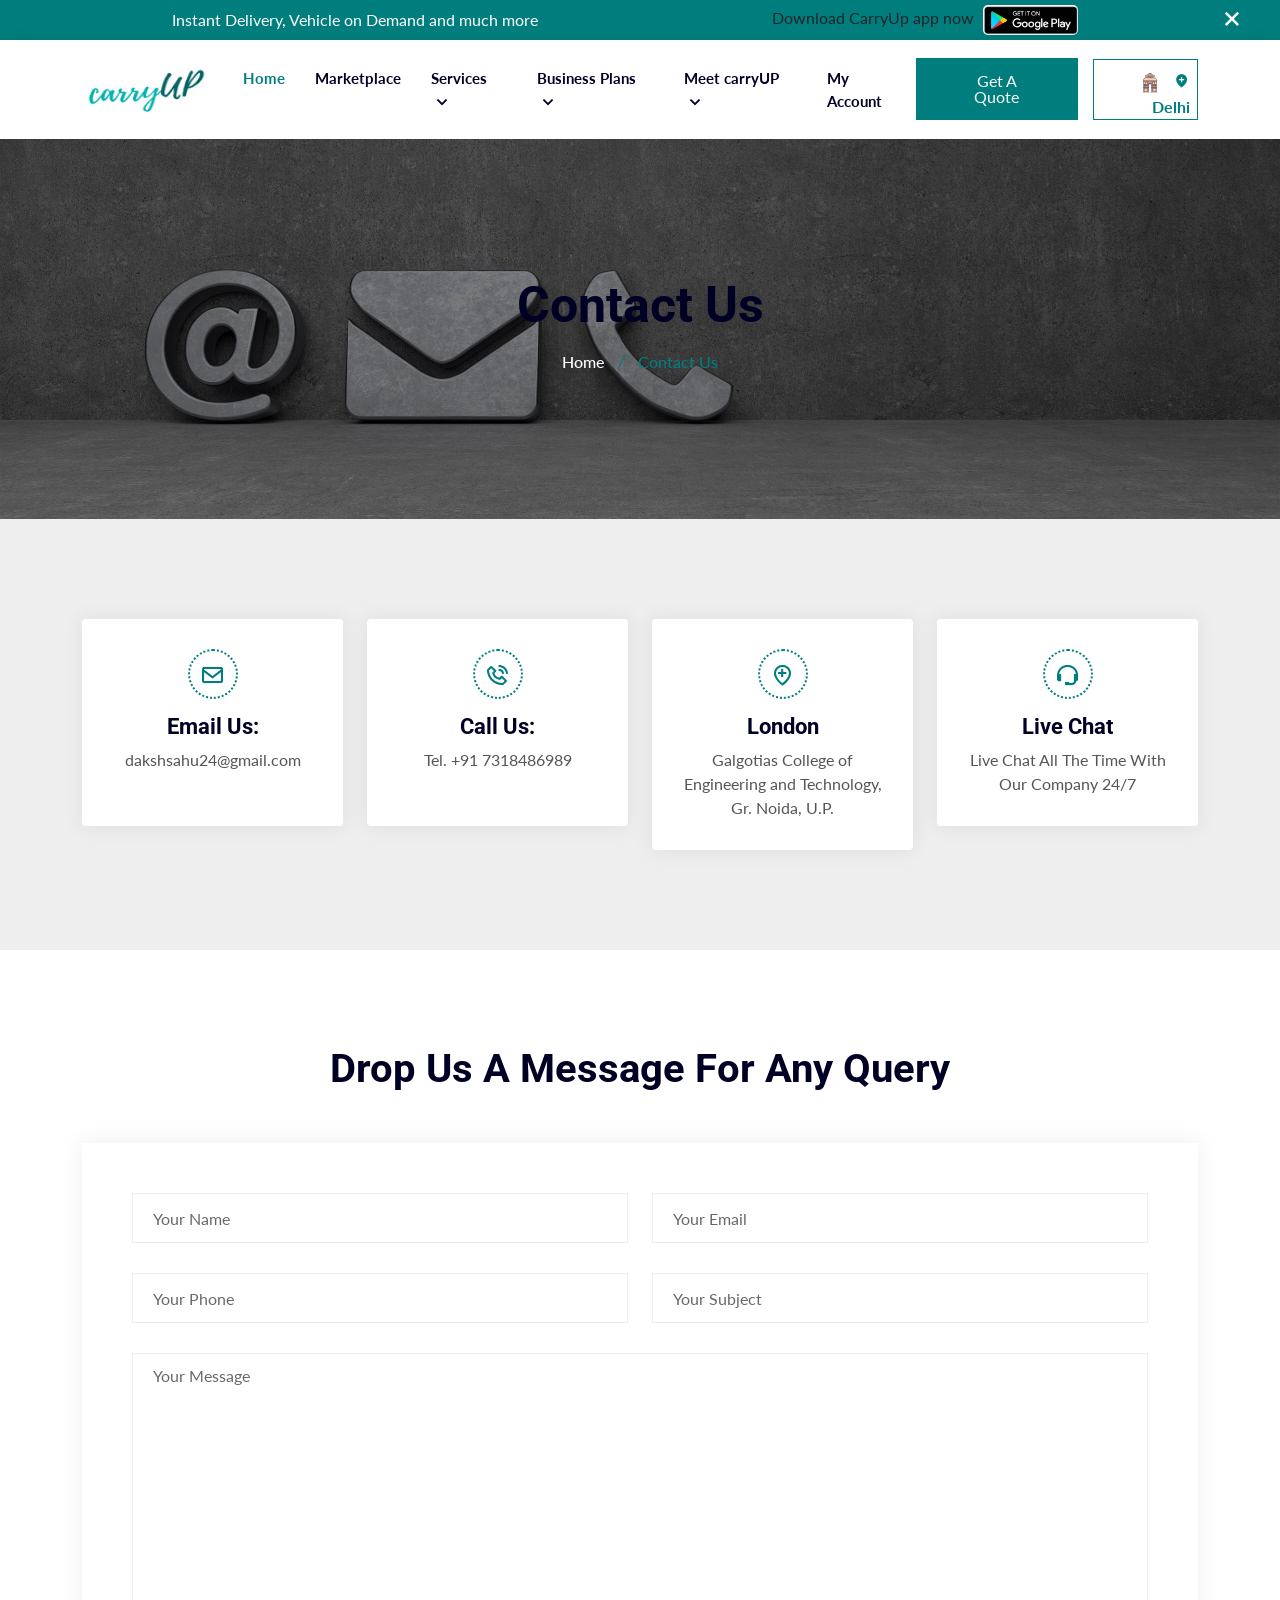
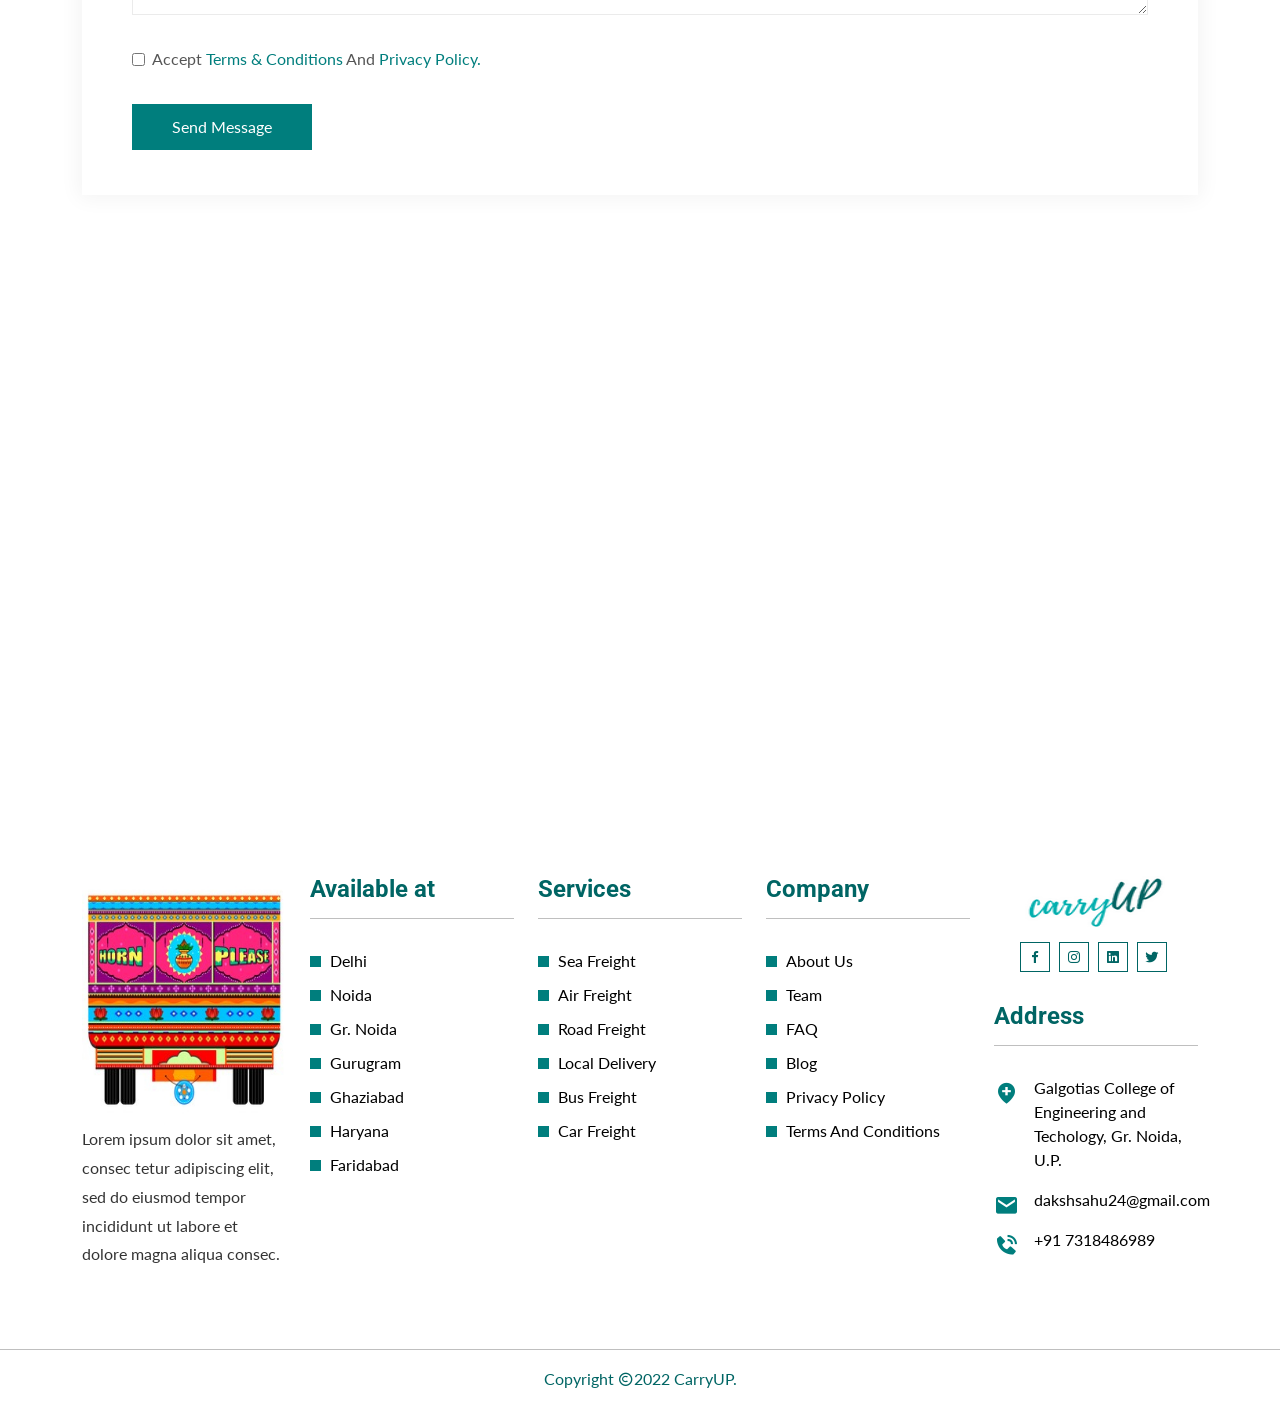
<file: contact-us.html>
<!doctype html>
<html lang="zxx">
    <head>
		<!-- Required meta tags -->
		<meta charset="utf-8">
		<meta name="viewport" content="width=device-width, initial-scale=1, shrink-to-fit=no">

		<!-- Bootstrap Min CSS --> 
		<link rel="stylesheet" href="assets/css/bootstrap.min.css">
		<!-- Owl Theme Default Min CSS --> 
		<link rel="stylesheet" href="assets/css/owl.theme.default.min.css">
		<!-- Owl Carousel Min CSS --> 
		<link rel="stylesheet" href="assets/css/owl.carousel.min.css">
		<!-- Animate Min CSS --> 
		<link rel="stylesheet" href="assets/css/animate.min.css">
		<!-- Boxicons Min CSS --> 
		<link rel="stylesheet" href="assets/css/boxicons.min.css"> 
		<!-- Magnific Popup Min CSS --> 
		<link rel="stylesheet" href="assets/css/magnific-popup.min.css"> 
		<!-- Flaticon CSS --> 
		<link rel="stylesheet" href="assets/css/flaticon.css">
		<!-- Meanmenu Min CSS -->
		<link rel="stylesheet" href="assets/css/meanmenu.min.css">
		<!-- Nice Select Min CSS -->
		<link rel="stylesheet" href="assets/css/nice-select.min.css">
		<!-- Odometer Min CSS-->
		<link rel="stylesheet" href="assets/css/odometer.min.css">
		<!-- Style CSS -->
		<link rel="stylesheet" href="assets/css/style.css">
		<!-- Responsive CSS -->
		<link rel="stylesheet" href="assets/css/responsive.css">
		
		<!-- Favicon -->
		<link rel="icon" type="image/png" href="assets/img/logo.jpeg">
		<!-- Title -->
		<title>carryUP - Transport & Logistics Company</title>
    </head>

    <body>
		<!-- Start Preloader Area -->
		<div class="preloader">
			<div class="lds-ripple">
				<div></div>
				<div></div>
			</div>
		</div>
		<!-- End Preloader Area -->
		
		<!-- Start Header Area -->
	<header class="header-area">
		<!-- Start Top Header -->
		<div class="top-header" id="top-header">
			<div class="container">
				<div class="row align-items-center text-white">
					<div class="col-lg-6 col-md-7 text-center">
						Instant Delivery, Vehicle on Demand and much more
					</div>

					<div class="col-lg-6 col-md-5 text-center">
						<a href="#" class="text-dark">
							Download CarryUp app now
							<img src="assets/img/flag/play-store.jpeg" alt="Image"
								style="height: 30px; border-radius: 5px; margin-left: 5px;">
							<!-- Explore all features on our App -->
						</a>
					</div>

					<span class="cross" id="cross">
						<i class="bx bx-x"></i>
					</span>
				</div>
			</div>
		</div>
		<!-- Start Top Header -->

		<!-- Start Navbar Area -->
		<div class="navbar-area">
			<div class="mobile-nav">
				<div class="container">
					<div class="mobile-menu">
						<div class="logo">
							<a href="index.html">
								<img src="assets/img/logo.png" alt="logo">
							</a>
						</div>
					</div>
				</div>
			</div>

			<div class="desktop-nav">
				<div class="container">
					<nav class="navbar navbar-expand-md navbar-light">
						<a class="navbar-brand" href="index.html">
							<!-- originally img is made of 105x45px with name in image and no text -->
							<!-- <img src="assets/img/logo.jpeg" alt="logo" style="height: 45px; width: 50px;"> -->
							<img src="assets/img/carry.png" alt="logo" style="height: 45px; width: 150px;">
						</a>

						<div class="collapse navbar-collapse mean-menu">
							<ul class="navbar-nav m-auto">
								<li class="nav-item">
									<a href="index.html" class="nav-link active">
										Home
									</a>
								</li>
								
								<li class="nav-item">
									<a href="coming-soon.html" class="nav-link">
										Marketplace
									</a>
								</li>

								<li class="nav-item">
									<a href="#" class="nav-link">
										Services
										<i class="bx bx-chevron-down"></i>
									</a>
		
									<ul class="dropdown-menu">
										<li class="nav-item">
											<a href="coming-soon.html" class="nav-link">Marketplace</a>
										</li>
		
										<li class="nav-item">
											<a href="#" class="nav-link">All Services
												<i class="bx bx-chevron-right"></i>
											</a>
		
											<ul class="dropdown-menu">
												<li class="nav-item">
													<a href="services-style-three.html" class="nav-link">All Goods Shipment</a>
												</li>
												<li class="nav-item">
													<a href="services-style-three.html" class="nav-link">Marketplace - Bid your Transport</a>
												</li>
												<li class="nav-item">
													<a href="services-style-three.html" class="nav-link">Fast Freight</a>
												</li>
												
												<li class="nav-item">
													<a href="services-style-three.html" class="nav-link">Hyper Space Management</a>
												</li>
												<li class="nav-item">
													<a href="services-style-three.html" class="nav-link">Drivers Available</a>
												</li>
												<li class="nav-item">
													<a href="services-style-three.html" class="nav-link">For B2B</a>
													</li>
												<li class="nav-item">
													<a href="services-style-three.html" class="nav-link">For B2C</a>
												</li>
												</li>
												<li class="nav-item">
													<a href="services-style-three.html" class="nav-link">Courier Service</a>
												</li>
												<li class="nav-item">
													<a href="services-style-three.html" class="nav-link">Home Delivery</a>
												</li>
												<li class="nav-item">
													<a href="services-style-three.html" class="nav-link">Packaging</a>
												</li>
											</ul>
										</li>

										<li class="nav-item">
											<a href="coming-soon.html" class="nav-link">Rent Vehicle
												<i class="bx bx-chevron-right"></i>
											</a>
		
											<ul class="dropdown-menu">
												<li class="nav-item">
													<a href="coming-soon.html" class="nav-link">Small Vehicle</a>
												</li>
												<li class="nav-item">
													<a href="coming-soon.html" class="nav-link">Medium Vehicle</a>
												</li>
												<li class="nav-item">
													<a href="coming-soon.html" class="nav-link">Large Vehicle</a>
												</li>
												<li class="nav-item">
													<a href="coming-soon.html" class="nav-link">Heavy Vehicle</a>
												</li>
											</ul>
										</li>
		
										<li class="nav-item">
											<a href="services-details.html" class="nav-link">Service Detail</a>
										</li>
									</ul>
								</li>


								<li class="nav-item">
									<a href="#" class="nav-link">
										Business Plans
										<i class="bx bx-chevron-down"></i>
									</a>

									<ul class="dropdown-menu">
										<li class="nav-item">
											<a href="#" class="nav-link">Starter</a>
										</li>
										<li class="nav-item">
											<a href="#" class="nav-link">Premium</a>
										</li>
										<li class="nav-item">
											<a href="#" class="nav-link">Platinum</a>
										</li>
										<!-- <li class="nav-item">
											<a href="blog-left-sidebar.html" class="nav-link">Blog Left Sidebar</a>
										</li>
										<li class="nav-item">
											<a href="blog-details.html" class="nav-link">Blog Details</a>
										</li> -->
									</ul>
								</li>

								<li class="nav-item">
									<a href="#" class="nav-link">
										Meet carryUP
										<i class="bx bx-chevron-down"></i>
									</a>

									<ul class="dropdown-menu">
										<li class="nav-item">
											<a href="about-us.html" class="nav-link">How it works</a>
										</li>
										<li class="nav-item">
											<a href="about-us.html" class="nav-link">About us</a>
										</li>
										<li class="nav-item">
											<a href="#" class="nav-link">Career</a>
										</li>
										<li class="nav-item">
											<a href="team.html" class="nav-link">Team</a>
										</li>
										<li class="nav-item">
											<a href="#" class="nav-link">Privacy Policy</a>
										</li>
										<li class="nav-item">
											<a href="#" class="nav-link">Terms & Conditions</a>
										</li>
										<li class="nav-item">
											<a href="contact-us.html" class="nav-link">Contact us</a>
										</li>
									</ul>
								</li>

								<li class="nav-item">
									<a href="my-account.html" class="nav-link">
										My Account
										<!-- <i class="bx bx-chevron-down"></i> -->
									</a>

									<!-- <ul class="dropdown-menu">
										<li class="nav-item">
											<a href="my-account.html" class="nav-link">My Account</a>
										</li>
										<li class="nav-item">
											<a href="log-in.html" class="nav-link">Log in</a>
										</li>
										<li class="nav-item">
											<a href="register.html" class="nav-link">Register</a>
										</li>
										<li class="nav-item">
											<a href="recover-password.html" class="nav-link">Recover Password</a>
										</li>
									</ul> -->
								</li>

								<!-- <li class="nav-item">
									<a href="company.html" class="nav-link">Company</a>
								</li> -->
							</ul>

							<div class="others-option">
								<div class="get-quote">
									<a href="#category" class="default-btn">
										<span>Get A Quote</span>
									</a>
								</div>
							</div>

							<div class="top-header">
								<div class="header-right-content">
									<ul class="flag-area">
										<li class="flag-item-top">
											<a href="#" class="flag-bar">
												<img src="assets/img/flag/delhi.png" alt="Image">
												<span><i class="bx bxs-location-plus"></i>Delhi</span>
											</a>

											<ul class="flag-item-bottom">
												<li class="flag-item">
													<a href="#" class="flag-link">
														<img src="assets/img/flag/gurugram.jpg" alt="Image">
														Gurugram
													</a>
												</li>
												<li class="flag-item">
													<a href="#" class="flag-link">
														<img src="assets/img/flag/noida.png" alt="Image">
														Noida
													</a>
												</li>
												<li class="flag-item">
													<a href="#" class="flag-link">
														<img src="assets/img/flag/haryana.jpg" alt="Image">
														Haryana
													</a>
												</li>
												<li class="flag-item">
													<a href="#" class="flag-link">
														<img src="assets/img/flag/ghaziabad.jpg" alt="Image">
														Ghaziabad
													</a>
												</li>
											</ul>
										</li>
									</ul>
								</div>
							</div>
						</div>
					</nav>
				</div>
			</div>

			<div class="others-option-for-responsive">
				<div class="container">
					<div class="dot-menu">
						<div class="inner">
							<div class="circle circle-one"></div>
							<div class="circle circle-two"></div>
							<div class="circle circle-three"></div>
						</div>
					</div>

					<div class="container">
						<div class="option-inner">
							<div class="others-option justify-content-center d-flex align-items-center">
								<div class="get-quote">
									<a href="pricing-style-two.html" class="default-btn">
										<span>Get A Quote</span>
									</a>
								</div>
							</div>
						</div>
					</div>
				</div>
			</div>
		</div>
		<!-- End Navbar Area -->
	</header>
	<!-- End Header Area -->

		<!-- Start Page Title Area -->
		<div class="page-title-area bg-25">
			<div class="container">
				<div class="page-title-content">
					<h2>Contact Us</h2>
					<ul>
						<li>
							<a href="index.html">
								Home 
							</a>
						</li>
						<li class="active">Contact Us</li>
					</ul>
				</div>
			</div>
		</div>
		<!-- End Page Title Area -->

		<!-- Start Contact Info Area -->
		<section class="contact-info-area bg-color pt-100 pb-70">
			<div class="container">
				<div class="row">
					<div class="col-lg-3 col-sm-6">
						<div class="single-contact-info">
							<i class="bx bx-envelope"></i>
							<h3>Email Us:</h3>
							<a href="#">dakshsahu24@gmail.com</a>
							<br>
							<!-- <a href="#">daksh.20gcebcs144@galgotiacollege.edu</a> -->
						</div>
					</div>

					<div class="col-lg-3 col-sm-6">
						<div class="single-contact-info">
							<i class="bx bx-phone-call"></i>
							<h3>Call Us:</h3>
							<a href="#">Tel. +91 7318486989</a>
							<BR>
							<!-- <a href="tel:+1-(514)-312-6678">Tel. +1 (514) 312-6678</a> -->
						</div>
					</div>

					<div class="col-lg-3 col-sm-6">
						<div class="single-contact-info">
							<i class="bx bx-location-plus"></i>
							<h3>London</h3>
							<a href="#">Galgotias College of Engineering and Technology, Gr. Noida, U.P.</a>
						</div>
					</div>

					<div class="col-lg-3 col-sm-6">
						<div class="single-contact-info">
							<i class="bx bx-support"></i>
							<h3>Live Chat</h3>
							<a href="#">Live Chat All The Time With Our Company 24/7</a>
						</div>
					</div>
				</div>
			</div>
		</section>
		<!-- End Contact Info Area -->

		<!-- Start Contact Area -->
		<section class="main-contact-area ptb-100">
			<div class="container">
				<div class="section-title">
					<h2>Drop Us A Message For Any Query</h2>
				</div>

				<form id="contactForm">
					<div class="row">
						<div class="col-lg-6 col-sm-6">
							<div class="form-group">
								<input type="text" name="name" id="name" class="form-control" required data-error="Please enter your name" placeholder="Your Name">
								<div class="help-block with-errors"></div>
							</div>
						</div>

						<div class="col-lg-6 col-sm-6">
							<div class="form-group">
								<input type="email" name="email" id="email" class="form-control" required data-error="Please enter your email" placeholder="Your Email">
								<div class="help-block with-errors"></div>
							</div>
						</div>

						<div class="col-lg-6 col-sm-6">
							<div class="form-group">
								<input type="text" name="phone_number" id="phone_number" required data-error="Please enter your number" class="form-control" placeholder="Your Phone">
								<div class="help-block with-errors"></div>
							</div>
						</div>

						<div class="col-lg-6 col-sm-6">
							<div class="form-group">
								<input type="text" name="msg_subject" id="msg_subject" class="form-control" required data-error="Please enter your subject" placeholder="Your Subject">
								<div class="help-block with-errors"></div>
							</div>
						</div>

						<div class="col-lg-12 col-md-12">
							<div class="form-group">
								<textarea name="message" class="form-control" id="message" cols="30" rows="10" required data-error="Write your message" placeholder="Your Message"></textarea>
								<div class="help-block with-errors"></div>
							</div>
						</div>

						<div class="col-12">
							<div class="form-group checkboxs">
								<input type="checkbox" id="chb2">
								<p>
									Accept <a href="terms-conditions.html">Terms & Conditions</a> And <a href="privacy-policy.html">Privacy Policy.</a>
								</p>
							</div>
						</div>

						<div class="col-12">
							<button type="submit" class="default-btn btn-two">
								<span>Send Message</span>
							</button>
							<div id="msgSubmit" class="h3 text-center hidden"></div>
							<div class="clearfix"></div>
						</div>
					</div>
				</form>
			</div>
		</section>
		<!-- End Contact Area -->

		<!-- Start Map Area -->
		<div class="map-area">
			<!-- <iframe src="https://www.google.com/maps/embed?pb=!1m18!1m12!1m3!1d2984.1935827502225!2d-88.54223508432493!3d41.586694691578195!2m3!1f0!2f0!3f0!3m2!1i1024!2i768!4f13.1!3m3!1m2!1s0x880ebf5c2925d401%3A0x82b679cd7569709f!2s9170%20Millbrook%20Rd%2C%20Newark%2C%20IL%2060541%2C%20USA!5e0!3m2!1sen!2sbd!4v1601810027362!5m2!1sen!2sbd"></iframe> -->

			<iframe src="https://www.google.com/maps/embed?pb=!1m18!1m12!1m3!1d14031.227204534456!2d77.5045989!3d28.455239799999998!2m3!1f0!2f0!3f0!3m2!1i1024!2i768!4f13.1!3m3!1m2!1s0x390ce565f0000001%3A0x548952c90b21eae1!2sGalgotias%20College%20of%20Engineering%20and%20Technology!5e0!3m2!1sen!2sin!4v1652238210136!5m2!1sen!2sin" width="600" height="450" style="border:0;" allowfullscreen="" loading="lazy" referrerpolicy="no-referrer-when-downgrade"></iframe>
		</div>
		<!-- End Map Area -->

		<!-- Start Footer Area -->
	<footer class="footer-area pt-100 pb-50">
		<div class="container">
			<div class="row">
				
				<div class="col-lg-2-5 col-md-4 d-lg-none d-md-none">
					<div class="single-footer-widget">
						<h3>Available at</h3>

						<ul class="import-link">
							<li>
								<a href="">Delhi</a>
							</li>
							<li>
								<a href="">Noida</a>
							</li>
							<li>
								<a href="">Gr. Noida</a>
							</li>
							<li>
								<a href="">Gurugram</a>
							</li>
							<li>
								<a href="">Ghaziabad</a>
							</li>
							<li>
								<a href="">Haryana</a>
							</li>
							<li>
								<a href="">Faridabad</a>
							</li>
						</ul>
					</div>
				</div>

				<div class="col-lg-2-5 col-md-6">
					<div class="single-footer-widget">
						<!-- <a href="index.html" class="logo"> -->
						<!-- originally img is made of 105x45px with name in image and no text -->
						<!-- <img src="assets/img/logo.jpeg" alt="Image" style="height: 52px; width: 70px;">SARTHI -->
						<!-- </a> -->
						<div class="footer-img">
							<img src="assets/img/banner/shutterstock_download (1).jpg" style="height: 250px;">
						</div>

						<p>Lorem ipsum dolor sit amet, consec tetur adipiscing elit, sed do eiusmod tempor incididunt ut
							labore et dolore magna aliqua consec.</p>

					</div>
				</div>

				<div class="col-lg-2-5 col-md-6 d-md-block d-none d-lg-none">
					<div class="logo">
						<a href="index.html">
							<!-- originally img is made of 105x45px with name in image and no text -->
							<img src="assets/img/carry.png" alt="Image" style="height: 52px; width: 150px;">
						</a>
					</div>
					<div class="single-footer-widget">
						<ul class="social-icon">
							<li>
								<a href="">
									<i class="bx bxl-facebook"></i>
								</a>
							</li>
							<li>
								<a href="">
									<i class="bx bxl-instagram"></i>
								</a>
							</li>
							<li>
								<a href="">
									<i class="bx bxl-linkedin-square"></i>
								</a>
							</li>
							<li>
								<a href="">
									<i class="bx bxl-twitter"></i>
								</a>
							</li>
						</ul>
					</div>
					<div class="single-footer-widget">
						<h3>Address</h3>



						<ul class="address">
							<li class="location">
								<i class="bx bxs-location-plus"></i>
								Galgotias College of Engineering and Techology, Gr. Noida, U.P.
							</li>
							<li>
								<i class="bx bxs-envelope"></i>
								<a href="">dakshsahu24@gmail.com</a>
								<!-- <a href="#">daksh.20gcebcs144@galgotiacollege.edu</a> -->
								<!-- <a href="mailto:info@ezio.com">info@ezio.com</a> -->
							</li>
							<li>
								<i class="bx bxs-phone-call"></i>
								<a href="">+91 7318486989</a>
								<!-- <a href="tel:+1-(514)-312-6678">+1 (514) 312-6678</a> -->
							</li>
						</ul>
					</div>
				</div>

				<div class="col-lg-2-5 col-md-4 d-none d-lg-block d-md-block">
					<div class="single-footer-widget">
						<h3>Available at</h3>

						<ul class="import-link">
							<li>
								<a href="">Delhi</a>
							</li>
							<li>
								<a href="">Noida</a>
							</li>
							<li>
								<a href="">Gr. Noida</a>
							</li>
							<li>
								<a href="">Gurugram</a>
							</li>
							<li>
								<a href="">Ghaziabad</a>
							</li>
							<li>
								<a href="">Haryana</a>
							</li>
							<li>
								<a href="">Faridabad</a>
							</li>
						</ul>
					</div>
				</div>

				<div class="col-lg-2-5 col-md-4 col-sm-6">
					<div class="single-footer-widget">
						<h3>Services</h3>

						<ul class="import-link">
							<li>
								<a href="">Sea Freight</a>
							</li>
							<li>
								<a href="">Air Freight</a>
							</li>
							<li>
								<a href="">Road Freight</a>
							</li>
							<li>
								<a href="">Local Delivery</a>
							</li>
							<li>
								<a href="">Bus Freight</a>
							</li>
							<li>
								<a href="">Car Freight</a>
							</li>
						</ul>
					</div>
				</div>

				<div class="col-lg-2-5 col-md-4 col-sm-6">
					<div class="single-footer-widget">
						<h3>Company</h3>

						<ul class="import-link">
							<li>
								<a href="about-us.html">About Us</a>
							</li>
							<li>
								<a href="team.html">Team</a>
							</li>
							<li>
								<a href="faq.html">FAQ</a>
							</li>
							<li>
								<a href="">Blog</a>
							</li>
							<li>
								<a href="">Privacy Policy</a>
							</li>
							<li>
								<a href="">Terms And Conditions</a>
							</li>
						</ul>
					</div>
				</div>

				<div class="col-lg-2-5 col-md-6 d-md-none d-lg-block">
					<div class="logo">
						<a href="index.html">
							<!-- originally img is made of 105x45px with name in image and no text -->
							<img src="assets/img/carry.png" alt="Image" style="height: 52px; width: 150px;">
						</a>
					</div>
					<div class="single-footer-widget">
						<ul class="social-icon">
							<li>
								<a href="">
									<i class="bx bxl-facebook"></i>
								</a>
							</li>
							<li>
								<a href="">
									<i class="bx bxl-instagram"></i>
								</a>
							</li>
							<li>
								<a href="">
									<i class="bx bxl-linkedin-square"></i>
								</a>
							</li>
							<li>
								<a href="">
									<i class="bx bxl-twitter"></i>
								</a>
							</li>
						</ul>
					</div>
					<div class="single-footer-widget">
						<h3>Address</h3>



						<ul class="address">
							<li class="location">
								<i class="bx bxs-location-plus"></i>
								Galgotias College of Engineering and Techology, Gr. Noida, U.P.
							</li>
							<li>
								<i class="bx bxs-envelope"></i>
								<a href="">dakshsahu24@gmail.com</a>
								<!-- <a href="#">daksh.20gcebcs144@galgotiacollege.edu</a> -->
							</li>
							<li>
								<i class="bx bxs-phone-call"></i>
								<a href="">+91 7318486989</a>
							</li>
						</ul>
					</div>
				</div>
			</div>
		</div>
	</footer>
	<!-- End Footer Area -->

		<!-- Start Copy Right Area -->
		<div class="copy-right-area">
			<div class="container">
				<p>
					Copyright <i class="bx bx-copyright"></i>2022 CarryUP. 
					<!-- Designed By -->
					<!-- <a href="https://hibootstrap.com/" target="_blank">HiBootstrap</a> -->
				</p>
			</div>
		</div>
		<!-- End Copy Right Area -->
		
		<!-- Start Go Top Area -->
		<div class="go-top">
			<i class="bx bx-chevrons-up"></i>
			<i class="bx bx-chevrons-up"></i>
		</div>
		<!-- End Go Top Area -->
		

        <!-- Jquery Min JS -->
        <script src="assets/js/jquery.min.js"></script>
        <!-- Bootstrap Bundle Min JS -->
        <script src="assets/js/bootstrap.bundle.min.js"></script>
        <!-- Meanmenu Min JS -->
		<script src="assets/js/meanmenu.min.js"></script>
        <!-- Wow Min JS -->
        <script src="assets/js/wow.min.js"></script>
        <!-- Owl Carousel Min JS -->
		<script src="assets/js/owl.carousel.min.js"></script>
        <!-- Nice Select Min JS -->
		<script src="assets/js/nice-select.min.js"></script>
        <!-- Magnific Popup Min JS -->
		<script src="assets/js/magnific-popup.min.js"></script>
		<!-- Jarallax Min JS --> 
		<script src="assets/js/jarallax.min.js"></script>
		<!-- Appear Min JS --> 
        <script src="assets/js/appear.min.js"></script>
		<!-- Odometer Min JS --> 
		<script src="assets/js/odometer.min.js"></script>
		<!-- Smoothscroll Min JS --> 
		<script src="assets/js/smoothscroll.min.js"></script>
		<!-- Form Validator Min JS -->
		<script src="assets/js/form-validator.min.js"></script>
		<!-- Contact JS -->
		<script src="assets/js/contact-form-script.js"></script>
		<!-- Ajaxchimp Min JS -->
		<script src="assets/js/ajaxchimp.min.js"></script>
        <!-- Custom JS -->
		<script src="assets/js/custom.js"></script>
		<!-- JAVASCRIPT added by daksh -->
	<script>
		const cross = document.getElementById('cross');
		const topHeader = document.getElementById('top-header');

		cross.addEventListener("click", () => {
			topHeader.classList.add('none')
		})


	</script>
    </body>
</html>
</file>
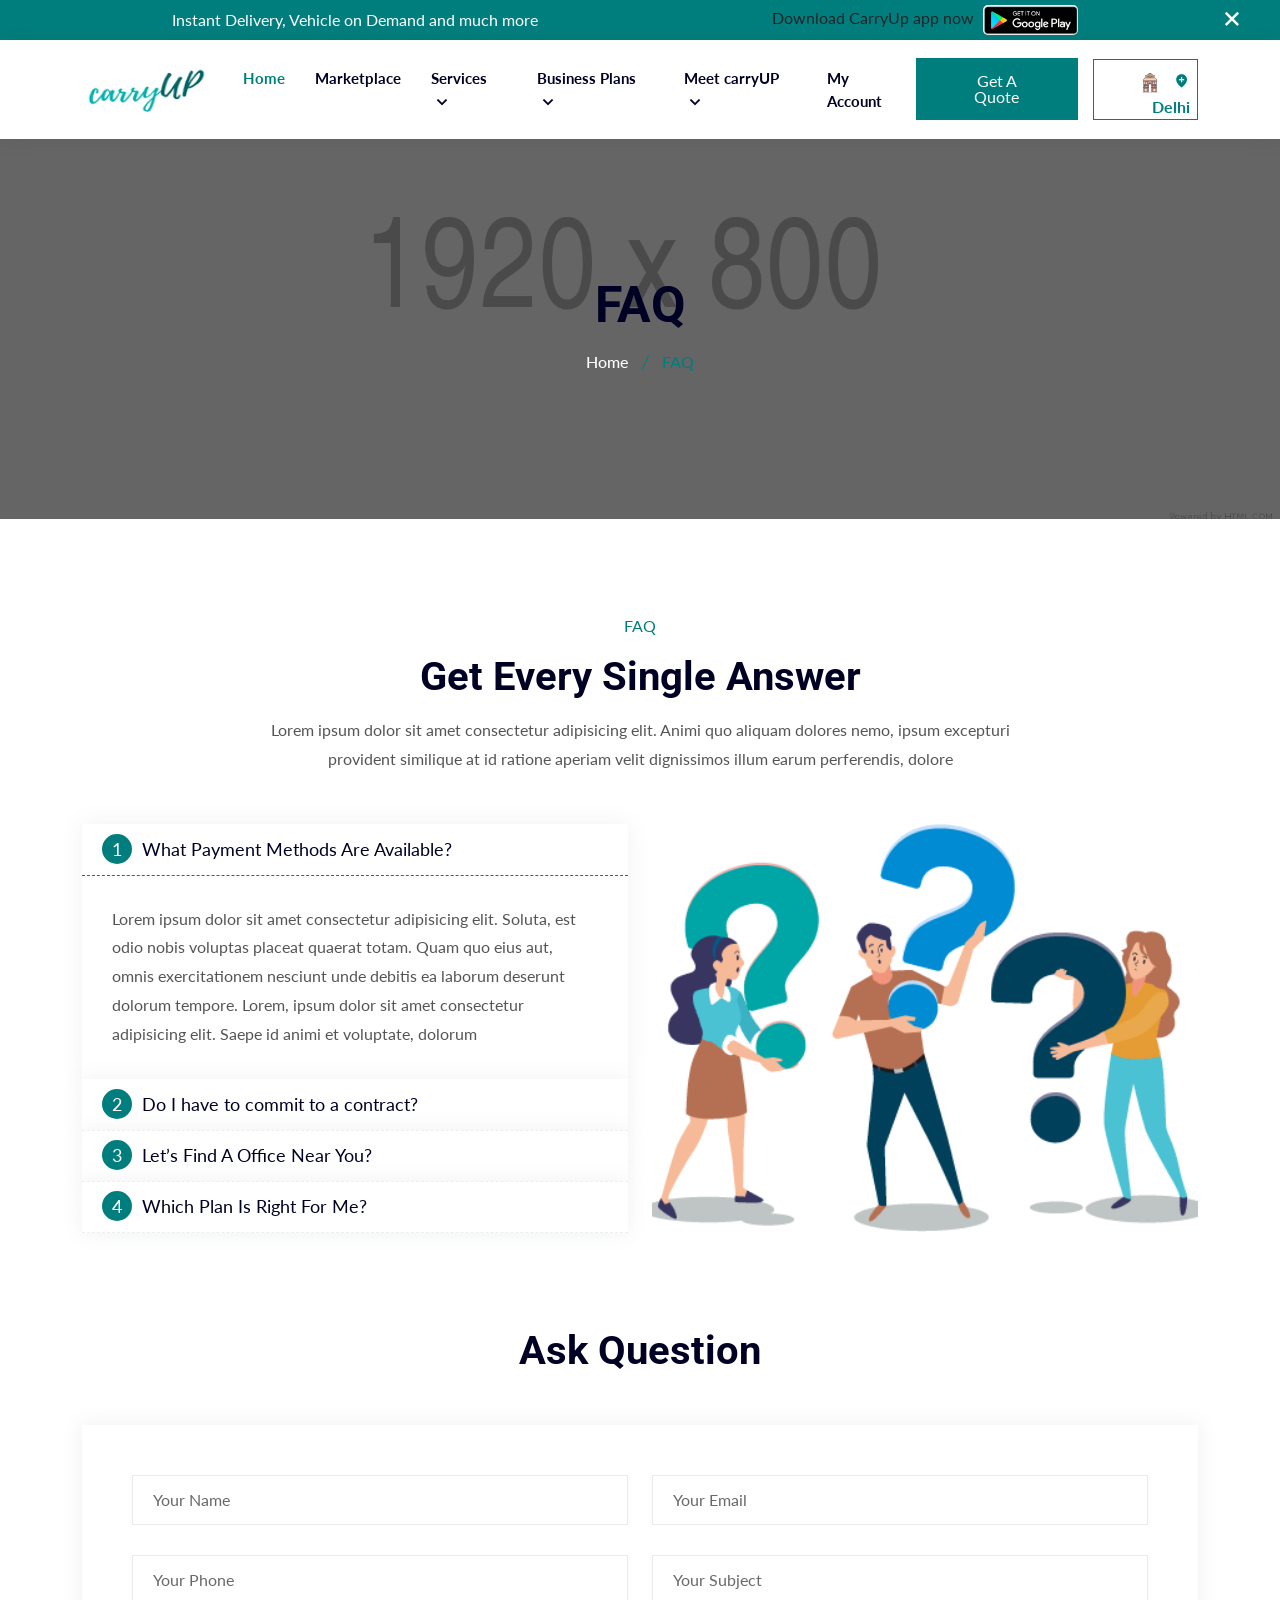
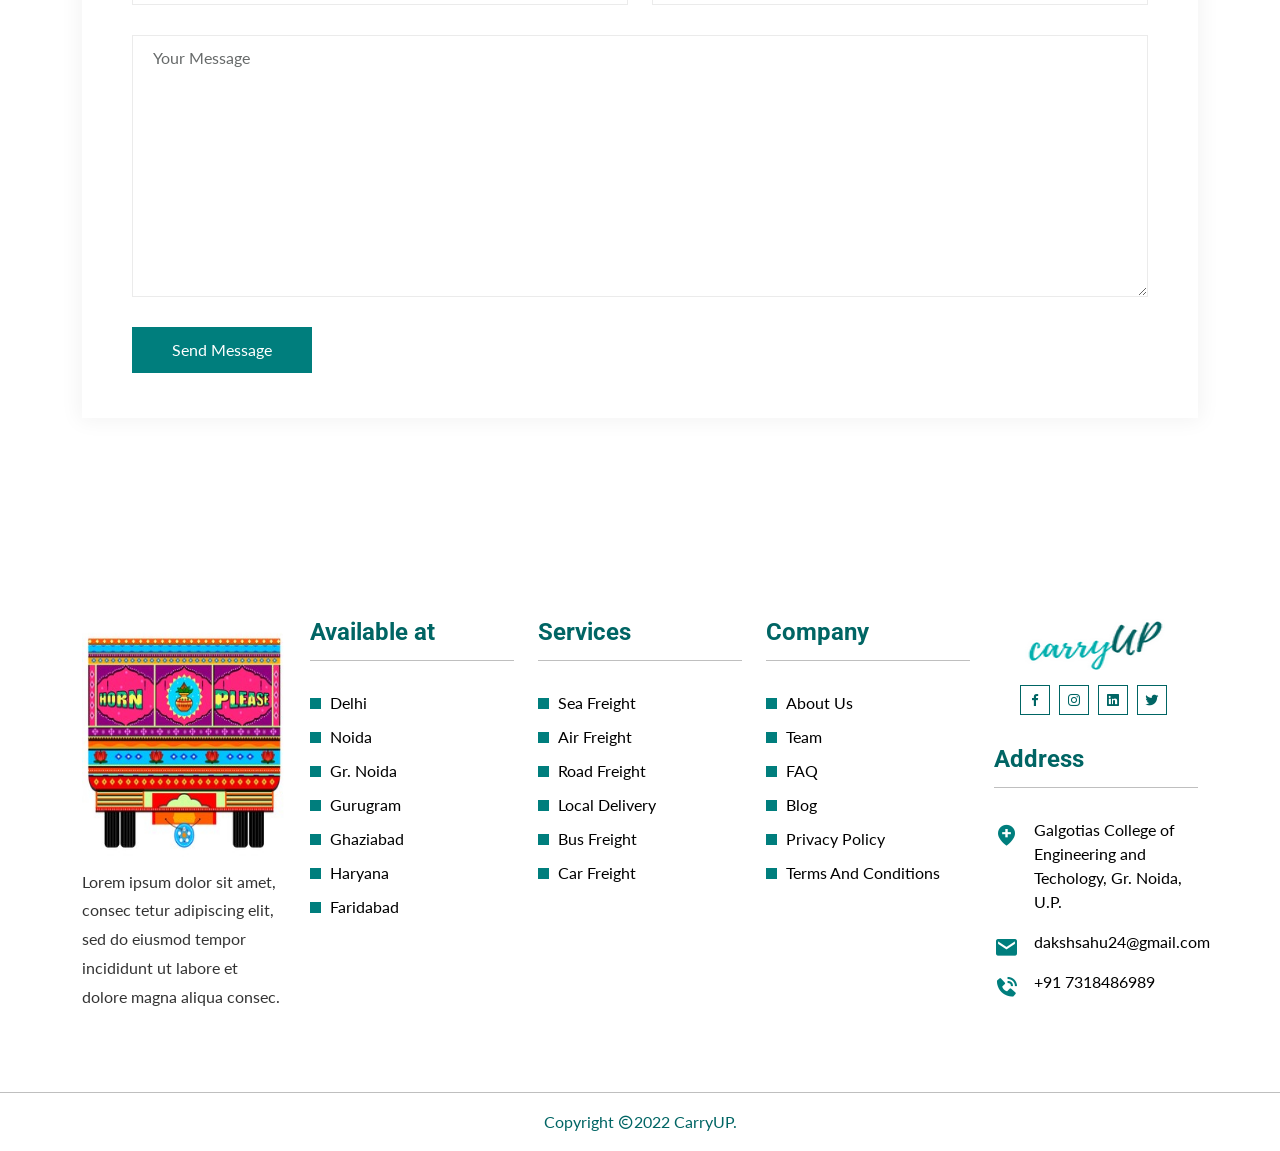
<file: faq.html>
<!doctype html>
<html lang="zxx">
    <head>
		<!-- Required meta tags -->
		<meta charset="utf-8">
		<meta name="viewport" content="width=device-width, initial-scale=1, shrink-to-fit=no">

		<!-- Bootstrap Min CSS --> 
		<link rel="stylesheet" href="assets/css/bootstrap.min.css">
		<!-- Owl Theme Default Min CSS --> 
		<link rel="stylesheet" href="assets/css/owl.theme.default.min.css">
		<!-- Owl Carousel Min CSS --> 
		<link rel="stylesheet" href="assets/css/owl.carousel.min.css">
		<!-- Animate Min CSS --> 
		<link rel="stylesheet" href="assets/css/animate.min.css">
		<!-- Boxicons Min CSS --> 
		<link rel="stylesheet" href="assets/css/boxicons.min.css"> 
		<!-- Magnific Popup Min CSS --> 
		<link rel="stylesheet" href="assets/css/magnific-popup.min.css"> 
		<!-- Flaticon CSS --> 
		<link rel="stylesheet" href="assets/css/flaticon.css">
		<!-- Meanmenu Min CSS -->
		<link rel="stylesheet" href="assets/css/meanmenu.min.css">
		<!-- Nice Select Min CSS -->
		<link rel="stylesheet" href="assets/css/nice-select.min.css">
		<!-- Odometer Min CSS-->
		<link rel="stylesheet" href="assets/css/odometer.min.css">
		<!-- Style CSS -->
		<link rel="stylesheet" href="assets/css/style.css">
		<!-- Responsive CSS -->
		<link rel="stylesheet" href="assets/css/responsive.css">
		
		<!-- Favicon -->
		<link rel="icon" type="image/png" href="assets/img/logo.jpeg">
		<!-- Title -->
		<title>carryUP - Transport & Logistics Company</title>
    </head>

    <body>
		<!-- Start Preloader Area -->
		<div class="preloader">
			<div class="lds-ripple">
				<div></div>
				<div></div>
			</div>
		</div>
		<!-- End Preloader Area -->
		
		<!-- Start Header Area -->
	<header class="header-area">
		<!-- Start Top Header -->
		<div class="top-header" id="top-header">
			<div class="container">
				<div class="row align-items-center text-white">
					<div class="col-lg-6 col-md-7 text-center">
						Instant Delivery, Vehicle on Demand and much more
					</div>

					<div class="col-lg-6 col-md-5 text-center">
						<a href="#" class="text-dark">
							Download CarryUp app now
							<img src="assets/img/flag/play-store.jpeg" alt="Image"
								style="height: 30px; border-radius: 5px; margin-left: 5px;">
							<!-- Explore all features on our App -->
						</a>
					</div>

					<span class="cross" id="cross">
						<i class="bx bx-x"></i>
					</span>
				</div>
			</div>
		</div>
		<!-- Start Top Header -->

		<!-- Start Navbar Area -->
		<div class="navbar-area">
			<div class="mobile-nav">
				<div class="container">
					<div class="mobile-menu">
						<div class="logo">
							<a href="index.html">
								<img src="assets/img/logo.png" alt="logo">
							</a>
						</div>
					</div>
				</div>
			</div>

			<div class="desktop-nav">
				<div class="container">
					<nav class="navbar navbar-expand-md navbar-light">
						<a class="navbar-brand" href="index.html">
							<!-- originally img is made of 105x45px with name in image and no text -->
							<!-- <img src="assets/img/logo.jpeg" alt="logo" style="height: 45px; width: 50px;"> -->
							<img src="assets/img/carry.png" alt="logo" style="height: 45px; width: 150px;">
						</a>

						<div class="collapse navbar-collapse mean-menu">
							<ul class="navbar-nav m-auto">
								<li class="nav-item">
									<a href="index.html" class="nav-link active">
										Home
									</a>
								</li>
								
								<li class="nav-item">
									<a href="coming-soon.html" class="nav-link">
										Marketplace
									</a>
								</li>

								<li class="nav-item">
									<a href="#" class="nav-link">
										Services
										<i class="bx bx-chevron-down"></i>
									</a>
		
									<ul class="dropdown-menu">
										<li class="nav-item">
											<a href="coming-soon.html" class="nav-link">Marketplace</a>
										</li>
		
										<li class="nav-item">
											<a href="#" class="nav-link">All Services
												<i class="bx bx-chevron-right"></i>
											</a>
		
											<ul class="dropdown-menu">
												<li class="nav-item">
													<a href="services-style-three.html" class="nav-link">All Goods Shipment</a>
												</li>
												<li class="nav-item">
													<a href="services-style-three.html" class="nav-link">Marketplace - Bid your Transport</a>
												</li>
												<li class="nav-item">
													<a href="services-style-three.html" class="nav-link">Fast Freight</a>
												</li>
												
												<li class="nav-item">
													<a href="services-style-three.html" class="nav-link">Hyper Space Management</a>
												</li>
												<li class="nav-item">
													<a href="services-style-three.html" class="nav-link">Drivers Available</a>
												</li>
												<li class="nav-item">
													<a href="services-style-three.html" class="nav-link">For B2B</a>
													</li>
												<li class="nav-item">
													<a href="services-style-three.html" class="nav-link">For B2C</a>
												</li>
												</li>
												<li class="nav-item">
													<a href="services-style-three.html" class="nav-link">Courier Service</a>
												</li>
												<li class="nav-item">
													<a href="services-style-three.html" class="nav-link">Home Delivery</a>
												</li>
												<li class="nav-item">
													<a href="services-style-three.html" class="nav-link">Packaging</a>
												</li>
											</ul>
										</li>

										<li class="nav-item">
											<a href="coming-soon.html" class="nav-link">Rent Vehicle
												<i class="bx bx-chevron-right"></i>
											</a>
		
											<ul class="dropdown-menu">
												<li class="nav-item">
													<a href="coming-soon.html" class="nav-link">Small Vehicle</a>
												</li>
												<li class="nav-item">
													<a href="coming-soon.html" class="nav-link">Medium Vehicle</a>
												</li>
												<li class="nav-item">
													<a href="coming-soon.html" class="nav-link">Large Vehicle</a>
												</li>
												<li class="nav-item">
													<a href="coming-soon.html" class="nav-link">Heavy Vehicle</a>
												</li>
											</ul>
										</li>
		
										<li class="nav-item">
											<a href="services-details.html" class="nav-link">Service Detail</a>
										</li>
									</ul>
								</li>


								<li class="nav-item">
									<a href="#" class="nav-link">
										Business Plans
										<i class="bx bx-chevron-down"></i>
									</a>

									<ul class="dropdown-menu">
										<li class="nav-item">
											<a href="#" class="nav-link">Starter</a>
										</li>
										<li class="nav-item">
											<a href="#" class="nav-link">Premium</a>
										</li>
										<li class="nav-item">
											<a href="#" class="nav-link">Platinum</a>
										</li>
										<!-- <li class="nav-item">
											<a href="blog-left-sidebar.html" class="nav-link">Blog Left Sidebar</a>
										</li>
										<li class="nav-item">
											<a href="blog-details.html" class="nav-link">Blog Details</a>
										</li> -->
									</ul>
								</li>

								<li class="nav-item">
									<a href="#" class="nav-link">
										Meet carryUP
										<i class="bx bx-chevron-down"></i>
									</a>

									<ul class="dropdown-menu">
										<li class="nav-item">
											<a href="about-us.html" class="nav-link">How it works</a>
										</li>
										<li class="nav-item">
											<a href="about-us.html" class="nav-link">About us</a>
										</li>
										<li class="nav-item">
											<a href="#" class="nav-link">Career</a>
										</li>
										<li class="nav-item">
											<a href="team.html" class="nav-link">Team</a>
										</li>
										<li class="nav-item">
											<a href="#" class="nav-link">Privacy Policy</a>
										</li>
										<li class="nav-item">
											<a href="#" class="nav-link">Terms & Conditions</a>
										</li>
										<li class="nav-item">
											<a href="contact-us.html" class="nav-link">Contact us</a>
										</li>
									</ul>
								</li>

								<li class="nav-item">
									<a href="my-account.html" class="nav-link">
										My Account
										<!-- <i class="bx bx-chevron-down"></i> -->
									</a>

									<!-- <ul class="dropdown-menu">
										<li class="nav-item">
											<a href="my-account.html" class="nav-link">My Account</a>
										</li>
										<li class="nav-item">
											<a href="log-in.html" class="nav-link">Log in</a>
										</li>
										<li class="nav-item">
											<a href="register.html" class="nav-link">Register</a>
										</li>
										<li class="nav-item">
											<a href="recover-password.html" class="nav-link">Recover Password</a>
										</li>
									</ul> -->
								</li>

								<!-- <li class="nav-item">
									<a href="company.html" class="nav-link">Company</a>
								</li> -->
							</ul>

							<div class="others-option">
								<div class="get-quote">
									<a href="#category" class="default-btn">
										<span>Get A Quote</span>
									</a>
								</div>
							</div>

							<div class="top-header">
								<div class="header-right-content">
									<ul class="flag-area">
										<li class="flag-item-top">
											<a href="#" class="flag-bar">
												<img src="assets/img/flag/delhi.png" alt="Image">
												<span><i class="bx bxs-location-plus"></i>Delhi</span>
											</a>

											<ul class="flag-item-bottom">
												<li class="flag-item">
													<a href="#" class="flag-link">
														<img src="assets/img/flag/gurugram.jpg" alt="Image">
														Gurugram
													</a>
												</li>
												<li class="flag-item">
													<a href="#" class="flag-link">
														<img src="assets/img/flag/noida.png" alt="Image">
														Noida
													</a>
												</li>
												<li class="flag-item">
													<a href="#" class="flag-link">
														<img src="assets/img/flag/haryana.jpg" alt="Image">
														Haryana
													</a>
												</li>
												<li class="flag-item">
													<a href="#" class="flag-link">
														<img src="assets/img/flag/ghaziabad.jpg" alt="Image">
														Ghaziabad
													</a>
												</li>
											</ul>
										</li>
									</ul>
								</div>
							</div>
						</div>
					</nav>
				</div>
			</div>

			<div class="others-option-for-responsive">
				<div class="container">
					<div class="dot-menu">
						<div class="inner">
							<div class="circle circle-one"></div>
							<div class="circle circle-two"></div>
							<div class="circle circle-three"></div>
						</div>
					</div>

					<div class="container">
						<div class="option-inner">
							<div class="others-option justify-content-center d-flex align-items-center">
								<div class="get-quote">
									<a href="pricing-style-two.html" class="default-btn">
										<span>Get A Quote</span>
									</a>
								</div>
							</div>
						</div>
					</div>
				</div>
			</div>
		</div>
		<!-- End Navbar Area -->
	</header>
	<!-- End Header Area -->

		<!-- Start Page Title Area -->
		<div class="page-title-area bg-11">
			<div class="container">
				<div class="page-title-content">
					<h2>FAQ</h2>
					<ul>
						<li>
							<a href="index.html">
								Home 
							</a>
						</li>
						<li class="active">FAQ</li>
					</ul>
				</div>
			</div>
		</div>
		<!-- End Page Title Area -->

		<!-- Start FAQ Area -->
		<section class="faq-area ptb-100">
			<div class="container">
				<div class="section-title">
					<span class="pumpkin-color">FAQ</span>
					<h2>Get Every Single Answer</h2>
					<p>Lorem ipsum dolor sit amet consectetur adipisicing elit. Animi quo aliquam dolores nemo, ipsum excepturi provident similique at id ratione aperiam velit dignissimos illum earum perferendis, dolore</p>
				</div>

				<div class="row">
					<div class="col-lg-6">
						<div class="faq-accordion">
							<ul class="accordion">
								<li class="accordion-item">
									<a class="accordion-title active" href="javascript:void(0)">
										<span>1</span>
										What Payment Methods Are Available?
									</a>
									<p class="accordion-content show">Lorem ipsum dolor sit amet consectetur adipisicing elit. Soluta, est odio nobis voluptas placeat quaerat totam. Quam quo eius aut, omnis exercitationem nesciunt unde debitis ea laborum deserunt dolorum tempore. Lorem, ipsum dolor sit amet consectetur adipisicing elit. Saepe id animi et voluptate, dolorum</p>
								</li>
								<li class="accordion-item">
									<a class="accordion-title" href="javascript:void(0)">
										<span>2</span>
										Do I have to commit to a contract?
									</a>
									<p class="accordion-content">Lorem ipsum dolor sit amet consectetur adipisicing elit. Soluta, est odio nobis voluptas placeat quaerat totam. Quam quo eius aut, omnis exercitationem nesciunt unde debitis ea laborum deserunt dolorum tempore. Lorem, ipsum dolor sit amet consectetur adipisicing elit. Saepe id animi et voluptate, dolorum</p>
								</li>
								<li class="accordion-item">
									<a class="accordion-title" href="javascript:void(0)">
										<span>3</span>
										Let’s Find A Office Near You?
									</a>
									<p class="accordion-content">Lorem ipsum dolor sit amet consectetur adipisicing elit. Soluta, est odio nobis voluptas placeat quaerat totam. Quam quo eius aut, omnis exercitationem nesciunt unde debitis ea laborum deserunt dolorum tempore. Lorem, ipsum dolor sit amet consectetur adipisicing elit. Saepe id animi et voluptate, dolorum</p>
								</li>
								<li class="accordion-item">
									<a class="accordion-title" href="javascript:void(0)">
										<span>4</span>
										Which Plan Is Right For Me?
									</a>
									<p class="accordion-content">Lorem ipsum dolor sit amet consectetur adipisicing elit. Soluta, est odio nobis voluptas placeat quaerat totam. Quam quo eius aut, omnis exercitationem nesciunt unde debitis ea laborum deserunt dolorum tempore. Lorem, ipsum dolor sit amet consectetur adipisicing elit. Saepe id animi et voluptate, dolorum</p>
								</li>
							</ul>
						</div>
					</div>
					<div class="col-lg-6">
						<div class="faq-img">
						</div>
					</div>
				</div>
			</div>
		</section>
		<!-- End FAQ Area -->

		<!-- Start FAQ Contact Area -->
		<section class="main-contact-area faq-contact-area pb-100">
			<div class="container">
				<div class="section-title">
					<h2>Ask Question</h2>
				</div>

				<form id="contactForm">
					<div class="row">
						<div class="col-lg-6 col-sm-6">
							<div class="form-group">
								<input type="text" name="name" id="name" class="form-control" required data-error="Please enter your name" placeholder="Your Name">
								<div class="help-block with-errors"></div>
							</div>
						</div>

						<div class="col-lg-6 col-sm-6">
							<div class="form-group">
								<input type="email" name="email" id="email" class="form-control" required data-error="Please enter your email" placeholder="Your Email">
								<div class="help-block with-errors"></div>
							</div>
						</div>

						<div class="col-lg-6 col-sm-6">
							<div class="form-group">
								<input type="text" name="phone_number" id="phone_number" required data-error="Please enter your number" class="form-control" placeholder="Your Phone">
								<div class="help-block with-errors"></div>
							</div>
						</div>

						<div class="col-lg-6 col-sm-6">
							<div class="form-group">
								<input type="text" name="msg_subject" id="msg_subject" class="form-control" required data-error="Please enter your subject" placeholder="Your Subject">
								<div class="help-block with-errors"></div>
							</div>
						</div>

						<div class="col-lg-12 col-md-12">
							<div class="form-group">
								<textarea name="message" class="form-control" id="message" cols="30" rows="10" required data-error="Write your message" placeholder="Your Message"></textarea>
								<div class="help-block with-errors"></div>
							</div>
						</div>

						<div class="col-lg-12 col-md-12">
							<button type="submit" class="default-btn btn-two">
								<span>Send Message</span>
							</button>
							<div id="msgSubmit" class="h3 text-center hidden"></div>
							<div class="clearfix"></div>
						</div>
					</div>
				</form>
			</div>
		</section>
		<!-- End FAQ Contact Area -->

		<!-- Start Footer Area -->
	<footer class="footer-area pt-100 pb-50">
		<div class="container">
			<div class="row">
				
				<div class="col-lg-2-5 col-md-4 d-lg-none d-md-none">
					<div class="single-footer-widget">
						<h3>Available at</h3>

						<ul class="import-link">
							<li>
								<a href="">Delhi</a>
							</li>
							<li>
								<a href="">Noida</a>
							</li>
							<li>
								<a href="">Gr. Noida</a>
							</li>
							<li>
								<a href="">Gurugram</a>
							</li>
							<li>
								<a href="">Ghaziabad</a>
							</li>
							<li>
								<a href="">Haryana</a>
							</li>
							<li>
								<a href="">Faridabad</a>
							</li>
						</ul>
					</div>
				</div>

				<div class="col-lg-2-5 col-md-6">
					<div class="single-footer-widget">
						<!-- <a href="index.html" class="logo"> -->
						<!-- originally img is made of 105x45px with name in image and no text -->
						<!-- <img src="assets/img/logo.jpeg" alt="Image" style="height: 52px; width: 70px;">SARTHI -->
						<!-- </a> -->
						<div class="footer-img">
							<img src="assets/img/banner/shutterstock_download (1).jpg" style="height: 250px;">
						</div>

						<p>Lorem ipsum dolor sit amet, consec tetur adipiscing elit, sed do eiusmod tempor incididunt ut
							labore et dolore magna aliqua consec.</p>

					</div>
				</div>

				<div class="col-lg-2-5 col-md-6 d-md-block d-none d-lg-none">
					<div class="logo">
						<a href="index.html">
							<!-- originally img is made of 105x45px with name in image and no text -->
							<img src="assets/img/carry.png" alt="Image" style="height: 52px; width: 150px;">
						</a>
					</div>
					<div class="single-footer-widget">
						<ul class="social-icon">
							<li>
								<a href="">
									<i class="bx bxl-facebook"></i>
								</a>
							</li>
							<li>
								<a href="">
									<i class="bx bxl-instagram"></i>
								</a>
							</li>
							<li>
								<a href="">
									<i class="bx bxl-linkedin-square"></i>
								</a>
							</li>
							<li>
								<a href="">
									<i class="bx bxl-twitter"></i>
								</a>
							</li>
						</ul>
					</div>
					<div class="single-footer-widget">
						<h3>Address</h3>



						<ul class="address">
							<li class="location">
								<i class="bx bxs-location-plus"></i>
								Galgotias College of Engineering and Techology, Gr. Noida, U.P.
							</li>
							<li>
								<i class="bx bxs-envelope"></i>
								<a href="">dakshsahu24@gmail.com</a>
								<!-- <a href="#">daksh.20gcebcs144@galgotiacollege.edu</a> -->
								<!-- <a href="mailto:info@ezio.com">info@ezio.com</a> -->
							</li>
							<li>
								<i class="bx bxs-phone-call"></i>
								<a href="">+91 7318486989</a>
								<!-- <a href="tel:+1-(514)-312-6678">+1 (514) 312-6678</a> -->
							</li>
						</ul>
					</div>
				</div>

				<div class="col-lg-2-5 col-md-4 d-none d-lg-block d-md-block">
					<div class="single-footer-widget">
						<h3>Available at</h3>

						<ul class="import-link">
							<li>
								<a href="">Delhi</a>
							</li>
							<li>
								<a href="">Noida</a>
							</li>
							<li>
								<a href="">Gr. Noida</a>
							</li>
							<li>
								<a href="">Gurugram</a>
							</li>
							<li>
								<a href="">Ghaziabad</a>
							</li>
							<li>
								<a href="">Haryana</a>
							</li>
							<li>
								<a href="">Faridabad</a>
							</li>
						</ul>
					</div>
				</div>

				<div class="col-lg-2-5 col-md-4 col-sm-6">
					<div class="single-footer-widget">
						<h3>Services</h3>

						<ul class="import-link">
							<li>
								<a href="">Sea Freight</a>
							</li>
							<li>
								<a href="">Air Freight</a>
							</li>
							<li>
								<a href="">Road Freight</a>
							</li>
							<li>
								<a href="">Local Delivery</a>
							</li>
							<li>
								<a href="">Bus Freight</a>
							</li>
							<li>
								<a href="">Car Freight</a>
							</li>
						</ul>
					</div>
				</div>

				<div class="col-lg-2-5 col-md-4 col-sm-6">
					<div class="single-footer-widget">
						<h3>Company</h3>

						<ul class="import-link">
							<li>
								<a href="about-us.html">About Us</a>
							</li>
							<li>
								<a href="team.html">Team</a>
							</li>
							<li>
								<a href="faq.html">FAQ</a>
							</li>
							<li>
								<a href="">Blog</a>
							</li>
							<li>
								<a href="">Privacy Policy</a>
							</li>
							<li>
								<a href="">Terms And Conditions</a>
							</li>
						</ul>
					</div>
				</div>

				<div class="col-lg-2-5 col-md-6 d-md-none d-lg-block">
					<div class="logo">
						<a href="index.html">
							<!-- originally img is made of 105x45px with name in image and no text -->
							<img src="assets/img/carry.png" alt="Image" style="height: 52px; width: 150px;">
						</a>
					</div>
					<div class="single-footer-widget">
						<ul class="social-icon">
							<li>
								<a href="">
									<i class="bx bxl-facebook"></i>
								</a>
							</li>
							<li>
								<a href="">
									<i class="bx bxl-instagram"></i>
								</a>
							</li>
							<li>
								<a href="">
									<i class="bx bxl-linkedin-square"></i>
								</a>
							</li>
							<li>
								<a href="">
									<i class="bx bxl-twitter"></i>
								</a>
							</li>
						</ul>
					</div>
					<div class="single-footer-widget">
						<h3>Address</h3>



						<ul class="address">
							<li class="location">
								<i class="bx bxs-location-plus"></i>
								Galgotias College of Engineering and Techology, Gr. Noida, U.P.
							</li>
							<li>
								<i class="bx bxs-envelope"></i>
								<a href="">dakshsahu24@gmail.com</a>
								<!-- <a href="#">daksh.20gcebcs144@galgotiacollege.edu</a> -->
							</li>
							<li>
								<i class="bx bxs-phone-call"></i>
								<a href="">+91 7318486989</a>
							</li>
						</ul>
					</div>
				</div>
			</div>
		</div>
	</footer>
	<!-- End Footer Area -->

		<!-- Start Copy Right Area -->
		<div class="copy-right-area">
			<div class="container">
				<p>
					Copyright <i class="bx bx-copyright"></i>2022 CarryUP.
					 <!-- Designed By -->
					<!-- <a href="https://hibootstrap.com/" target="_blank">HiBootstrap</a> -->
				</p>
			</div>
		</div>
		<!-- End Copy Right Area -->
		
		<!-- Start Go Top Area -->
		<div class="go-top">
			<i class="bx bx-chevrons-up"></i>
			<i class="bx bx-chevrons-up"></i>
		</div>
		<!-- End Go Top Area -->
		

        <!-- Jquery Min JS -->
        <script src="assets/js/jquery.min.js"></script>
        <!-- Bootstrap Bundle Min JS -->
        <script src="assets/js/bootstrap.bundle.min.js"></script>
        <!-- Meanmenu Min JS -->
		<script src="assets/js/meanmenu.min.js"></script>
        <!-- Wow Min JS -->
        <script src="assets/js/wow.min.js"></script>
        <!-- Owl Carousel Min JS -->
		<script src="assets/js/owl.carousel.min.js"></script>
        <!-- Nice Select Min JS -->
		<script src="assets/js/nice-select.min.js"></script>
        <!-- Magnific Popup Min JS -->
		<script src="assets/js/magnific-popup.min.js"></script>
		<!-- Jarallax Min JS --> 
		<script src="assets/js/jarallax.min.js"></script>
		<!-- Appear Min JS --> 
        <script src="assets/js/appear.min.js"></script>
		<!-- Odometer Min JS --> 
		<script src="assets/js/odometer.min.js"></script>
		<!-- Smoothscroll Min JS --> 
		<script src="assets/js/smoothscroll.min.js"></script>
		<!-- Form Validator Min JS -->
		<script src="assets/js/form-validator.min.js"></script>
		<!-- Contact JS -->
		<script src="assets/js/contact-form-script.js"></script>
		<!-- Ajaxchimp Min JS -->
		<script src="assets/js/ajaxchimp.min.js"></script>
        <!-- Custom JS -->
		<script src="assets/js/custom.js"></script>
		<!-- JAVASCRIPT added by daksh -->
	<script>
		const cross = document.getElementById('cross');
		const topHeader = document.getElementById('top-header');

		cross.addEventListener("click", () => {
			topHeader.classList.add('none')
		})


	</script>
    </body>
</html>
</file>
<file: assets/css/flaticon.css>
/*
  	Flaticon icon font: Flaticon
  	Creation date: 30/09/2020 05:58
  	*/

@font-face {
  font-family: "Flaticon";
  src: url("../../assets/fonts/Flaticon.eot");
  src: url("../../assets/fonts/Flaticon.eot?#iefix") format("embedded-opentype"),
       url("../../assets/fonts/Flaticon.woff2") format("woff2"),
       url("../../assets/fonts/Flaticon.woff") format("woff"),
       url("../../assets/fonts/Flaticon.ttf") format("truetype"),
       url("../../assets/fonts/Flaticon.svg#Flaticon") format("svg");
  font-weight: normal;
  font-style: normal;
}

@media screen and (-webkit-min-device-pixel-ratio:0) {
    @font-face {
        font-family: "Flaticon";
        src: url("../../assets/fonts/Flaticon.svg#Flaticon") format("svg");
    }
}

[class^="flaticon-"]:before, [class*=" flaticon-"]:before,
[class^="flaticon-"]:after, [class*=" flaticon-"]:after {   
    font-family: Flaticon;
    font-style: normal;
}

.flaticon-24-hours-support:before { content: "\f100"; }
.flaticon-email:before { content: "\f101"; }
.flaticon-location:before { content: "\f102"; }
.flaticon-car:before { content: "\f103"; }
.flaticon-swimming-pool:before { content: "\f104"; }
.flaticon-left-arrow:before { content: "\f105"; }
.flaticon-right-arrow:before { content: "\f106"; }
.flaticon-play-button:before { content: "\f107"; }
.flaticon-user:before { content: "\f108"; }
.flaticon-calendar:before { content: "\f109"; }
.flaticon-airplane:before { content: "\f10a"; }
.flaticon-plastic-bottle:before { content: "\f10b"; }
.flaticon-road:before { content: "\f10c"; }
.flaticon-box:before { content: "\f10d"; }
.flaticon-support:before { content: "\f10e"; }
.flaticon-customer-service:before { content: "\f10f"; }
.flaticon-product-realise:before { content: "\f110"; }
.flaticon-worldwide:before { content: "\f111"; }
.flaticon-home:before { content: "\f112"; }
.flaticon-fast-delivery:before { content: "\f113"; }
.flaticon-fast-delivery-1:before { content: "\f114"; }
.flaticon-padlock:before { content: "\f115"; }
.flaticon-chronometer:before { content: "\f116"; }
.flaticon-payment-method:before { content: "\f117"; }
.flaticon-credit-card:before { content: "\f118"; }
.flaticon-time-management:before { content: "\f119"; }
.flaticon-warehouse:before { content: "\f11a"; }
.flaticon-affiliate-marketing:before { content: "\f11b"; }
.flaticon-package:before { content: "\f11c"; }
.flaticon-location-1:before { content: "\f11d"; }
.flaticon-truck:before { content: "\f11e"; }
.flaticon-shipped:before { content: "\f11f"; }
.flaticon-done:before { content: "\f120"; }
.flaticon-tick:before { content: "\f121"; }
.flaticon-boat:before { content: "\f122"; }
</file>
<file: assets/css/style.css>
/*
@File: Ezio Template Styles

* This file contains the styling for the actual template, this
is the file you need to edit to change the look of the template.

This files table contents are outlined below>>>>>

******************************************* 
** - DEFAULT AREA STYLE - **

** - Default Btn Area Style
** - Read More Area Style
** - Section Title Area Style

** - HOME PAGE STYLE - **

** - Header Area Style
** - Nav Area Style
** - Mobile Nav Area Style
** - Banner Area Style
** - About Area Style
** - Services Area Style
** - Choose Area Style
** - Counter Area Style
** - Pricing Area Style
** - Shipment Area Style
** - Testimonials Area Style
** - Client Area Style
** - Partner Area Style
** - Blog Area Style
** - Footer Top Area Style
** - Copy Right Area Style

** - OTHER STYLE AREA - **

** - Preloader Area Style
** - Go Top Style
** - Video wave Style
** - Section Title Area Style
** - Nice select Area

*******************************************
/*

/*
Default Style
============================*/
@import url("https://fonts.googleapis.com/css2?family=Lato:ital,wght@0,300;0,400;0,700;0,900;1,300;1,400&display=swap");
@import url("https://fonts.googleapis.com/css2?family=Roboto:ital,wght@0,400;0,500;0,700;0,900;1,100;1,300&display=swap");
body {
  font-size: 16px;
  font-family: "Lato", sans-serif;
  color: #555555;
}

/* classes made by daksh */

.inline-flex-center {
  display: inline-flex;
  justify-content: center;
}

.none {
  display: none;
}

.pb-50 {
  padding-bottom: 50px;
}

.text-align-center {
  text-align: center;
}

.width-100 {
  width: 100%;
}

.cross {
  position: absolute;
  right: 4%;
  font-size: 30px;;
  cursor: pointer;
  font-weight: bold;
  display: inline-block;
  width: 16px;
}
.cross:hover {
  color: black;
  font-weight: bold;
}

.mean-menu .top-header {
  background-color: white;
  padding: 5px 7px 8px 7px;
  border: 1px solid #007e7d;
  margin-left: 15px;
}

.footer-img {
  text-align: center;
  /* margin-top: -60px; */
}

.footer-area .logo {
  margin-bottom: 15px;
  text-align: center;
}

.footer-area .logo img {
  border-radius: 5px;
}

.newsletter {
  background-color: rgba(0, 0, 0, 0.85);
  padding: 5vh 4vw;
}

.newsletter-cont {  
  /* background-image: url(../../assets/img/banner/shutterstock-5.jpeg); */
  border-radius: 20px;
  background-color: white;
  padding: 15px 10px 20px 20px;
  display: flex;
  justify-content: space-evenly;
  align-items: center;
}

.newsletter-cont i {
  font-size: 40px;
  font-weight: bold;
  color: #006564;
  border: 4px solid #006564;
  padding: 5px;
  border-radius: 50%;
  text-align: center;
  margin-bottom: 20px;
}

.newsletter-cont h2 {
  color: #006564;
  text-align: center;
  font-weight: normal;
}

.newsletter-cont h4 {
  text-align: center;
}

.newsletter-cont img {
  height: 340px;
  width: 340px;
}

.newsletter-cont form {
  width: 100%;
}

.newsletter-cont form input {
  /* display: block; */
  padding: 3px 6px;
  border-radius: 5px;
  background-color: #f2f2f2;
  border-color: #006564;
  color: #006564;
  width: 48.5%;
}

.newsletter-cont form > input:first-child{
  margin: 15px 0 10px 0;
  margin-right: 5px;
}

.newsletter-cont form #email{
  width: 66%;
  margin-right: 5px;
  /* border: none; */
}

.newsletter-cont form button{
}


.newsletter-cont button {
  color: white;
  background-color: #006564;
  padding: 4px 30px;
  /* margin-top: 10px; */
  border-radius: 5px;
  font-size: 17px;
}

/* .user-area-style::before {
  content: "";
  position: absolute;
  top: 0;
  left: 0;
  width: 100%;
  height: 100%;
  background-color: #ffffff;
  opacity: 0.75;
} */


@media  (min-width: 768px) {
  .newsletter {
    padding: 4.75vh 6.25vw;
  }
}

@media  (min-width: 992px) {
  .col-lg-2-5 {
    flex: 0 0 auto;
    width: 20%;
  }

  .newsletter {
    padding: 52.5px 11vw;
  }

  .newsletter-cont {
    padding-top: 0px;
    padding-bottom: 0px;
  }
}


/* classes made by daksh ends */

a {
  -webkit-transition: all ease 0.5s;
  transition: all ease 0.5s;
  text-decoration: none;
  color: #555555;
}

a:hover {
  text-decoration: none;
  color: #007e7d;
}

a:focus {
  text-decoration: none;
}

button {
  outline: 0 !important;
  -webkit-box-shadow: none;
          box-shadow: none;
  border: none;
}

button:focus {
  -webkit-box-shadow: none;
          box-shadow: none;
}

.h1, .h2, .h3, .h4, .h5, .h6, h1, h2, h3, h4, h5, h6 {
  color: #000024;
  font-weight: 700;
  font-family: "Roboto", sans-serif;
}

.d-table {
  width: 100%;
  height: 100%;
}

.d-table-cell {
  vertical-align: middle;
}

p {
  font-size: 16px;
  margin-bottom: 15px;
  line-height: 1.8;
}

p:last-child {
  margin-bottom: 0;
}

img {
  max-width: 100%;
  height: auto;
}

.form-control {
  height: 50px;
  color: #007e7d;
  border: 1px solid #ebebeb;
  background-color: transparent;
  border-radius: 0;
  font-size: 16px;
  padding: 10px 20px;
  width: 100%;
}

.form-control::-webkit-input-placeholder {
  color: #676a6a;
}

.form-control:-ms-input-placeholder {
  color: #676a6a;
}

.form-control::-ms-input-placeholder {
  color: #676a6a;
}

.form-control::placeholder {
  color: #676a6a;
}

.form-control:focus {
  color: #000000;
  background-color: transparent;
  -webkit-box-shadow: unset;
          box-shadow: unset;
  outline: 0;
  border: 1px solid #007e7d;
}

.form-control:hover:focus, .form-control:focus {
  -webkit-box-shadow: unset;
          box-shadow: unset;
}

textarea.form-control {
  height: auto;
}

.ptb-100 {
  padding-top: 100px;
  padding-bottom: 100px;
}

.ptb-70 {
  padding-top: 70px;
  padding-bottom: 70px;
}

.pt-100 {
  padding-top: 100px;
}

.pb-100 {
  padding-bottom: 100px;
}

.pt-70 {
  padding-top: 70px;
}

.pb-70 {
  padding-bottom: 70px;
}

.mt-100 {
  margin-top: 100px;
}

.mt-minus-100 {
  margin-top: -100px;
}

.mt-30 {
  margin-top: 30px;
}

.mb-30 {
  margin-bottom: 30px;
}

/*
Bg-color Style*/
.bg-color {
  /* background-color: #f9fafb; */
  background-color: #eeeeee;
}

/*
Default Btn Area Style*/
.default-btn {
  font-size: 16px;
  color: #ffffff;
  padding: 15px 40px;
  line-height: 1;
  -webkit-transition: all ease 0.5s;
  transition: all ease 0.5s;
  text-align: center;
  background-color: #007e7d;
  position: relative;
  z-index: 1;
  overflow: hidden;
  display: inline-block;
  margin-bottom: -5px;
}

.default-btn span::before {
  content: "";
  position: absolute;
  top: 0;
  left: 0;
  background: -webkit-gradient(linear, left top, left bottom, from(#007e7d), to(transparent));
  background: linear-gradient(top, #007e7d, transparent);
  width: 2px;
  height: 100%;
}

.default-btn span::after {
  content: "";
  position: absolute;
  bottom: 0;
  right: 0;
  background: -webkit-gradient(linear, left bottom, left top, from(#007e7d), to(transparent));
  background: linear-gradient(bottom, #007e7d, transparent);
  width: 2px;
  height: 100%;
}

.default-btn::before {
  content: "";
  position: absolute;
  top: 0;
  left: 0;
  background: -webkit-gradient(linear, right top, left top, from(#007e7d), to(transparent));
  background: linear-gradient(right, #007e7d, transparent);
  width: 100%;
  height: 2px;
}

.default-btn::after {
  content: "";
  position: absolute;
  bottom: 0;
  left: 0;
  background: -webkit-gradient(linear, left top, right top, from(#007e7d), to(transparent));
  background: linear-gradient(left, #007e7d, transparent);
  width: 100%;
  height: 2px;
}

.default-btn:hover {
  background-color: #000024;
  color: #ffffff;
}

.default-btn:hover::before {
  -webkit-animation: right 2s linear infinite;
          animation: right 2s linear infinite;
}

.default-btn:hover::after {
  -webkit-animation: left 2s linear infinite;
          animation: left 2s linear infinite;
}

.default-btn:hover span::before {
  -webkit-animation: top 2s linear infinite;
          animation: top 2s linear infinite;
  -webkit-animation-delay: 1s;
          animation-delay: 1s;
}

.default-btn:hover span::after {
  -webkit-animation: bottom 2s linear infinite;
          animation: bottom 2s linear infinite;
  -webkit-animation-delay: 1s;
          animation-delay: 1s;
}


.form-select-btn {
  width: 45%;
  margin: 0 5px 30px 5px;
}

.form-btn-unclick {
  color: #006564;
  background-color: white;
  border: 1px solid #006564;
  font-weight: bold;
}

@-webkit-keyframes left {
  0% {
    -webkit-transform: translateX(100%);
            transform: translateX(100%);
  }
  100% {
    -webkit-transform: translateX(-100%);
            transform: translateX(-100%);
  }
}

@keyframes left {
  0% {
    -webkit-transform: translateX(100%);
            transform: translateX(100%);
  }
  100% {
    -webkit-transform: translateX(-100%);
            transform: translateX(-100%);
  }
}

@-webkit-keyframes right {
  0% {
    -webkit-transform: translateX(-100%);
            transform: translateX(-100%);
  }
  100% {
    -webkit-transform: translateX(100%);
            transform: translateX(100%);
  }
}

@keyframes right {
  0% {
    -webkit-transform: translateX(-100%);
            transform: translateX(-100%);
  }
  100% {
    -webkit-transform: translateX(100%);
            transform: translateX(100%);
  }
}

@-webkit-keyframes top {
  0% {
    -webkit-transform: translateY(100%);
            transform: translateY(100%);
  }
  100% {
    -webkit-transform: translateY(-100%);
            transform: translateY(-100%);
  }
}

@keyframes top {
  0% {
    -webkit-transform: translateY(100%);
            transform: translateY(100%);
  }
  100% {
    -webkit-transform: translateY(-100%);
            transform: translateY(-100%);
  }
}

@-webkit-keyframes bottom {
  0% {
    -webkit-transform: translateY(-100%);
            transform: translateY(-100%);
  }
  100% {
    -webkit-transform: translateY(100%);
            transform: translateY(100%);
  }
}

@keyframes bottom {
  0% {
    -webkit-transform: translateY(-100%);
            transform: translateY(-100%);
  }
  100% {
    -webkit-transform: translateY(100%);
            transform: translateY(100%);
  }
}

/*
Read More Btn Area Style*/
.read-more {
  font-weight: 600;
  font-size: 15px;
  color: #007e7d;
}

.read-more i {
  position: relative;
  position: relative;
  top: 1.7px;
  margin-left: 5px;
}

.read-more:hover {
  color: #007e7d;
  letter-spacing: 1px;
}

/*
Section Title Area Style*/
.section-title {
  max-width: 750px;
  margin: -5px auto 50px;
  text-align: center;
  position: relative;
}

.section-title span {
  font-size: 16px;
  display: block;
  margin-bottom: 15px;
  color: #007e7d;
  text-transform: uppercase;
}

.section-title h2 {
  font-size: 40px;
  margin-bottom: 15px;
  position: relative;
}

.section-title h2:last-child {
  margin-bottom: 0;
}

.section-title.white-title span {
  color: #007e7d;
}

.section-title.white-title h2 {
  color: #ffffff;
}

.section-title.white-title p {
  color: #ffffff;
}

/*
Header Area Style
======================================================*/
.header-area {
  position: absolute;
  top: 0;
  left: 0;
  right: 0;
  width: 100%;
  z-index: 999;
}

.top-header {
  background-color: #007e7d;
  padding-top: 5px;
  padding-bottom: 5px;
}

.top-header .header-left-content {
  line-height: 1;
  list-style: none;
  padding: 0;
  margin: 0;
}

.top-header .header-left-content li {
  display: inline-block;
  margin-right: 30px;
  color: #ffffff;
  /* font-size: 14px; */
  position: relative;
  padding-left: 30px;
}

.top-header .header-left-content li:last-child {
  margin-right: 0;
}

.top-header .header-left-content li i {
  color: #ffffff;
  display: inline-block;
  /* margin-right: 10px; */
  font-size: 18px;
  position: absolute;
  top: -2px;
  left: 0;
}

.top-header .header-left-content li a {
  display: block;
  font-weight: 400;
  font-size: 15px;
  color: #ffffff;
}

.top-header .header-left-content li a:hover {
  color: #000024;
}

.top-header .header-right-content {
  line-height: 1;
  text-align: right;
}

.top-header .header-right-content .flag-area {
  display: inline-block;
  list-style: none;
  padding: 0;
  margin: 0;
}

.top-header .header-right-content .flag-area .flag-item-top {
  position: relative;
}

.top-header .header-right-content .flag-area .flag-item-top .flag-bar img {
  width: 30px;
  /* border: 1px solid #ffffff; */
  border-radius: 5px;
}

.top-header .header-right-content .flag-area .flag-item-top .flag-bar span {
  position: relative;
  top: 4px;
  color: #007e7d;
  -webkit-transition: all ease 0.5s;
  transition: all ease 0.5s;
  font-size: 16px;
  font-weight: 700;
  margin-left: 5px;
}

.top-header .header-right-content .flag-area .flag-item-top .flag-item-bottom {
  list-style: none;
  position: absolute;
  top: 50px;
  padding: 20px !important;
  -webkit-box-shadow: 0 0 20px 3px rgba(0, 0, 0, 0.05);
          box-shadow: 0 0 20px 3px rgba(0, 0, 0, 0.05);
  background-color: #ffffff;
  width: 157px;
  right: 0;
  -webkit-transition: all 0.3s ease-in-out;
  transition: all 0.3s ease-in-out;
  visibility: hidden;
  opacity: 0;
  z-index: 2;
  margin: 0;
  text-align: left;
}

.top-header .header-right-content .flag-area .flag-item-top .flag-item-bottom::before {
  content: "";
  position: absolute;
  width: 0;
  height: 0;
  content: "";
  border-top: 0;
  border-right: 8px solid transparent;
  border-bottom: 8px solid #ffffff;
  border-left: 8px solid transparent;
  top: -8px;
  right: 20px;
}

.top-header .header-right-content .flag-area .flag-item-top .flag-item-bottom .flag-item {
  margin-bottom: 15px;
}

.top-header .header-right-content .flag-area .flag-item-top .flag-item-bottom .flag-item:last-child {
  margin-bottom: 0;
}

.top-header .header-right-content .flag-area .flag-item-top .flag-item-bottom .flag-item .flag-link {
  color: #000024;
  display: block;
  font-size: 14px;
  font-weight: 600;
}

.top-header .header-right-content .flag-area .flag-item-top .flag-item-bottom .flag-item .flag-link img {
  width: 40px;
  margin-right: 5px;
  border-radius: 5px;
}

.top-header .header-right-content .flag-area .flag-item-top .flag-item-bottom .flag-item .flag-link:hover {
  color: #007e7d;
}

.top-header .header-right-content .flag-area .flag-item-top:hover .flag-item-bottom {
  visibility: visible;
  opacity: 1;
  top: 35px;
}

.top-header.top-header-two {
  border-radius: 0 0 10px 10px;
}

.top-header.top-header-three {
  overflow: hidden;
}

.top-header.top-header-three .header-left-content {
  position: relative;
}

.top-header.top-header-three .header-left-content::before {
  content: "";
  position: absolute;
  top: -50px;
  left: -420px;
  width: 1155px;
  height: 100px;
  background-color: #000024;
  -webkit-clip-path: polygon(0 0, 90% 0, 100% 100%, 0% 100%);
          clip-path: polygon(0 0, 90% 0, 100% 100%, 0% 100%);
}

.top-header.top-header-three .header-left-content li a:hover {
  color: #007e7d;
}

/*
Nav Area Style
======================================================*/
.navbar-area {
  -webkit-box-shadow: 0 0 20px 3px rgba(0, 0, 0, 0.05);
          box-shadow: 0 0 20px 3px rgba(0, 0, 0, 0.05);
  background-color: #ffffff;
}

.navbar-area .desktop-nav .navbar {
  position: inherit;
  padding: 0;
}

.navbar-area .desktop-nav .navbar .navbar-brand {
  font-size: inherit;
  line-height: 1;
  padding: 0;
}

.navbar-area .desktop-nav .navbar ul {
  padding-left: 0;
  list-style-type: none;
  margin-bottom: 0;
}

.navbar-area .desktop-nav .navbar .navbar-nav .nav-item {
  position: relative;
  padding: 0;
}

.navbar-area .desktop-nav .navbar .navbar-nav .nav-item a {
  font-size: 15px;
  font-weight: 700;
  color: #000024;
  -webkit-transition: all ease 0.5s;
  transition: all ease 0.5s;
  margin-left: 0;
  margin-right: 0;
  padding: 27px 0;
  position: relative;
  z-index: 1;
  margin: 0 15px;
}

.navbar-area .desktop-nav .navbar .navbar-nav .nav-item a i {
  font-size: 22px;
  line-height: 0;
  position: relative;
  top: 4px;
}

.navbar-area .desktop-nav .navbar .navbar-nav .nav-item a:hover {
  color: #007e7d;
}

.navbar-area .desktop-nav .navbar .navbar-nav .nav-item a.active {
  color: #007e7d;
}

.navbar-area .desktop-nav .navbar .navbar-nav .nav-item .dropdown-menu {
  position: absolute;
  top: 130%;
  left: 15px;
  opacity: 0;
  width: 250px;
  visibility: hidden;
  z-index: 99;
  display: block;
  padding: 0;
  background-color: #ffffff;
  border: none;
  border-radius: 0;
  -webkit-transition: all 0.2s ease-in-out;
  transition: all 0.2s ease-in-out;
  -webkit-box-shadow: 0 0 20px 3px rgba(0, 0, 0, 0.05);
          box-shadow: 0 0 20px 3px rgba(0, 0, 0, 0.05);
}

.navbar-area .desktop-nav .navbar .navbar-nav .nav-item .dropdown-menu li {
  position: relative;
  padding: 0;
}

.navbar-area .desktop-nav .navbar .navbar-nav .nav-item .dropdown-menu li a {
  font-size: 14px;
  color: #000024;
  position: relative;
  padding: 10px 15px;
  border-bottom: 1px dashed #eeeeee;
  margin-left: 0;
  margin-right: 0;
  text-transform: capitalize;
  display: block;
  font-weight: 600;
}

.navbar-area .desktop-nav .navbar .navbar-nav .nav-item .dropdown-menu li a i {
  float: right;
  top: 12px;
  -webkit-transition: all ease 0.5s;
  transition: all ease 0.5s;
  font-size: 20px;
}

.navbar-area .desktop-nav .navbar .navbar-nav .nav-item .dropdown-menu li a::before {
  content: "";
  position: absolute;
  bottom: -1px;
  left: 0;
  width: 0;
  height: 1px;
  background-color: #007e7d;
  -webkit-transition: all ease 0.5s;
  transition: all ease 0.5s;
}

.navbar-area .desktop-nav .navbar .navbar-nav .nav-item .dropdown-menu li a::after {
  content: "";
  position: absolute;
  bottom: 4px;
  left: 0;
  width: 0;
  height: 1px;
  background-color: #007e7d;
  -webkit-transition: all 1s;
  transition: all 1s;
}

.navbar-area .desktop-nav .navbar .navbar-nav .nav-item .dropdown-menu li a:hover {
  color: #007e7d;
  padding-left: 5px;
}

.navbar-area .desktop-nav .navbar .navbar-nav .nav-item .dropdown-menu li a:hover::before {
  width: 100%;
}

.navbar-area .desktop-nav .navbar .navbar-nav .nav-item .dropdown-menu li a:hover::after {
  width: 80%;
}

.navbar-area .desktop-nav .navbar .navbar-nav .nav-item .dropdown-menu li a.active {
  color: #007e7d;
}

.navbar-area .desktop-nav .navbar .navbar-nav .nav-item .dropdown-menu li a.active::before {
  width: 100%;
}

.navbar-area .desktop-nav .navbar .navbar-nav .nav-item .dropdown-menu li a.active::after {
  width: 80%;
}

.navbar-area .desktop-nav .navbar .navbar-nav .nav-item .dropdown-menu li .dropdown-menu {
  left: 100%;
  top: 0;
}

.navbar-area .desktop-nav .navbar .navbar-nav .nav-item .dropdown-menu li:last-child a {
  border-bottom: none;
}

.navbar-area .desktop-nav .navbar .navbar-nav .nav-item .dropdown-menu li .dropdown-menu {
  position: absolute;
  left: -98%;
  top: 20px !important;
  opacity: 0 !important;
  visibility: hidden !important;
}

.navbar-area .desktop-nav .navbar .navbar-nav .nav-item .dropdown-menu li .dropdown-menu li .dropdown-menu {
  position: absolute;
  right: -100%;
  top: 0;
  opacity: 0 !important;
  visibility: hidden !important;
}

.navbar-area .desktop-nav .navbar .navbar-nav .nav-item .dropdown-menu li .dropdown-menu li a {
  color: #000024;
  text-transform: capitalize;
  font-size: 14px;
  font-weight: 600;
}

.navbar-area .desktop-nav .navbar .navbar-nav .nav-item .dropdown-menu li .dropdown-menu li a:hover {
  color: #007e7d;
}

.navbar-area .desktop-nav .navbar .navbar-nav .nav-item .dropdown-menu li .dropdown-menu li a:focus {
  color: #007e7d;
}

.navbar-area .desktop-nav .navbar .navbar-nav .nav-item .dropdown-menu li .dropdown-menu li a.active {
  color: #007e7d;
}

.navbar-area .desktop-nav .navbar .navbar-nav .nav-item .dropdown-menu li:hover .dropdown-menu {
  opacity: 1 !important;
  visibility: visible !important;
  top: -4px !important;
}

.navbar-area .desktop-nav .navbar .navbar-nav .nav-item .dropdown-menu li:hover .dropdown-menu li:hover .dropdown-menu {
  opacity: 1 !important;
  visibility: visible !important;
  top: -20px !important;
}

.navbar-area .desktop-nav .navbar .navbar-nav .nav-item .dropdown-menu:last-child .dropdown-menu {
  left: auto;
  right: -100%;
}

.navbar-area .desktop-nav .navbar .navbar-nav .nav-item:hover ul {
  opacity: 1;
  visibility: visible;
  top: 92%;
}

.navbar-area .desktop-nav .navbar .others-option .get-quote {
  display: inline-block;
  position: relative;
  top: 0;
}

.navbar-area.is-sticky {
  position: fixed;
  top: 0;
  left: 0;
  width: 100%;
  z-index: 999;
  -webkit-box-shadow: 0 0 20px 3px rgba(0, 0, 0, 0.05);
          box-shadow: 0 0 20px 3px rgba(0, 0, 0, 0.05);
  background-color: white;
  -webkit-animation: 500ms ease-in-out 0s normal none 1 running fadeInDown;
          animation: 500ms ease-in-out 0s normal none 1 running fadeInDown;
  padding-top: 5px;
  padding-bottom: 5px;
}

.navbar-area.navbar-area-style-two {
  max-width: 1110px;
  margin: auto;
  border-radius: 0 0 10px 10px;
}

.navbar-area.navbar-area-style-two.is-sticky {
  max-width: 100%;
  border-radius: 0;
}

.mobile-nav {
  display: none;
}

/*
Others Option For Responsive Area Style
======================================================*/
.others-option-for-responsive {
  display: none;
}

.others-option-for-responsive .dot-menu {
  padding: 0 10px;
  height: 30px;
  cursor: pointer;
  z-index: 9991;
  position: absolute;
  right: 60px;
  top: -34px;
}

.others-option-for-responsive .dot-menu .inner {
  display: -webkit-box;
  display: -ms-flexbox;
  display: flex;
  -webkit-box-align: center;
      -ms-flex-align: center;
          align-items: center;
  height: 30px;
}

.others-option-for-responsive .dot-menu .inner .circle {
  height: 5px;
  width: 5px;
  border-radius: 100%;
  margin: 0 2px;
  -webkit-transition: all ease 0.5s;
  transition: all ease 0.5s;
  background-color: #000024;
}

.others-option-for-responsive .dot-menu:hover .inner .circle {
  background-color: #007e7d;
}

.others-option-for-responsive .container {
  position: relative;
}

.others-option-for-responsive .container .container {
  position: absolute;
  right: 0;
  top: 10px;
  max-width: 260px;
  margin-left: auto;
  opacity: 0;
  visibility: hidden;
  -webkit-transition: all ease 0.5s;
  transition: all ease 0.5s;
  -webkit-transform: scaleX(0);
          transform: scaleX(0);
  z-index: 2;
  padding-left: 15px;
  padding-right: 15px;
}

.others-option-for-responsive .container .container.active {
  opacity: 1;
  visibility: visible;
  -webkit-transform: scaleX(1);
          transform: scaleX(1);
}

/*
Banner Area Style
======================================================*/
.banner-area {
  background-position: center center;
  background-repeat: no-repeat;
  background-size: cover;
  height: 720px;
  position: relative;
  z-index: 1;
}

.banner-area.bg-1 {
  background-image: url(../../assets/img/banner/shutterstock.jpeg);
}

.banner-area.bg-3 {
  background-image: url(../../assets/img/banner/semi-truck-side-view_hires.png);
}

.banner-area.banner-area-two {
  overflow: hidden;
}

.banner-area.banner-area-two .background-video {
  position: absolute;
  bottom: 0;
  left: 0;
  width: auto;
  height: auto;
  min-width: 100%;
  min-height: 100%;
}

.banner-area.banner-area-two .banner-content {
  margin: 120px auto 0;
  text-align: center;
  z-index: 1;
  position: relative;
  max-width: 710px;
}

.banner-area.banner-area-two .banner-content .top-title {
  color: #ffffff;
}

.banner-area.banner-area-two .banner-content h1 {
  color: #ffffff;
}

.banner-area.banner-area-two .banner-content p {
  color: #ffffff;
}

.banner-area.banner-area-three {
  overflow: hidden;
}

.banner-area.banner-area-three::before {
  content: "";
  position: absolute;
  top: 0;
  left: 0;
  width: 100%;
  height: 100%;
  background-image: -webkit-gradient(linear, left top, right top, from(#ffffff), to(transparent));
  background-image: linear-gradient(to right, #ffffff, transparent);
  z-index: -1;
}

.banner-area .col-lg-3 {
  position: relative;
}

.banner-content {
  overflow: hidden;
  max-width: 680px;
  margin-right: auto;
  margin-top: 120px;
}

.banner-content .top-title {
  color: #007e7d;
  display: block;
  margin-bottom: 15px;
  text-transform: uppercase;
  font-size: 14px;
}

.banner-content h1 {
  font-size: 60px;
  font-weight: 900;
  margin-bottom: 35px;
  color: #000024;
}

.banner-content p {
  margin-bottom: 35px;
  font-size: 17px;
  color: #000024;
}

.banner-content .banner-btn .default-btn.active {
  margin-left: 30px;
  background-color: transparent;
  border: 1px solid #007e7d;
  color: #007e7d;
}

.banner-content .banner-btn .default-btn.active::before {
  opacity: 0;
}

.banner-content .banner-btn .default-btn.active::after {
  opacity: 0;
}

.banner-content .banner-btn .default-btn.active span::before {
  opacity: 0;
}

.banner-content .banner-btn .default-btn.active span::after {
  opacity: 0;
}

.banner-content .banner-btn .default-btn.active:hover {
  background-color: #000024;
  color: #ffffff;
  border-color: #000024;
}

.banner-content .banner-btn .default-btn.active:hover::before {
  opacity: 1;
}

.banner-content .banner-btn .default-btn.active:hover::after {
  opacity: 1;
}

.banner-content .banner-btn .default-btn.active:hover span::before {
  opacity: 1;
}

.banner-content .banner-btn .default-btn.active:hover span::after {
  opacity: 1;
}

.quote-price-content {
  background-color: #007e7d;
  padding: 30px;
  margin-top: 150px;
}

.quote-price-content h3 {
  font-size: 30px;
  margin-bottom: 5px;
  color: #ffffff;
}

.quote-price-content p {
  color: #ffffff;
  margin-bottom: 20px;
}

.quote-price-content .courses-form .form-group label {
  color: #ffffff;
}

.quote-price-content .courses-form .form-group .nice-select {
  height: 50px;
  width: 100%;
  line-height: 48px;
  font-size: 13px;
  margin-bottom: 15px;
  padding-left: 20px;
  border-radius: 0;
  border-color: #dddddd;
  background-color: #ffffff;
}

.quote-price-content .courses-form .form-group .nice-select .option {
  color: #555555;
}

.quote-price-content .courses-form .form-group .nice-select span {
  text-align: left;
  font-weight: normal;
  font-size: 16px;
  margin-top: 0;
  color: #555555;
}

.quote-price-content .courses-form .form-group .nice-select::after {
  height: 8px;
  width: 8px;
  border-color: #555555;
  right: 20px;
}

.quote-price-content .courses-form .form-group .nice-select.open .list {
  height: 250px;
  overflow-y: scroll;
}

.quote-price-content .courses-form .default-btn {
  width: 100%;
  background-color: #000024;
  border: 1px solid #007e7d;
  color: #007e7d;
  margin-top: 15px;
}

.quote-price-content .courses-form .default-btn::before {
  opacity: 0;
}

.quote-price-content .courses-form .default-btn::after {
  opacity: 0;
}

.quote-price-content .courses-form .default-btn span::before {
  opacity: 0;
}

.quote-price-content .courses-form .default-btn span::after {
  opacity: 0;
}

.quote-price-content .courses-form .default-btn:hover {
  background-color: #000024;
  color: #ffffff;
}

.quote-price-content .courses-form .default-btn:hover::before {
  opacity: 1;
}

.quote-price-content .courses-form .default-btn:hover::after {
  opacity: 1;
}

.quote-price-content .courses-form .default-btn:hover span::before {
  opacity: 1;
}

.quote-price-content .courses-form .default-btn:hover span::after {
  opacity: 1;
}

/*
About Area Style
======================================================*/
.about-img {
  margin-bottom: 30px;
  position: relative;
}

.about-img .experience {
  text-align: center;
  background-color: #007e7d;
  -webkit-box-shadow: 0 0 20px 3px rgba(0, 0, 0, 0.05);
          box-shadow: 0 0 20px 3px rgba(0, 0, 0, 0.05);
  display: inline-block;
  padding: 10px;
  position: absolute;
  bottom: 108px;
  right: -130px;
  -webkit-transform: rotate(-90deg);
          transform: rotate(-90deg);
}

.about-img .experience h2 {
  font-size: 20px;
  text-transform: uppercase;
  margin-bottom: 0;
  color: #ffffff;
}

.about-content {
  margin-left: 30px;
  margin-top: -5px;
  margin-bottom: 30px;
}

.about-content .top-title {
  color: #007e7d;
  display: block;
  margin-bottom: 15px;
  text-transform: uppercase;
  font-size: 14px;
}

.about-content h2 {
  font-size: 40px;
  margin-bottom: 25px;
}

.about-content p {
  margin-bottom: 20px;
}

.about-content ul {
  padding: 0;
  list-style-type: none;
  line-height: 1;
}

.about-content ul li {
  font-weight: 600;
  margin-bottom: 25px;
  position: relative;
  padding-left: 30px;
}

.about-content ul li i {
  position: absolute;
  top: -1px;
  left: 0;
  font-size: 20px;
  width: 20px;
  height: 20px;
  line-height: 20px;
  border-radius: 50%;
  background-color: #6db3f8;
  text-align: center;
  color: #ffffff;
}

.about-content ul li:last-child {
  margin-bottom: 0;
}

.about-content .default-btn {
  margin-top: 30px;
}

/*
Services Area Style
======================================================*/
.services-area-two .single-services-box {
  position: relative;
  padding: 0;
}

.services-area-two .single-services-box::before {
  content: "";
  position: absolute;
  bottom: 0;
  left: 0;
  width: 100%;
  height: 2px;
  background-color: #007e7d;
  -webkit-transition: all ease 0.5s;
  transition: all ease 0.5s;
}

.services-area-two .single-services-box .services-content {
  position: relative;
  padding: 30px;
}

.services-area-two .single-services-box:hover::before {
  -webkit-transform: scale(0);
          transform: scale(0);
}

.single-services-box {
  padding: 30px;
  text-align: center;
  -webkit-box-shadow: 0 0 20px 3px rgba(0, 0, 0, 0.05);
          box-shadow: 0 0 20px 3px rgba(0, 0, 0, 0.05);
  margin-bottom: 30px;
  -webkit-transition: all ease 0.5s;
  transition: all ease 0.5s;
  cursor: pointer;
  background-color: white;
}

.single-services-box i {
  font-size: 50px;
  background-color: rgba(0, 123, 255, 0.25);
  color: #007e7d;
  width: 80px;
  height: 80px;
  line-height: 80px;
  text-align: center;
  display: inline-block;
  border-radius: 50%;
  margin-bottom: 20px;
  -webkit-transition: all ease 0.5s;
  transition: all ease 0.5s;
}

.single-services-box h3 {
  font-size: 22px;
  margin-bottom: 15px;
}

.single-services-box h3 a {
  color: #000024;
}

.single-services-box h3 a:hover {
  color: #007e7d;
}

.single-services-box:hover {
  -webkit-transform: translateY(-5px);
          transform: translateY(-5px);
}

.single-services-box:hover i {
  -webkit-transform: rotateX(-360deg);
          transform: rotateX(-360deg);
          color: white;
          background-color: #007e7d;
}

/*
Choose Area Style
======================================================*/
.choose-us-area-three .single-choose-us-box {
  margin-bottom: 30px;
  text-align: center;
}

.choose-us-area-three .choose-us-content p {
  margin-bottom: 35px;
}

.choose-us-content {
  margin-bottom: 30px;
}

.choose-us-content .top-title {
  color: #007e7d;
  display: block;
  margin-bottom: 15px;
  text-transform: uppercase;
  font-size: 14px;
}

.choose-us-content h2 {
  font-size: 38px;
  margin-bottom: 25px;
}

.choose-us-content p {
  margin-bottom: 40px;
}

.choose-us-content .single-choose-us-box {
  background-color: #eef9ff;
  /* padding: 20px; */
}

.choose-us-content .single-choose-us-box i {
  font-size: 40px;
  color: #007e7d;
  display: block;
  margin-bottom: 10px;
  line-height: 1;
}

.choose-us-content .single-choose-us-box span {
  font-size: 16px;
  font-weight: 600;
}

.choose-us-content .single-choose-us-box.bg-color-1 {
  background-color: #fff7ea;
}

.choose-us-content .single-choose-us-box.bg-color-2 {
  background-color: #fff1f1;
}

.choose-us-content .choose-us-slider .owl-dots {
  margin-top: 25px !important;
  line-height: 1;
}

.choose-us-content .choose-us-slider .owl-dots .owl-dot span {
  width: 16px;
  height: 16px;
  margin: 0 4px;
  background: transparent;
  border: 1px solid #007e7d;
  border-radius: 50%;
  -webkit-transition: 0.5s;
  transition: 0.5s;
  position: relative;
}

.choose-us-content .choose-us-slider .owl-dots .owl-dot:hover span {
  border-color: #007e7d;
}

.choose-us-content .choose-us-slider .owl-dots .owl-dot:hover span::before {
  background-color: #007e7d;
}

.choose-us-content .choose-us-slider .owl-dots .owl-dot.active span {
  border-color: #007e7d;
  position: relative;
}

.choose-us-content .choose-us-slider .owl-dots .owl-dot.active span::before {
  content: '';
  position: absolute;
  left: 0;
  top: 0;
  right: 0;
  bottom: 0;
  background-color: #007e7d;
  -webkit-transition: 0.5s;
  transition: 0.5s;
  border-radius: 50%;
  margin: 3px;
}

.choose-us-img {
  margin-bottom: 30px;
}

/*
Counter Area Style
======================================================*/
.single-counter {
  border: none;
  -webkit-box-shadow: 0 0 20px 3px rgba(0, 0, 0, 0.05);
          box-shadow: 0 0 20px 3px rgba(0, 0, 0, 0.05);
  padding: 30px;
  -webkit-transition: all ease 0.5s;
  transition: all ease 0.5s;
  background-color: #ffffff;
  text-align: center;
  margin-bottom: 30px;
}

.single-counter i {
  width: 70px;
  height: 70px;
  line-height: 70px;
  font-size: 40px;
  border-radius: 50%;
  color: #007e7d;
  background-color: rgba(0, 123, 255, 0.25);
  display: inline-block;
  margin: 0 auto 18px;
}

.single-counter p {
  color: #007e7d;
  font-size: 18px;
}

.single-counter:hover {
  -webkit-transform: translateY(-5px);
          transform: translateY(-5px);
}

/*
Pricing Area Style
======================================================*/
.pricing-area-two .single-pricing-box {
  overflow: hidden;
}

.pricing-area-two .single-pricing-box ul {
  margin-bottom: 0;
  margin-top: 30px;
}

.pricing-area-two .single-pricing-box .quality {
  padding: 5px 40px;
  width: auto;
  top: 10px;
  right: -33px;
  -webkit-transform: rotate(45deg);
          transform: rotate(45deg);
}

.pricing-area-two .single-pricing-box .quality::before {
  display: none;
}

.single-pricing-box {
  padding: 30px;
  -webkit-box-shadow: 0 0 20px 3px rgba(0, 0, 0, 0.05);
          box-shadow: 0 0 20px 3px rgba(0, 0, 0, 0.05);
  background-color: #ffffff;
  text-align: left;
  margin-bottom: 30px;
  position: relative;
  -webkit-transition: all ease 0.5s;
  transition: all ease 0.5s;
}

.single-pricing-box h3 {
  font-size: 20px;
}

.single-pricing-box h2 {
  font-size: 60px;
  color: #007e7d;
  margin-bottom: 20px;
}

.single-pricing-box h2 sub {
  font-size: 20px;
}

.single-pricing-box ul {
  padding: 0;
  list-style-type: none;
  margin-bottom: 30px;
}

.single-pricing-box ul li {
  margin-bottom: 15px;
  font-size: 16px;
  font-weight: 600;
  position: relative;
  padding-left: 30px;
}

.single-pricing-box ul li:last-child {
  margin-bottom: 0;
}

.single-pricing-box ul li i {
  width: 18px;
  height: 18px;
  line-height: 17px;
  border: 1px solid #007e7d;
  color: #007e7d;
  display: inline-block;
  text-align: center;
  margin-right: 10px;
  position: relative;
  top: 1px;
  position: absolute;
  top: 4px;
  left: 0;
}

.single-pricing-box .quality {
  position: absolute;
  top: 0;
  right: 0;
  background-color: #007e7d;
  color: #ffffff;
  padding: 12px 10px 40px;
  font-weight: 600;
  font-size: 16px;
  width: 65px;
  overflow: hidden;
  text-align: center;
}

.single-pricing-box .quality::before {
  content: "";
  position: absolute;
  bottom: -40px;
  left: 0;
  right: 0;
  margin: auto;
  background-color: #ffffff;
  z-index: 1;
  width: 60px;
  height: 60px;
  -webkit-transform: rotate(45deg);
          transform: rotate(45deg);
}

.single-pricing-box:hover {
  -webkit-transform: translateY(-5px);
          transform: translateY(-5px);
}

/*
Shipment Area Style
======================================================*/
.shipment-area {
  background-image: url(../../assets/img/banner/shutterstock_download\ \(3\).jpg);
  background-position: center center;
  background-repeat: no-repeat;
  background-size: cover;
  position: relative;
  z-index: 1;
}

.shipment-area::before {
  content: "";
  position: absolute;
  top: 0;
  left: 0;
  width: 100%;
  height: 100%;
  background-color: #000000;
  opacity: 0.7;
  z-index: -1;
}

.shipment-content {
  text-align: center;
  max-width: 700px;
  margin: auto;
}

.shipment-content .top-title {
  color: #007e7d;
  display: block;
  margin-bottom: 15px;
  text-transform: uppercase;
  font-size: 14px;
}

.shipment-content h2 {
  font-size: 40px;
  margin-bottom: 20px;
  color: #ffffff;
}

.shipment-content p {
  margin-bottom: 30px;
  color: #ffffff;
}

.shipment-content .shipment-btn .default-btn.active {
  margin-left: 30px;
  background-color: transparent;
  border: 1px solid #007e7d;
  color: #007e7d;
}

.shipment-content .shipment-btn .default-btn.active::before {
  opacity: 0;
}

.shipment-content .shipment-btn .default-btn.active::after {
  opacity: 0;
}

.shipment-content .shipment-btn .default-btn.active span::before {
  opacity: 0;
}

.shipment-content .shipment-btn .default-btn.active span::after {
  opacity: 0;
}

.shipment-content .shipment-btn .default-btn.active:hover {
  background-color: #000024;
  color: #ffffff;
  border-color: #000024;
}

.shipment-content .shipment-btn .default-btn.active:hover::before {
  opacity: 1;
}

.shipment-content .shipment-btn .default-btn.active:hover::after {
  opacity: 1;
}

.shipment-content .shipment-btn .default-btn.active:hover span::before {
  opacity: 1;
}

.shipment-content .shipment-btn .default-btn.active:hover span::after {
  opacity: 1;
}

/*
Testimonials Area Style
======================================================*/
.testimonials-page .single-testimonials {
  opacity: 1;
  margin-top: 0;
}

.single-testimonials {
  text-align: center;
  background-color: #ffffff;
  -webkit-box-shadow: 0 0 20px 3px rgba(0, 0, 0, 0.05);
          box-shadow: 0 0 20px 3px rgba(0, 0, 0, 0.05);
  padding: 30px;
  margin-top: 30px;
  margin-bottom: 30px;
  opacity: 0.3;
  -webkit-transition: all ease 0.5s;
  transition: all ease 0.5s;
}

.single-testimonials img {
  width: 90px;
  height: 90px;
  border: 2px solid #007e7d;
  padding: 3px;
  border-radius: 50%;
  margin: 0 auto 25px;
}

.single-testimonials h3 {
  margin-bottom: 18px;
  font-size: 22px;
}

.single-testimonials p {
  margin-bottom: 20px;
}

.single-testimonials h4 {
  font-size: 18px;
  margin-bottom: 5px;
}

.single-testimonials span {
  color: #007e7d;
}

.testimonials-slider .owl-item.active.center .single-testimonials {
  opacity: 1;
}

.testimonials-slider .owl-dots {
  margin-top: 25px !important;
  line-height: 1;
}

.testimonials-slider .owl-dots .owl-dot span {
  width: 16px;
  height: 16px;
  margin: 0 4px;
  background: transparent;
  border: 1px solid #007e7d;
  border-radius: 50%;
  -webkit-transition: all ease 0.5s;
  transition: all ease 0.5s;
  position: relative;
}

.testimonials-slider .owl-dots .owl-dot:hover span {
  border-color: #007e7d;
  background-color: transparent;
}

.testimonials-slider .owl-dots .owl-dot:hover span::before {
  background-color: #007e7d;
}

.testimonials-slider .owl-dots .owl-dot.active span {
  border-color: #007e7d;
  background-color: transparent;
  position: relative;
}

.testimonials-slider .owl-dots .owl-dot.active span::before {
  content: '';
  position: absolute;
  left: 0;
  top: 0;
  right: 0;
  bottom: 0;
  background-color: #007e7d;
  -webkit-transition: all ease 0.5s;
  transition: all ease 0.5s;
  border-radius: 50%;
  margin: 3px;
}

.testimonials-slider .owl-item img {
  width: auto;
}

/*
Client Area Style
======================================================*/
.testimonials-area-two .owl-carousel .owl-item img {
  width: 90px;
  margin: auto;
}

.single-testimonials-two {
  background-color: #000024;
  text-align: center;
  padding: 0 30px 30px 30px;
  border-radius: 4px;
  -webkit-box-shadow: 0 0 20px 3px rgba(0, 0, 0, 0.05);
          box-shadow: 0 0 20px 3px rgba(0, 0, 0, 0.05);
  margin-bottom: 30px;
  margin-top: 30px;
  position: relative;
  z-index: 1;
  -webkit-transition: all ease 0.5s;
  transition: all ease 0.5s;
}

.single-testimonials-two img {
  border-radius: 50%;
  margin-bottom: -30px !important;
  position: relative;
  top: -30px;
  width: unset;
}

.single-testimonials-two h3 {
  margin-top: 20px;
  margin-bottom: 5px;
  color: #ffffff;
  font-size: 22px;
}

.single-testimonials-two span {
  margin-bottom: 10px;
  display: block;
  color: #ffffff;
}

.single-testimonials-two p {
  color: #ffffff;
}

.single-testimonials-two ul {
  line-height: 1;
  padding: 0;
  margin: 0;
  list-style-type: none;
}

.single-testimonials-two ul li {
  display: inline-block;
  padding: 0 3px;
}

.single-testimonials-two ul li i {
  color: #ffc107;
}

.single-testimonials-two .quotes {
  position: absolute;
  top: 0;
  left: 0;
  width: 100%;
  height: 100%;
  -webkit-box-pack: center;
      -ms-flex-pack: center;
          justify-content: center;
  -webkit-box-align: center;
      -ms-flex-align: center;
          align-items: center;
  display: -webkit-box;
  display: -ms-flexbox;
  display: flex;
  color: #8383a7;
  font-size: 90px;
  z-index: -1;
  opacity: 0.3;
}

/*
Partner Area Style
======================================================*/
.partner-area .owl-carousel .owl-item img {
  width: auto;
  margin: auto;
}

/*
Blog Area Style
======================================================*/
.blog-area-two .single-blog-post {
  margin-left: 0;
  margin-right: 0;
}

.single-blog-post {
  margin-bottom: 30px;
  background-color: #ffffff;
  -webkit-box-shadow: 0 0 20px 3px rgba(0, 0, 0, 0.05);
          box-shadow: 0 0 20px 3px rgba(0, 0, 0, 0.05);
  margin-left: 15px;
  margin-right: 15px;
}

.single-blog-post .post-image {
  position: relative;
  overflow: hidden;
}

.single-blog-post .post-image a {
  display: block;
}

.single-blog-post .post-image a img {
  -webkit-transition: all ease 0.5s;
  transition: all ease 0.5s;
}

.single-blog-post .blog-content {
  padding: 15px 25px;
}

.single-blog-post .blog-content .date {
  color: #007e7d;
  font-size: 14px;
  margin-bottom: 10px;
  margin-top: -4px;
  display: inline-block;
}

.single-blog-post .blog-content .date i {
  font-size: 16px;
  margin-right: 5px;
  position: relative;
  top: 2px;
}

.single-blog-post .blog-content h3 a {
  margin-bottom: 5px;
  font-size: 22px;
  color: #000024;
  display: inline-block;
  line-height: 1.4;
}

.single-blog-post .blog-content p {
  margin-bottom: 0;
}

.single-blog-post .blog-content .default-btn {
  margin-top: 25px;
}

.single-blog-post:hover h3 a {
  color: #007e7d;
}

.single-blog-post:hover .post-image a img {
  -webkit-transform: scale(1.3) rotate(4deg);
          transform: scale(1.3) rotate(4deg);
}

.blog-slider .owl-dots {
  margin-top: 25px !important;
  line-height: 1;
}

.blog-slider .owl-dots .owl-dot span {
  width: 16px;
  height: 16px;
  margin: 0 4px;
  background: transparent;
  border: 1px solid #007e7d;
  border-radius: 50%;
  -webkit-transition: all ease 0.5s;
  transition: all ease 0.5s;
  position: relative;
}

.blog-slider .owl-dots .owl-dot:hover span {
  border-color: #007e7d;
  background-color: transparent;
}

.blog-slider .owl-dots .owl-dot:hover span::before {
  background-color: #007e7d;
}

.blog-slider .owl-dots .owl-dot.active span {
  border-color: #007e7d;
  background-color: transparent;
  position: relative;
}

.blog-slider .owl-dots .owl-dot.active span::before {
  content: '';
  position: absolute;
  left: 0;
  top: 0;
  right: 0;
  bottom: 0;
  background-color: #007e7d;
  -webkit-transition: all ease 0.5s;
  transition: all ease 0.5s;
  border-radius: 50%;
  margin: 3px;
}

/*
Footer Top Area Style
======================================================*/
.footer-area {
  /* background-color: rgba(0, 0, 0, 0.86); */
  background-color: white;
}

.single-footer-widget {
  margin-bottom: 30px;
}

.single-footer-widget .logo {
  margin-bottom: 20px;
  display: inline-block;
}

.single-footer-widget p {
  margin-bottom: 20px;
  color: rgba(0, 0, 0, 0.8);
  /* text-align: justify;
  text-align-last: center; */
}

.single-footer-widget .social-icon {
  line-height: 1;
  padding: 0;
  margin: 0;
  list-style-type: none;
  text-align: center;
}

.single-footer-widget .social-icon li {
  display: inline-block;
  margin-right: 5px;
}

.single-footer-widget .social-icon li a i {
  width: 30px;
  height: 30px;
  line-height: 28px;
  border: 1px solid #006564;
  color: #006564;
  text-align: center;
  -webkit-transition: all ease 0.5s;
  transition: all ease 0.5s;
}

.single-footer-widget .social-icon li a:hover {
  -webkit-transform: translateY(-2px);
          transform: translateY(-2px);
}

.single-footer-widget .social-icon li a:hover i {
  background-color: #007e7d;
  color: white;
}

.single-footer-widget h3 {
  color: #006564;
  font-size: 24px;
  margin-bottom: 30px;
  padding-bottom: 15px;
  position: relative;
}

.single-footer-widget h3::before {
  content: "";
  position: absolute;
  bottom: 0;
  left: 0;
  width: 100%;
  height: 1px;
  background-color: rgba(0, 0, 0, 0.25);
}

.single-footer-widget .address {
  padding: 0;
  margin: 0;
  list-style-type: none;
}

.single-footer-widget .address .location {
  padding-left: 40px;
  position: relative;
}

.single-footer-widget .address .location i {
  position: absolute;
  color: #007e7d;
  left: 0;
  top: 5px;
  font-size: 25px;
}

.single-footer-widget .address li {
  padding-left: 40px;
  position: relative;
  margin-bottom: 16px;
  color: rgba(0, 0, 0, 1);
}

.single-footer-widget .address li a {
  display: block;
  color: rgba(0, 0, 0, 1);
}

.single-footer-widget .address li a:hover {
  color: #007e7d;
}

.single-footer-widget .address li:last-child {
  margin-bottom: 0;
}

.single-footer-widget .address li i {
  position: absolute;
  color: #007e7d;
  left: 0;
  top: 5px;
  font-size: 25px;
}

.single-footer-widget .import-link {
  padding: 0;
  margin: 0;
  list-style-type: none;
}

.single-footer-widget .import-link li {
  margin-bottom: 10px;
  position: relative;
  padding-left: 20px;
}

.single-footer-widget .import-link li::before {
  content: "";
  position: absolute;
  top: 7px;
  left: 0;
  width: 11px;
  height: 11px;
  background-color: #007e7d;
  -webkit-transition: all ease 0.5s;
  transition: all ease 0.5s;
}

.single-footer-widget .import-link li a {
  color: rgba(0, 0, 0, 1);
}

.single-footer-widget .import-link li:last-child {
  margin-bottom: 0;
}

.single-footer-widget .import-link li:hover::before {
  border-radius: 50%;
}

.single-footer-widget .import-link li:hover a {
  color: #006564;
  font-weight: bold;
}

/*
Copy Right Area Style
======================================================*/
.copy-right-area {
  /* background-color: rgba(0, 0, 0, 0.86); */
  background-color: white;
  border-top: 1px solid rgba(0, 0, 0, 0.25);
  padding-top: 15px;
  padding-bottom: 15px;
  text-align: center;
}

.copy-right-area p {
  color: #006564;
}

.copy-right-area p a {
  color: #007e7d;
}

.copy-right-area p i {
  position: relative;
  top: 1px;
}

/*
Feature Area Style
======================================================*/
.single-feature-box {
  padding: 30px;
  text-align: center;
  -webkit-box-shadow: 0 0 20px 3px rgba(0, 0, 0, 0.05);
          box-shadow: 0 0 20px 3px rgba(0, 0, 0, 0.05);
  margin-bottom: 30px;
  -webkit-transition: all ease 0.5s;
  transition: all ease 0.5s;
}

.single-feature-box i {
  font-size: 50px;
  background-color: rgba(0, 123, 255, 0.25);
  color: #007e7d;
  width: 80px;
  height: 80px;
  line-height: 80px;
  text-align: center;
  display: inline-block;
  border-radius: 50%;
  margin-bottom: 20px;
  -webkit-transition: all ease 0.5s;
  transition: all ease 0.5s;
}

.single-feature-box h3 {
  font-size: 22px;
  margin-bottom: 15px;
}

.single-feature-box:hover {
  -webkit-transform: translateY(-5px);
          transform: translateY(-5px);
}

.single-feature-box:hover i {
  -webkit-transform: rotateX(-360deg);
          transform: rotateX(-360deg);
}

/*
Team Area Style
======================================================*/
.single-team-member {
  -webkit-transition: all ease 0.5s;
  transition: all ease 0.5s;
  margin-bottom: 30px;
}

.single-team-member .team-content {
  background-color: #000024;
  -webkit-box-shadow: 0 0 20px 3px rgba(0, 0, 0, 0.05);
          box-shadow: 0 0 20px 3px rgba(0, 0, 0, 0.05);
  padding: 30px;
  margin-left: 30px;
  position: relative;
  -webkit-transition: all ease 0.5s;
  transition: all ease 0.5s;
  margin-top: -30px;
}

.single-team-member .team-content span {
  display: block;
  margin-bottom: 10px;
  color: #ffffff;
  font-size: 14px;
}

.single-team-member .team-content h3 {
  margin-bottom: 0;
  color: #ffffff;
  font-size: 22px;
}

.single-team-member .team-content .team-social .control {
  width: 40px;
  height: 40px;
  line-height: 43px;
  -webkit-box-shadow: 0 0 20px 3px rgba(0, 0, 0, 0.05);
          box-shadow: 0 0 20px 3px rgba(0, 0, 0, 0.05);
  background-color: #ffffff;
  font-size: 20px;
  text-align: center;
  position: absolute;
  top: 38px;
  right: 30px;
  color: #007e7d;
}

.single-team-member .team-content .team-social ul {
  list-style-type: none;
  padding: 0;
  margin: 0;
  position: absolute;
  top: -122px;
  right: 30px;
  opacity: 0;
  -webkit-transition: all ease 0.5s;
  transition: all ease 0.5s;
}

.single-team-member .team-content .team-social ul li a i {
  width: 40px;
  height: 40px;
  line-height: 40px;
  -webkit-box-shadow: 0 0 20px 3px rgba(0, 0, 0, 0.05);
          box-shadow: 0 0 20px 3px rgba(0, 0, 0, 0.05);
  background-color: #ffffff;
  font-size: 20px;
  text-align: center;
  border-bottom: 1px solid #eeeeee;
  -webkit-transition: all ease 0.5s;
  transition: all ease 0.5s;
}

.single-team-member .team-content .team-social ul li:nth-child(4) a i {
  -webkit-transform: translateY(40px);
          transform: translateY(40px);
}

.single-team-member .team-content .team-social ul li:nth-child(3) a i {
  -webkit-transform: translateY(80px);
          transform: translateY(80px);
}

.single-team-member .team-content .team-social ul li:nth-child(2) a i {
  -webkit-transform: translateY(120px);
          transform: translateY(120px);
}

.single-team-member .team-content .team-social ul li:nth-child(1) a i {
  -webkit-transform: translateY(160px);
          transform: translateY(160px);
  border-radius: 50px 50px 0 0;
}

.single-team-member .team-content .team-social:hover ul {
  opacity: 1;
}

.single-team-member .team-content .team-social:hover ul li:nth-child(4) a i {
  -webkit-transform: translateY(0);
          transform: translateY(0);
}

.single-team-member .team-content .team-social:hover ul li:nth-child(3) a i {
  -webkit-transform: translateY(0);
          transform: translateY(0);
}

.single-team-member .team-content .team-social:hover ul li:nth-child(2) a i {
  -webkit-transform: translateY(0);
          transform: translateY(0);
}

.single-team-member .team-content .team-social:hover ul li:nth-child(1) a i {
  -webkit-transform: translateY(0);
          transform: translateY(0);
}

.single-team-member:hover {
  -webkit-transform: translateY(-5px);
          transform: translateY(-5px);
}

.single-team-member:hover .team-content {
  background-color: #007e7d;
  margin-left: 0;
}

/*
Track Area Style
=================================================*/
.track-area {
  background-image: url(../../assets/img/banner/man-placing-five-wooden-cubes-with-stars-on-them-o-2021-08-30-00-59-20-utc.jpg);
  background-position: center center;
  background-repeat: no-repeat;
  background-size: cover;
  position: relative;
  z-index: 1;
}

.track-area::before {
  content: "";
  position: absolute;
  top: 0;
  left: 0;
  width: 100%;
  height: 100%;
  background-color: #000000;
  opacity: 0.7;
  z-index: -1;
}

.tab.quote-list-tab .tabs {
  background-color: #fcfcfc;
  border-bottom: 1px solid #eeeeee;
  -webkit-box-shadow: 0 0 20px 3px rgba(0, 0, 0, 0.05);
          box-shadow: 0 0 20px 3px rgba(0, 0, 0, 0.05);
  padding: 0;
  margin: 0;
  list-style: none;
}

.tab.quote-list-tab .tabs li {
  display: inline-block;
  padding: 20px 15px;
  font-size: 16px;
  font-weight: 600;
}

.tab.quote-list-tab .tabs li.current {
  border-bottom: 2px solid #007e7d;
}

.tab.quote-list-tab .tabs li.current a {
  color: #007e7d;
}

.tab.quote-list-tab .tabs li a {
  color: #000024;
  position: relative;
  padding-left: 35px;
}

.tab.quote-list-tab .tabs li a i {
  font-size: 25px;
  position: absolute;
  left: 0;
  top: -6px;
}

.tab.quote-list-tab .tabs_item {
  padding: 50px;
  background-color: #ffffff;
  -webkit-box-shadow: 0 0 20px 3px rgba(0, 0, 0, 0.05);
          box-shadow: 0 0 20px 3px rgba(0, 0, 0, 0.05);
}

.tab.quote-list-tab .tabs_item .col-lg-8 {
  margin-top: -10px;
}

.tab.quote-list-tab .tabs_item h3 {
  font-size: 15px;
  margin-bottom: 20px;
}

.tab.quote-list-tab .tabs_item .nice-select {
  width: 100%;
  border-radius: 0;
  height: 50px;
  padding-left: 20px;
  padding-right: 20px;
}

.tab.quote-list-tab .tabs_item .nice-select:after {
  height: 8px;
  width: 8px;
  right: 23px;
  border-color: #000024;
}

.tab.quote-list-tab .tabs_item .nice-select .current {
  position: relative;
  top: 4px;
  color: #495057;
}

.tab.quote-list-tab .tabs_item .form-group {
  margin-bottom: 30px;
}

.tab.quote-list-tab .tabs_item .form-group .form-control::-webkit-input-placeholder {
  line-height: 1;
  position: relative;
  top: -1px;
}

.tab.quote-list-tab .tabs_item .form-group .form-control:-ms-input-placeholder {
  line-height: 1;
  position: relative;
  top: -1px;
}

.tab.quote-list-tab .tabs_item .form-group .form-control::-ms-input-placeholder {
  line-height: 1;
  position: relative;
  top: -1px;
}

.tab.quote-list-tab .tabs_item .form-group .form-control::placeholder {
  line-height: 1;
  position: relative;
  top: -1px;
}

.tab.quote-list-tab .default-btn {
  width: 100%;
  margin-top: 25px;
}

.tab.quote-list-tab .radio span {
  position: relative;
  top: -2px;
  color: #495057;
}

.tab.quote-list-tab textarea.form-control {
  height: auto;
  height: 143px;
  padding: 20px 20px;
}

.single-check {
  display: block;
  position: relative;
  padding-left: 20px;
  margin-bottom: 10px;
  cursor: pointer;
  font-size: 14px;
  -webkit-user-select: none;
     -moz-user-select: none;
      -ms-user-select: none;
          user-select: none;
}

.single-check input {
  position: absolute;
  opacity: 0;
  cursor: pointer;
}

.single-check input:checked ~ .checkmark {
  background-color: #007e7d;
}

.single-check input:checked ~ .checkmark:after {
  display: block;
}

.single-check:hover input ~ .checkmark {
  background-color: #007e7d;
}

.single-check .checkmark {
  -webkit-transition: all ease 0.5s;
  transition: all ease 0.5s;
}

.single-check .checkmark:after {
  top: 3px;
  left: 3px;
  width: 6px;
  height: 6px;
  border-radius: 50%;
  background: #ffffff;
}

.checkmark {
  position: absolute;
  top: 6px;
  left: 0;
  height: 12px;
  width: 12px;
  background-color: #d8d8d8;
  border-radius: 50%;
}

.checkmark:after {
  content: "";
  position: absolute;
  display: none;
}

/*====================================================
INNER PAGE STYLE AREA
======================================================*/
/* 
Page Title Area Style
=====================================================*/
.page-title-area {
  position: relative;
  overflow: hidden;
  padding-top: 285px;
  padding-bottom: 150px;
  text-align: center;
  z-index: 1;
  background-position: center center;
  background-repeat: no-repeat;
  background-size: cover;
}

.page-title-area::before {
  content: "";
  position: absolute;
  top: 0;
  left: 0;
  width: 100%;
  height: 100%;
  background-color: black;
  opacity: 0.5;
}

.page-title-area .page-title-content {
  position: relative;
  margin-top: -10px;
}

.page-title-area .page-title-content h2 {
  margin-bottom: 15px;
  font-size: 50px;
}

.page-title-area .page-title-content ul {
  padding-left: 0;
  list-style-type: none;
  margin-top: 10px;
  margin-bottom: -5px;
}

.page-title-area .page-title-content ul li {
  display: inline-block;
  position: relative;
  font-size: 16px;
  padding-right: 15px;
  margin-left: 15px;
  font-weight: 500;
}

.page-title-area .page-title-content ul li::before {
  content: "";
  position: absolute;
  top: 5px;
  right: -3px;
  background-color: #007e7d;
  width: 1px;
  height: 15px;
  -webkit-transform: rotate(25deg);
          transform: rotate(25deg);
}

.page-title-area .page-title-content ul li:last-child::before {
  display: none;
}

.page-title-area .page-title-content ul li a {
  /* color: #000024; */
  color: white;
}

.page-title-area .page-title-content ul li a:hover {
  color: #007e7d;
}

.page-title-area .page-title-content ul .active {
  color: #007e7d;
}

.page-title-area.bg-1 {
  background-image: url(../../assets/img/about-us-big.jpg);
}

.page-title-area.bg-2 {
  background-image: url(../../assets/img/page-bg/page-bg-2.jpg);
}

.page-title-area.bg-3 {
  background-image: url(../../assets/img/page-bg/page-bg-3.jpg);
}

.page-title-area.bg-4 {
  background-image: url(../../assets/img/page-bg/page-bg-4.jpg);
}

.page-title-area.bg-5 {
  background-image: url(../../assets/img/page-bg/page-bg-5.jpg);
}

.page-title-area.bg-6 {
  background-image: url(../../assets/img/team.jpg);
}

.page-title-area.bg-7 {
  /* background-image: url(../../assets/img/page-bg/page-bg-7.jpg); */
  background-image: url(../img/banner/shutterstock-2.jpeg);
}

.page-title-area.bg-8 {
  background-image: url(../../assets/img/page-bg/page-bg-8.jpg);
}

.page-title-area.bg-9 {
  background-image: url(../../assets/img/page-bg/page-bg-9.jpg);
}

.page-title-area.bg-10 {
  background-image: url(../../assets/img/page-bg/page-bg-10.jpg);
}

.page-title-area.bg-11 {
  background-image: url(../../assets/img/page-bg/page-bg-1.jpg);
}

.page-title-area.bg-12 {
  background-image: url(../../assets/img/page-bg/page-bg-2.jpg);
}

.page-title-area.bg-13 {
  background-image: url(../../assets/img/page-bg/page-bg-3.jpg);
}

.page-title-area.bg-14 {
  background-image: url(../../assets/img/page-bg/page-bg-4.jpg);
}

.page-title-area.bg-15 {
  background-image: url(../../assets/img/page-bg/page-bg-5.jpg);
}

.page-title-area.bg-16 {
  background-image: url(../../assets/img/page-bg/page-bg-6.jpg);
}

.page-title-area.bg-17 {
  background-image: url(../../assets/img/banner/shutterstock-2.jpeg);
}

.page-title-area.bg-18 {
  background-image: url(../../assets/img/services/services-bg.jpg);
}

.page-title-area.bg-19 {
  background-image: url(../../assets/img/page-bg/page-bg-9.jpg);
}

.page-title-area.bg-20 {
  background-image: url(../../assets/img/page-bg/page-bg-10.jpg);
}

.page-title-area.bg-21 {
  /* background-image: url(../../assets/img/page-bg/page-bg-1.jpg); */
  background-color: white;
}

.page-title-area.bg-22 {
  background-image: url(../../assets/img/page-bg/page-bg-2.jpg);
}

.page-title-area.bg-23 {
  background-image: url(../../assets/img/page-bg/page-bg-3.jpg);
}

.page-title-area.bg-24 {
  background-image: url(../../assets/img/page-bg/page-bg-4.jpg);
}

.page-title-area.bg-25 {
  background-image: url(../../assets/img/contact.jpg);
}

.page-title-area.bg-26 {
  background-image: url(../../assets/img/page-bg/page-bg-6.jpg);
}

.page-title-area.bg-27 {
  background-image: url(../../assets/img/page-bg/page-bg-7.jpg);
}

.page-title-area.bg-28 {
  background-image: url(../../assets/img/page-bg/page-bg-8.jpg);
}

/* 
FAQ Area Style
=====================================================*/
.faq-area .faq-accordion .accordion {
  list-style-type: none;
  padding-left: 0;
  margin-bottom: 0;
}

.faq-area .faq-accordion .accordion .accordion-item {
  display: block;
  -webkit-box-shadow: 0 0 1.25rem rgba(108, 118, 134, 0.1);
          box-shadow: 0 0 1.25rem rgba(108, 118, 134, 0.1);
  background: #ffffff;
}

.faq-area .faq-accordion .accordion .accordion-item:last-child {
  margin-bottom: 0;
}

.faq-area .faq-accordion .accordion .accordion-title {
  padding: 12px 20px 12px 60px;
  color: #000024;
  position: relative;
  border-bottom: 1px dashed #eeeeee;
  margin-bottom: -1px;
  display: block;
  font-size: 18px;
}

.faq-area .faq-accordion .accordion .accordion-title i {
  position: absolute;
  left: 0;
  top: 0;
  width: 40px;
  text-align: center;
  height: 100%;
  background: #faf5f5;
  color: #007e7d;
  font-size: 14px;
  -webkit-transition: 0.5s;
  transition: 0.5s;
}

.faq-area .faq-accordion .accordion .accordion-title i::before {
  position: absolute;
  left: 0;
  top: 50%;
  right: 0;
  -webkit-transform: translateY(-50%);
          transform: translateY(-50%);
}

.faq-area .faq-accordion .accordion .accordion-title span {
  position: absolute;
  top: 10px;
  left: 20px;
  width: 30px;
  height: 30px;
  line-height: 30px;
  background-color: #007e7d;
  color: #ffffff;
  text-align: center;
  border-radius: 50%;
}

.faq-area .faq-accordion .accordion .accordion-title.active {
  border-bottom-color: #007e7d;
}

.faq-area .faq-accordion .accordion .accordion-title.active i {
  background-color: #007e7d;
  color: #fff;
}

.faq-area .faq-accordion .accordion .accordion-title.active i::before {
  content: "\f063";
}

.faq-area .faq-accordion .accordion .accordion-content {
  display: none;
  position: relative;
  padding: 30px;
}

.faq-area .faq-accordion .accordion .accordion-content.show {
  display: block;
}

.faq-area .faq-img {
  background-image: url(../img/faq-1.png);
  background-position: center center;
  background-size: cover;
  background-repeat: no-repeat;
  height: 100%;
}

/*
Privacy Policy Area Style
=====================================================*/
.privacy-policy {
  max-width: 800px;
  margin: auto;
}

.privacy-policy .title {
  margin-bottom: 30px;
  text-align: center;
}

.privacy-policy .title h2 {
  font-size: 36px;
}

.privacy-policy .privacy-content {
  margin-bottom: 30px;
}

.privacy-policy .privacy-content h3 {
  margin-bottom: 15px;
  font-size: 22px;
}

.privacy-policy .privacy-content p {
  margin-bottom: 10px;
}

.privacy-policy .privacy-content ul {
  margin-left: 0;
  margin-bottom: 15px;
  margin-top: 15px;
}

.privacy-policy .privacy-content ul li {
  margin-bottom: 10px;
}

.privacy-policy .privacy-content ul li:last-child {
  margin-bottom: 0;
}

.privacy-policy .privacy-content.eight {
  margin-bottom: 0;
}

.privacy-policy .privacy-content.eight p {
  margin-bottom: 0;
}

/*
Terms Conditions Area Style
=====================================================*/
.terms-conditions {
  max-width: 800px;
  margin: auto;
}

.terms-conditions .title {
  margin-bottom: 30px;
  text-align: center;
}

.terms-conditions .title span {
  color: #007e7d;
  text-transform: uppercase;
  display: block;
  margin-bottom: 10px;
}

.terms-conditions .title h2 {
  font-size: 36px;
}

.terms-conditions img {
  margin-bottom: 30px;
}

.terms-conditions .conditions-content {
  margin-bottom: 30px;
}

.terms-conditions .conditions-content h3 {
  margin-bottom: 15px;
  font-size: 22px;
}

.terms-conditions .conditions-content p {
  margin-bottom: 10px;
}

.terms-conditions .conditions-content ul {
  margin-left: 0;
  margin-bottom: 15px;
  margin-top: 15px;
}

.terms-conditions .conditions-content ul li {
  margin-bottom: 10px;
}

.terms-conditions .conditions-content ul li:last-child {
  margin-bottom: 0;
}

.terms-conditions .conditions-content.six {
  margin-bottom: 0;
}

.terms-conditions .conditions-content.six p {
  margin-bottom: 0;
}

/*
Coming Soon Area CSS
=====================================================*/
.coming-soon-area {
  background-color: #000024;
  height: 100vh;
}

.coming-soon-area .coming-soon-content {
  max-width: 700px;
  border-radius: 5px;
  overflow: hidden;
  text-align: center;
  padding: 40px 60px;
  margin-left: auto;
  margin-right: auto;
  z-index: 1;
  position: relative;
  -webkit-box-shadow: 0 0 20px 3px rgba(0, 0, 0, 0.05);
          box-shadow: 0 0 20px 3px rgba(0, 0, 0, 0.05);
  background-color: #ffffff;
}

.coming-soon-area .coming-soon-content .logo {
  display: inline-block;
}

.coming-soon-area .coming-soon-content h2 {
  font-size: 48px;
  margin-top: 30px;
  margin-bottom: 0;
}

.coming-soon-area .coming-soon-content #timer {
  margin-top: 40px;
}

.coming-soon-area .coming-soon-content #timer div {
  background-color: #000024;
  color: #ffffff;
  width: 100px;
  height: 105px;
  border-radius: 5px;
  font-size: 40px;
  font-weight: 800;
  margin-left: 10px;
  margin-right: 10px;
}

.coming-soon-area .coming-soon-content #timer div span {
  display: block;
  margin-top: -2px;
  font-size: 17px;
  font-weight: 600;
}

.coming-soon-area .coming-soon-content form {
  position: relative;
  max-width: 500px;
  margin-left: auto;
  margin-right: auto;
  margin-top: 50px;
}

.coming-soon-area .coming-soon-content form .form-group {
  margin-bottom: 25px;
  width: 100%;
  position: relative;
}

.coming-soon-area .coming-soon-content form .form-group .label-title {
  margin-bottom: 0;
  position: absolute;
  display: block;
  left: 0;
  top: 0;
  pointer-events: none;
  width: 100%;
  height: 100%;
  color: #000024;
}

.coming-soon-area .coming-soon-content form .form-group .label-title i {
  position: absolute;
  left: 0;
  -webkit-transition: all ease 0.5s;
  transition: all ease 0.5s;
  top: 9px;
  font-size: 22px;
}

.coming-soon-area .coming-soon-content form .form-group .label-title::before {
  content: "";
  display: block;
  position: absolute;
  bottom: 0;
  left: 0;
  width: 0;
  height: 2px;
  -webkit-transition: all ease 0.5s;
  transition: all ease 0.5s;
  background: #007e7d;
}

.coming-soon-area .coming-soon-content form .form-group .input-newsletter {
  border-radius: 0;
  border: none;
  border-bottom: 1px solid #eeeeee;
  padding: 0 0 0 32px;
  color: #000024;
  height: 45px;
  display: block;
  width: 100%;
  -webkit-transition: all ease 0.5s;
  transition: all ease 0.5s;
  font-size: 16px;
  font-weight: 400;
  background-color: transparent;
}

.coming-soon-area .coming-soon-content form .form-group .input-newsletter::-webkit-input-placeholder {
  color: #555555;
  -webkit-transition: all ease 0.5s;
  transition: all ease 0.5s;
}

.coming-soon-area .coming-soon-content form .form-group .input-newsletter:-ms-input-placeholder {
  color: #555555;
  -webkit-transition: all ease 0.5s;
  transition: all ease 0.5s;
}

.coming-soon-area .coming-soon-content form .form-group .input-newsletter::-ms-input-placeholder {
  color: #555555;
  -webkit-transition: all ease 0.5s;
  transition: all ease 0.5s;
}

.coming-soon-area .coming-soon-content form .form-group .input-newsletter::placeholder {
  color: #555555;
  -webkit-transition: all ease 0.5s;
  transition: all ease 0.5s;
}

.coming-soon-area .coming-soon-content form .form-group .input-newsletter:focus {
  border-color: #007e7d;
  outline: 0 !important;
}

.coming-soon-area .coming-soon-content form .form-group .input-newsletter:focus::-webkit-input-placeholder {
  color: transparent;
}

.coming-soon-area .coming-soon-content form .form-group .input-newsletter:focus:-ms-input-placeholder {
  color: transparent;
}

.coming-soon-area .coming-soon-content form .form-group .input-newsletter:focus::-ms-input-placeholder {
  color: transparent;
}

.coming-soon-area .coming-soon-content form .form-group .input-newsletter:focus::placeholder {
  color: transparent;
}

.coming-soon-area .coming-soon-content form .default-btn {
  border-radius: 0;
  position: relative;
}

.coming-soon-area .coming-soon-content form .default-btn::before {
  border-radius: 0;
}

.coming-soon-area .coming-soon-content form .validation-danger {
  margin-top: 15px;
  color: #ff0000;
}

.coming-soon-area .coming-soon-content form .validation-success {
  margin-top: 15px;
}

.coming-soon-area .coming-soon-content form p {
  margin-bottom: 0;
  margin-top: 20px;
}

.coming-soon-area .online-treatment-shape-1 {
  position: absolute;
  top: 0;
  right: 0;
}

.coming-soon-area .online-treatment-shape-2 {
  position: absolute;
  bottom: 0;
  left: 0;
}

/*
404 Error Area Style
=====================================================*/
.error-area {
  text-align: center;
  position: relative;
  z-index: 1;
  height: 100vh;
}

.error-area .error-content {
  z-index: 1;
  position: relative;
}

.error-area .error-content h1 {
  font-size: 300px;
  line-height: 1;
  font-weight: 700;
  color: #007e7d;
  margin-top: -48px;
}

.error-area .error-content h1 .a {
  display: inline-block;
}

.error-area .error-content h1 .red {
  color: #ff0000;
  display: inline-block;
  -webkit-transform: rotate(45deg);
          transform: rotate(45deg);
}

.error-area .error-content h1 .b {
  display: inline-block;
}

.error-area .error-content h3 {
  margin: 30px 0 0;
  position: relative;
  color: #ff0000;
}

.error-area .error-content p {
  margin: 20px 0 20px;
  font-size: 19px;
  color: #007e7d;
}

/*
User Area CSS
=====================================================*/
.user-area-style {
  position: relative;
  z-index: 1;
  /* background-image: url('../img/flag/vector-bg-1.jpg'); */
  /* background-color: rgba(0, 49, 49, 1); */
  background-color: rgba(0, 126, 125, 1);
  /* background-color: #006564; */
}

.user-area-style .contact-form-action {
  max-width: 600px;
  border-bottom: none;
  -webkit-box-shadow: 0 0 20px 3px rgba(0, 0, 0, 0.05);
          box-shadow: 0 0 20px 3px rgba(0, 0, 0, 0.05);
  background-color: #ffffff;
  padding: 30px;
  margin: auto;
}

.user-area-style .contact-form-action .account-title {
  margin-bottom: 30px;
}

.user-area-style .contact-form-action .account-title h2 {
  font-size: 30px;
  position: relative;
  line-height: 1;
  padding-left: 10px;
}

.user-area-style .contact-form-action .account-title h2::before {
  content: "";
  position: absolute;
  bottom: 0;
  left: 0;
  width: 2px;
  height: 100%;
  background-color: #007e7d;
}

.user-area-style .contact-form-action form .form-condition {
  margin-bottom: 20px;
}

.user-area-style .contact-form-action form .form-condition .agree-label {
  font-weight: 600;
}

.user-area-style .contact-form-action form .form-condition .agree-label a {
  color: #007e7d;
}

.user-area-style .contact-form-action form .form-group {
  margin-bottom: 30px;
}

.user-area-style .contact-form-action form .login-action {
  margin-bottom: 30px;
}

.user-area-style .contact-form-action form .login-action .log-rem {
  display: inline-block;
}

.user-area-style .contact-form-action form .login-action .log-rem label {
  margin-bottom: 0;
}

.user-area-style .contact-form-action form .login-action .forgot-login {
  display: inline-block;
  float: right;
}

.user-area-style .contact-form-action form .right {
  float: right;
}

.user-area-style .contact-form-action p {
  margin-top: 25px;
  line-height: 1;
}

.user-area-style .contact-form-action p a {
  color: #000024;
}

.user-area-style .contact-form-action p a:hover {
  color: #007e7d;
}

.user-area-style.recover-password-area .recover {
  max-width: 600px;
  margin: auto;
  border-top: 1px solid #ebebeb;
  padding-top: 30px;
}

.user-area-style.recover-password-area .recover .default-btn {
  margin-bottom: 0;
  margin-top: 30px;
}

.user-area-style.recover-password-area h3 {
  font-size: 40px;
  margin-top: -11px;
}

.user-area-style.recover-password-area p {
  margin-bottom: 30px;
  line-height: 1.8;
}

.user-area-style.recover-password-area .now-register {
  float: right;
  margin: 0;
}

.user-area-style .text-right {
  text-align: right;
}

/*
Product Area Style
======================================================*/
.showing-result {
  margin-top: 35px;
  margin-bottom: 30px;
  margin-right: 15px;
  background-color: #ffffff;
  -webkit-box-shadow: 0 0 20px 3px rgba(0, 0, 0, 0.05);
          box-shadow: 0 0 20px 3px rgba(0, 0, 0, 0.05);
  padding: 10px;
}

.showing-result .showing-top-bar-ordering {
  text-align: right;
}

.showing-result .showing-top-bar-ordering .nice-select {
  color: #007e7d;
  border-radius: 0;
  border: none;
  float: unset;
  height: unset;
  line-height: initial;
  padding: 15px 35px 15px 15px;
  font-size: 16px;
  background-color: #ffffff;
  -webkit-box-shadow: 0 0 20px 3px rgba(0, 0, 0, 0.05);
          box-shadow: 0 0 20px 3px rgba(0, 0, 0, 0.05);
}

.showing-result .showing-top-bar-ordering .nice-select .list {
  background-color: #ffffff;
  -webkit-box-shadow: 0 0 20px 3px rgba(0, 0, 0, 0.05);
          box-shadow: 0 0 20px 3px rgba(0, 0, 0, 0.05);
  border-radius: 0;
  margin-top: 0;
  width: 100%;
  padding-top: 10px;
  padding-bottom: 10px;
  height: 250px;
  overflow-y: scroll;
}

.showing-result .showing-top-bar-ordering .nice-select .list .option {
  -webkit-transition: all ease 0.5s;
  transition: all ease 0.5s;
  font-size: 16px;
  padding-left: 20px;
  padding-right: 20px;
}

.showing-result .showing-top-bar-ordering .nice-select .list .option:hover {
  background-color: #007e7d !important;
  color: #ffffff;
}

.showing-result .showing-top-bar-ordering .nice-select .list .option.selected {
  font-weight: 500;
  color: #555555;
}

.showing-result .showing-top-bar-ordering .nice-select:after {
  right: 20px;
}

.showing-result .search-form .search-btn {
  position: absolute;
  top: 0;
  right: 0;
  height: 50px;
  width: 50px;
  line-height: 50px;
  background-color: #007e7d;
  color: #ffffff;
  font-size: 20px;
}

.showing-result .search-form .form-control {
  border: 1px solid #d7d7d7;
  background-color: #f5f6fa;
  font-size: 16px;
}

.showing-result .search-form .form-control::-webkit-input-placeholder {
  color: #616161;
}

.showing-result .search-form .form-control:-ms-input-placeholder {
  color: #616161;
}

.showing-result .search-form .form-control::-ms-input-placeholder {
  color: #616161;
}

.showing-result .search-form .form-control::placeholder {
  color: #616161;
}

.single-product {
  text-align: center;
  margin-bottom: 20px;
  padding: 15px;
  -webkit-box-shadow: 0 0 20px 3px rgba(0, 0, 0, 0.05);
          box-shadow: 0 0 20px 3px rgba(0, 0, 0, 0.05);
}

.single-product .product-img {
  position: relative;
  margin-bottom: 20px;
}

.single-product .product-img ul {
  position: absolute;
  bottom: 10px;
  left: 0;
  right: 0;
  width: 100%;
  height: 100%;
  -webkit-box-pack: center;
      -ms-flex-pack: center;
          justify-content: center;
  -webkit-box-align: center;
      -ms-flex-align: center;
          align-items: center;
  display: -webkit-box;
  display: -ms-flexbox;
  display: flex;
  -webkit-transform: scaleX(0);
          transform: scaleX(0);
  -webkit-transition: all ease 0.5s;
  transition: all ease 0.5s;
  padding: 0;
  margin: 0;
  list-style-type: none;
}

.single-product .product-img ul li {
  display: inline-block;
  margin: 0 5px;
}

.single-product .product-img ul li a i {
  font-size: 20px;
  width: 40px;
  height: 40px;
  line-height: 40px;
  background-color: #ffffff;
  color: #000024;
  border-radius: 4px;
  -webkit-transition: all ease 0.5s;
  transition: all ease 0.5s;
}

.single-product .product-img ul li a:hover i {
  background-color: #007e7d;
  color: #ffffff;
}

.single-product .product-img::before {
  content: "";
  position: absolute;
  top: 0;
  left: 0;
  width: 100%;
  height: 100%;
  background-color: #000000;
  opacity: 0.20;
  -webkit-transform: scaleX(0);
          transform: scaleX(0);
  -webkit-transition: all ease 0.5s;
  transition: all ease 0.5s;
}

.single-product a h3 {
  font-size: 20px;
  -webkit-transition: all ease 0.5s;
  transition: all ease 0.5s;
  margin-bottom: 10px;
}

.single-product a:hover h3 {
  color: #007e7d;
}

.single-product span {
  font-size: 16px;
  display: block;
}

.single-product span del {
  margin-right: 10px;
}

.single-product .default-btn {
  width: 100%;
  margin-top: 25px;
}

.single-product:hover .product-img ul {
  -webkit-transform: scaleX(1);
          transform: scaleX(1);
}

.single-product:hover .product-img::before {
  -webkit-transform: scaleX(1);
          transform: scaleX(1);
}

/*
product-view-one
=================================================*/
.product-view-one {
  padding-right: 0 !important;
}

.product-view-one.modal.show .modal-dialog {
  margin-top: 15px;
}

.product-view-one .product-view-one-image {
  background-color: #eeeeee;
  padding: 30px;
}

.product-view-one .modal-dialog {
  max-width: 900px;
  margin: 0 auto;
}

.product-view-one .modal-content {
  border: none;
  /* padding: 40px; */
  border-radius: 0;
}

.product-view-one .modal-content button.close {
  position: absolute;
  right: 0;
  top: 0;
  outline: 0;
  opacity: 1;
  color: white;
  background-color: #007e7d;
  -webkit-transition: 0.5s;
  transition: 0.5s;
  line-height: 35px;
  padding: 0;
  margin: 0;
  font-size: 20px;
  width: 35px;
  text-shadow: unset;
  height: 35px;
  z-index: 5;
}

.product-view-one .modal-content button.close:hover {
  background-color: #ff0000;
  color: #ffffff;
}

.product-view-one .modal-content .product-content h3 {
  font-size: 22px;
  margin-bottom: 14px;
}

.product-view-one .modal-content .product-content h3 a {
  color: #000024;
}

.product-view-one .modal-content .product-content h3 a:hover {
  color: #000024;
}

.product-view-one .modal-content .product-content .price {
  margin-bottom: 10px;
}

.product-view-one .modal-content .product-content .price span {
  display: inline-block;
  font-size: 18px;
  color: #000024;
}

.product-view-one .modal-content .product-content .price del {
  display: inline-block;
  font-size: 18px;
  color: #c1c1c1;
  margin-left: 5px;
}

.product-view-one .modal-content .product-content .product-review {
  margin-bottom: 10px;
}

.product-view-one .modal-content .product-content .product-review .rating {
  display: inline-block;
  padding-right: 5px;
}

.product-view-one .modal-content .product-content .product-review .rating i {
  color: #007e7d;
}

.product-view-one .modal-content .product-content .product-review .rating-count {
  display: inline-block;
  color: #000024;
  border-bottom: 1px solid #000024;
  line-height: initial;
}

.product-view-one .modal-content .product-content .product-info {
  list-style-type: none;
  padding: 0;
  margin-top: 0;
  margin-bottom: 0;
}

.product-view-one .modal-content .product-content .product-info li {
  font-size: 16px;
  color: #000024;
  margin-bottom: 10px;
}

.product-view-one .modal-content .product-content .product-info li:last-child {
  margin-bottom: 0;
}

.product-view-one .modal-content .product-content .product-info li span {
  color: #000024;
}

.product-view-one .modal-content .product-content .product-info li a {
  display: inline-block;
  font-weight: 500;
  color: #000024;
}

.product-view-one .modal-content .product-content .product-info li a:hover {
  color: #000024;
}

.product-view-one .modal-content .product-content .product-color-switch {
  margin-top: 10px;
  margin-bottom: 10px;
}

.product-view-one .modal-content .product-content .product-color-switch h4 {
  font-size: 16px;
  color: #000024;
  margin-bottom: 6px;
}

.product-view-one .modal-content .product-content .product-color-switch ul {
  list-style-type: none;
  margin-bottom: 0;
  margin-top: -4px;
  margin-left: -4px;
  padding-left: 0;
}

.product-view-one .modal-content .product-content .product-color-switch ul li {
  display: inline-block;
  margin-left: 4px;
  margin-top: 4px;
}

.product-view-one .modal-content .product-content .product-color-switch ul li a {
  display: inline-block;
  position: relative;
  border: 1px solid transparent;
  width: 25px;
  height: 25px;
}

.product-view-one .modal-content .product-content .product-color-switch ul li a::before {
  position: absolute;
  content: "";
  left: 0;
  right: 0;
  top: 0;
  bottom: 0;
  background: #eeeeee;
  margin: 2px;
  -webkit-transition: 0.5s;
  transition: 0.5s;
}

.product-view-one .modal-content .product-content .product-color-switch ul li a:hover {
  border-color: #000024;
}

.product-view-one .modal-content .product-content .product-color-switch ul li a:focus {
  border-color: #000024;
}

.product-view-one .modal-content .product-content .product-color-switch ul li a.color-white::before {
  background: blue;
}

.product-view-one .modal-content .product-content .product-color-switch ul li a.color-black::before {
  background: #222222;
}

.product-view-one .modal-content .product-content .product-color-switch ul li a.color-green::before {
  background: green;
}

.product-view-one .modal-content .product-content .product-color-switch ul li a.color-yellowgreen::before {
  background: yellowgreen;
}

.product-view-one .modal-content .product-content .product-color-switch ul li a.color-teal::before {
  background: teal;
}

.product-view-one .modal-content .product-content .product-color-switch ul li.active a {
  border-color: #000024;
}

.product-view-one .modal-content .product-content .product-add-to-cart .input-counter {
  max-width: 130px;
  min-width: 130px;
  margin-right: 10px;
  text-align: center;
  display: inline-block;
  position: relative;
}

.product-view-one .modal-content .product-content .product-add-to-cart .input-counter span {
  position: absolute;
  top: 0;
  background-color: transparent;
  cursor: pointer;
  color: #555555;
  width: 40px;
  height: 100%;
  line-height: 50px;
  -webkit-transition: all ease 0.5s;
  transition: all ease 0.5s;
}

.product-view-one .modal-content .product-content .product-add-to-cart .input-counter span:hover {
  color: #000024;
}

.product-view-one .modal-content .product-content .product-add-to-cart .input-counter span.minus-btn {
  left: 0;
  -webkit-transition: all ease 0.5s;
  transition: all ease 0.5s;
}

.product-view-one .modal-content .product-content .product-add-to-cart .input-counter span.minus-btn:hover {
  background-color: #007e7d;
  color: #ffffff;
}

.product-view-one .modal-content .product-content .product-add-to-cart .input-counter span.plus-btn {
  right: 0;
  -webkit-transition: all ease 0.5s;
  transition: all ease 0.5s;
}

.product-view-one .modal-content .product-content .product-add-to-cart .input-counter span.plus-btn:hover {
  background-color: #007e7d;
  color: #ffffff;
}

.product-view-one .modal-content .product-content .product-add-to-cart .input-counter input {
  height: 48px;
  color: #000024;
  outline: 0;
  display: block;
  border: none;
  background-color: #f8f8f8;
  text-align: center;
  width: 100%;
  font-size: 17px;
  font-weight: 600;
}

.product-view-one .modal-content .product-content .product-add-to-cart .input-counter input::-webkit-input-placeholder {
  color: #000024;
}

.product-view-one .modal-content .product-content .product-add-to-cart .input-counter input:-ms-input-placeholder {
  color: #000024;
}

.product-view-one .modal-content .product-content .product-add-to-cart .input-counter input::-ms-input-placeholder {
  color: #000024;
}

.product-view-one .modal-content .product-content .product-add-to-cart .input-counter input::placeholder {
  color: #000024;
}

.product-view-one .modal-content .product-content .share-this-product h3 {
  font-weight: normal;
  font-size: 16px;
  margin-bottom: 8px;
  margin-top: 10px;
}

.product-view-one .modal-content .product-content .share-this-product ul li {
  display: inline-block;
  margin-right: 3px;
}

.product-view-one .modal-content .product-content .share-this-product ul li a i {
  display: inline-block;
  width: 25px;
  height: 25px;
  line-height: 25px;
  background-color: #eeeeee;
  border-radius: 4px;
  text-align: center;
  -webkit-transition: all ease 0.5s;
  transition: all ease 0.5s;
}

.product-view-one .modal-content .product-content .share-this-product ul li a:hover i {
  background-color: #007e7d;
  color: #ffffff;
}

.product-view-one .owl-carousel .owl-item img {
  width: unset;
  margin: auto;
}

.product-view-one #big .item {
  padding: 30px;
  background-color: #ffffff;
  margin-bottom: 30px;
}

.product-view-one .owl-item.active.current {
  background-color: #007e7d !important;
  padding: 5px;
}

.product-view-one.fade {
  -webkit-animation: zoomIn 1s linear;
          animation: zoomIn 1s linear;
}

.product-view-one .owl-next {
  position: absolute;
  top: 50%;
  right: 50px;
  margin: 0 !important;
  border-radius: 0 !important;
  -webkit-transition: all ease 0.5s;
  transition: all ease 0.5s;
  opacity: 0;
  -webkit-transform: translateY(-25px);
          transform: translateY(-25px);
}

.product-view-one .owl-next i {
  background-color: #007e7d;
  color: #ffffff;
  width: 30px;
  height: 30px;
  line-height: 30px;
  display: inline-block;
  -webkit-transition: all ease 0.5s;
  transition: all ease 0.5s;
  border-radius: 4px;
  font-size: 15px;
}

.product-view-one .owl-prev {
  position: absolute;
  top: 50%;
  left: 50px;
  margin: 0 !important;
  border-radius: 0 !important;
  -webkit-transition: all ease 0.5s;
  transition: all ease 0.5s;
  opacity: 0;
  -webkit-transform: translateY(-25px);
          transform: translateY(-25px);
}

.product-view-one .owl-prev i {
  background-color: #007e7d !important;
  color: #ffffff;
  width: 30px;
  height: 30px;
  line-height: 30px;
  display: inline-block;
  -webkit-transition: all ease 0.5s;
  transition: all ease 0.5s;
  font-size: 15px;
  border-radius: 4px;
}

.product-view-one:hover .owl-prev {
  opacity: 1;
  left: 0;
}

.product-view-one:hover .owl-next {
  opacity: 1;
  right: 0;
}

.product-view-one .owl-theme .owl-nav {
  margin-top: 0 !important;
}

.product-view-one .owl-theme .owl-nav [class*=owl-]:hover {
  background-color: transparent;
}

/*
Cart Area Style
======================================================*/
.cart-area .cart-controller {
  -webkit-box-shadow: 0 0 20px 3px rgba(0, 0, 0, 0.05);
          box-shadow: 0 0 20px 3px rgba(0, 0, 0, 0.05);
  background-color: #ffffff;
  padding: 30px;
}

.cart-area .product-thumbnail {
  width: 130px;
}

.cart-area .cart-table {
  text-align: center;
}

.cart-area .cart-table table thead tr th {
  border-bottom: none;
  border: none;
  border-bottom: 1px solid #dedede;
  color: #000024;
  padding-top: 15px;
  padding-bottom: 15px;
  font-size: 16px;
  font-weight: 600;
}

.cart-area .cart-table table tbody tr td {
  vertical-align: middle;
  border: none;
  border-bottom: 1px solid #dedede;
  white-space: nowrap;
  padding-top: 20px;
  padding-bottom: 20px;
}

.cart-area .cart-table table tbody tr td:first-child {
  text-align: left;
  padding-left: 0;
}

.cart-area .cart-table table tbody tr td a {
  color: #000024;
}

.cart-area .cart-table table tbody tr td a:hover {
  color: #007e7d;
}

.cart-area .cart-table table tbody tr td.product-subtotal {
  font-size: 15px;
}

.cart-area .cart-table table tbody tr td.product-subtotal .remove {
  margin-left: 50px;
  width: 30px;
  height: 30px;
  line-height: 34px;
  display: inline-block;
  background-color: #ffffff;
  border-radius: 50%;
  font-size: 20px;
  -webkit-transition: all ease 0.5s;
  transition: all ease 0.5s;
  color: #555555;
  -webkit-box-shadow: 0 0 20px 3px rgba(0, 0, 0, 0.05);
          box-shadow: 0 0 20px 3px rgba(0, 0, 0, 0.05);
  float: right;
}

.cart-area .cart-table table tbody tr td.product-subtotal .remove:hover {
  background-color: #ff0000;
  color: #ffffff;
}

.cart-area .cart-table table tbody tr td.product-quantity {
  width: 145px;
}

.cart-area .cart-table table tbody tr td.product-quantity .input-counter {
  position: relative;
}

.cart-area .cart-table table tbody tr td.product-quantity .input-counter input {
  height: 45px;
  color: #000024;
  outline: 0;
  display: block;
  border: none;
  background-color: #f8f8f8;
  text-align: center;
  width: 100%;
  font-size: 15px;
  font-weight: 500;
  border-top: 1px solid #dedede;
  border-bottom: 1px solid #dedede;
}

.cart-area .cart-table table tbody tr td.product-quantity .input-counter input::-webkit-input-placeholder {
  color: #000024;
}

.cart-area .cart-table table tbody tr td.product-quantity .input-counter input:-ms-input-placeholder {
  color: #000024;
}

.cart-area .cart-table table tbody tr td.product-quantity .input-counter input::-ms-input-placeholder {
  color: #000024;
}

.cart-area .cart-table table tbody tr td.product-quantity .input-counter input::placeholder {
  color: #000024;
}

.cart-area .cart-table table tbody tr td.product-quantity .input-counter .minus-btn {
  position: absolute;
  top: 0;
  left: 0;
  background-color: transparent;
  cursor: pointer;
  color: #000024;
  width: 40px;
  height: 100%;
  line-height: 48px;
  -webkit-transition: all ease 0.5s;
  transition: all ease 0.5s;
  border: 1px solid #dedede;
}

.cart-area .cart-table table tbody tr td.product-quantity .input-counter .minus-btn:hover {
  color: #ffffff;
  background-color: #007e7d;
}

.cart-area .cart-table table tbody tr td.product-quantity .input-counter .plus-btn {
  position: absolute;
  top: 0;
  right: 0;
  background-color: transparent;
  cursor: pointer;
  color: #000024;
  width: 40px;
  height: 100%;
  line-height: 48px;
  -webkit-transition: all ease 0.5s;
  transition: all ease 0.5s;
  border: 1px solid #dedede;
}

.cart-area .cart-table table tbody tr td.product-quantity .input-counter .plus-btn:hover {
  color: #ffffff;
  background-color: #007e7d;
}

.cart-area .coupon-cart {
  margin-top: 20px;
}

.cart-area .coupon-cart .form-group {
  position: relative;
}

.cart-area .coupon-cart .form-group .form-control {
  border: 1px solid #dedede;
}

.cart-area .coupon-cart .form-group .form-control:focus {
  border-color: #007e7d;
}

.cart-area .coupon-cart .form-group .default-btn {
  position: absolute;
  top: 0;
  right: 0;
  height: 50px;
  padding: 15px 40px;
}

.cart-area .coupon-cart .form-group .default-btn::before {
  display: none;
}

.cart-area .coupon-cart .form-group .default-btn::after {
  display: none;
}

.cart-area .coupon-cart .default-btn.update {
  background-color: transparent;
  border-color: #000024;
  color: #000024;
}

.cart-area .coupon-cart .default-btn.update:hover {
  background-color: #007e7d;
  border-color: #007e7d;
  color: #ffffff;
}

.cart-area .cart-totals {
  padding: 30px;
  -webkit-box-shadow: 0 0 20px 3px rgba(0, 0, 0, 0.05);
          box-shadow: 0 0 20px 3px rgba(0, 0, 0, 0.05);
  background-color: #ffffff;
  max-width: 390px;
  margin: 40px auto 0;
}

.cart-area .cart-totals h3 {
  margin-bottom: 25px;
  position: relative;
  padding-left: 10px;
  font-size: 22px;
}

.cart-area .cart-totals h3::before {
  content: "";
  position: absolute;
  bottom: 0;
  left: 0;
  width: 2px;
  height: 100%;
  background-color: #007e7d;
}

.cart-area .cart-totals ul {
  padding: 0;
  margin: 0 0 25px;
  list-style-type: none;
}

.cart-area .cart-totals ul li {
  color: #555555;
  position: relative;
  padding-bottom: 15px;
  margin-bottom: 15px;
  border-bottom: 1px dashed #dedede;
}

.cart-area .cart-totals ul li:last-child {
  padding-bottom: 0;
  border-bottom: none;
  margin-bottom: 0;
}

.cart-area .cart-totals ul li span {
  float: right;
  color: #666666;
  font-weight: normal;
}

.cart-area .cart-totals .default-btn {
  display: block;
}

.cart-area .text-right {
  text-align: right;
}

label {
  margin-bottom: 12px;
}

/* 
Checkout Area Style
=====================================================*/
.checkout-area .billing-details {
  background-color: #ffffff;
  -webkit-box-shadow: 0 0 20px 3px rgba(0, 0, 0, 0.05);
          box-shadow: 0 0 20px 3px rgba(0, 0, 0, 0.05);
  padding: 30px;
}

.checkout-area .billing-details h3 {
  margin-bottom: 20px;
  font-size: 30px;
  font-size: 22px;
}

.checkout-area .billing-details .form-group {
  margin-bottom: 30px;
}

.checkout-area .billing-details .form-group label {
  display: block;
  color: #555555;
  margin-bottom: 10px;
  font-size: 16px;
}

.checkout-area .billing-details .form-group label .required {
  color: #555555;
}

.checkout-area .billing-details .form-group .nice-select {
  float: unset;
  line-height: 45px;
  color: #555555;
  padding-top: 0;
  padding-bottom: 0;
}

.checkout-area .billing-details .form-group .nice-select .list {
  background-color: #ffffff;
  -webkit-box-shadow: 0px 0px 29px 0px rgba(102, 102, 102, 0.1);
          box-shadow: 0px 0px 29px 0px rgba(102, 102, 102, 0.1);
  border-radius: 0;
  margin-top: 0;
  width: 100%;
  padding-top: 10px;
  padding-bottom: 10px;
}

.checkout-area .billing-details .form-group .nice-select .list .option {
  -webkit-transition: 0.5s;
  transition: 0.5s;
  padding-left: 20px;
  padding-right: 20px;
}

.checkout-area .billing-details .form-group .nice-select .list .option:hover {
  background-color: #007e7d !important;
  color: #ffffff;
}

.checkout-area .billing-details .form-group .nice-select .list .option.selected {
  background-color: transparent;
}

.checkout-area .billing-details .form-group .nice-select:after {
  right: 20px;
}

.checkout-area .billing-details .form-group .nice-select .option:hover, .checkout-area .billing-details .form-group .nice-select .option.focus, .checkout-area .billing-details .form-group .nice-select .option.selected.focus {
  background-color: #007e7d !important;
  color: #ffffff !important;
}

.checkout-area .billing-details .form-group textarea {
  padding-top: 13px;
}

.checkout-area .billing-details .form-check {
  margin-bottom: 20px;
}

.checkout-area .billing-details .form-check .form-check-label {
  color: #555555;
  font-weight: 600;
  font-size: 14px;
}

.checkout-area .billing-details .form-check label {
  position: relative;
  top: 1px;
}

.checkout-area .billing-details .col-lg-12:last-child .form-group {
  margin-bottom: 0;
}

.checkout-area .cart-totals {
  margin-bottom: 30px;
  -webkit-box-shadow: 0 0 20px 3px rgba(0, 0, 0, 0.05);
          box-shadow: 0 0 20px 3px rgba(0, 0, 0, 0.05);
  padding: 30px;
  background-color: #ffffff;
}

.checkout-area .cart-totals h3 {
  position: relative;
  margin-bottom: 25px;
  padding-left: 10px;
  font-size: 22px;
}

.checkout-area .cart-totals h3::before {
  content: "";
  position: absolute;
  bottom: 0;
  left: 0;
  width: 2px;
  height: 100%;
  background-color: #007e7d;
}

.checkout-area .cart-totals ul {
  padding: 0;
  margin: 0;
  list-style-type: none;
}

.checkout-area .cart-totals ul li {
  color: #555555;
  position: relative;
  padding-bottom: 15px;
  margin-bottom: 15px;
  border-bottom: 1px dashed #dedede;
}

.checkout-area .cart-totals ul li:last-child {
  border-bottom: none;
  padding-bottom: 0;
  margin-bottom: 0;
}

.checkout-area .cart-totals ul li span {
  float: right;
  color: #666666;
  font-weight: normal;
}

.checkout-area .faq-accordion {
  margin-bottom: 30px;
  -webkit-box-shadow: 0 0 20px 3px rgba(0, 0, 0, 0.05);
          box-shadow: 0 0 20px 3px rgba(0, 0, 0, 0.05);
  background-color: #ffffff;
  padding: 30px;
  margin-bottom: 0;
}

.checkout-area .faq-accordion h3 {
  position: relative;
  margin-bottom: 25px;
  padding-left: 10px;
  font-size: 22px;
}

.checkout-area .faq-accordion h3::before {
  content: "";
  position: absolute;
  bottom: 0;
  left: 0;
  width: 2px;
  height: 100%;
  background-color: #007e7d;
}

.checkout-area .faq-accordion .accordion {
  padding: 0;
  margin: 0;
  list-style-type: none;
}

.checkout-area .faq-accordion .accordion .accordion-content {
  border-top: none;
  padding: 0;
}

.checkout-area .faq-accordion .accordion .accordion-title {
  padding: 0;
  position: relative;
  padding-left: 25px;
  background-color: transparent;
  border: none;
  margin-bottom: 10px;
  color: #000024;
  font-weight: 500;
}

.checkout-area .faq-accordion .accordion .accordion-title.active::before {
  background-color: #007e7d;
}

.checkout-area .faq-accordion .accordion .accordion-title.active::after {
  background-color: #007e7d;
}

.checkout-area .faq-accordion .accordion .accordion-title::before {
  content: "";
  position: absolute;
  top: 4px;
  left: 0;
  width: 15px;
  height: 15px;
  background-color: #000024;
  border-radius: 50%;
}

.checkout-area .faq-accordion .accordion .accordion-title::after {
  content: "";
  position: absolute;
  top: 6px;
  left: 2px;
  width: 11px;
  height: 11px;
  background-color: #ffffff;
  border-radius: 50%;
  border-radius: 50%;
}

.checkout-area .faq-accordion .accordion .accordion-title:hover {
  color: #007e7d;
}

.checkout-area .faq-accordion .accordion .accordion-item {
  background-color: transparent;
  -webkit-box-shadow: none;
          box-shadow: none;
  margin-bottom: 15px;
}

.checkout-area .faq-accordion .accordion .accordion-content {
  display: none;
  position: relative;
  padding-top: 10px;
  padding-left: 10px;
}

.checkout-area .faq-accordion .accordion .accordion-content.show {
  display: block;
}

.checkout-area .faq-accordion .form-check {
  font-size: 14px;
}

.checkout-area .faq-accordion .form-check label {
  margin-bottom: 5px;
}

.checkout-area .faq-accordion .form-check label a {
  color: #007e7d;
}

.checkout-area .faq-accordion .form-check label a:hover {
  color: #007e7d;
}

/*
Shop Details Area Style
=====================================================*/
.product-details-area .product-details-desc h3 {
  margin-bottom: 20px;
  font-size: 25px;
}

.product-details-area .product-details-desc p {
  margin-bottom: 0;
}

.product-details-area .product-details-desc .price {
  margin-bottom: 15px;
  padding-bottom: 15px;
  color: "Lato", sans-serif;
  font-size: 20px;
  font-weight: 500;
  border-bottom: 1px solid #eeeeee;
}

.product-details-area .product-details-desc .price span {
  padding: 0 5px;
}

.product-details-area .product-details-desc .price del {
  color: #007e7d;
  margin-right: 10px;
}

.product-details-area .product-details-desc .product-add-to-cart {
  margin-bottom: 20px;
  border-top: 1px solid #eeeeee;
  padding-top: 20px;
  margin-top: 20px;
}

.product-details-area .product-details-desc .product-add-to-cart h3 {
  display: inline-block;
  margin-right: 10px;
  font-size: 17px;
}

.product-details-area .product-details-desc .product-add-to-cart .input-counter {
  max-width: 130px;
  min-width: 130px;
  margin-right: 10px;
  text-align: center;
  display: inline-block;
  position: relative;
  border: 1px solid #cfcfcf;
}

.product-details-area .product-details-desc .product-add-to-cart .input-counter span {
  position: absolute;
  top: 0;
  background-color: transparent;
  cursor: pointer;
  color: #d0d0d0;
  width: 40px;
  height: 100%;
  line-height: 34px;
  -webkit-transition: 0.5s;
  transition: 0.5s;
}

.product-details-area .product-details-desc .product-add-to-cart .input-counter span:hover {
  color: #007e7d;
}

.product-details-area .product-details-desc .product-add-to-cart .input-counter span.minus-btn {
  left: 0;
  border-right: 1px solid #cfcfcf;
}

.product-details-area .product-details-desc .product-add-to-cart .input-counter span.plus-btn {
  right: 0;
  border-left: 1px solid #cfcfcf;
}

.product-details-area .product-details-desc .product-add-to-cart .input-counter input {
  height: 30px;
  color: #333333;
  outline: 0;
  display: block;
  border: none;
  background-color: #f8f8f8;
  text-align: center;
  width: 100%;
}

.product-details-area .product-details-desc .product-add-to-cart .input-counter input::-webkit-input-placeholder {
  color: #333333;
}

.product-details-area .product-details-desc .product-add-to-cart .input-counter input:-ms-input-placeholder {
  color: #333333;
}

.product-details-area .product-details-desc .product-add-to-cart .input-counter input::-ms-input-placeholder {
  color: #333333;
}

.product-details-area .product-details-desc .product-add-to-cart .input-counter input::placeholder {
  color: #333333;
}

.product-details-area .product-details-desc .social-wrap {
  margin-top: 20px;
  padding: 0;
  margin-bottom: 0;
  list-style-type: none;
}

.product-details-area .product-details-desc .social-wrap li {
  display: inline-block;
  padding-right: 10px;
  font-size: 17px;
  font-weight: 600;
  color: #000024;
}

.product-details-area .product-details-desc .social-wrap li span {
  display: inline-block;
  margin-right: 45px;
}

.product-details-area .product-details-desc .social-wrap li a i {
  font-size: 20px;
  line-height: 1;
  color: #000024;
  -webkit-transition: all ease 0.5s;
  transition: all ease 0.5s;
}

.product-details-area .product-details-desc .social-wrap li a:hover i {
  color: #007e7d;
}

.product-details-area .product-details-desc .default-btn {
  margin-bottom: 0 !important;
}

.product-details-area .product-details-desc .default-btn i {
  position: relative;
  top: -1px;
  margin-right: 5px;
}

.product-details-area .product-details-desc .category {
  font-size: 17px;
  font-weight: 600;
  margin-top: 15px;
}

.product-details-area .product-details-desc .category span {
  font-weight: normal;
}

.product-details-area .product-details-desc .product-review {
  position: relative;
  margin-bottom: 10px;
}

.product-details-area .product-details-desc .product-review .rating i {
  color: #ffba0a;
}

.product-details-area .product-details-desc .product-review .rating-count {
  position: absolute;
  top: 0;
  left: 110px;
}

.product-details-area .product-details-image {
  text-align: center;
  background-color: #f7f7f7;
}

.product-details-area .tab .tabs_item {
  display: none;
}

.product-details-area .tab .tabs_item:first-child {
  display: block;
}

.product-details-area .products-details-tab {
  margin-top: 50px;
}

.product-details-area .products-details-tab .tabs {
  list-style-type: none;
  padding-left: 0;
  text-align: center;
  border-bottom: 1px solid #eaedff;
}

.product-details-area .products-details-tab .tabs li {
  display: inline-block;
  line-height: initial;
  margin-right: 15px;
  margin-left: 15px;
  margin-bottom: 20px;
}

.product-details-area .products-details-tab .tabs li a {
  display: inline-block;
  position: relative;
  color: #333333;
  border-bottom: none;
  line-height: 1;
  font-size: 16px;
  font-weight: 500;
}

.product-details-area .products-details-tab .tabs li a:hover {
  color: #007e7d;
}

.product-details-area .products-details-tab .tabs li.current a {
  color: #007e7d;
}

.product-details-area .products-details-tab .tab_content {
  padding: 30px;
  padding-left: 0;
  padding-right: 0;
  padding-bottom: 0;
}

.product-details-area .products-details-tab .tab_content .tabs_item .products-details-tab-content p {
  margin-bottom: 20px;
}

.product-details-area .products-details-tab .tab_content .tabs_item .products-details-tab-content p:last-child {
  margin-bottom: 0;
}

.product-details-area .products-details-tab .tab_content .tabs_item .products-details-tab-content .additional-information {
  padding-left: 0;
  margin-bottom: 0;
  list-style-type: none;
  text-align: left;
}

.product-details-area .products-details-tab .tab_content .tabs_item .products-details-tab-content .additional-information li {
  border: 1px solid #eaedff;
  border-bottom: none;
  padding: 10px 15px;
  color: #57647c;
}

.product-details-area .products-details-tab .tab_content .tabs_item .products-details-tab-content .additional-information li:last-child {
  border-bottom: 1px solid #eaedff;
}

.product-details-area .products-details-tab .tab_content .tabs_item .products-details-tab-content .additional-information li span {
  display: inline-block;
  width: 30%;
  color: #000024;
}

.product-details-area .products-details-tab .tab_content .tabs_item .products-details-tab-content h3 {
  margin-bottom: 15px;
  font-size: 20px;
}

.product-details-area .products-details-tab .tab_content .tabs_item .products-details-tab-content .product-review-form .review-title {
  position: relative;
}

.product-details-area .products-details-tab .tab_content .tabs_item .products-details-tab-content .product-review-form .review-title .rating {
  display: inline-block;
}

.product-details-area .products-details-tab .tab_content .tabs_item .products-details-tab-content .product-review-form .review-title .rating .fas.fa-star {
  color: #ffba0a;
}

.product-details-area .products-details-tab .tab_content .tabs_item .products-details-tab-content .product-review-form .review-title .rating i {
  color: #ffba0a;
  font-size: 14px;
}

.product-details-area .products-details-tab .tab_content .tabs_item .products-details-tab-content .product-review-form .review-title p {
  margin-bottom: 0;
  display: inline-block;
  padding-left: 5px;
  line-height: initial;
}

.product-details-area .products-details-tab .tab_content .tabs_item .products-details-tab-content .product-review-form .review-title .btn {
  position: absolute;
  right: 0;
  bottom: 10px;
  padding: 10px 11px;
  font-size: 11px;
}

.product-details-area .products-details-tab .tab_content .tabs_item .products-details-tab-content .product-review-form .review-title .btn:focus {
  border: none !important;
  -webkit-box-shadow: none !important;
          box-shadow: none !important;
  border: 4px;
  background-color: #007e7d;
}

.product-details-area .products-details-tab .tab_content .tabs_item .products-details-tab-content .product-review-form .review-comments {
  margin-top: 35px;
}

.product-details-area .products-details-tab .tab_content .tabs_item .products-details-tab-content .product-review-form .review-comments .review-item {
  margin-top: 30px;
  position: relative;
  padding-right: 200px;
  border-top: 1px dashed #eaedff;
  padding-top: 30px;
}

.product-details-area .products-details-tab .tab_content .tabs_item .products-details-tab-content .product-review-form .review-comments .review-item .rating .fas.fa-star {
  color: #ffba0a;
}

.product-details-area .products-details-tab .tab_content .tabs_item .products-details-tab-content .product-review-form .review-comments .review-item .rating i {
  font-size: 14px;
  color: #ffba0a;
}

.product-details-area .products-details-tab .tab_content .tabs_item .products-details-tab-content .product-review-form .review-comments .review-item h3 {
  margin-top: 10px;
  margin-bottom: 10px;
}

.product-details-area .products-details-tab .tab_content .tabs_item .products-details-tab-content .product-review-form .review-comments .review-item span {
  margin-bottom: 10px;
  font-size: 13px;
  display: block;
}

.product-details-area .products-details-tab .tab_content .tabs_item .products-details-tab-content .product-review-form .review-comments .review-item p {
  margin-bottom: 0;
}

.product-details-area .products-details-tab .tab_content .tabs_item .products-details-tab-content .product-review-form .review-comments .review-item .review-report-link {
  position: absolute;
  right: 0;
  color: #57647c;
  top: 40px;
  text-decoration: underline;
}

.product-details-area .products-details-tab .tab_content .tabs_item .products-details-tab-content .product-review-form .review-comments .review-item .review-report-link:hover {
  color: #ff4800;
}

.product-details-area .products-details-tab .tab_content .tabs_item .products-details-tab-content .product-review-form .review-form {
  margin-top: 30px;
}

.product-details-area .products-details-tab .tab_content .tabs_item .products-details-tab-content .product-review-form .review-form form .form-group {
  margin-bottom: 30px;
}

.product-details-area .products-details-tab .tab_content .tabs_item .products-details-tab-content .product-review-form .review-form form .form-group label {
  color: #444444;
}

.product-details-area .products-details-tab .tab_content .tabs_item .products-details-tab-content .product-review-form .review-form form .form-group textarea {
  padding-top: 15px;
}

.product-details-area .products-details-tab .tab_content .tabs_item .products-details-tab-content .product-review-form .review-form form .form-group .form-control {
  font-size: 14px;
}

.product-details-area .products-details-tab .tab_content .tabs_item .products-details-tab-content .product-review-form .review-form form .btn:focus {
  -webkit-box-shadow: none;
          box-shadow: none;
  border: none;
  border-radius: 0;
}

/*
Blog Details Area Style
======================================================*/
.blog-details-content .blog-top-content {
  background-color: #f9fafb;
  padding: 20px;
  margin-bottom: 35px;
}

.blog-details-content .blog-top-content .blog-details-img {
  margin-bottom: 30px;
}

.blog-details-content .blog-top-content .news-content h3 {
  -webkit-transition: all ease 0.5s;
  transition: all ease 0.5s;
  margin-bottom: 20px;
  font-size: 25px;
}

.blog-details-content .blog-top-content .news-content .admin {
  padding-bottom: 5px;
  margin-left: 0;
  padding-left: 0;
}

.blog-details-content .blog-top-content .news-content .admin li {
  display: inline-block;
  font-size: 16px;
  margin-right: 15px;
  padding-right: 15px;
  border-right: 1px solid #007e7d;
}

.blog-details-content .blog-top-content .news-content .admin li:last-child {
  margin-right: 0;
  border-right: none;
}

.blog-details-content .blog-top-content .news-content .admin li i {
  color: #007e7d;
  font-size: 18px;
  position: relative;
  top: 1px;
  margin-right: 5px;
}

.blog-details-content .blog-top-content blockquote {
  position: relative;
  margin-top: 30px;
  margin-bottom: 30px;
  background-color: #ffffff;
  padding: 30px;
}

.blog-details-content .blog-top-content blockquote p {
  font-weight: 600;
  font-size: 18px;
  color: #000024;
  text-align: center;
  padding-left: 50px;
  margin-bottom: 0;
}

.blog-details-content .blog-top-content blockquote i {
  font-size: 50px;
  color: #ffffff;
  background-color: #007e7d;
  position: absolute;
  top: 30px;
  left: 30px;
  line-height: 1;
}

.blog-details-content .news-content-2 {
  margin-bottom: 30px;
}

.blog-details-content .news-content-2 h3 {
  font-size: 24px;
}

.blog-details-content .single-blog-post-img {
  margin-bottom: 30px;
}

.blog-details-content .comments {
  background-color: #f9fafb;
  padding: 20px;
  margin-bottom: 35px;
}

.blog-details-content .comments h3 {
  margin-bottom: 30px;
  font-size: 24px;
  position: relative;
  display: inline-block;
  padding-left: 10px;
}

.blog-details-content .comments h3::before {
  content: "";
  position: absolute;
  bottom: 0;
  left: 0;
  width: 2px;
  height: 100%;
  background-color: #007e7d;
}

.blog-details-content .comments ul {
  padding: 0;
  margin: 0;
  list-style-type: none;
}

.blog-details-content .comments ul li {
  position: relative;
  padding-left: 100px;
  margin-bottom: 30px;
}

.blog-details-content .comments ul li:last-child {
  margin-bottom: 0;
}

.blog-details-content .comments ul li img {
  margin-bottom: 20px;
  position: absolute;
  left: 0;
  top: 0;
}

.blog-details-content .comments ul li h3 {
  margin-bottom: 0;
  padding-bottom: 0;
  font-size: 16px;
  padding-left: 0;
}

.blog-details-content .comments ul li h3::before {
  display: none;
}

.blog-details-content .comments ul li span {
  display: block;
  margin-bottom: 15px;
}

.blog-details-content .comments ul li a {
  font-size: 14px;
  font-weight: 600;
}

.blog-details-content .comments ul li a:hover {
  letter-spacing: 1px;
}

.blog-details-content .comments ul li a i {
  margin-right: 5px;
}

.blog-details-content .leave-reply {
  background-color: #f9fafb;
  padding: 20px;
}

.blog-details-content .leave-reply .star {
  color: #ff0018;
}

.blog-details-content .leave-reply h3 {
  margin-bottom: 30px;
  font-size: 24px;
  position: relative;
  display: inline-block;
  padding-left: 10px;
}

.blog-details-content .leave-reply h3::before {
  content: "";
  position: absolute;
  bottom: 0;
  left: 0;
  width: 2px;
  height: 100%;
  background-color: #007e7d;
}

.blog-details-content .leave-reply p {
  margin-bottom: 30px;
}

.blog-details-content .leave-reply .form-group {
  margin-bottom: 25px;
}

.blog-details-content .leave-reply .form-group #chb1 {
  margin-right: 5px;
}

.blog-details-content .leave-reply .form-group label {
  margin-bottom: 10px;
}

.blog-details-content .leave-reply input[type=checkbox], .blog-details-content .leave-reply input[type=radio] {
  margin-right: 5px;
  position: relative;
  top: 1px;
}

.sidebar-widget {
  margin-bottom: 35px;
  position: relative;
  padding: 20px;
  background-color: #ffffff;
  -webkit-box-shadow: 0 0 20px 3px rgba(0, 0, 0, 0.05);
          box-shadow: 0 0 20px 3px rgba(0, 0, 0, 0.05);
}

.sidebar-widget h3 {
  font-size: 20px;
  margin-bottom: 20px;
  position: relative;
  margin-top: -5px;
  display: inline-block;
  padding-left: 10px;
}

.sidebar-widget h3::before {
  content: "";
  position: absolute;
  bottom: 0;
  left: 0;
  width: 2px;
  height: 100%;
  background-color: #007e7d;
}

.sidebar-widget.search .search-form {
  background-color: #ffffff;
}

.sidebar-widget.search .search-form .search-button {
  position: absolute;
  width: 50px;
  height: 50px;
  line-height: 50px;
  background-color: #007e7d;
  top: 20px;
  right: 20px;
  font-size: 20px;
  color: #ffffff;
  -webkit-transition: all ease 0.5s;
  transition: all ease 0.5s;
}

.sidebar-widget.search .search-form .search-button:hover {
  background-color: #000024;
}

.sidebar-widget.recent-post ul {
  margin-left: 0;
  padding-left: 0;
  list-style-type: none;
}

.sidebar-widget.recent-post ul li {
  padding-bottom: 15px;
  margin-bottom: 15px;
  border-bottom: 1px solid #eeeeee;
  position: relative;
  padding-left: 90px;
}

.sidebar-widget.recent-post ul li:last-child {
  margin-bottom: 0;
  border-bottom: none;
  padding-bottom: 0;
}

.sidebar-widget.recent-post ul li a {
  font-size: 16px;
  color: #000024;
  margin-bottom: 10px;
  font-weight: 600;
}

.sidebar-widget.recent-post ul li a:hover {
  color: #007e7d;
}

.sidebar-widget.recent-post ul li a img {
  position: absolute;
  top: 0;
  left: 0;
}

.sidebar-widget.recent-post ul li span {
  display: block;
  font-size: 14px;
}

.sidebar-widget.categories ul {
  margin-left: 0;
  padding-left: 0;
  margin-bottom: 0;
  list-style-type: none;
}

.sidebar-widget.categories ul li {
  position: relative;
  margin-bottom: 10px;
  font-size: 17px;
  position: relative;
  padding-left: 20px;
  border-bottom: 1px solid #eeeeee;
  padding-bottom: 10px;
}

.sidebar-widget.categories ul li a span {
  float: right;
}

.sidebar-widget.categories ul li span {
  float: right;
}

.sidebar-widget.categories ul li::before {
  content: "";
  position: absolute;
  top: 7px;
  left: 0;
  width: 10px;
  height: 10px;
  background-color: #007e7d;
}

.sidebar-widget.categories ul li:last-child {
  margin-bottom: 0;
  padding-bottom: 0;
  border-bottom: none;
}

.sidebar-widget.tags ul {
  margin: 0;
  padding: 0;
  list-style-type: none;
}

.sidebar-widget.tags ul li {
  display: inline-block;
  margin-bottom: 10px;
  margin-right: 10px;
}

.sidebar-widget.tags ul li a {
  border: 1px solid #eeeeee;
  padding: 8px 12px;
  display: inline-block;
}

.sidebar-widget.tags ul li a:hover {
  -webkit-transform: translateY(-2px);
          transform: translateY(-2px);
  background-color: #007e7d;
  color: #ffffff;
  border-color: #007e7d;
}

.sidebar-widget.tags ul li:last-child {
  margin-bottom: 0;
}

/* 
Services Details Area Style
=====================================================*/
.services-details-area .content-one {
  margin-top: 30px;
}

.services-details-area .content-one h3 {
  margin-bottom: 15px;
  font-size: 22px;
}

.services-details-area .content-two {
  margin-top: 30px;
}

.services-details-area .content-two h3 {
  margin-bottom: 15px;
  font-size: 22px;
}

.services-details-area .content-two p {
  margin-bottom: 0;
}

.services-details-area .content-two ul {
  margin-left: 0;
  padding-left: 0;
  list-style-type: none;
  margin-bottom: 30px;
  margin-top: 20px;
}

.services-details-area .content-two ul li {
  margin-bottom: 10px;
}

.services-details-area .content-two ul li:last-child {
  margin-bottom: 0;
}

.services-details-area .content-two ul li i {
  color: #007e7d;
  position: relative;
  top: 2px;
  margin-right: 5px;
}

.services-details-area .content-two .details-img {
  margin-bottom: 30px;
}

.services-details-area .content-three h3 {
  margin-bottom: 15px;
  font-size: 22px;
}

.services-details-area .services-faq-title h2 {
  font-size: 24px;
}

/*
Main Contact Area Style
=====================================================*/
.main-contact-area .contact-title {
  margin-top: -9px;
}

.main-contact-area .contact-title h2 {
  margin-bottom: 30px;
  font-size: 30px;
}

.main-contact-area #contactForm {
  -webkit-box-shadow: 0 0 20px 3px rgba(0, 0, 0, 0.05);
          box-shadow: 0 0 20px 3px rgba(0, 0, 0, 0.05);
  background-color: #ffffff;
  padding: 50px;
}

.main-contact-area .form-group {
  margin-bottom: 30px;
}

.main-contact-area .form-group.checkboxs {
  position: relative;
}

.main-contact-area .form-group.checkboxs #chb2 {
  position: absolute;
  top: 8px;
  left: 0;
}

.main-contact-area .form-group.checkboxs p {
  padding-left: 20px;
}

.main-contact-area .form-group.checkboxs p a {
  color: #007e7d;
}

.main-contact-area .form-group.checkboxs p a:hover {
  color: #000024;
}

.main-contact-area .default-btn {
  cursor: pointer;
}

.main-contact-area .contact-info {
  background-color: #ffffff;
  -webkit-box-shadow: 0 0 20px 3px rgba(0, 0, 0, 0.05);
          box-shadow: 0 0 20px 3px rgba(0, 0, 0, 0.05);
  padding: 30px;
  padding-top: 60px;
  padding-bottom: 60px;
}

.main-contact-area .contact-info h3 {
  font-size: 24px;
  margin-bottom: 20px;
}

.main-contact-area .contact-info p {
  margin-bottom: 25px;
}

.main-contact-area .contact-info .address .location {
  padding-left: 60px;
  position: relative;
}

.main-contact-area .contact-info .address .location i {
  position: absolute;
  color: #007e7d;
  left: 0;
  top: 5px;
  font-size: 45px;
}

.main-contact-area .contact-info .address .location span {
  display: block;
  font-size: 20px;
  font-weight: 500;
  margin-bottom: 10px;
}

.main-contact-area .contact-info .address li {
  padding-left: 60px;
  position: relative;
  margin-bottom: 20px;
}

.main-contact-area .contact-info .address li a {
  color: #555555;
  display: block;
}

.main-contact-area .contact-info .address li a:hover {
  color: #007e7d;
}

.main-contact-area .contact-info .address li:last-child {
  margin-bottom: 0;
}

.main-contact-area .contact-info .address li i {
  position: absolute;
  color: #007e7d;
  left: 0;
  top: 0;
  font-size: 45px;
}

.main-contact-area .contact-info .address li span {
  display: block;
  font-size: 20px;
  font-weight: 500;
  margin-bottom: 10px;
}

.main-contact-area .contact-info .sidebar-follow-us {
  margin-top: 30px;
}

.main-contact-area .contact-info .sidebar-follow-us h3 {
  font-size: 20px;
  margin-bottom: 25px;
  line-height: 1;
  padding-left: 10px;
}

.main-contact-area .contact-info .sidebar-follow-us .social-wrap {
  line-height: 1;
}

.main-contact-area .contact-info .sidebar-follow-us .social-wrap li {
  display: inline-block;
  padding-right: 10px;
}

.main-contact-area .contact-info .sidebar-follow-us .social-wrap li a i {
  font-size: 15px;
  width: 30px;
  height: 30px;
  line-height: 30px;
  border: 1px solid #555555;
  border-radius: 50px;
  text-align: center;
  color: #555555;
  -webkit-transition: all ease 0.5s;
  transition: all ease 0.5s;
}

.main-contact-area .contact-info .sidebar-follow-us .social-wrap li a:hover {
  -webkit-transform: translateY(-2px);
          transform: translateY(-2px);
}

.main-contact-area .contact-info .sidebar-follow-us .social-wrap li a:hover i {
  border-color: #007e7d;
  background-color: #007e7d;
  color: #ffffff;
}

.main-contact-area label {
  font-size: 16px;
}

.list-unstyled {
  color: #dc3545;
  font-size: 14px;
  margin-top: 10px;
}

#msgSubmit {
  margin-top: 20px;
  text-align: left;
}

.text-success {
  color: #28a745;
}

.hidden {
  display: none;
}

.map-area iframe {
  height: 480px;
  width: 100%;
  border: none !important;
  display: block;
}

.single-contact-info {
  text-align: center;
  -webkit-box-shadow: 0 0 20px 3px rgba(0, 0, 0, 0.05);
          box-shadow: 0 0 20px 3px rgba(0, 0, 0, 0.05);
  background-color: #ffffff;
  margin-bottom: 30px;
  padding: 30px;
  -webkit-transition: all 0.5s;
  transition: all 0.5s;
  border-radius: 4px;
}

.single-contact-info i {
  display: block;
  color: #007e7d;
  -webkit-transition: all ease 0.5s;
  transition: all ease 0.5s;
  font-size: 25px;
  width: 50px;
  height: 50px;
  margin: 0 auto 15px;
  line-height: 50px;
  border: 2px dotted #007e7d;
  border-radius: 50%;
}

.single-contact-info h3 {
  -webkit-transition: all ease 0.5s;
  transition: all ease 0.5s;
  font-size: 22px;
}

.single-contact-info a {
  color: #555555;
  -webkit-transition: all ease 0.5s;
  transition: all ease 0.5s;
  display: block;
}

.single-contact-info:hover {
  background-color: #007e7d;
}

.single-contact-info:hover i {
  color: #ffffff;
  border-color: #ffffff;
}

.single-contact-info:hover h3 {
  color: #ffffff;
}

.single-contact-info:hover a {
  color: #ffffff;
}

/* Global Location Area Style
=====================================================*/
.global-location-area .single-location-box {
  background-color: #ffffff;
  -webkit-box-shadow: 0 0 20px 3px rgba(0, 0, 0, 0.05);
          box-shadow: 0 0 20px 3px rgba(0, 0, 0, 0.05);
  text-align: center;
  border-radius: 4px;
  position: relative;
  z-index: 1;
  margin-bottom: 30px;
  -webkit-transition: all ease 0.5s;
  transition: all ease 0.5s;
}

.global-location-area .single-location-box a {
  color: #007e7d;
  padding: 25px;
  display: inline-block;
}

.global-location-area .single-location-box a i {
  font-size: 20px;
  display: inline-block;
  margin-right: 5px;
  position: relative;
  top: 3px;
}

.global-location-area .single-location-box a span {
  font-size: 16px;
  font-weight: 600;
}

.global-location-area .single-location-box:hover {
  -webkit-transform: translateY(-5px);
          transform: translateY(-5px);
}

.blog-column-one-area .single-blog-post {
  margin-left: 0;
  margin-right: 0;
}

.blog-column-two-area .single-blog-post {
  margin-left: 0;
  margin-right: 0;
}

.blog-column-three-area .single-blog-post {
  margin-left: 0;
  margin-right: 0;
}

.blog-left-sidebar-area .single-blog-post {
  margin-left: 0;
  margin-right: 0;
}

/*====================================================
OTHERS STYLE AREA
======================================================*/
/*
Preloader Area Style*/
.preloader {
  width: 100%;
  height: 100%;
  position: fixed;
  background-color: #007e7d;
  top: 0;
  left: 0;
  z-index: 99999;
}

.preloader .lds-ripple {
  position: relative;
  width: 80px;
  height: 80px;
  top: 50%;
  left: 50%;
  -webkit-transform: translate(-50%, -50%);
          transform: translate(-50%, -50%);
}

.preloader .lds-ripple div {
  position: absolute;
  border: 2px solid #ffffff;
  opacity: 1;
  border-radius: 50%;
  -webkit-animation: lds-ripple 1s cubic-bezier(0, 0.2, 0.8, 1) infinite;
          animation: lds-ripple 1s cubic-bezier(0, 0.2, 0.8, 1) infinite;
}

.preloader .lds-ripple div:nth-child(2) {
  -webkit-animation-delay: -0.5s;
          animation-delay: -0.5s;
}

.preloader::before {
  content: '';
  position: absolute;
  left: 0;
  top: 0;
  height: 100%;
  width: 60%;
  z-index: -1;
  background: #007e7d;
  -webkit-transition: all ease 0.5s;
  transition: all ease 0.5s;
}

.preloader::after {
  content: '';
  position: absolute;
  left: 0;
  top: 0;
  height: 100%;
  width: 60%;
  z-index: -1;
  background: #007e7d;
  -webkit-transition: all ease 0.5s;
  transition: all ease 0.5s;
  left: auto;
  right: 0;
}

.preloader.preloader-deactivate {
  visibility: hidden;
}

.preloader.preloader-deactivate::after {
  width: 0;
}

.preloader.preloader-deactivate::before {
  width: 0;
}

.preloader.preloader-deactivate .loader {
  opacity: 0;
  visibility: hidden;
}

@-webkit-keyframes lds-ripple {
  0% {
    top: 28px;
    left: 28px;
    width: 0;
    height: 0;
    opacity: 1;
  }
  100% {
    top: -1px;
    left: -1px;
    width: 58px;
    height: 58px;
    opacity: 0;
  }
}

@keyframes lds-ripple {
  0% {
    top: 28px;
    left: 28px;
    width: 0;
    height: 0;
    opacity: 1;
  }
  100% {
    top: -1px;
    left: -1px;
    width: 58px;
    height: 58px;
    opacity: 0;
  }
}

/*
Go Top Style*/
.go-top {
  position: fixed;
  cursor: pointer;
  top: 82%;
  right: -10%;
  background-color: #007e7d;
  z-index: 4;
  width: 40px;
  text-align: center;
  height: 42px;
  line-height: 42px;
  opacity: 0;
  visibility: hidden;
  -webkit-transition: .9s;
  transition: .9s;
}

.go-top i {
  position: absolute;
  top: 50%;
  -webkit-transform: translateY(-50%);
          transform: translateY(-50%);
  left: 0;
  right: 0;
  margin: 0 auto;
  color: #ffffff;
  -webkit-transition: 0.5s;
  transition: 0.5s;
  font-size: 20px;
}

.go-top i:last-child {
  opacity: 0;
  visibility: hidden;
  top: 60%;
}

.go-top::before {
  content: '';
  position: absolute;
  top: 0;
  left: 0;
  width: 100%;
  height: 100%;
  z-index: -1;
  background-color: #007e7d;
  opacity: 0;
  visibility: hidden;
  -webkit-transition: 0.5s;
  transition: 0.5s;
}

.go-top:hover {
  color: #ffffff;
  background-color: #007e7d;
  border-radius: 50%;
}

.go-top:hover::before {
  opacity: 1;
  visibility: visible;
}

.go-top:hover i:first-child {
  opacity: 0;
  top: 0;
  visibility: hidden;
}

.go-top:hover i:last-child {
  opacity: 1;
  visibility: visible;
  top: 50%;
}

.go-top:focus {
  color: #ffffff;
}

.go-top:focus::before {
  opacity: 1;
  visibility: visible;
}

.go-top:focus i:first-child {
  opacity: 0;
  top: 0;
  visibility: hidden;
}

.go-top:focus i:last-child {
  opacity: 1;
  visibility: visible;
  top: 50%;
}

.go-top.active {
  -webkit-transform: translateY(0);
          transform: translateY(0);
  opacity: 1;
  visibility: visible;
  right: 3%;
  top: 82%;
  /* border-radius: 50%; */
}

/*
Video wave Style*/
.video-btn {
  display: inline-block;
  width: 70px;
  height: 70px;
  line-height: 70px;
  text-align: center;
  border-radius: 0;
  color: #007e7d;
  position: relative;
  top: 3px;
  z-index: 1;
  background-color: rgba(238, 50, 50, 0.9);
  border-radius: 50%;
  -webkit-transition: all ease 0.5s;
  transition: all ease 0.5s;
}

.video-btn i {
  font-size: 42px;
  color: #ffffff;
  position: absolute;
  top: 1px;
  left: 4px;
  -webkit-box-pack: center;
      -ms-flex-pack: center;
          justify-content: center;
  -webkit-box-align: center;
      -ms-flex-align: center;
          align-items: center;
  display: -webkit-box;
  display: -ms-flexbox;
  display: flex;
  width: 100%;
  height: 100%;
}

.video-btn::after, .video-btn::before {
  content: "";
  display: block;
  position: absolute;
  top: 0;
  right: 0;
  z-index: -1;
  bottom: 0;
  left: 0;
  border-radius: 0;
  border-radius: 50%;
  -webkit-transition: all ease 0.5s;
  transition: all ease 0.5s;
  -webkit-animation: ripple 1.6s ease-out infinite;
          animation: ripple 1.6s ease-out infinite;
  background-color: rgba(238, 50, 50, 0.9);
}

.video-btn:hover::before, .video-btn:hover::after {
  background-color: rgba(238, 50, 50, 0.9);
}

@-webkit-keyframes ripple {
  0%, 35% {
    -webkit-transform: scale(0);
            transform: scale(0);
    opacity: 1;
  }
  50% {
    -webkit-transform: scale(1.5);
            transform: scale(1.5);
    opacity: 0.8;
  }
  100% {
    opacity: 0;
    -webkit-transform: scale(2);
            transform: scale(2);
  }
}

@keyframes ripple {
  0%, 35% {
    -webkit-transform: scale(0);
            transform: scale(0);
    opacity: 1;
  }
  50% {
    -webkit-transform: scale(1.5);
            transform: scale(1.5);
    opacity: 0.8;
  }
  100% {
    opacity: 0;
    -webkit-transform: scale(2);
            transform: scale(2);
  }
}

.video-btn-2 {
  position: absolute;
  top: 0;
  left: 0;
  width: 100%;
  height: 100%;
  -webkit-box-pack: center;
      -ms-flex-pack: center;
          justify-content: center;
  -webkit-box-align: center;
      -ms-flex-align: center;
          align-items: center;
  display: -webkit-box;
  display: -ms-flexbox;
  display: flex;
}

.video-btn-2 span {
  top: 50%;
  left: 50%;
  -webkit-transform: translate(-50%, -50%);
          transform: translate(-50%, -50%);
  position: absolute;
  content: "";
  display: block;
  border-radius: 50%;
  width: 50px;
  height: 50px;
}

.video-btn-2 span::after {
  top: 50%;
  left: 50%;
  -webkit-transform: translate(-50%, -50%);
          transform: translate(-50%, -50%);
  position: absolute;
  content: "";
  width: 100%;
  height: 100%;
  border-radius: 50%;
  border: 0.1px solid #007e7d;
  -webkit-animation: videoTwo 8s linear infinite;
          animation: videoTwo 8s linear infinite;
}

.video-btn-2 span::before {
  top: 50%;
  left: 50%;
  -webkit-transform: translate(-50%, -50%);
          transform: translate(-50%, -50%);
  position: absolute;
  content: "";
  width: 100%;
  height: 100%;
  border-radius: 50%;
  border: 0.1px solid #007e7d;
  -webkit-animation: videoTwo 8s linear infinite;
          animation: videoTwo 8s linear infinite;
}

.video-btn-2 span:nth-child(1)::after {
  -webkit-animation-delay: 1s;
          animation-delay: 1s;
}

.video-btn-2 span:nth-child(1)::before {
  -webkit-animation-delay: 5s;
          animation-delay: 5s;
}

.video-btn-2 span:nth-child(2)::after {
  -webkit-animation-delay: 2s;
          animation-delay: 2s;
}

.video-btn-2 span:nth-child(2)::before {
  -webkit-animation-delay: 6s;
          animation-delay: 6s;
}

.video-btn-2 span:nth-child(3)::after {
  -webkit-animation-delay: 3s;
          animation-delay: 3s;
}

.video-btn-2 span:nth-child(3)::before {
  -webkit-animation-delay: 7s;
          animation-delay: 7s;
}

.video-btn-2 span:nth-child(4)::after {
  -webkit-animation-delay: 4s;
          animation-delay: 4s;
}

.video-btn-2 i {
  width: 80px;
  height: 80px;
  line-height: 70px;
  text-align: center;
  border-radius: 50%;
  display: block;
  background: #ffffff;
  color: #007e7d;
  border: 5px solid #007e7d;
  font-size: 50px;
}

@-webkit-keyframes videoTwo {
  0% {
    -webkit-transform: translate(-50%, -50%) scale(1);
            transform: translate(-50%, -50%) scale(1);
    opacity: 1;
  }
  100% {
    -webkit-transform: translate(-50%, -50%) scale(5);
            transform: translate(-50%, -50%) scale(5);
    opacity: 0;
  }
}

@keyframes videoTwo {
  0% {
    -webkit-transform: translate(-50%, -50%) scale(1);
            transform: translate(-50%, -50%) scale(1);
    opacity: 1;
  }
  100% {
    -webkit-transform: translate(-50%, -50%) scale(5);
            transform: translate(-50%, -50%) scale(5);
    opacity: 0;
  }
}

/*
Nice select Area Style*/
.nice-select .list {
  width: 100%;
  border-radius: 0;
}

.nice-select .option:hover {
  background-color: #007e7d;
  color: #ffffff;
}

.nice-select .option.selected.focus {
  color: #007e7d;
}

.nice-select .current {
  font-size: 16px;
}

/*
Page-navigation Area Style*/
.pagination-area {
  margin-top: 10px;
  text-align: center;
}

.pagination-area .page-numbers {
  width: 40px;
  height: 40px;
  line-height: 40px;
  color: #000024;
  text-align: center;
  display: inline-block;
  position: relative;
  margin-left: 3px;
  margin-right: 3px;
  font-size: 17px;
  background-color: #f5f6fa;
  border: 1px solid #d7d7d7;
}

.pagination-area .page-numbers:hover {
  color: #ffffff;
  border-color: #007e7d;
  background-color: #007e7d;
}

.pagination-area .page-numbers i {
  position: relative;
  font-size: 25px;
  top: 5px;
}

.pagination-area .page-numbers.current {
  color: #ffffff;
  border-color: #007e7d;
  background-color: #007e7d;
}

/*
Overly Area Style*/
.overly-one {
  position: relative;
  -webkit-transition: all ease 0.5s;
  transition: all ease 0.5s;
}

.overly-one::before {
  content: "";
  position: absolute;
  bottom: 0;
  right: -100%;
  width: 100%;
  height: 2px;
  background: -webkit-gradient(linear, left top, right top, from(#007e7d), to(transparent));
  background: linear-gradient(left, #007e7d, transparent);
  -webkit-transition: all ease 0.5s;
  transition: all ease 0.5s;
  opacity: 0;
  z-index: 1;
}

.overly-one::after {
  content: "";
  position: absolute;
  bottom: -100%;
  left: 0;
  width: 2px;
  height: 100%;
  background: -webkit-gradient(linear, left top, left bottom, from(#007e7d), to(transparent));
  background: linear-gradient(top, #007e7d, transparent);
  -webkit-transition: all ease 0.5s;
  transition: all ease 0.5s;
  opacity: 0;
}

.overly-one .overly-two::before {
  content: "";
  position: absolute;
  top: 0;
  left: -100%;
  width: 100%;
  height: 2px;
  background: -webkit-gradient(linear, left top, right top, from(transparent), to(#007e7d));
  background: linear-gradient(left, transparent, #007e7d);
  -webkit-transition: all ease 0.5s;
  transition: all ease 0.5s;
  opacity: 0;
}

.overly-one .overly-two::after {
  content: "";
  position: absolute;
  top: -100%;
  right: 0;
  width: 2px;
  height: 100%;
  background: -webkit-gradient(linear, left bottom, left top, from(#007e7d), to(transparent));
  background: linear-gradient(bottom, #007e7d, transparent);
  -webkit-transition: all ease 0.5s;
  transition: all ease 0.5s;
  opacity: 0;
}

.overly-one:hover {
  -webkit-transform: translateY(-5px);
          transform: translateY(-5px);
}

.overly-one:hover .overly-two::before {
  left: 30px;
  opacity: 1;
}

.overly-one:hover .overly-two::after {
  top: 30px;
  opacity: 1;
}

.overly-one:hover::before {
  right: 30px;
  opacity: 1;
}

.overly-one:hover::after {
  bottom: 30px;
  opacity: 1;
}

/*
Tabs Area Style*/
.tab .tabs_item {
  display: none;
}

.tab .tabs_item:first-child {
  display: block;
}
/*# sourceMappingURL=style.css.map */

/* css added by daksh */

.pd-top-160 {
  padding-top: 160px;
}

.pd-bottom-30 {
  padding-bottom: 30px;
}

.search-button-market {
  font-size: 27px;
  background-color: #007e7d;
  color: white;
  padding: 5px 10px 0 10px;
  margin-top: 3px;
}

.dot {
  height: 10px;
  width: 10px;
  background-color: #007e7d;
  border-radius: 50%;
  display: inline-block;
  margin: 0 5px;
}

.vert-line {
  border-left: 3px solid #007e7d;
  height: 30px;
  margin: -6px 7px -9px 8px;
}

.market-profile {
  border-radius: 50%;
  height: 50px;
}

.light-colr-bg {
  background-color: rgba(0, 126, 125, 0.15);
}

.product-area {
  margin-top: -3rem;
}

.light-colr-bg-opp .blog-content h3 a {
  font-size: 15px;
}

.light-colr-bg-opp .vert-line {
  height: 25px;
  border-left: 2px solid #007e7d;
  margin-left: 9px;
}

.bg-grad {
  border-radius: 10px;
  background-image: url(../../assets/img/team/css-gradient.webp);
  /* opacity: 0.5; */
  background: #FF512F;  /* fallback for old browsers */
  background: -webkit-linear-gradient(to right, #DD2476, #FF512F);  /* Chrome 10-25, Safari 5.1-6 */
  background: linear-gradient(to right, #DD2476, #FF512F); /* W3C, IE 10+/ Edge, Firefox 16+, Chrome 26+, Opera 12+, Safari 7+ */
}

.bg-grad-2 {
  border-radius: 10px;
  background: #603813;  /* fallback for old browsers */
background: -webkit-linear-gradient(to right, #b29f94, #603813);  /* Chrome 10-25, Safari 5.1-6 */
background: linear-gradient(to right, #b29f94, #603813); /* W3C, IE 10+/ Edge, Firefox 16+, Chrome 26+, Opera 12+, Safari 7+ */
}

.bg-grad-3 {
  border-radius: 10px;
  background: #E55D87;  /* fallback for old browsers */
background: -webkit-linear-gradient(to right, #5FC3E4, #E55D87);  /* Chrome 10-25, Safari 5.1-6 */
background: linear-gradient(to right, #5FC3E4, #E55D87); /* W3C, IE 10+/ Edge, Firefox 16+, Chrome 26+, Opera 12+, Safari 7+ */
}
</file>
<file: assets/css/responsive.css>
/* Max width 767px */
@media only screen and (max-width: 767px) {
  .ptb-100 {
    padding-top: 50px;
    padding-bottom: 50px;
  }
  .pt-100 {
    padding-top: 50px;
  }
  .ptb-70 {
    padding-top: 50px;
    padding-bottom: 50px;
  }
  .pb-100 {
    padding-bottom: 50px;
  }
  .pb-70 {
    padding-bottom: 20px;
  }
  .pt-70 {
    padding-top: 20px;
  }
  .default-btn {
    font-size: 15px;
    padding: 12px 15px;
  }
  .section-title {
    margin-bottom: 30px;
    text-align: center !important;
  }
  .section-title span {
    font-size: 14px;
  }
  .section-title h2 {
    font-size: 25px;
  }
  .top-header {
    text-align: center;
  }
  .top-header .header-left-content li {
    margin-bottom: 10px;
    margin-right: 5px;
    margin-left: 5px;
    padding-left: 25px;
  }
  .top-header .header-left-content li:last-child {
    margin-bottom: 0;
  }
  .top-header .header-right-content {
    text-align: center;
    margin-top: 10px;
  }
  .banner-area {
    height: 100%;
    padding-top: 250px;
    padding-bottom: 50px;
    position: relative;
    z-index: 1;
  }
  .banner-area::before {
    content: "";
    position: absolute;
    top: 0;
    left: 0;
    width: 100%;
    height: 100%;
    background-color: #ffffff;
    opacity: 0.9;
    z-index: -1;
  }
  .banner-content {
    text-align: center;
    margin-top: 0;
  }
  .banner-content h1 {
    font-size: 25px;
    margin-bottom: 20px;
  }
  .banner-content p {
    margin-bottom: 25px;
    font-size: 16px;
  }
  .banner-content .banner-btn {
    margin-bottom: 30px;
  }
  .video-btn-2 {
    position: unset;
  }
  .video-btn-2 span::after {
    width: 50%;
    height: 50%;
  }
  .video-btn-2 span::before {
    width: 50%;
    height: 50%;
  }
  .about-img .experience {
    right: -82px;
  }
  .about-img .experience h2 {
    font-size: 15px;
  }
  .about-content {
    margin-left: 0;
    text-align: center;
  }
  .about-content .top-title {
    margin-bottom: 10px;
    font-size: 14px;
  }
  .about-content h2 {
    font-size: 25px;
    margin-bottom: 10px;
  }
  .about-content ul li {
    padding-left: 0;
  }
  .about-content ul li i {
    position: unset;
    margin-right: 0;
    position: relative;
    top: 3px;
  }
  .about-content .default-btn {
    margin-top: 13px;
  }
  .single-services-box {
    padding: 20px;
  }
  .single-services-box i {
    font-size: 40px;
    width: 70px;
    height: 70px;
    line-height: 70px;
    margin-bottom: 20px;
  }
  .single-services-box h3 {
    font-size: 18px;
    margin-bottom: 11px;
  }
  .choose-us-content {
    text-align: center;
  }
  .choose-us-content h2 {
    font-size: 25px;
    margin-bottom: 15px;
  }
  .choose-us-content p {
    margin-bottom: 30px;
  }
  .choose-us-content .single-choose-us-box {
    text-align: center;
  }
  .choose-us-content .single-choose-us-box span {
    font-size: 15px;
  }
  .choose-us-img img {
    width: 100%;
  }
  .single-counter {
    padding: 20px;
  }
  .single-counter i {
    margin-bottom: 15px;
  }
  .single-counter h2 {
    margin-bottom: 2px;
  }
  .tab.quote-list-tab .tabs_item {
    padding: 20px;
  }
  .tab.quote-list-tab .tabs_item .nice-select {
    margin-bottom: 30px;
  }
  .tab.quote-list-tab .tabs_item .col-12.mt-30 {
    margin-top: 0;
  }
  .tab.quote-list-tab .tabs li {
    padding: 10px;
  }
  .single-pricing-box {
    padding: 20px;
  }
  .single-pricing-box h2 {
    font-size: 40px;
  }
  .single-pricing-box h2 sub {
    font-size: 15px;
  }
  .shipment-content h2 {
    font-size: 25px;
  }
  .testimonials-area .section-title {
    margin-bottom: 0;
  }
  .testimonials-area .container-fluid {
    padding-left: 15px !important;
    padding-right: 15px !important;
  }
  .single-testimonials {
    padding: 20px;
  }
  .single-testimonials h3 {
    font-size: 18px;
  }
  .single-testimonials h4 {
    font-size: 16px;
  }
  .testimonials-slider .owl-dots {
    margin-top: 0 !important;
  }
  .single-blog-post .blog-content {
    padding: 20px;
  }
  .single-blog-post .blog-content h3 a {
    font-size: 18px;
  }
  .single-footer-widget h3 {
    font-size: 22px;
  }
  .top-header.top-header-two {
    border-radius: 0;
  }
  .banner-area.banner-area-two {
    overflow: hidden;
  }
  .banner-area.banner-area-two .banner-content {
    margin-top: 0;
  }
  .banner-area.banner-area-two .banner-content .banner-btn {
    margin-bottom: 0;
  }
  .single-feature-box {
    padding: 20px;
  }
  .single-feature-box i {
    font-size: 40px;
    width: 70px;
    height: 70px;
    line-height: 70px;
    margin-bottom: 20px;
  }
  .single-feature-box h3 {
    font-size: 18px;
    margin-bottom: 11px;
  }
  .single-team-member .team-content {
    margin-left: 0;
    padding: 20px;
  }
  .single-team-member .team-content .team-social ul {
    right: 20px;
    top: -133px;
  }
  .single-team-member .team-content .team-social .control {
    right: 20px;
    top: 27px;
  }
  .single-team-member .team-content h3 {
    font-size: 18px;
  }
  .services-area.services-area-two .single-services-box .services-content {
    padding: 20px;
  }
  .quote-price-content {
    margin-top: 0;
    padding: 20px;
  }
  .quote-price-content h3 {
    font-size: 22px;
  }
  .single-product {
    padding: 20px;
  }
  .single-product a h3 {
    font-size: 18px;
  }
  .faq-area .faq-accordion {
    margin-bottom: 30px;
  }
  .faq-area .faq-img {
    height: 300px;
  }
  .page-title-area {
    padding-top: 270px;
    padding-bottom: 70px;
  }
  .page-title-area .page-title-content h2 {
    font-size: 30px;
  }
  .user-area-style .account-title h2 {
    font-size: 25px !important;
  }
  .user-area-style .contact-form-action {
    padding: 20px;
  }
  .user-area-style .contact-form-action p {
    margin-top: 20px;
  }
  .user-area-style .contact-form-action.mb-50 {
    margin-bottom: 50px;
  }
  .user-area-style .contact-form-action form .form-group {
    margin-bottom: 20px;
  }
  .user-area-style .contact-form-action form .login-action {
    margin-bottom: 20px;
  }
  .user-area-style .contact-form-action form .login-action .forgot-login {
    float: unset;
    margin-top: 10px;
    margin-bottom: 10px;
    text-align: left;
    display: block;
  }
  .user-area-style .contact-form-action form .text-right {
    text-align: left !important;
    margin-top: 10px;
  }
  .user-area-style .contact-form-action form .right {
    float: left;
    margin-top: 20px;
  }
  .user-area-style .contact-form-action form .right .remember {
    margin-bottom: 0;
  }
  .user-area-style.recover-password-area h3 {
    font-size: 25px;
  }
  .user-area-style.recover-password-area .now-register {
    float: left;
  }
  .user-area-style.recover-password-area p {
    margin-bottom: 20px;
  }
  .user-area-style.recover-password-area .default-btn {
    margin-bottom: 0 !important;
  }
  .coming-soon-area {
    height: 100%;
    padding-top: 120px;
    padding-bottom: 120px;
    padding-left: 15px;
    padding-right: 15px;
  }
  .coming-soon-area .coming-soon-content {
    padding: 30px 20px;
  }
  .coming-soon-area .coming-soon-content h2 {
    margin-top: 25px;
    font-size: 28px;
  }
  .coming-soon-area .coming-soon-content #timer {
    margin-top: 10px;
  }
  .coming-soon-area .coming-soon-content #timer div {
    width: 95px;
    height: 100px;
    font-size: 35px;
    margin-top: 20px;
  }
  .coming-soon-area .coming-soon-content #timer div span {
    font-size: 14px;
  }
  .coming-soon-area .coming-soon-content form {
    max-width: 100%;
    margin-top: 40px;
  }
  .privacy-policy .title h2 {
    font-size: 30px;
  }
  .terms-conditions .title h2 {
    font-size: 28px;
  }
  .error-area {
    padding: 70px 0;
  }
  .error-area .error-content p {
    margin: 15px 0 20px;
    font-size: 15px;
  }
  .error-area .error-content h1 {
    font-size: 100px;
  }
  .showing-result-count {
    margin-bottom: 15px;
    text-align: center;
  }
  .cart-area {
    overflow: hidden;
  }
  .cart-area .cart-controller {
    padding: 20px;
  }
  .cart-area .cart-table {
    text-align: center;
  }
  .cart-area .cart-table table thead tr th {
    font-size: 16px;
  }
  .cart-area .cart-table table tbody tr td a {
    font-size: 14px;
  }
  .cart-area .cart-table table thead tr th {
    padding: 0 40px 10px;
    white-space: nowrap;
  }
  .cart-area .cart-table table thead tr th:first-child {
    text-align: left;
    padding-left: 0;
  }
  .cart-area .cart-table table tbody tr td {
    white-space: nowrap;
  }
  .cart-area .cart-table table tbody tr td:first-child {
    text-align: left;
    padding-left: 0;
  }
  .cart-area .cart-table table tbody tr td.product-subtotal .remove {
    margin-left: 15px;
    float: unset;
  }
  .cart-area .coupon-cart .form-group .default-btn {
    position: unset;
    top: 0;
    right: 0;
    height: 50px;
    margin-top: 30px;
    margin-bottom: 30px;
  }
  .cart-area .cart-totals {
    padding: 20px;
    max-width: 100%;
  }
  .cart-area .default-btn {
    display: block;
  }
  .cart-area .default-btn.update {
    padding: 16px 20px;
  }
  .checkout-area .billing-details {
    margin-bottom: 35px;
    padding: 20px;
  }
  .checkout-area .billing-details h3 {
    font-size: 25px;
  }
  .checkout-area .cart-totals {
    padding: 20px;
  }
  .checkout-area .cart-totals h3 {
    font-size: 20px;
  }
  .checkout-area .faq-accordion .default-btn {
    margin-bottom: 0;
  }
  .checkout-area .faq-accordion {
    padding: 20px;
  }
  .checkout-area .faq-accordion h3 {
    font-size: 20px;
  }
  .product-details-area .section-title {
    margin: -15px auto 30px;
  }
  .product-details-area .product-details-image {
    margin-bottom: 20px;
  }
  .product-details-area .product-details-desc h3 {
    font-size: 20px;
  }
  .product-details-area .products-details-tab {
    margin-top: 30px;
  }
  .product-details-area .products-details-tab .tab_content {
    padding: 0;
    padding-top: 30px;
  }
  .product-details-area .products-details-tab .tab_content .tabs_item .products-details-tab-content .product-review-form .review-comments .review-item {
    padding-right: 0;
  }
  .product-view-one .modal-content .product-content h3 a {
    margin-top: 28px;
  }
  .sidebar-widget.recent-post ul li {
    height: 100px;
  }
  .sidebar-widget.search {
    margin-top: 35px;
  }
  .sidebar-widget.recent-post ul li a {
    font-size: 15px;
  }
  .single-blog-posts .single-blog-content {
    padding: 20px;
  }
  .single-blog-posts .single-blog-content h3 {
    font-size: 20px;
  }
  .single-blog-posts .single-blog-content .admin li {
    margin-right: 0;
    padding-right: 0;
    border-right: none;
    margin-bottom: 10px;
  }
  .single-blog-posts .single-blog-content .admin li:last-child {
    margin-bottom: 0;
  }
  .pagination-area {
    margin-top: 0;
  }
  .main-contact-area #contactForm {
    padding: 20px;
  }
  .blog-details-content .comments ul li {
    padding-left: 0;
  }
  .blog-details-content .comments ul li img {
    position: unset;
    display: block;
  }
  .blog-details-content .blog-top-content .news-content .admin {
    padding-bottom: 15px;
  }
  .blog-details-content .blog-top-content .news-content h3 {
    font-size: 20px;
    margin-bottom: 15px;
  }
  .blog-details-content .blog-top-content blockquote {
    padding: 20px;
    z-index: 1;
  }
  .blog-details-content .blog-top-content blockquote p {
    padding-left: 0;
    font-size: 16px;
  }
  .blog-details-content .blog-top-content blockquote i {
    z-index: -1;
    opacity: 0.5;
  }
  .blog-details-content .tag-list ul li {
    margin: 5px;
  }
  .blog-details-content .comments h3 {
    font-size: 22px;
  }
  .blog-details-content .leave-reply h3 {
    font-size: 22px;
  }
  .services-details-area .sidebar-widget.search {
    margin-top: 0;
  }
  .blog-left-sidebar-area .sidebar-widget.tags {
    margin-bottom: 35px !important;
  }
  .blog-left-sidebar-area .sidebar-widget.search {
    margin-top: 0 !important;
  }
  .top-header .header-right-content .flag-area {
    position: relative;
    z-index: 9999;
  }
}

/* Min width 576px to Max width 767px */
@media only screen and (min-width: 414px) and (max-width: 767px) {
  .banner-area {
    padding-top: 235px;
  }
}

/* Min width 576px to Max width 767px */
@media only screen and (min-width: 576px) and (max-width: 767px) {
  .showing-result-count {
    margin-bottom: 0;
    text-align: left;
  }
  .single-services .services-content {
    bottom: -150px;
  }
  .testimonials-area .container-fluid {
    padding-left: 15px !important;
    padding-right: 15px !important;
    max-width: 540px;
  }
}

/* Min width 768px to Max width 991px */
@media only screen and (min-width: 768px) and (max-width: 991px) {
  .ptb-100 {
    padding-top: 50px;
    padding-bottom: 50px;
  }
  .ptb-70 {
    padding-top: 50px;
    padding-bottom: 50px;
  }
  .pt-100 {
    padding-top: 50px;
  }
  .pb-100 {
    padding-bottom: 50px;
  }
  .pb-70 {
    padding-bottom: 20px;
  }
  .pt-70 {
    padding-top: 20px;
  }
  .default-btn {
    font-size: 15px;
    padding: 12px 15px;
  }
  .section-title {
    margin-bottom: 30px;
    text-align: center !important;
  }
  .section-title span {
    font-size: 14px;
  }
  .section-title h2 {
    font-size: 25px;
  }
  .top-header .header-left-content li {
    margin-right: 5px;
    padding-left: 25px;
  }
  .top-header .header-right-content .flag-area .flag-item-top .flag-item-bottom {
    left: -60px;
    z-index: 9999;
  }
  .top-header .header-right-content .flag-area .flag-item-top .flag-item-bottom::before {
    left: 70px;
  }
  .banner-area {
    height: 100%;
    padding-top: 190px;
    padding-bottom: 70px;
    position: relative;
    z-index: 1;
  }
  .banner-area::before {
    content: "";
    position: absolute;
    top: 0;
    left: 0;
    width: 100%;
    height: 100%;
    background-color: #ffffff;
    opacity: 0.7;
    z-index: -1;
  }
  .banner-content {
    text-align: center;
    margin: auto;
  }
  .banner-content h1 {
    font-size: 30px;
    margin-bottom: 20px;
  }
  .banner-content p {
    margin-bottom: 25px;
    font-size: 16px;
  }
  .banner-content .banner-btn {
    margin-bottom: 30px;
  }
  .video-btn-2 {
    position: unset;
  }
  .video-btn-2 span::after {
    width: 50%;
    height: 50%;
  }
  .video-btn-2 span::before {
    width: 50%;
    height: 50%;
  }
  .about-img img {
    width: 100%;
  }
  .about-img .experience {
    right: -82px;
    bottom: 82px;
  }
  .about-img .experience h2 {
    font-size: 15px;
  }
  .about-content {
    margin-left: 0;
    text-align: center;
  }
  .about-content .top-title {
    margin-bottom: 10px;
    font-size: 14px;
  }
  .about-content h2 {
    font-size: 25px;
    margin-bottom: 10px;
  }
  .about-content ul li {
    padding-left: 0;
  }
  .about-content ul li i {
    position: unset;
    margin-right: 0;
    position: relative;
    top: 3px;
  }
  .about-content .default-btn {
    margin-top: 13px;
  }
  .single-services-box {
    padding: 20px;
  }
  .single-services-box i {
    font-size: 40px;
    width: 70px;
    height: 70px;
    line-height: 70px;
    margin-bottom: 20px;
  }
  .single-services-box h3 {
    font-size: 18px;
    margin-bottom: 11px;
  }
  .choose-us-content {
    text-align: center;
  }
  .choose-us-content h2 {
    font-size: 25px;
    margin-bottom: 15px;
  }
  .choose-us-content p {
    margin-bottom: 30px;
  }
  .choose-us-content .single-choose-us-box {
    text-align: center;
  }
  .choose-us-content .single-choose-us-box span {
    font-size: 15px;
  }
  .choose-us-img img {
    width: 100%;
  }
  .single-counter {
    padding: 20px;
  }
  .single-counter i {
    margin-bottom: 15px;
  }
  .single-counter h2 {
    margin-bottom: 2px;
  }
  .tab.quote-list-tab .tabs_item {
    padding: 20px;
  }
  .tab.quote-list-tab .tabs_item .nice-select {
    margin-bottom: 30px;
  }
  .tab.quote-list-tab .tabs_item .col-12.mt-30 {
    margin-top: 0;
  }
  .tab.quote-list-tab .tabs li {
    padding: 10px;
  }
  .single-pricing-box {
    padding: 20px;
  }
  .single-pricing-box h2 {
    font-size: 40px;
  }
  .single-pricing-box h2 sub {
    font-size: 15px;
  }
  .shipment-content h2 {
    font-size: 25px;
  }
  .testimonials-area .section-title {
    margin-bottom: 0;
  }
  .testimonials-area .container-fluid {
    padding-left: 15px !important;
    padding-right: 15px !important;
  }
  .single-testimonials {
    padding: 20px;
  }
  .single-testimonials h3 {
    font-size: 18px;
  }
  .single-testimonials h4 {
    font-size: 16px;
  }
  .testimonials-slider .owl-dots {
    margin-top: 0 !important;
  }
  .single-blog-post .blog-content {
    padding: 20px;
  }
  .single-blog-post .blog-content h3 a {
    font-size: 18px;
  }
  .single-footer-widget h3 {
    font-size: 22px;
  }
  .top-header.top-header-two {
    border-radius: 0;
  }
  .top-header.top-header-three .header-left-content::before {
    width: 1035px;
  }
  .banner-area.banner-area-two {
    overflow: hidden;
  }
  .banner-area.banner-area-two .banner-content {
    margin-top: 0;
  }
  .banner-area.banner-area-two .banner-content .banner-btn {
    margin-bottom: 0;
  }
  .single-feature-box {
    padding: 20px;
  }
  .single-feature-box i {
    font-size: 40px;
    width: 70px;
    height: 70px;
    line-height: 70px;
    margin-bottom: 20px;
  }
  .single-feature-box h3 {
    font-size: 18px;
    margin-bottom: 11px;
  }
  .single-team-member .team-content {
    margin-left: 0;
    padding: 20px;
  }
  .single-team-member .team-content .team-social ul {
    right: 20px;
    top: -133px;
  }
  .single-team-member .team-content .team-social .control {
    right: 20px;
    top: 27px;
  }
  .single-team-member .team-content h3 {
    font-size: 18px;
  }
  .services-area.services-area-two .single-services-box .services-content {
    padding: 20px;
  }
  .quote-price-content {
    margin-top: 0;
    padding: 20px;
  }
  .quote-price-content h3 {
    font-size: 22px;
  }
  .testimonials-area .container-fluid {
    padding-left: 15px !important;
    padding-right: 15px !important;
    max-width: 720px;
  }
  .single-product {
    padding: 20px;
  }
  .single-product a h3 {
    font-size: 18px;
  }
  .faq-area .faq-accordion {
    margin-bottom: 30px;
  }
  .faq-area .faq-img {
    height: 300px;
  }
  .page-title-area {
    padding-top: 223px;
    padding-bottom: 100px;
  }
  .page-title-area .page-title-content h2 {
    font-size: 40px;
  }
  .error-area {
    padding: 70px 0;
  }
  .error-area .error-content p {
    margin: 15px 0 20px;
    font-size: 15px;
  }
  .error-area .error-content h1 {
    font-size: 200px;
  }
  .checkout-area .billing-details {
    margin-bottom: 30px;
  }
  .product-details-area .product-details-desc h3 {
    font-size: 22px;
  }
  .product-details-image {
    margin-bottom: 30px;
  }
  .product-details-image img {
    width: 100%;
  }
  .sidebar-widget.recent-post ul li {
    height: 100px;
  }
  .sidebar-widget.search {
    margin-top: 35px;
  }
  .single-blog-posts .single-blog-content {
    padding: 20px;
  }
  .single-blog-posts .single-blog-content h3 {
    font-size: 20px;
  }
  .single-blog-posts .single-blog-content .admin li {
    margin-right: 0;
    padding-right: 0;
    border-right: none;
    margin-bottom: 10px;
  }
  .single-blog-posts .single-blog-content .admin li:last-child {
    margin-bottom: 0;
  }
  .pagination-area {
    margin-top: 0;
  }
  .contact-form-action.mb-50 {
    margin-bottom: 50px;
  }
  .main-contact-area #contactForm {
    padding: 30px;
  }
  .services-details-area .sidebar-widget.search {
    margin-top: 0;
  }
  .user-area-style.recover-password-area h3 {
    font-size: 35px;
  }
  .blog-left-sidebar-area .sidebar-widget.tags {
    margin-bottom: 35px !important;
  }
  .blog-left-sidebar-area .sidebar-widget.search {
    margin-top: 0 !important;
  }
  .single-contact-info {
    padding: 30px 45px;
  }
  .single-contact-info h3 {
    font-size: 20px;
  }
}

/* Min width 992px to Max width 1199px */
@media only screen and (min-width: 992px) and (max-width: 1199px) {
  .top-header .header-left-content li {
    margin-right: 25px;
  }
  .top-header .header-right-content .flag-area .flag-item-top .flag-item-bottom {
    left: -50px;
    z-index: 9999;
  }
  .top-header .header-right-content .flag-area .flag-item-top .flag-item-bottom::before {
    left: 70px;
  }
  .choose-us-content .single-choose-us-box {
    text-align: center;
    padding: 15px;
  }
  .choose-us-content .single-choose-us-box span {
    font-size: 13px;
  }
  .single-pricing-box {
    padding: 20px;
  }
  .single-counter {
    padding: 20px;
  }
  .about-us-area .row {
    -webkit-box-align: unset !important;
        -ms-flex-align: unset !important;
            align-items: unset !important;
  }
  .about-img {
    background-image: url(../../assets/img/about-img.jpg);
    background-position: center center;
    background-repeat: no-repeat;
    background-size: cover;
    height: 100%;
    position: relative;
  }
  .about-img.about-img-two {
    background-image: url(../../assets/img/about-img-2.png);
  }
  .about-img.about-img-three {
    background-image: url(../../assets/img/about-img-3.png);
  }
  .about-img .experience {
    bottom: 139px;
    right: -109px;
  }
  .about-img::before {
    content: "";
    position: absolute;
    bottom: 0;
    left: 0;
    width: 100%;
    height: 30px;
    background-color: #ffffff;
  }
  .about-img img {
    display: none;
  }
  .about-content {
    margin-left: 0;
  }
  .choose-us-area-three .row {
    -webkit-box-align: unset !important;
        -ms-flex-align: unset !important;
            align-items: unset !important;
  }
  .choose-us-img {
    background-image: url(../../assets/img/choose-us-img.jpg);
    background-position: center center;
    background-repeat: no-repeat;
    background-size: cover;
    height: 100%;
    position: relative;
  }
  .choose-us-img.choose-us-img-three {
    background-image: url(../../assets/img/choose-us-img-3.jpg);
  }
  .choose-us-img::before {
    content: "";
    position: absolute;
    bottom: 0;
    left: 0;
    width: 100%;
    height: 30px;
    background-color: #ffffff;
  }
  .choose-us-img img {
    display: none;
  }
  .top-header.top-header-two {
    border-radius: 0;
  }
  .top-header.top-header-three .header-left-content::before {
    width: 1065px;
  }
  .top-header.top-header-three .header-left-content::after {
    right: -95px;
  }
  .banner-area.banner-area-two {
    overflow: hidden;
  }
  .single-team-member .team-content {
    margin-left: 0;
    padding: 20px;
  }
  .single-team-member .team-content .team-social ul {
    right: 20px;
  }
  .single-team-member .team-content .team-social .control {
    right: 20px;
  }
  .single-team-member .team-content h3 {
    font-size: 18px;
  }
  .single-contact-info {
    padding: 15px;
  }
}

/* Max width 1700px */
@media only screen and (min-width: 1700px) {
  .banner-area {
    height: 100vh;
  }
}

/*
Continuer Custom Width Area Style*/
@media only screen and (min-width: 1300px) {
  .container, .container-lg, .container-md, .container-sm, .container-xl {
    max-width: 1320px;
  }
}

/* Only Mobil Menu Max width 991px */
@media only screen and (max-width: 991px) {
  .navbar-area {
    padding-top: 15px;
    padding-bottom: 15px;
  }
  .navbar-area.is-sticky {
    padding-top: 15px;
    padding-bottom: 15px;
  }
  .mobile-nav {
    display: block;
  }
  .mobile-nav .logo {
    position: relative;
    width: 60%;
    z-index: 999;
  }
  .mobile-nav .mobile-menu {
    position: relative;
  }
  .mobile-nav .mobile-menu.mean-container .mean-nav {
    margin-top: 55px;
  }
  .mobile-nav .mobile-menu.mean-container .mean-nav ul {
    font-size: 15px;
  }
  .mobile-nav .mobile-menu.mean-container .mean-nav ul li a.active {
    color: #007e7d;
  }
  .mobile-nav .mobile-menu.mean-container .mean-nav ul li li a {
    font-size: 14.5px;
  }
  .mobile-nav .mobile-menu.mean-container .navbar-nav {
    overflow-y: scroll;
    height: 306px;
    -webkit-box-shadow: 0 0 20px 3px rgba(0, 0, 0, 0.05);
            box-shadow: 0 0 20px 3px rgba(0, 0, 0, 0.05);
  }
  .mobile-nav .mobile-menu.mean-container a.meanmenu-reveal {
    color: #000024;
    padding-top: 14px;
  }
  .mobile-nav .mobile-menu.mean-container a.meanmenu-reveal span {
    background: #000024;
  }
  .desktop-nav {
    display: none;
  }
  .others-option-for-responsive {
    display: block;
  }
  .others-option-for-responsive .dot-menu {
    top: -39px;
  }
  .others-option {
    display: none;
  }
}
/*# sourceMappingURL=responsive.css.map */
</file>
